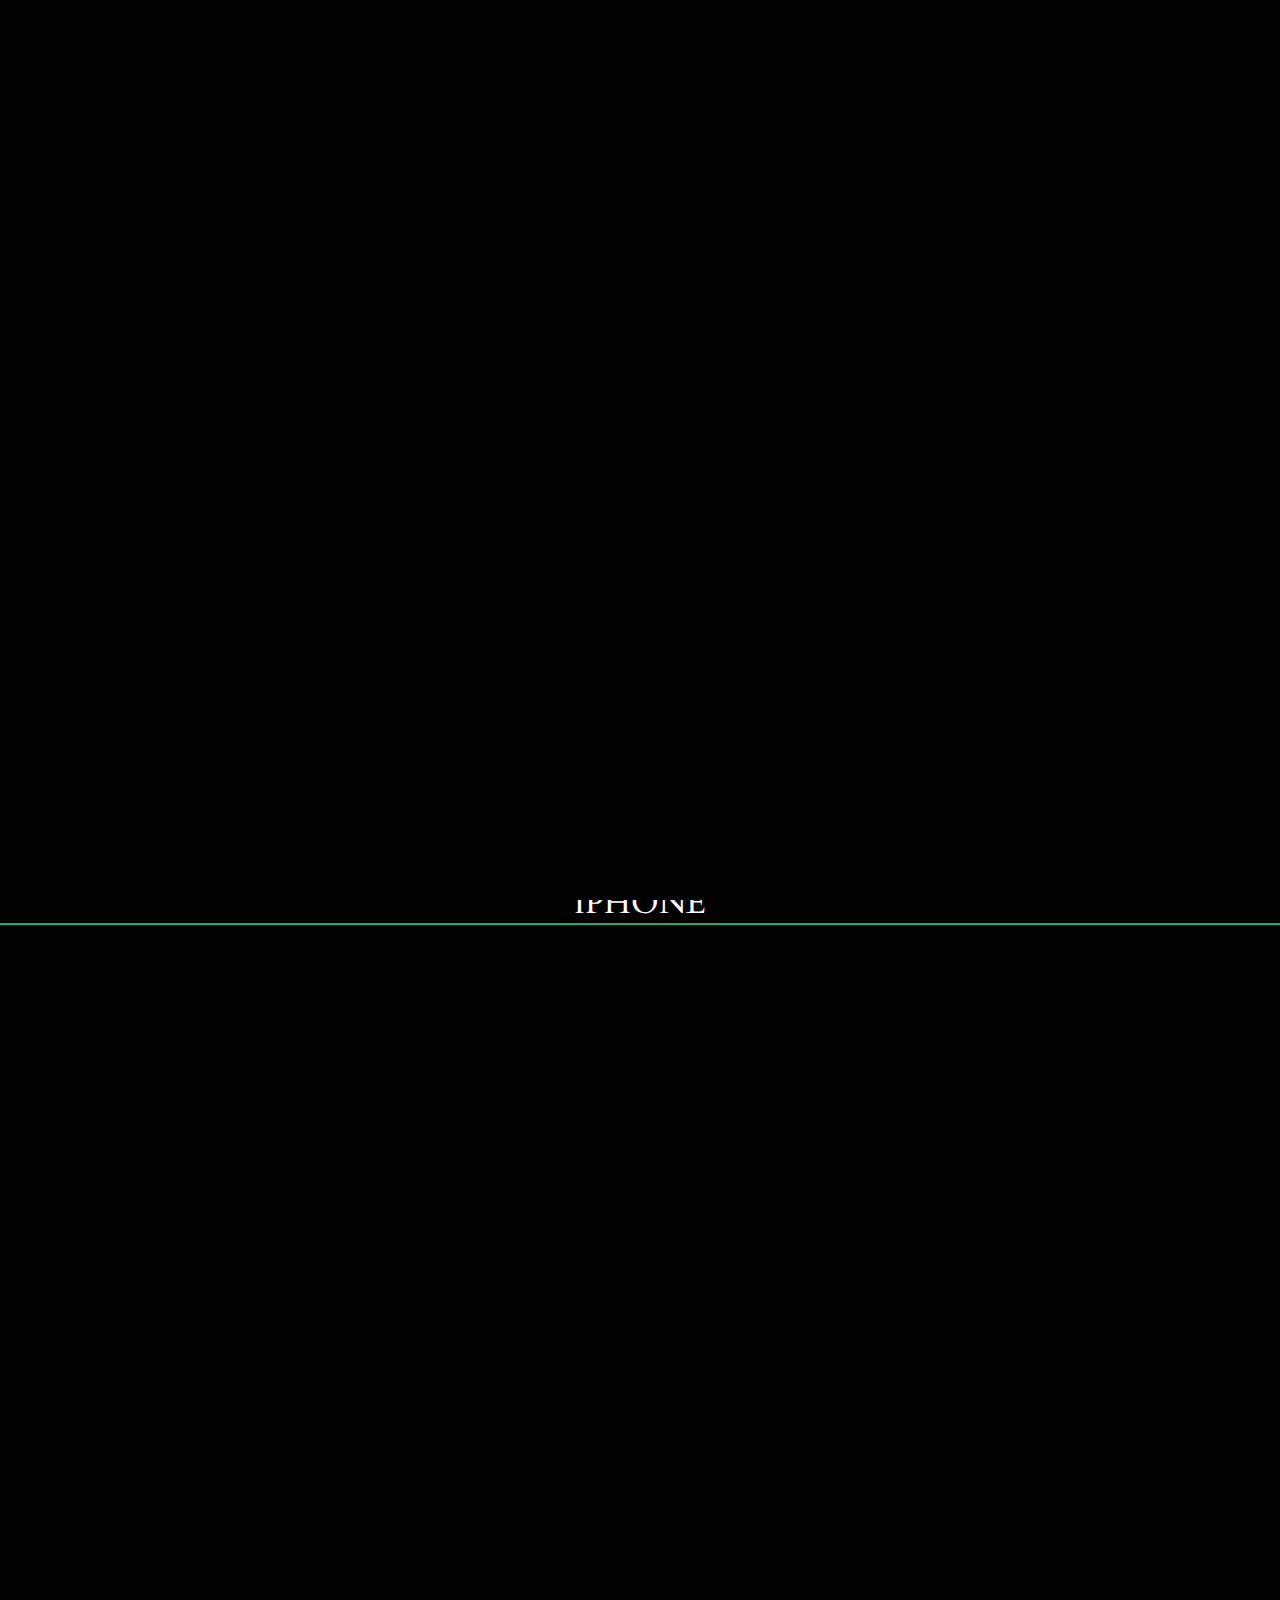
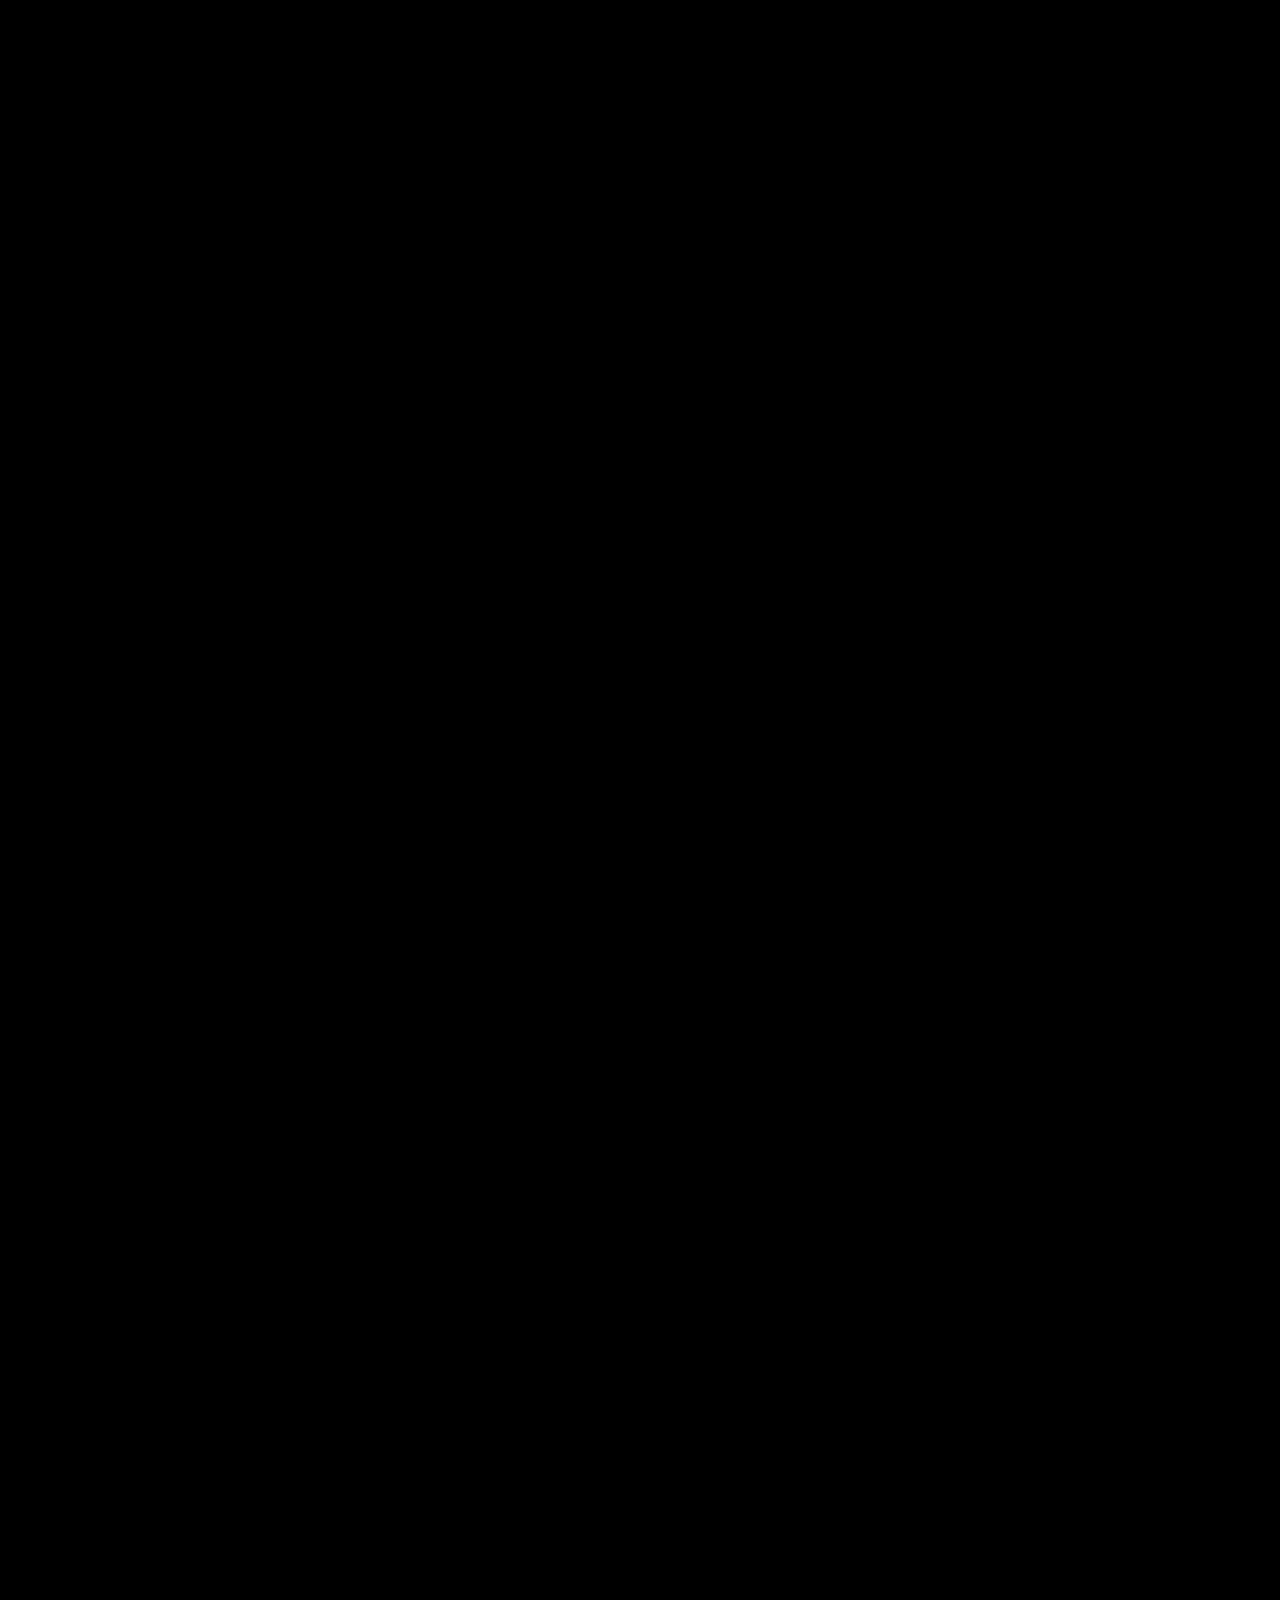
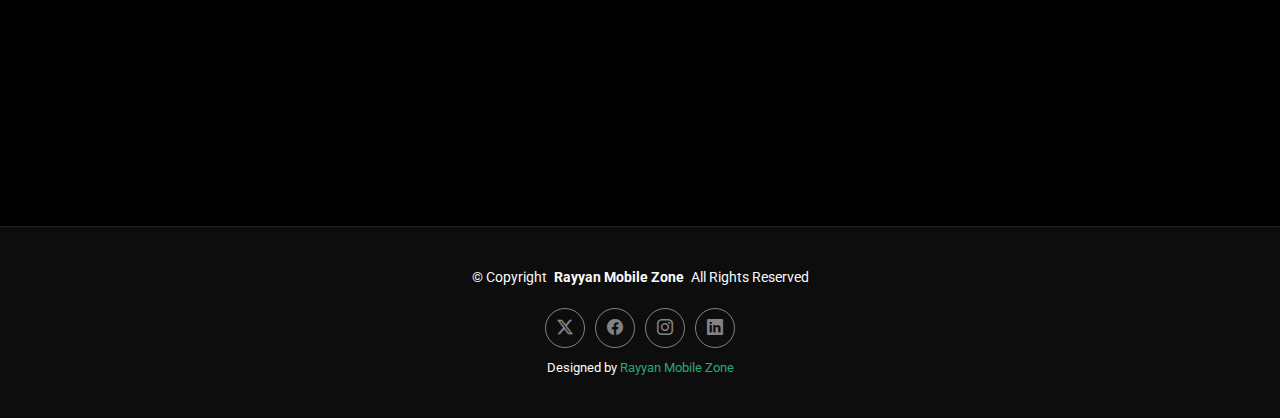
<file: index.html>
<!DOCTYPE html>
<html lang="en">

<head>
  <meta charset="utf-8">
  <meta content="width=device-width, initial-scale=1.0" name="viewport">
  <title>Index - PhotoFolio Bootstrap Template</title>
  <meta name="description" content="">
  <link rel="stylesheet" href="index.css">
  <meta name="keywords" content="">

  <!-- Favicons -->
  <link href="img/rayyan communication logo.jpeg" rel="apple-touch-icon">

  <!-- Fonts -->
  <link href="https://fonts.googleapis.com" rel="preconnect">
  <link href="https://fonts.gstatic.com" rel="preconnect" crossorigin>
  <link href="https://fonts.googleapis.com/css2?family=Roboto:ital,wght@0,100;0,300;0,400;0,500;0,700;0,900;1,100;1,300;1,400;1,500;1,700;1,900&family=Inter:wght@100;200;300;400;500;600;700;800;900&family=Cardo:ital,wght@0,400;0,700;1,400;1,700&display=swap" rel="stylesheet">

  <!-- Vendor CSS Files -->
  <link href="assets/vendor/bootstrap/css/bootstrap.min.css" rel="stylesheet">
  <link href="assets/vendor/bootstrap-icons/bootstrap-icons.css" rel="stylesheet">
  <link href="assets/vendor/aos/aos.css" rel="stylesheet">
  <link href="assets/vendor/glightbox/css/glightbox.min.css" rel="stylesheet">
  <link href="assets/vendor/swiper/swiper-bundle.min.css" rel="stylesheet">

  <!-- Main CSS File -->
  <link href="assets/css/main.css" rel="stylesheet">
</head>

<body class="index-page">

  <header id="header" class="header d-flex align-items-center sticky-top">
    <div class="container-fluid position-relative d-flex align-items-center justify-content-between">

      <a href="index.html"class="logo d-flex align-items-center me-auto me-xl-0">
        <!-- Uncomment the line below if you also wish to use an image logo -->
        <!-- <img src="assets/img/logo.png" alt=""> -->
         <a href=""><img src="img/rayyan communication logo.jpeg" id="logo" ></a>
      </a>

      <nav id="navmenu" class="navmenu">
        <ul>
          <li><a href="index.html" class="active">Home<br></a></li>
          <li><a href="about.html">About</a></li>
          <li class="dropdown"><a href="gallery.html"><span>Gallery</span> <i class="bi bi-chevron-down toggle-dropdown"></i></a>
            <ul>
              <li><a href="gallery.html">Nature</a></li>
              <li><a href="gallery.html">People</a></li>
              <li><a href="gallery.html">Architecture</a></li>
              <li><a href="gallery.html">Animals</a></li>
              <li><a href="gallery.html">Sports</a></li>
              <li><a href="gallery.html">Travel</a></li>
              <li class="dropdown"><a href="#"><span>Deep Dropdown</span> <i class="bi bi-chevron-down toggle-dropdown"></i></a>
                <ul>
                  <li><a href="#">Deep Dropdown 1</a></li>
                  <li><a href="#">Deep Dropdown 2</a></li>
                  <li><a href="#">Deep Dropdown 3</a></li>
                  <li><a href="#">Deep Dropdown 4</a></li>
                  <li><a href="#">Deep Dropdown 5</a></li>
                </ul>
              </li>
            </ul>
          </li>
          <li><a href="services.html">Services</a></li>
          <li><a href="contact.html">Contact</a></li>
        </ul>
        <i class="mobile-nav-toggle d-xl-none bi bi-list"></i>
      </nav>

      <div class="header-social-links">
        <a href="#" class="twitter"><i class="bi bi-twitter-x"></i></a>
        <a href="#" class="facebook"><i class="bi bi-facebook"></i></a>
        <a href="#" class="instagram"><i class="bi bi-instagram"></i></a>
        <a href="#" class="linkedin"><i class="bi bi-linkedin"></i></a>
      </div>

    </div>
  </header>

  <main class="main">

    <!-- Hero Section -->
    <section>
      <div id="carouselExampleIndicators" class="carousel slide mb-5" data-bs-ride="carousel">
      <div class="carousel-indicators">
        <button type="button" data-bs-target="#carouselExampleIndicators" data-bs-slide-to="0" class="active" aria-current="true" aria-label="Slide 1"></button>
        <button type="button" data-bs-target="#carouselExampleIndicators" data-bs-slide-to="1" aria-label="Slide 2"></button>
        <button type="button" data-bs-target="#carouselExampleIndicators" data-bs-slide-to="2" aria-label="Slide 3"></button>
      </div>
      <div class="carousel-inner">
        <div class="carousel-item active">
          <img src="img/c75 1.webp"  class="img" class="d-block" alt="...">
        </div>
        <div class="carousel-item">
          <img src="img/14c 1.webp" class="img" class="d-block" alt="...">
        </div>
        <div class="carousel-item">
          <img src="img/camon 40 1.png" class="img" class="d-block" alt="...">
        </div>
      </div>
      <button class="carousel-control-prev" type="button" data-bs-target="#carouselExampleIndicators" data-bs-slide="prev">
        <span class="carousel-control-prev-icon" aria-hidden="true"></span>
        <span class="visually-hidden">Previous</span>
      </button>
      <button class="carousel-control-next" type="button" data-bs-target="#carouselExampleIndicators" data-bs-slide="next">
        <span class="carousel-control-next-icon" aria-hidden="true"></span>
        <span class="visually-hidden">Next</span>
      </button>
    </div>

    </section><!-- /Hero Section -->

    <h2>IPHONE</h2><br>

    <!-- Gallery Section -->
    <section id="gallery" class="gallery section">

      <div class="container-fluid" data-aos="fade-up" data-aos-delay="100">

        <div class="row gy-4 justify-content-center">

          <div class="col-xl-3 col-lg-4 col-md-6">
            <div class="gallery-item h-100">
              <img src="img/16 pro max 1.png" id="img1" class="img-fluid" alt="">
              <div class="gallery-links d-flex align-items-center justify-content-center">
                <a href="img/16 pro max 1.png" title="IPHONE 16 PRO MAX" class="glightbox preview-link"><i class="bi bi-arrows-angle-expand"></i></a>
                <a href="16 pro max.html" class="details-link"><i class="bi bi-link-45deg"></i></a>
              </div>
            </div>
          </div><!-- End Gallery Item -->

          <div class="col-xl-3 col-lg-4 col-md-6">
            <div class="gallery-item h-100">
              <img src="img/15 pro max 1.png" id="img1"  class="img-fluid" alt="">
              <div class="gallery-links d-flex align-items-center justify-content-center">
                <a href="img/15 pro max 1.png" title="IPHONE 15 PRO MAX" class="glightbox preview-link"><i class="bi bi-arrows-angle-expand"></i></a>
                <a href="15 pro max.html" class="details-link"><i class="bi bi-link-45deg"></i></a>
              </div>
            </div>
          </div><!-- End Gallery Item -->

          <div class="col-xl-3 col-lg-4 col-md-6">
            <div class="gallery-item h-100">
              <img src="img/14 pro max 1.png" id="img1"   class="img-fluid" alt="">
              <div class="gallery-links d-flex align-items-center justify-content-center">
                <a href="img/14 pro max 1.png" title="IPHONE 14 PRO MAX" class="glightbox preview-link"><i class="bi bi-arrows-angle-expand"></i></a>
                <a href="14 pro max.html" class="details-link"><i class="bi bi-link-45deg"></i></a>
              </div>
            </div>
          </div><!-- End Gallery Item -->

          <div  class="col-xl-3 col-lg-4 col-md-6">
            <div class="gallery-item h-100">
              <img src="img/12 pro max 1.png" id="img1" class="img-fluid" alt="">
              <div class="gallery-links d-flex align-items-center justify-content-center">
                <a href="img/12 pro max 1.png" title="IPHONE 12 PRO MAX" class="glightbox preview-link"><i class="bi bi-arrows-angle-expand"></i></a>
                <a href="gallery-single.html" class="details-link"><i class="bi bi-link-45deg"></i></a>
              </div>
            </div>
          </div>
          <div style="margin-top: 100px;" class="d-grid gap-1 mx-auto">
            <button class="btn btn" id="btn" style="background-color: #27a776;" type="button">VIEW MORE ➤</button>
          </div><!-- End Gallery Item -->

          <h2 style="margin-top: 100px;">SAMSUNG</h2>
      
          
          <div style="margin-top: 100px;" class="col-xl-3 col-lg-4 col-md-6">
            <div class="gallery-item h-100">
              <img src="img/s25 ultra 1.png" id="img1"  class="img-fluid" alt="">
              <div class="gallery-links d-flex align-items-center justify-content-center">
                <a href="img/s25 ultra 1.png" title="SAMSUNG S25 ULTRA" class="glightbox preview-link"><i class="bi bi-arrows-angle-expand"></i></a>
                <a href="gallery-single.html" class="details-link"><i class="bi bi-link-45deg"></i></a>
              </div>
            </div>
          </div><!-- End Gallery Item -->

          <div style="margin-top: 100px;" class="col-xl-3 col-lg-4 col-md-6">
            <div class="gallery-item h-100">
              <img src="img/s23 ultra 1.png" id="img1"  class="img-fluid" alt="">
              <div class="gallery-links d-flex align-items-center justify-content-center">
                <a href="img/s23 ultra 1.png" title="SAMSUNG S24 ULTRA" class="glightbox preview-link"><i class="bi bi-arrows-angle-expand"></i></a>
                <a href="gallery-single.html" class="details-link"><i class="bi bi-link-45deg"></i></a>
              </div>
            </div>
          </div><!-- End Gallery Item -->

          <div style="margin-top: 100px;" class="col-xl-3 col-lg-4 col-md-6">
            <div class="gallery-item h-100">
              <img src="img/s22 ultra 1.png" id="img1"  class="img-fluid" alt="">
              <div class="gallery-links d-flex align-items-center justify-content-center">
                <a href="img/s22 ultra 1.png" title="SAMSUNG S23 ULTRA" class="glightbox preview-link"><i class="bi bi-arrows-angle-expand"></i></a>
                <a href="gallery-single.html" class="details-link"><i class="bi bi-link-45deg"></i></a>
              </div>
            </div>
          </div><!-- End Gallery Item -->

          <div style="margin-top: 100px;" class="col-xl-3 col-lg-4 col-md-6">
            <div class="gallery-item h-100">
              <img src="img/s21 ultra 1.png" id="img1"  class="img-fluid" alt="">
              <div class="gallery-links d-flex align-items-center justify-content-center">
                <a href="img/s21 ultra 1.png" title="SAMSUNG S21 ULTRA" class="glightbox preview-link"><i class="bi bi-arrows-angle-expand"></i></a>
                <a href="gallery-single.html" class="details-link"><i class="bi bi-link-45deg"></i></a>
              </div>
            </div>
          </div>
          <div style="margin-top: 100px;" class="d-grid gap-1 mx-auto">
            <button class="btn btn" id="btn" style="background-color: #27a776;" type="button">VIEW MORE ➤</button>
          </div><!-- End Gallery Item -->

        <h2 style="margin-top: 100px;">XIAOMI</h2>
          
          <div style="margin-top: 100px; padding: 10px;" class="col-xl-3 col-lg-4 col-md-6">
            <div class="gallery-item h-100">
              <img src="img/redmi 15 ultra 1.png" id="img1"  class="img-fluid" alt="">
              <div class="gallery-links d-flex align-items-center justify-content-center">
                <a href="img/redmi 15 ultra 1.png" title="REDMI 15 ULTRA" class="glightbox preview-link"><i class="bi bi-arrows-angle-expand"></i></a>
                <a href="gallery-single.html" class="details-link"><i class="bi bi-link-45deg"></i></a>
              </div>
            </div>
          </div><!-- End Gallery Item -->

          <div style="margin-top: 100px;" class="col-xl-3 col-lg-4 col-md-6">
            <div class="gallery-item h-100">
              <img src="img/redmi 14 ultra 1.png" id="img1"  class="img-fluid" alt="">
              <div class="gallery-links d-flex align-items-center justify-content-center">
                <a href="img/redmi 14 ultra 1.png" title="REDMI 14 ULTRA" class="glightbox preview-link"><i class="bi bi-arrows-angle-expand"></i></a>
                <a href="gallery-single.html" class="details-link"><i class="bi bi-link-45deg"></i></a>
              </div>
            </div>
          </div><!-- End Gallery Item -->

          <div style="margin-top: 100px;" class="col-xl-3 col-lg-4 col-md-6">
            <div class="gallery-item h-100">
              <img src="img/redmi note 14 pro 1.png" id="img1"  class="img-fluid" alt="">
              <div class="gallery-links d-flex align-items-center justify-content-center">
                <a href="img/redmi note 14 pro 1.png" title="REDMI NOTE 14 PRO" class="glightbox preview-link"><i class="bi bi-arrows-angle-expand"></i></a>
                <a href="gallery-single.html" class="details-link"><i class="bi bi-link-45deg"></i></a>
              </div>
            </div>
          </div><!-- End Gallery Item -->

          <div style="margin-top: 100px;" class="col-xl-3 col-lg-4 col-md-6">
            <div class="gallery-item h-100">
              <img src="img/redmi note 14 1.png" id="img1"  class="img-fluid" alt="">
              <div class="gallery-links d-flex align-items-center justify-content-center">
                <a href="img/redmi note 14 1.png" title="REDMI NOTE 14" class="glightbox preview-link"><i class="bi bi-arrows-angle-expand"></i></a>
                <a href="gallery-single.html" class="details-link"><i class="bi bi-link-45deg"></i></a>
              </div>
            </div>
          </div>
          <div style="margin-top: 100px;" class="d-grid gap-1 mx-auto">
            <button class="btn btn" id="btn" style="background-color: #27a776;" type="button">VIEW MORE ➤</button>
          </div><!-- End Gallery Item -->

        </div>
      </div>

    </div>

    </section><!-- /Gallery Section -->

    <marquee behavior="" direction="">
              <a href=""><img id="marqueelogo" src="img/apple logo.png" alt=""></a>
              <a href=""><img id="marqueelogo"  src="img/samsung logo.png" alt=""></a>
              <a href=""><img id="marqueelogo"  src="img/xiaomi logo.png" alt=""></a>
              <a href=""><img id="marqueelogo"  src="img/realme logo.png" alt=""></a>
              <a href=""><img id="marqueelogo"  src="img/oppo logo.png" alt=""></a>
              <a href=""><img id="marqueelogo"  src="img/vivo logo.png" alt=""></a>
            </marquee>
  </main>

  <footer id="footer" style="margin-top: 100px;" class="footer">

    <div class="container">
      <div class="copyright text-center ">
        <p>© <span>Copyright</span> <strong class="px-1 sitename">Rayyan Mobile Zone</strong> <span>All Rights Reserved</span></p>
      </div>
      <div class="social-links d-flex justify-content-center">
        <a href=""><i class="bi bi-twitter-x"></i></a>
        <a href=""><i class="bi bi-facebook"></i></a>
        <a href=""><i class="bi bi-instagram"></i></a>
        <a href=""><i class="bi bi-linkedin"></i></a>
      </div>
      <div class="credits">
        <!-- All the links in the footer should remain intact. -->
        <!-- You can delete the links only if you've purchased the pro version. -->
        <!-- Licensing information: https://bootstrapmade.com/license/ -->
        <!-- Purchase the pro version with working PHP/AJAX contact form: [buy-url] -->
        Designed by <a href="https://bootstrapmade.com/">Rayyan Mobile Zone</a>
      </div>
    </div>

  </footer>

  <!-- Scroll Top -->
  <a href="#" id="scroll-top" class="scroll-top d-flex align-items-center justify-content-center"><i class="bi bi-arrow-up-short"></i></a>

  <!-- Preloader -->
  <div id="preloader">
    <div class="line"></div>
  </div>

  <!-- Vendor JS Files -->
  <script src="assets/vendor/bootstrap/js/bootstrap.bundle.min.js"></script>
  <script src="assets/vendor/php-email-form/validate.js"></script>
  <script src="assets/vendor/aos/aos.js"></script>
  <script src="assets/vendor/glightbox/js/glightbox.min.js"></script>
  <script src="assets/vendor/swiper/swiper-bundle.min.js"></script>

  <!-- Main JS File -->
  <script src="assets/js/main.js"></script>

</body>

</html>
</file>
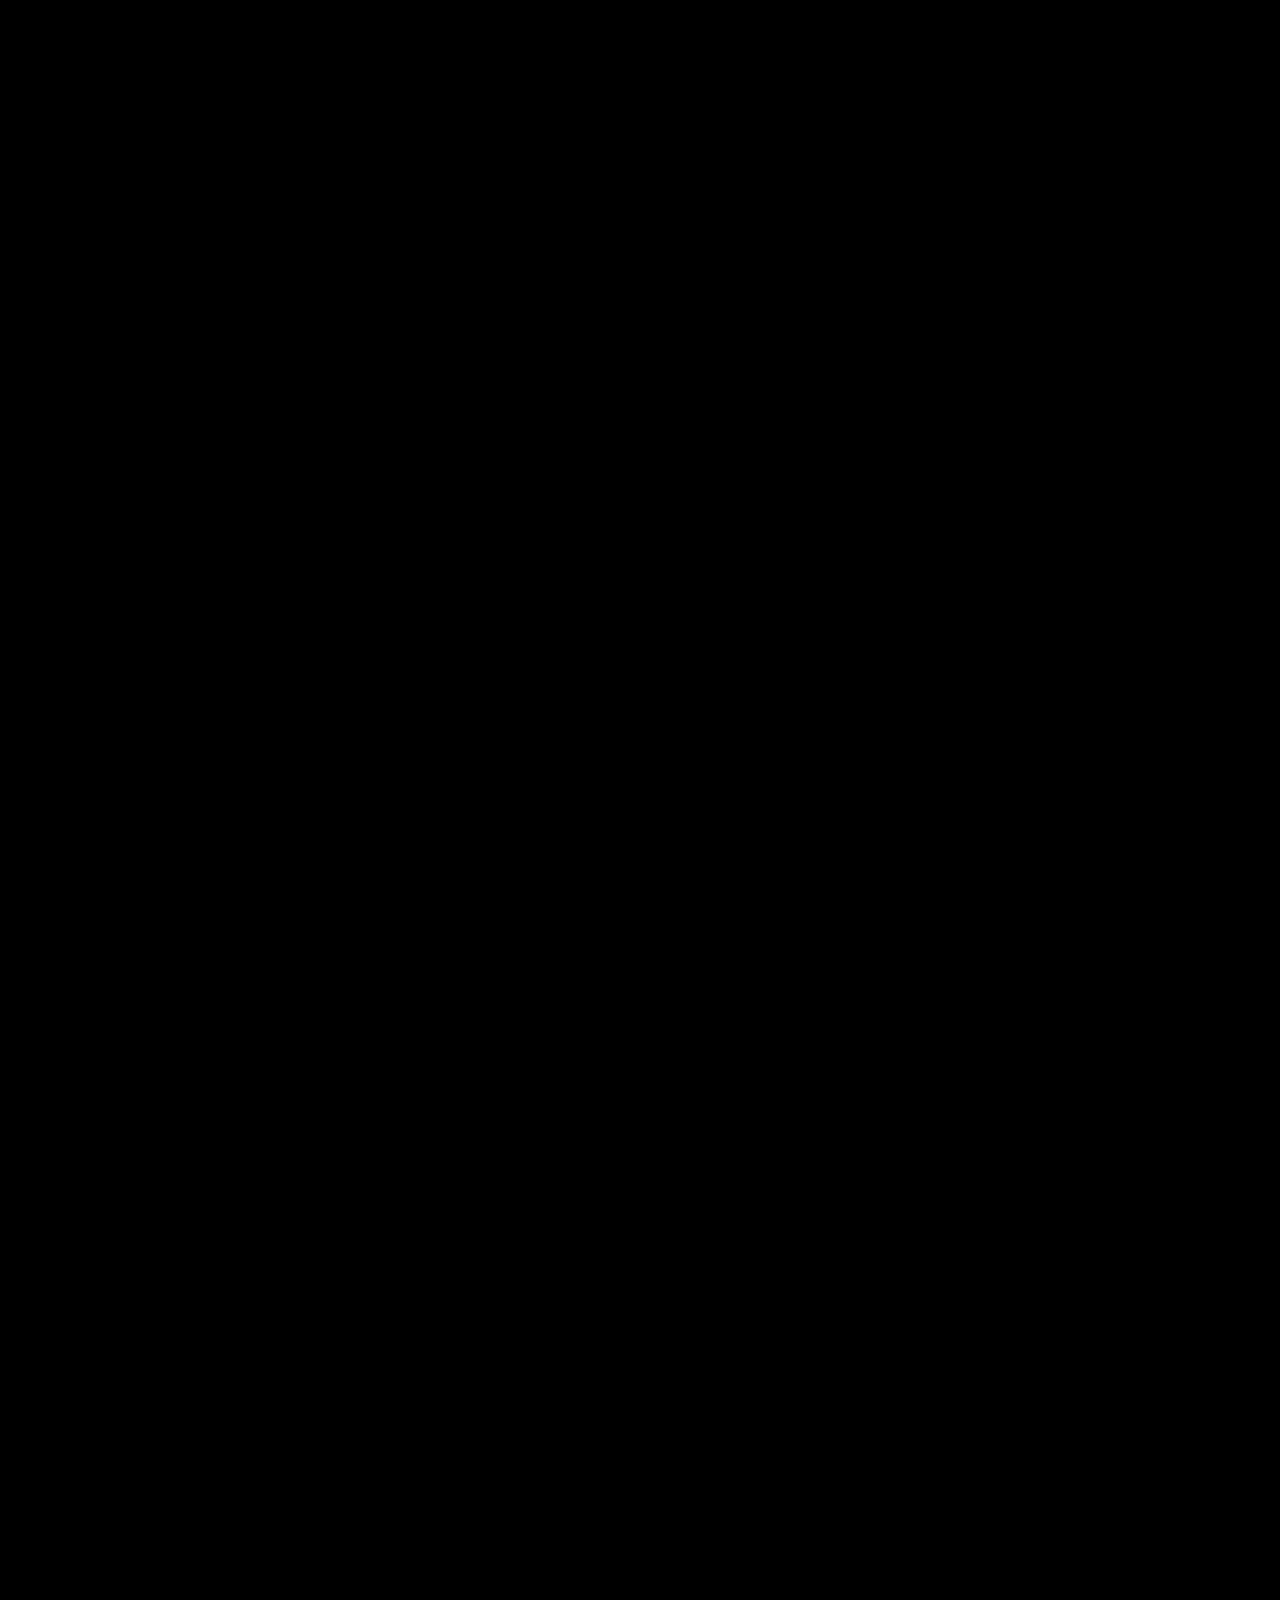
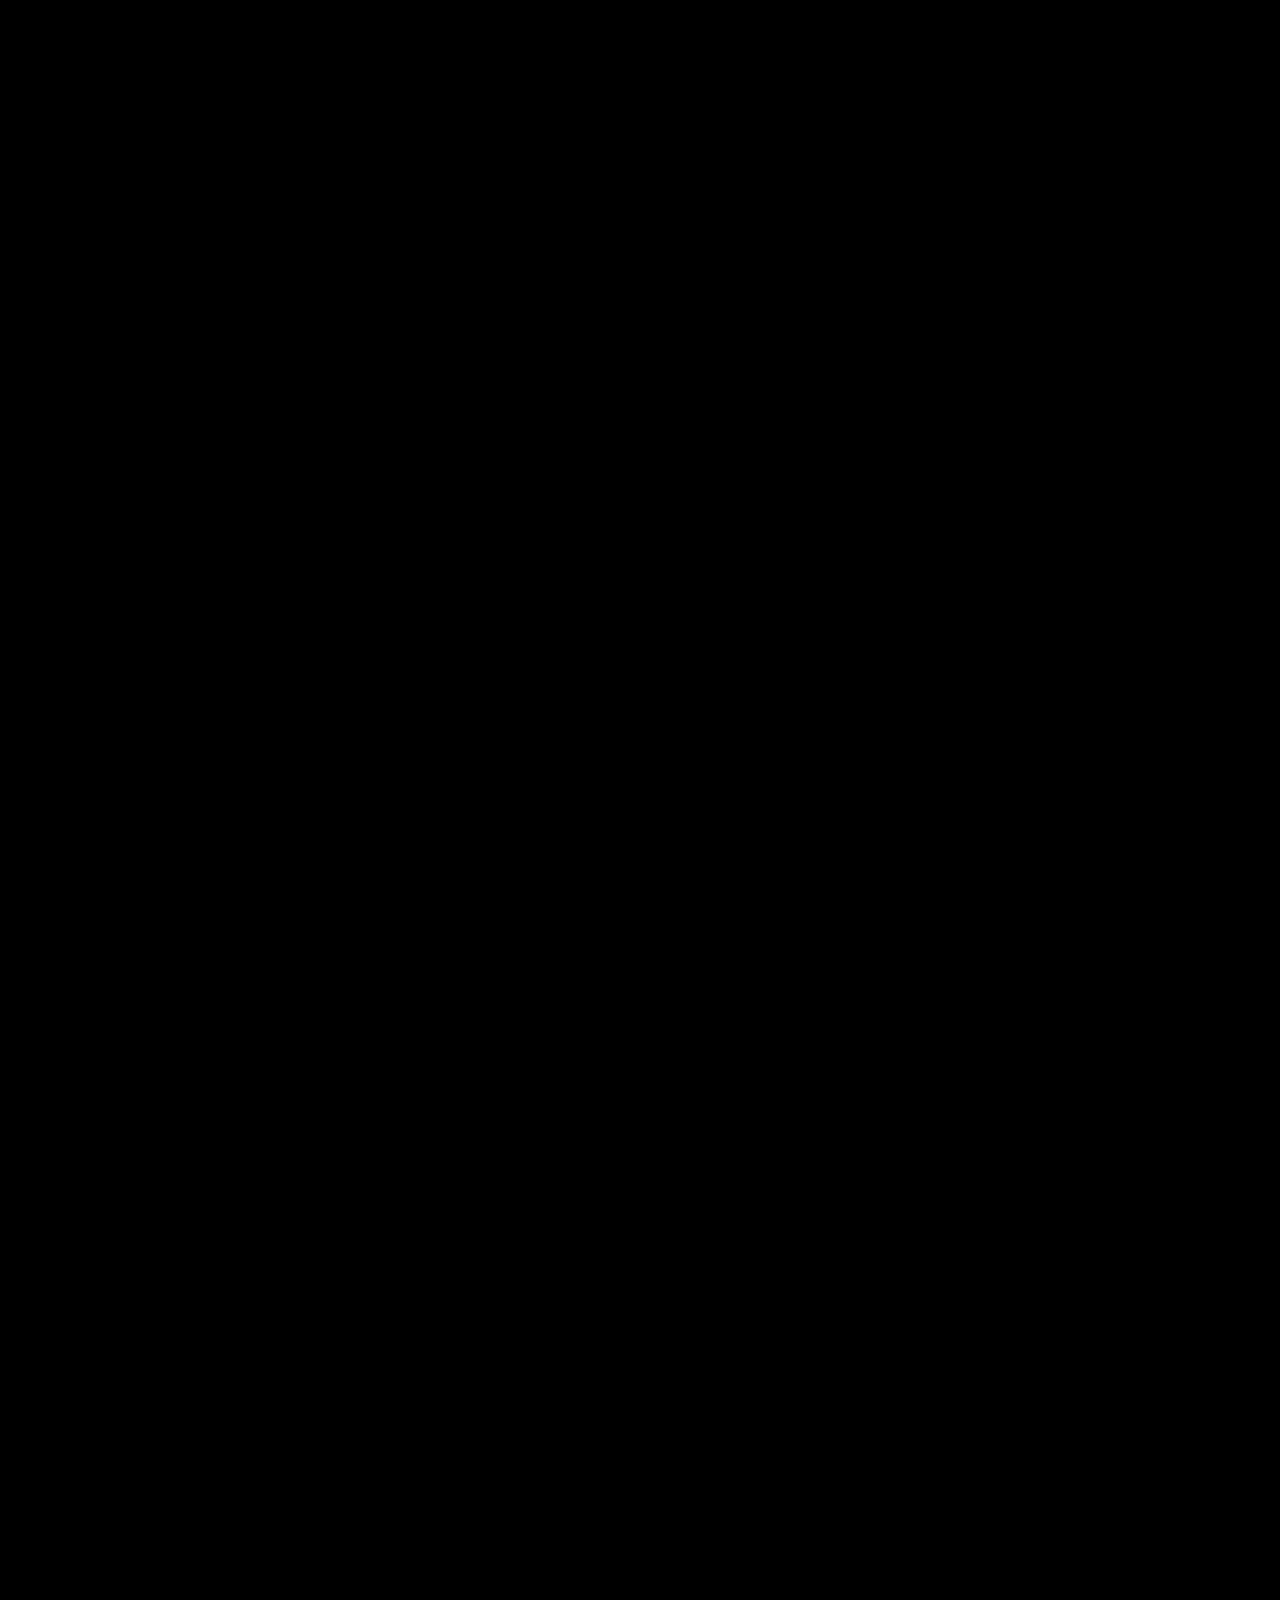
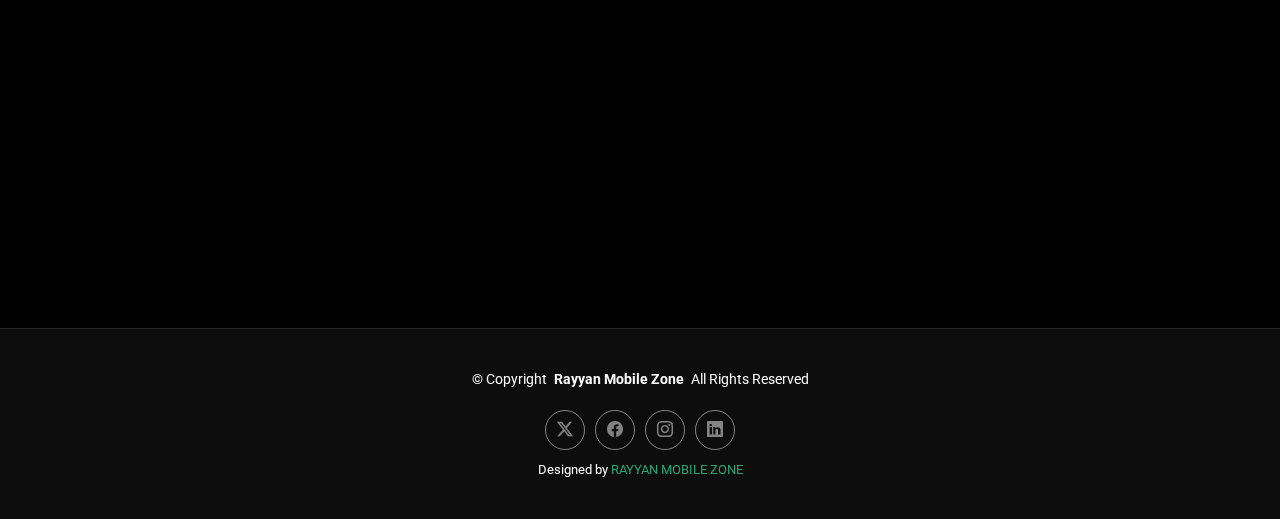
<file: 14 pro max.html>
<!DOCTYPE html>
<html lang="en">

<head>
  <meta charset="utf-8">
  <meta content="width=device-width, initial-scale=1.0" name="viewport">
  <title>iphone 16 pro max</title>
  <meta name="description" content="">
  <meta name="keywords" content="">
  <link rel="stylesheet" href="index.css">
  <link rel="stylesheet" href="gallery-single.css">
  <meta name="keywords" content="">

  <!-- Favicons -->
  <link href="img/rayyan communication logo.jpeg" rel="apple-touch-icon">

  <!-- Fonts -->
  <link href="https://fonts.googleapis.com" rel="preconnect">
  <link href="https://fonts.gstatic.com" rel="preconnect" crossorigin>
  <link href="https://fonts.googleapis.com/css2?family=Roboto:ital,wght@0,100;0,300;0,400;0,500;0,700;0,900;1,100;1,300;1,400;1,500;1,700;1,900&family=Inter:wght@100;200;300;400;500;600;700;800;900&family=Cardo:ital,wght@0,400;0,700;1,400;1,700&display=swap" rel="stylesheet">

  <!-- Vendor CSS Files -->
  <link href="assets/vendor/bootstrap/css/bootstrap.min.css" rel="stylesheet">
  <link href="assets/vendor/bootstrap-icons/bootstrap-icons.css" rel="stylesheet">
  <link href="assets/vendor/aos/aos.css" rel="stylesheet">
  <link href="assets/vendor/glightbox/css/glightbox.min.css" rel="stylesheet">
  <link href="assets/vendor/swiper/swiper-bundle.min.css" rel="stylesheet">

  <!-- Main CSS File -->
  <link href="assets/css/main.css" rel="stylesheet">
</head>

<body class="index-page">

  <header id="header" class="header d-flex align-items-center sticky-top">
    <div class="container-fluid position-relative d-flex align-items-center justify-content-between">

      <a href="index.html"class="logo d-flex align-items-center me-auto me-xl-0">
        <!-- Uncomment the line below if you also wish to use an image logo -->
        <!-- <img src="assets/img/logo.png" alt=""> -->
         <a href="index.html"><img src="img/rayyan communication logo.jpeg" id="logo" ></a>
      </a>
      <nav id="navmenu" class="navmenu">
        <ul>
          <li><a href="index.html" class="active">Home<br></a></li>
          <li><a href="about.html">About</a></li>
          <li class="dropdown"><a href="gallery.html"><span>Gallery</span> <i class="bi bi-chevron-down toggle-dropdown"></i></a>
            <ul>
              <li><a href="gallery.html">Nature</a></li>
              <li><a href="gallery.html">People</a></li>
              <li><a href="gallery.html">Architecture</a></li>
              <li><a href="gallery.html">Animals</a></li>
              <li><a href="gallery.html">Sports</a></li>
              <li><a href="gallery.html">Travel</a></li>
              <li class="dropdown"><a href="#"><span>Deep Dropdown</span> <i class="bi bi-chevron-down toggle-dropdown"></i></a>
                <ul>
                  <li><a href="#">Deep Dropdown 1</a></li>
                  <li><a href="#">Deep Dropdown 2</a></li>
                  <li><a href="#">Deep Dropdown 3</a></li>
                  <li><a href="#">Deep Dropdown 4</a></li>
                  <li><a href="#">Deep Dropdown 5</a></li>
                </ul>
              </li>
            </ul>
          </li>
          <li><a href="services.html">Services</a></li>
          <li><a href="contact.html">Contact</a></li>
        </ul>
        <i class="mobile-nav-toggle d-xl-none bi bi-list"></i>
      </nav>

      <div class="header-social-links">
        <a href="#" class="twitter"><i class="bi bi-twitter-x"></i></a>
        <a href="#" class="facebook"><i class="bi bi-facebook"></i></a>
        <a href="#" class="instagram"><i class="bi bi-instagram"></i></a>
        <a href="#" class="linkedin"><i class="bi bi-linkedin"></i></a>
      </div>

    </div>
  </header>

  <main class="main">

    <!-- Page Title -->
    <!-- Gallery Details Section -->
    <section id="gallery-details" class="gallery-details section"><div id="carouselExampleFade" class="carousel slide carousel-fade" data-bs-ride="carousel">
  <div class="carousel-inner" id="carousel">
    <div class="carousel-item active">
      <img src="img/14 pro max 2.png" style="height: 700px;" class="img" class="d-block w-100" alt="...">
    </div>
    <div class="carousel-item">
      <img src="img/14 pro max 3.png" style="height: 700px;"  class="img"  class="d-block w-100" alt="...">
    </div>
    <div class="carousel-item">
      <img src="img/14 pro max 4.png" style="height: 700px;"  class="img"  class="d-block w-100" alt="...">
    </div>
    <div class="carousel-item">
      <img src="img/14 pro max 5.png" style="height: 700px;" class="img"  class="d-block w-100" alt="...">
    </div>
    <div class="carousel-item">
      <img src="img/14 pro max 6.png" style="height: 700px;" class="img" class="d-block w-100" alt="...">
    </div>
  </div>
  <button class="carousel-control-prev" type="button" data-bs-target="#carouselExampleFade" data-bs-slide="prev">
    <span class="carousel-control-prev-icon" aria-hidden="true"></span>
    <span class="visually-hidden">Previous</span>
  </button>
  <button class="carousel-control-next" type="button" data-bs-target="#carouselExampleFade" data-bs-slide="next">
    <span class="carousel-control-next-icon" aria-hidden="true"></span>
    <span class="visually-hidden">Next</span>
  </button>
</div>
        <div class="row justify-content-between gy-4 mt-4">

          <div class="col-lg-8" data-aos="fade-up">
            <div class="portfolio-description">
              <h2 style="font-size: 30PX; font-family: sans-serif;">IPHONE 14 PRO MAX</h2>
              <h2 style="font-size: 27PX; font-family: sans-serif;">PKR : 450,000</h2>
              <h2 style="font-size: 20PX;margin-top: 100px;">SPECIFICATION</h2>
              <p><table id="table" style="margin-top: 100px;"   class="specs" width="604" border="0" cellpadding="0" cellspacing="0">
                                <tbody>

                                
                                                                                    <!--Main Category-->
                                            <tr class="RowBG2">
                                                <td rowspan="5" style="text-align: left;vertical-align: top;" class="hdngArial specs-mainheading bottom-border-section">Build</td>
                                                <th align="left" class="hdngArial specs-subHeading RowBG1 bottom-border">OS</th>
                                                <td colspan="2" class="fasla RowBG1 specs-value bottom-border">IOS 16                                                    &nbsp;
                                                </td>
                                            </tr>
                                                                                
                                        
                                            <tr class="RowBG1">
                                                <th align="left" class="hdngArial specs-subHeading RowBG1 bottom-border">Dimensions</th>
                                                <td colspan="2" class="fasla specs-value bottom-border">
                                                    160.7 x 77.6 x 7.9 mm                                                    &nbsp;
                                                </td>
                                            </tr>
                                                                                
                                        
                                            <tr class="RowBG1">
                                                <th align="left" class="hdngArial specs-subHeading RowBG1 bottom-border">Weight</th>
                                                <td colspan="2" class="fasla specs-value bottom-border">
                                                    240 g                                                    &nbsp;
                                                </td>
                                            </tr>
                                                                                
                                        
                                            <tr class="RowBG1">
                                                <th align="left" class="hdngArial specs-subHeading RowBG1 bottom-border">SIM</th>
                                                <td colspan="2" class="fasla specs-value bottom-border">
                                                    Dual Sim, Dual Standby (Nano-SIM)                                                    &nbsp;
                                                </td>
                                            </tr>
                                                                                
                                        
                                            <tr class="RowBG1">
                                                <th align="left" class="hdngArial specs-subHeading RowBG1 bottom-border-section">Colors</th>
                                                <td colspan="2" class="fasla specs-value bottom-border-section">
                                                    Space Black, Silver, Gold, Deep Purple                                                    &nbsp;
                                                </td>
                                            </tr>
                                                                                
                                                                                    <!--Main Category-->
                                            <tr class="RowBG2">
                                                <td rowspan="4" style="text-align: left;vertical-align: top;" class="hdngArial specs-mainheading bottom-border-section">Frequency</td>
                                                <th align="left" class="hdngArial specs-subHeading RowBG1 bottom-border">2G Band</th>
                                                <td colspan="2" class="fasla RowBG1 specs-value bottom-border"><b>SIM1:</b> GSM 850 / 900 / 1800 / 1900<br><b>SIM2:</b> GSM 850 / 900 / 1800 / 1900                                                    &nbsp;
                                                </td>
                                            </tr>
                                                                                
                                        
                                            <tr class="RowBG1">
                                                <th align="left" class="hdngArial specs-subHeading RowBG1 bottom-border">3G Band</th>
                                                <td colspan="2" class="fasla specs-value bottom-border">
                                                    HSDPA 850 / 900 / 1700(AWS) / 1900 / 2100                                                    &nbsp;
                                                </td>
                                            </tr>
                                                                                
                                        
                                            <tr class="RowBG1">
                                                <th align="left" class="hdngArial specs-subHeading RowBG1 bottom-border">4G Band</th>
                                                <td colspan="2" class="fasla specs-value bottom-border">
                                                    LTE band 1(2100), 2(1900), 3(1800), 4(1700/2100), 5(850), 7(2600), 8(900), 12(700), 13(700), 17(700), 18(800), 19(800), 20(800), 25(1900), 26(850), 28(700), 29(700), 30(2300), 34(2000), 38(2600), 39(1900), 40(2300), 41(2500), 66(1700/2100)                                                     &nbsp;
                                                </td>
                                            </tr>
                                                                                
                                        
                                            <tr class="RowBG1">
                                                <th align="left" class="hdngArial specs-subHeading RowBG1 bottom-border-section">5G Band</th>
                                                <td colspan="2" class="fasla specs-value bottom-border-section">
                                                    Sub6/mmWave                                                    &nbsp;
                                                </td>
                                            </tr>
                                                                                
                                                                                    <!--Main Category-->
                                            <tr class="RowBG2">
                                                <td rowspan="3" style="text-align: left;vertical-align: top;" class="hdngArial specs-mainheading bottom-border-section">Processor</td>
                                                <th align="left" class="hdngArial specs-subHeading RowBG1 bottom-border">CPU</th>
                                                <td colspan="2" class="fasla RowBG1 specs-value bottom-border">Hexa-core (2 x 3.46 GHz Avalanche + 4 x Blizzard)                                                    &nbsp;
                                                </td>
                                            </tr>
                                                                                
                                        
                                            <tr class="RowBG1">
                                                <th align="left" class="hdngArial specs-subHeading RowBG1 bottom-border">Chipset</th>
                                                <td colspan="2" class="fasla specs-value bottom-border">
                                                    <a href="#" class="google-anno" data-google-vignette="false" data-google-interstitial="false" style="border: 0px !important; box-shadow: none !important; display: inline !important; float: none !important; margin: 0px !important; outline: 0px !important; padding: 0px !important; text-decoration: none !important; fill: currentcolor !important;"><svg viewBox="100 -1000 840 840" width="calc(12px - 2px)" height="12px" style="color-scheme: initial !important; forced-color-adjust: initial !important; mask: initial !important; math-depth: initial !important; position: initial !important; position-anchor: initial !important; text-size-adjust: initial !important; appearance: initial !important; color: inherit !important; font: initial !important; font-palette: initial !important; font-synthesis: initial !important; position-area: initial !important; text-orientation: initial !important; text-rendering: initial !important; text-spacing-trim: initial !important; -webkit-font-smoothing: initial !important; -webkit-locale: initial !important; -webkit-text-orientation: initial !important; -webkit-writing-mode: initial !important; writing-mode: initial !important; zoom: initial !important; accent-color: initial !important; place-content: initial !important; place-items: initial !important; place-self: initial !important; alignment-baseline: initial !important; anchor-name: initial !important; anchor-scope: initial !important; animation-composition: initial !important; animation: initial !important; app-region: initial !important; aspect-ratio: initial !important; backdrop-filter: initial !important; backface-visibility: initial !important; background: initial !important; background-blend-mode: initial !important; baseline-shift: initial !important; baseline-source: initial !important; block-size: initial !important; border-block: initial !important; border: 0px !important; border-radius: initial !important; border-collapse: initial !important; border-end-end-radius: initial !important; border-end-start-radius: initial !important; border-inline: initial !important; border-start-end-radius: initial !important; border-start-start-radius: initial !important; inset: initial !important; box-decoration-break: initial !important; box-shadow: none !important; box-sizing: initial !important; break-after: initial !important; break-before: initial !important; break-inside: initial !important; buffered-rendering: initial !important; caption-side: initial !important; caret-color: initial !important; clear: initial !important; clip: initial !important; clip-path: initial !important; clip-rule: initial !important; color-interpolation: initial !important; color-interpolation-filters: initial !important; color-rendering: initial !important; columns: initial !important; column-fill: initial !important; gap: initial !important; column-rule: initial !important; column-span: initial !important; contain: initial !important; contain-intrinsic-block-size: initial !important; contain-intrinsic-size: initial !important; contain-intrinsic-inline-size: initial !important; container: initial !important; content: initial !important; content-visibility: initial !important; counter-increment: initial !important; counter-reset: initial !important; counter-set: initial !important; cursor: inherit !important; cx: initial !important; cy: initial !important; d: initial !important; display: inline !important; dominant-baseline: initial !important; dynamic-range-limit: initial !important; empty-cells: initial !important; field-sizing: initial !important; fill: currentcolor !important; fill-opacity: initial !important; fill-rule: initial !important; filter: initial !important; flex: initial !important; flex-flow: initial !important; float: none !important; flood-color: initial !important; flood-opacity: initial !important; grid: initial !important; grid-area: initial !important; height: initial !important; hyphenate-character: initial !important; hyphenate-limit-chars: initial !important; hyphens: initial !important; image-orientation: initial !important; image-rendering: initial !important; initial-letter: initial !important; inline-size: initial !important; inset-block: initial !important; inset-inline: initial !important; interpolate-size: initial !important; isolation: initial !important; letter-spacing: initial !important; lighting-color: initial !important; line-break: initial !important; list-style: initial !important; margin-block: initial !important; margin: 0px !important; margin-inline: initial !important; marker: initial !important; mask-type: initial !important; math-shift: initial !important; math-style: initial !important; max-block-size: initial !important; max-height: initial !important; max-inline-size: initial !important; max-width: initial !important; min-block-size: initial !important; min-height: initial !important; min-inline-size: initial !important; min-width: initial !important; mix-blend-mode: initial !important; object-fit: initial !important; object-position: initial !important; object-view-box: initial !important; offset: initial !important; opacity: initial !important; order: initial !important; orphans: initial !important; outline: 0px !important; outline-offset: initial !important; overflow-anchor: initial !important; overflow-block: initial !important; overflow-clip-margin: initial !important; overflow-inline: initial !important; overflow-wrap: initial !important; overflow: initial !important; overlay: initial !important; overscroll-behavior-block: initial !important; overscroll-behavior-inline: initial !important; overscroll-behavior: initial !important; padding-block: initial !important; padding: 0px !important; padding-inline: initial !important; page: initial !important; page-orientation: initial !important; paint-order: initial !important; perspective: initial !important; perspective-origin: initial !important; pointer-events: initial !important; position-try: initial !important; position-visibility: initial !important; print-color-adjust: initial !important; quotes: initial !important; r: initial !important; resize: initial !important; rotate: initial !important; ruby-align: initial !important; ruby-position: initial !important; rx: initial !important; ry: initial !important; scale: initial !important; scroll-behavior: initial !important; scroll-initial-target: initial !important; scroll-margin-block: initial !important; scroll-margin: initial !important; scroll-margin-inline: initial !important; scroll-marker-group: initial !important; scroll-padding-block: initial !important; scroll-padding: initial !important; scroll-padding-inline: initial !important; scroll-snap-align: initial !important; scroll-snap-stop: initial !important; scroll-snap-type: initial !important; scroll-timeline: initial !important; scrollbar-color: initial !important; scrollbar-gutter: initial !important; scrollbar-width: initial !important; shape-image-threshold: initial !important; shape-margin: initial !important; shape-outside: initial !important; shape-rendering: initial !important; size: initial !important; speak: initial !important; stop-color: initial !important; stop-opacity: initial !important; stroke: initial !important; stroke-dasharray: initial !important; stroke-dashoffset: initial !important; stroke-linecap: initial !important; stroke-linejoin: initial !important; stroke-miterlimit: initial !important; stroke-opacity: initial !important; stroke-width: initial !important; tab-size: initial !important; table-layout: initial !important; text-align: initial !important; text-align-last: initial !important; text-anchor: initial !important; text-box: initial !important; text-combine-upright: initial !important; text-decoration: initial !important; text-decoration-skip-ink: initial !important; text-emphasis: initial !important; text-emphasis-position: initial !important; text-indent: initial !important; text-overflow: initial !important; text-shadow: initial !important; text-transform: initial !important; text-underline-offset: initial !important; text-underline-position: initial !important; text-wrap: initial !important; timeline-scope: initial !important; touch-action: initial !important; transform: initial !important; transform-box: initial !important; transform-origin: initial !important; transform-style: initial !important; transition: initial !important; translate: initial !important; user-select: initial !important; vector-effect: initial !important; vertical-align: initial !important; view-timeline: initial !important; view-transition-class: initial !important; view-transition-name: initial !important; visibility: initial !important; border-spacing: initial !important; -webkit-box-align: initial !important; -webkit-box-decoration-break: initial !important; -webkit-box-direction: initial !important; -webkit-box-flex: initial !important; -webkit-box-ordinal-group: initial !important; -webkit-box-orient: initial !important; -webkit-box-pack: initial !important; -webkit-box-reflect: initial !important; -webkit-line-break: initial !important; -webkit-line-clamp: initial !important; -webkit-mask-box-image: initial !important; -webkit-rtl-ordering: initial !important; -webkit-ruby-position: initial !important; -webkit-tap-highlight-color: initial !important; -webkit-text-combine: initial !important; -webkit-text-decorations-in-effect: initial !important; -webkit-text-fill-color: unset !important; -webkit-text-security: initial !important; -webkit-text-stroke: initial !important; -webkit-user-drag: initial !important; white-space-collapse: initial !important; widows: initial !important; width: initial !important; will-change: initial !important; word-break: initial !important; word-spacing: initial !important; x: initial !important; y: initial !important; z-index: initial !important;"><path d="M784-120 532-372q-30 24-69 38t-83 14q-109 0-184.5-75.5T120-580q0-109 75.5-184.5T380-840q109 0 184.5 75.5T640-580q0 44-14 83t-38 69l252 252-56 56ZM380-400q75 0 127.5-52.5T560-580q0-75-52.5-127.5T380-760q-75 0-127.5 52.5T200-580q0 75 52.5 127.5T380-400Z"></path></svg>&nbsp;<span class="google-anno-t" style="border: 0px !important; box-shadow: none !important; display: inline !important; float: none !important; margin: 0px !important; outline: 0px !important; padding: 0px !important; text-decoration: underline dotted !important; color: inherit !important; font-family: inherit !important; font-size: inherit !important; font-style: inherit !important; font-weight: inherit !important;">Apple</span></a> A16 Bionic (4 nm)                                                    &nbsp;
                                                </td>
                                            </tr>
                                                                                
                                        
                                            <tr class="RowBG1">
                                                <th align="left" class="hdngArial specs-subHeading RowBG1 bottom-border-section">GPU</th>
                                                <td colspan="2" class="fasla specs-value bottom-border-section">
                                                    Apple GPU (5-core graphics)                                                    &nbsp;
                                                </td>
                                            </tr>
                                                                                
                                                                                    <!--Main Category-->
                                            <tr class="RowBG2">
                                                <td rowspan="5" style="text-align: left;vertical-align: top;" class="hdngArial specs-mainheading bottom-border-section">Display<div class="google-anno-skip google-anno-sc" tabindex="0" role="link" aria-label="Smartphone deals" data-google-vignette="false" data-google-interstitial="false" style="color-scheme: initial !important; forced-color-adjust: initial !important; mask: initial !important; math-depth: initial !important; position: initial !important; position-anchor: initial !important; text-size-adjust: initial !important; appearance: initial !important; color: rgb(255, 255, 255) !important; direction: inherit !important; font-family: Roboto !important; font-feature-settings: initial !important; font-kerning: initial !important; font-optical-sizing: initial !important; font-palette: initial !important; font-size: 13px !important; font-size-adjust: initial !important; font-stretch: initial !important; font-style: initial !important; font-synthesis: initial !important; font-variant: initial !important; font-variation-settings: initial !important; font-weight: 500 !important; position-area: initial !important; text-orientation: inherit !important; text-rendering: initial !important; text-spacing-trim: initial !important; -webkit-font-smoothing: initial !important; -webkit-locale: initial !important; -webkit-text-orientation: initial !important; -webkit-writing-mode: initial !important; writing-mode: inherit !important; zoom: initial !important; accent-color: initial !important; place-content: initial !important; place-items: initial !important; place-self: initial !important; alignment-baseline: initial !important; anchor-name: initial !important; anchor-scope: initial !important; animation-composition: initial !important; animation: initial !important; app-region: initial !important; aspect-ratio: initial !important; backdrop-filter: initial !important; backface-visibility: initial !important; background: rgb(11, 87, 208) !important; background-blend-mode: initial !important; baseline-shift: initial !important; baseline-source: initial !important; block-size: initial !important; border-block: initial !important; border: 1px solid rgb(215, 215, 215) !important; border-radius: 20px !important; border-collapse: initial !important; border-end-end-radius: initial !important; border-end-start-radius: initial !important; border-inline: initial !important; border-start-end-radius: initial !important; border-start-start-radius: initial !important; inset: initial !important; box-decoration-break: initial !important; box-shadow: initial !important; box-sizing: initial !important; break-after: initial !important; break-before: initial !important; break-inside: initial !important; buffered-rendering: initial !important; caption-side: initial !important; caret-color: initial !important; clear: initial !important; clip: initial !important; clip-path: initial !important; clip-rule: initial !important; color-interpolation: initial !important; color-interpolation-filters: initial !important; color-rendering: initial !important; columns: initial !important; column-fill: initial !important; gap: initial !important; column-rule: initial !important; column-span: initial !important; contain: initial !important; contain-intrinsic-block-size: initial !important; contain-intrinsic-size: initial !important; contain-intrinsic-inline-size: initial !important; container: initial !important; content: initial !important; content-visibility: initial !important; counter-increment: initial !important; counter-reset: initial !important; counter-set: initial !important; cursor: pointer !important; cx: initial !important; cy: initial !important; d: initial !important; display: inline-block !important; dominant-baseline: initial !important; dynamic-range-limit: initial !important; empty-cells: initial !important; field-sizing: initial !important; fill: initial !important; fill-opacity: initial !important; fill-rule: initial !important; filter: initial !important; flex: initial !important; flex-flow: initial !important; float: initial !important; flood-color: initial !important; flood-opacity: initial !important; grid: initial !important; grid-area: initial !important; height: initial !important; hyphenate-character: initial !important; hyphenate-limit-chars: initial !important; hyphens: initial !important; image-orientation: initial !important; image-rendering: initial !important; initial-letter: initial !important; inline-size: initial !important; inset-block: initial !important; inset-inline: initial !important; interpolate-size: initial !important; isolation: initial !important; letter-spacing: initial !important; lighting-color: initial !important; line-break: initial !important; line-height: initial !important; list-style: initial !important; margin-block: initial !important; margin-bottom: initial !important; margin-inline: initial !important; margin-left: initial !important; margin-right: initial !important; margin-top: -3px !important; marker: initial !important; mask-type: initial !important; math-shift: initial !important; math-style: initial !important; max-block-size: initial !important; max-height: initial !important; max-inline-size: initial !important; max-width: initial !important; min-block-size: initial !important; min-height: initial !important; min-inline-size: initial !important; min-width: initial !important; mix-blend-mode: initial !important; object-fit: initial !important; object-position: initial !important; object-view-box: initial !important; offset: initial !important; opacity: initial !important; order: initial !important; orphans: initial !important; outline: initial !important; outline-offset: initial !important; overflow-anchor: initial !important; overflow-block: initial !important; overflow-clip-margin: initial !important; overflow-inline: initial !important; overflow-wrap: initial !important; overflow: initial !important; overlay: initial !important; overscroll-behavior-block: initial !important; overscroll-behavior-inline: initial !important; overscroll-behavior: initial !important; padding-block: initial !important; padding: 3px 7px 3px 6px !important; padding-inline: initial !important; page: initial !important; page-orientation: initial !important; paint-order: initial !important; perspective: initial !important; perspective-origin: initial !important; pointer-events: initial !important; position-try: initial !important; position-visibility: initial !important; print-color-adjust: initial !important; quotes: initial !important; r: initial !important; resize: initial !important; rotate: initial !important; ruby-align: initial !important; ruby-position: initial !important; rx: initial !important; ry: initial !important; scale: initial !important; scroll-behavior: initial !important; scroll-initial-target: initial !important; scroll-margin-block: initial !important; scroll-margin: initial !important; scroll-margin-inline: initial !important; scroll-marker-group: initial !important; scroll-padding-block: initial !important; scroll-padding: initial !important; scroll-padding-inline: initial !important; scroll-snap-align: initial !important; scroll-snap-stop: initial !important; scroll-snap-type: initial !important; scroll-timeline: initial !important; scrollbar-color: initial !important; scrollbar-gutter: initial !important; scrollbar-width: initial !important; shape-image-threshold: initial !important; shape-margin: initial !important; shape-outside: initial !important; shape-rendering: initial !important; size: initial !important; speak: initial !important; stop-color: initial !important; stop-opacity: initial !important; stroke: initial !important; stroke-dasharray: initial !important; stroke-dashoffset: initial !important; stroke-linecap: initial !important; stroke-linejoin: initial !important; stroke-miterlimit: initial !important; stroke-opacity: initial !important; stroke-width: initial !important; tab-size: initial !important; table-layout: initial !important; text-align: inherit !important; text-align-last: initial !important; text-anchor: initial !important; text-box: initial !important; text-combine-upright: initial !important; text-decoration: initial !important; text-decoration-skip-ink: initial !important; text-emphasis: initial !important; text-emphasis-position: initial !important; text-indent: initial !important; text-overflow: initial !important; text-shadow: initial !important; text-transform: initial !important; text-underline-offset: initial !important; text-underline-position: initial !important; text-wrap: initial !important; timeline-scope: initial !important; touch-action: initial !important; transform: initial !important; transform-box: initial !important; transform-origin: initial !important; transform-style: initial !important; transition: initial !important; translate: initial !important; user-select: initial !important; vector-effect: initial !important; vertical-align: initial !important; view-timeline: initial !important; view-transition-class: initial !important; view-transition-name: initial !important; visibility: inherit !important; border-spacing: initial !important; -webkit-box-align: initial !important; -webkit-box-decoration-break: initial !important; -webkit-box-direction: initial !important; -webkit-box-flex: initial !important; -webkit-box-ordinal-group: initial !important; -webkit-box-orient: initial !important; -webkit-box-pack: initial !important; -webkit-box-reflect: initial !important; -webkit-line-break: initial !important; -webkit-line-clamp: initial !important; -webkit-mask-box-image: initial !important; -webkit-rtl-ordering: initial !important; -webkit-ruby-position: initial !important; -webkit-tap-highlight-color: initial !important; -webkit-text-combine: initial !important; -webkit-text-decorations-in-effect: initial !important; -webkit-text-fill-color: unset !important; -webkit-text-security: initial !important; -webkit-text-stroke: initial !important; -webkit-user-drag: initial !important; white-space-collapse: initial !important; widows: initial !important; width: initial !important; will-change: initial !important; word-break: initial !important; word-spacing: initial !important; x: initial !important; y: initial !important; z-index: initial !important;"><span style="color-scheme: initial !important; forced-color-adjust: initial !important; mask: initial !important; math-depth: initial !important; position: initial !important; position-anchor: initial !important; text-size-adjust: initial !important; appearance: initial !important; color: inherit !important; direction: inherit !important; font-family: inherit !important; font-feature-settings: initial !important; font-kerning: initial !important; font-optical-sizing: initial !important; font-palette: initial !important; font-size: inherit !important; font-size-adjust: initial !important; font-stretch: initial !important; font-style: initial !important; font-synthesis: initial !important; font-variant: initial !important; font-variation-settings: initial !important; font-weight: inherit !important; position-area: initial !important; text-orientation: inherit !important; text-rendering: initial !important; text-spacing-trim: initial !important; -webkit-font-smoothing: initial !important; -webkit-locale: initial !important; -webkit-text-orientation: initial !important; -webkit-writing-mode: initial !important; writing-mode: inherit !important; zoom: initial !important; accent-color: initial !important; place-content: initial !important; place-items: initial !important; place-self: initial !important; alignment-baseline: initial !important; anchor-name: initial !important; anchor-scope: initial !important; animation-composition: initial !important; animation: initial !important; app-region: initial !important; aspect-ratio: initial !important; backdrop-filter: initial !important; backface-visibility: initial !important; background: initial !important; background-blend-mode: initial !important; baseline-shift: initial !important; baseline-source: initial !important; block-size: initial !important; border-block: initial !important; border: initial !important; border-radius: initial !important; border-collapse: initial !important; border-end-end-radius: initial !important; border-end-start-radius: initial !important; border-inline: initial !important; border-start-end-radius: initial !important; border-start-start-radius: initial !important; inset: initial !important; box-decoration-break: initial !important; box-shadow: initial !important; box-sizing: initial !important; break-after: initial !important; break-before: initial !important; break-inside: initial !important; buffered-rendering: initial !important; caption-side: initial !important; caret-color: initial !important; clear: initial !important; clip: initial !important; clip-path: initial !important; clip-rule: initial !important; color-interpolation: initial !important; color-interpolation-filters: initial !important; color-rendering: initial !important; columns: initial !important; column-fill: initial !important; gap: initial !important; column-rule: initial !important; column-span: initial !important; contain: initial !important; contain-intrinsic-block-size: initial !important; contain-intrinsic-size: initial !important; contain-intrinsic-inline-size: initial !important; container: initial !important; content: initial !important; content-visibility: initial !important; counter-increment: initial !important; counter-reset: initial !important; counter-set: initial !important; cursor: inherit !important; cx: initial !important; cy: initial !important; d: initial !important; display: inline-block !important; dominant-baseline: initial !important; dynamic-range-limit: initial !important; empty-cells: initial !important; field-sizing: initial !important; fill: initial !important; fill-opacity: initial !important; fill-rule: initial !important; filter: initial !important; flex: initial !important; flex-flow: initial !important; float: initial !important; flood-color: initial !important; flood-opacity: initial !important; grid: initial !important; grid-area: initial !important; height: initial !important; hyphenate-character: initial !important; hyphenate-limit-chars: initial !important; hyphens: initial !important; image-orientation: initial !important; image-rendering: initial !important; initial-letter: initial !important; inline-size: initial !important; inset-block: initial !important; inset-inline: initial !important; interpolate-size: initial !important; isolation: initial !important; letter-spacing: initial !important; lighting-color: initial !important; line-break: initial !important; line-height: initial !important; list-style: initial !important; margin-block: initial !important; margin: initial !important; margin-inline: initial !important; marker: initial !important; mask-type: initial !important; math-shift: initial !important; math-style: initial !important; max-block-size: initial !important; max-height: initial !important; max-inline-size: initial !important; max-width: initial !important; min-block-size: initial !important; min-height: initial !important; min-inline-size: initial !important; min-width: initial !important; mix-blend-mode: initial !important; object-fit: initial !important; object-position: initial !important; object-view-box: initial !important; offset: initial !important; opacity: initial !important; order: initial !important; orphans: initial !important; outline: initial !important; outline-offset: initial !important; overflow-anchor: initial !important; overflow-block: initial !important; overflow-clip-margin: initial !important; overflow-inline: initial !important; overflow-wrap: initial !important; overflow: initial !important; overlay: initial !important; overscroll-behavior-block: initial !important; overscroll-behavior-inline: initial !important; overscroll-behavior: initial !important; padding-block: initial !important; padding-bottom: initial !important; padding-inline: initial !important; padding-left: 3px !important; padding-right: initial !important; padding-top: initial !important; page: initial !important; page-orientation: initial !important; paint-order: initial !important; perspective: initial !important; perspective-origin: initial !important; pointer-events: initial !important; position-try: initial !important; position-visibility: initial !important; print-color-adjust: initial !important; quotes: initial !important; r: initial !important; resize: initial !important; rotate: initial !important; ruby-align: initial !important; ruby-position: initial !important; rx: initial !important; ry: initial !important; scale: initial !important; scroll-behavior: initial !important; scroll-initial-target: initial !important; scroll-margin-block: initial !important; scroll-margin: initial !important; scroll-margin-inline: initial !important; scroll-marker-group: initial !important; scroll-padding-block: initial !important; scroll-padding: initial !important; scroll-padding-inline: initial !important; scroll-snap-align: initial !important; scroll-snap-stop: initial !important; scroll-snap-type: initial !important; scroll-timeline: initial !important; scrollbar-color: initial !important; scrollbar-gutter: initial !important; scrollbar-width: initial !important; shape-image-threshold: initial !important; shape-margin: initial !important; shape-outside: initial !important; shape-rendering: initial !important; size: initial !important; speak: initial !important; stop-color: initial !important; stop-opacity: initial !important; stroke: initial !important; stroke-dasharray: initial !important; stroke-dashoffset: initial !important; stroke-linecap: initial !important; stroke-linejoin: initial !important; stroke-miterlimit: initial !important; stroke-opacity: initial !important; stroke-width: initial !important; tab-size: initial !important; table-layout: initial !important; text-align: inherit !important; text-align-last: initial !important; text-anchor: initial !important; text-box: initial !important; text-combine-upright: initial !important; text-decoration: initial !important; text-decoration-skip-ink: initial !important; text-emphasis: initial !important; text-emphasis-position: initial !important; text-indent: initial !important; text-overflow: initial !important; text-shadow: initial !important; text-transform: initial !important; text-underline-offset: initial !important; text-underline-position: initial !important; text-wrap: initial !important; timeline-scope: initial !important; touch-action: initial !important; transform: initial !important; transform-box: initial !important; transform-origin: initial !important; transform-style: initial !important; transition: initial !important; translate: initial !important; user-select: initial !important; vector-effect: initial !important; vertical-align: initial !important; view-timeline: initial !important; view-transition-class: initial !important; view-transition-name: initial !important; visibility: inherit !important; border-spacing: initial !important; -webkit-box-align: initial !important; -webkit-box-decoration-break: initial !important; -webkit-box-direction: initial !important; -webkit-box-flex: initial !important; -webkit-box-ordinal-group: initial !important; -webkit-box-orient: initial !important; -webkit-box-pack: initial !important; -webkit-box-reflect: initial !important; -webkit-line-break: initial !important; -webkit-line-clamp: initial !important; -webkit-mask-box-image: initial !important; -webkit-rtl-ordering: initial !important; -webkit-ruby-position: initial !important; -webkit-tap-highlight-color: initial !important; -webkit-text-combine: initial !important; -webkit-text-decorations-in-effect: initial !important; -webkit-text-fill-color: unset !important; -webkit-text-security: initial !important; -webkit-text-stroke: initial !important; -webkit-user-drag: initial !important; white-space-collapse: initial !important; widows: initial !important; width: initial !important; will-change: initial !important; word-break: initial !important; word-spacing: initial !important; x: initial !important; y: initial !important; z-index: initial !important;"><svg viewBox="0 -960 960 960" width="13px" height="13px" style="color-scheme: initial !important; forced-color-adjust: initial !important; mask: initial !important; math-depth: initial !important; position: relative !important; position-anchor: initial !important; text-size-adjust: initial !important; appearance: initial !important; color: initial !important; font: initial !important; font-palette: initial !important; font-synthesis: initial !important; position-area: initial !important; text-orientation: initial !important; text-rendering: initial !important; text-spacing-trim: initial !important; -webkit-font-smoothing: initial !important; -webkit-locale: initial !important; -webkit-text-orientation: initial !important; -webkit-writing-mode: initial !important; writing-mode: initial !important; zoom: initial !important; accent-color: initial !important; place-content: initial !important; place-items: initial !important; place-self: initial !important; alignment-baseline: initial !important; anchor-name: initial !important; anchor-scope: initial !important; animation-composition: initial !important; animation: initial !important; app-region: initial !important; aspect-ratio: initial !important; backdrop-filter: initial !important; backface-visibility: initial !important; background: initial !important; background-blend-mode: initial !important; baseline-shift: initial !important; baseline-source: initial !important; block-size: initial !important; border-block: initial !important; border: 0px !important; border-radius: initial !important; border-collapse: initial !important; border-end-end-radius: initial !important; border-end-start-radius: initial !important; border-inline: initial !important; border-start-end-radius: initial !important; border-start-start-radius: initial !important; bottom: initial !important; box-decoration-break: initial !important; box-shadow: none !important; box-sizing: initial !important; break-after: initial !important; break-before: initial !important; break-inside: initial !important; buffered-rendering: initial !important; caption-side: initial !important; caret-color: initial !important; clear: initial !important; clip: initial !important; clip-path: initial !important; clip-rule: initial !important; color-interpolation: initial !important; color-interpolation-filters: initial !important; color-rendering: initial !important; columns: initial !important; column-fill: initial !important; gap: initial !important; column-rule: initial !important; column-span: initial !important; contain: initial !important; contain-intrinsic-block-size: initial !important; contain-intrinsic-size: initial !important; contain-intrinsic-inline-size: initial !important; container: initial !important; content: initial !important; content-visibility: initial !important; counter-increment: initial !important; counter-reset: initial !important; counter-set: initial !important; cursor: inherit !important; cx: initial !important; cy: initial !important; d: initial !important; display: inline !important; dominant-baseline: initial !important; dynamic-range-limit: initial !important; empty-cells: initial !important; field-sizing: initial !important; fill: rgb(255, 255, 255) !important; fill-opacity: initial !important; fill-rule: initial !important; filter: initial !important; flex: initial !important; flex-flow: initial !important; float: none !important; flood-color: initial !important; flood-opacity: initial !important; grid: initial !important; grid-area: initial !important; height: initial !important; hyphenate-character: initial !important; hyphenate-limit-chars: initial !important; hyphens: initial !important; image-orientation: initial !important; image-rendering: initial !important; initial-letter: initial !important; inline-size: initial !important; inset-block: initial !important; inset-inline: initial !important; interpolate-size: initial !important; isolation: initial !important; left: initial !important; letter-spacing: initial !important; lighting-color: initial !important; line-break: initial !important; list-style: initial !important; margin-block: initial !important; margin: 0px !important; margin-inline: initial !important; marker: initial !important; mask-type: initial !important; math-shift: initial !important; math-style: initial !important; max-block-size: initial !important; max-height: initial !important; max-inline-size: initial !important; max-width: initial !important; min-block-size: initial !important; min-height: initial !important; min-inline-size: initial !important; min-width: initial !important; mix-blend-mode: initial !important; object-fit: initial !important; object-position: initial !important; object-view-box: initial !important; offset: initial !important; opacity: initial !important; order: initial !important; orphans: initial !important; outline: 0px !important; outline-offset: initial !important; overflow-anchor: initial !important; overflow-block: initial !important; overflow-clip-margin: initial !important; overflow-inline: initial !important; overflow-wrap: initial !important; overflow: initial !important; overlay: initial !important; overscroll-behavior-block: initial !important; overscroll-behavior-inline: initial !important; overscroll-behavior: initial !important; padding-block: initial !important; padding: 0px !important; padding-inline: initial !important; page: initial !important; page-orientation: initial !important; paint-order: initial !important; perspective: initial !important; perspective-origin: initial !important; pointer-events: initial !important; position-try: initial !important; position-visibility: initial !important; print-color-adjust: initial !important; quotes: initial !important; r: initial !important; resize: initial !important; right: initial !important; rotate: initial !important; ruby-align: initial !important; ruby-position: initial !important; rx: initial !important; ry: initial !important; scale: initial !important; scroll-behavior: initial !important; scroll-initial-target: initial !important; scroll-margin-block: initial !important; scroll-margin: initial !important; scroll-margin-inline: initial !important; scroll-marker-group: initial !important; scroll-padding-block: initial !important; scroll-padding: initial !important; scroll-padding-inline: initial !important; scroll-snap-align: initial !important; scroll-snap-stop: initial !important; scroll-snap-type: initial !important; scroll-timeline: initial !important; scrollbar-color: initial !important; scrollbar-gutter: initial !important; scrollbar-width: initial !important; shape-image-threshold: initial !important; shape-margin: initial !important; shape-outside: initial !important; shape-rendering: initial !important; size: initial !important; speak: initial !important; stop-color: initial !important; stop-opacity: initial !important; stroke: initial !important; stroke-dasharray: initial !important; stroke-dashoffset: initial !important; stroke-linecap: initial !important; stroke-linejoin: initial !important; stroke-miterlimit: initial !important; stroke-opacity: initial !important; stroke-width: initial !important; tab-size: initial !important; table-layout: initial !important; text-align: initial !important; text-align-last: initial !important; text-anchor: initial !important; text-box: initial !important; text-combine-upright: initial !important; text-decoration: initial !important; text-decoration-skip-ink: initial !important; text-emphasis: initial !important; text-emphasis-position: initial !important; text-indent: initial !important; text-overflow: initial !important; text-shadow: initial !important; text-transform: initial !important; text-underline-offset: initial !important; text-underline-position: initial !important; text-wrap: initial !important; timeline-scope: initial !important; top: 3px !important; touch-action: initial !important; transform: initial !important; transform-box: initial !important; transform-origin: initial !important; transform-style: initial !important; transition: initial !important; translate: initial !important; user-select: initial !important; vector-effect: initial !important; vertical-align: initial !important; view-timeline: initial !important; view-transition-class: initial !important; view-transition-name: initial !important; visibility: initial !important; border-spacing: initial !important; -webkit-box-align: initial !important; -webkit-box-decoration-break: initial !important; -webkit-box-direction: initial !important; -webkit-box-flex: initial !important; -webkit-box-ordinal-group: initial !important; -webkit-box-orient: initial !important; -webkit-box-pack: initial !important; -webkit-box-reflect: initial !important; -webkit-line-break: initial !important; -webkit-line-clamp: initial !important; -webkit-mask-box-image: initial !important; -webkit-rtl-ordering: initial !important; -webkit-ruby-position: initial !important; -webkit-tap-highlight-color: initial !important; -webkit-text-combine: initial !important; -webkit-text-decorations-in-effect: initial !important; -webkit-text-fill-color: unset !important; -webkit-text-security: initial !important; -webkit-text-stroke: initial !important; -webkit-user-drag: initial !important; white-space-collapse: initial !important; widows: initial !important; width: initial !important; will-change: initial !important; word-break: initial !important; word-spacing: initial !important; x: initial !important; y: initial !important; z-index: initial !important;"><path d="M503-104q-24 24-57 24t-57-24L103-390q-23-23-23-56.5t23-56.5l352-353q11-11 26-17.5t32-6.5h286q33 0 56.5 23.5T879-800v286q0 17-6.5 32T855-456L503-104Zm196-536q25 0 42.5-17.5T759-700q0-25-17.5-42.5T699-760q-25 0-42.5 17.5T639-700q0 25 17.5 42.5T699-640ZM446-160l353-354v-286H513L160-446l286 286Zm353-640Z"></path></svg></span><span style="color-scheme: initial !important; forced-color-adjust: initial !important; mask: initial !important; math-depth: initial !important; position: relative !important; position-anchor: initial !important; text-size-adjust: initial !important; appearance: initial !important; color: inherit !important; direction: inherit !important; font-family: inherit !important; font-feature-settings: initial !important; font-kerning: initial !important; font-optical-sizing: initial !important; font-palette: initial !important; font-size: inherit !important; font-size-adjust: initial !important; font-stretch: initial !important; font-style: initial !important; font-synthesis: initial !important; font-variant: initial !important; font-variation-settings: initial !important; font-weight: inherit !important; position-area: initial !important; text-orientation: inherit !important; text-rendering: initial !important; text-spacing-trim: initial !important; -webkit-font-smoothing: initial !important; -webkit-locale: initial !important; -webkit-text-orientation: initial !important; -webkit-writing-mode: initial !important; writing-mode: inherit !important; zoom: initial !important; accent-color: initial !important; place-content: initial !important; place-items: initial !important; place-self: initial !important; alignment-baseline: initial !important; anchor-name: initial !important; anchor-scope: initial !important; animation-composition: initial !important; animation: initial !important; app-region: initial !important; aspect-ratio: initial !important; backdrop-filter: initial !important; backface-visibility: initial !important; background: initial !important; background-blend-mode: initial !important; baseline-shift: initial !important; baseline-source: initial !important; block-size: initial !important; border-block: initial !important; border: initial !important; border-radius: initial !important; border-collapse: initial !important; border-end-end-radius: initial !important; border-end-start-radius: initial !important; border-inline: initial !important; border-start-end-radius: initial !important; border-start-start-radius: initial !important; bottom: initial !important; box-decoration-break: initial !important; box-shadow: initial !important; box-sizing: initial !important; break-after: initial !important; break-before: initial !important; break-inside: initial !important; buffered-rendering: initial !important; caption-side: initial !important; caret-color: initial !important; clear: initial !important; clip: initial !important; clip-path: initial !important; clip-rule: initial !important; color-interpolation: initial !important; color-interpolation-filters: initial !important; color-rendering: initial !important; columns: initial !important; column-fill: initial !important; gap: initial !important; column-rule: initial !important; column-span: initial !important; contain: initial !important; contain-intrinsic-block-size: initial !important; contain-intrinsic-size: initial !important; contain-intrinsic-inline-size: initial !important; container: initial !important; content: initial !important; content-visibility: initial !important; counter-increment: initial !important; counter-reset: initial !important; counter-set: initial !important; cursor: inherit !important; cx: initial !important; cy: initial !important; d: initial !important; display: initial !important; dominant-baseline: initial !important; dynamic-range-limit: initial !important; empty-cells: initial !important; field-sizing: initial !important; fill: initial !important; fill-opacity: initial !important; fill-rule: initial !important; filter: initial !important; flex: initial !important; flex-flow: initial !important; float: initial !important; flood-color: initial !important; flood-opacity: initial !important; grid: initial !important; grid-area: initial !important; height: initial !important; hyphenate-character: initial !important; hyphenate-limit-chars: initial !important; hyphens: initial !important; image-orientation: initial !important; image-rendering: initial !important; initial-letter: initial !important; inline-size: initial !important; inset-block: initial !important; inset-inline: initial !important; interpolate-size: initial !important; isolation: initial !important; left: 3px !important; letter-spacing: initial !important; lighting-color: initial !important; line-break: initial !important; line-height: initial !important; list-style: initial !important; margin-block: initial !important; margin: initial !important; margin-inline: initial !important; marker: initial !important; mask-type: initial !important; math-shift: initial !important; math-style: initial !important; max-block-size: initial !important; max-height: initial !important; max-inline-size: initial !important; max-width: initial !important; min-block-size: initial !important; min-height: initial !important; min-inline-size: initial !important; min-width: initial !important; mix-blend-mode: initial !important; object-fit: initial !important; object-position: initial !important; object-view-box: initial !important; offset: initial !important; opacity: initial !important; order: initial !important; orphans: initial !important; outline: initial !important; outline-offset: initial !important; overflow-anchor: initial !important; overflow-block: initial !important; overflow-clip-margin: initial !important; overflow-inline: initial !important; overflow-wrap: initial !important; overflow: initial !important; overlay: initial !important; overscroll-behavior-block: initial !important; overscroll-behavior-inline: initial !important; overscroll-behavior: initial !important; padding-block: initial !important; padding-bottom: initial !important; padding-inline: initial !important; padding-left: initial !important; padding-right: 6px !important; padding-top: initial !important; page: initial !important; page-orientation: initial !important; paint-order: initial !important; perspective: initial !important; perspective-origin: initial !important; pointer-events: initial !important; position-try: initial !important; position-visibility: initial !important; print-color-adjust: initial !important; quotes: initial !important; r: initial !important; resize: initial !important; right: initial !important; rotate: initial !important; ruby-align: initial !important; ruby-position: initial !important; rx: initial !important; ry: initial !important; scale: initial !important; scroll-behavior: initial !important; scroll-initial-target: initial !important; scroll-margin-block: initial !important; scroll-margin: initial !important; scroll-margin-inline: initial !important; scroll-marker-group: initial !important; scroll-padding-block: initial !important; scroll-padding: initial !important; scroll-padding-inline: initial !important; scroll-snap-align: initial !important; scroll-snap-stop: initial !important; scroll-snap-type: initial !important; scroll-timeline: initial !important; scrollbar-color: initial !important; scrollbar-gutter: initial !important; scrollbar-width: initial !important; shape-image-threshold: initial !important; shape-margin: initial !important; shape-outside: initial !important; shape-rendering: initial !important; size: initial !important; speak: initial !important; stop-color: initial !important; stop-opacity: initial !important; stroke: initial !important; stroke-dasharray: initial !important; stroke-dashoffset: initial !important; stroke-linecap: initial !important; stroke-linejoin: initial !important; stroke-miterlimit: initial !important; stroke-opacity: initial !important; stroke-width: initial !important; tab-size: initial !important; table-layout: initial !important; text-align: inherit !important; text-align-last: initial !important; text-anchor: initial !important; text-box: initial !important; text-combine-upright: initial !important; text-decoration: initial !important; text-decoration-skip-ink: initial !important; text-emphasis: initial !important; text-emphasis-position: initial !important; text-indent: initial !important; text-overflow: initial !important; text-shadow: initial !important; text-transform: initial !important; text-underline-offset: initial !important; text-underline-position: initial !important; text-wrap: initial !important; timeline-scope: initial !important; top: initial !important; touch-action: initial !important; transform: initial !important; transform-box: initial !important; transform-origin: initial !important; transform-style: initial !important; transition: initial !important; translate: initial !important; user-select: initial !important; vector-effect: initial !important; vertical-align: initial !important; view-timeline: initial !important; view-transition-class: initial !important; view-transition-name: initial !important; visibility: inherit !important; border-spacing: initial !important; -webkit-box-align: initial !important; -webkit-box-decoration-break: initial !important; -webkit-box-direction: initial !important; -webkit-box-flex: initial !important; -webkit-box-ordinal-group: initial !important; -webkit-box-orient: initial !important; -webkit-box-pack: initial !important; -webkit-box-reflect: initial !important; -webkit-line-break: initial !important; -webkit-line-clamp: initial !important; -webkit-mask-box-image: initial !important; -webkit-rtl-ordering: initial !important; -webkit-ruby-position: initial !important; -webkit-tap-highlight-color: initial !important; -webkit-text-combine: initial !important; -webkit-text-decorations-in-effect: initial !important; -webkit-text-fill-color: unset !important; -webkit-text-security: initial !important; -webkit-text-stroke: initial !important; -webkit-user-drag: initial !important; white-space-collapse: initial !important; widows: initial !important; width: initial !important; will-change: initial !important; word-break: initial !important; word-spacing: initial !important; x: initial !important; y: initial !important; z-index: initial !important;">Smartphone deals</span></div></td>
                                                <th align="left" class="hdngArial specs-subHeading RowBG1 bottom-border">Technology</th>
                                                <td colspan="2" class="fasla RowBG1 specs-value bottom-border">LTPO Super Retina XDR OLED Capacitive Touchscreen, Multitouch                                                    &nbsp;
                                                </td>
                                            </tr>
                                                                                
                                        
                                            <tr class="RowBG1">
                                                <th align="left" class="hdngArial specs-subHeading RowBG1 bottom-border">Size</th>
                                                <td colspan="2" class="fasla specs-value bottom-border">
                                                    6.7 Inches                                                    &nbsp;
                                                </td>
                                            </tr>
                                                                                
                                        
                                            <tr class="RowBG1">
                                                <th align="left" class="hdngArial specs-subHeading RowBG1 bottom-border">Resolution</th>
                                                <td colspan="2" class="fasla specs-value bottom-border">
                                                    1290 x 2796 Pixels (~460 PPI)                                                    &nbsp;
                                                </td>
                                            </tr>
                                                                                
                                        
                                            <tr class="RowBG1">
                                                <th align="left" class="hdngArial specs-subHeading RowBG1 bottom-border">Protection</th>
                                                <td colspan="2" class="fasla specs-value bottom-border">
                                                    Scratch-resistant glass, oleophobic coating                                                    &nbsp;
                                                </td>
                                            </tr>
                                                                                
                                        
                                            <tr class="RowBG1">
                                                <th align="left" class="hdngArial specs-subHeading RowBG1 bottom-border-section">Extra Features</th>
                                                <td colspan="2" class="fasla specs-value bottom-border-section">
                                                    Always-On display, 120Hz, HDR10, Dolby Vision, 1000 nits (typ), 2000 nits (HBM)                                                    &nbsp;
                                                </td>
                                            </tr>
                                                                                
                                                                                    <!--Main Category-->
                                            <tr class="RowBG2">
                                                <td rowspan="2" style="text-align: left;vertical-align: top;" class="hdngArial specs-mainheading bottom-border-section">Memory</td>
                                                <th align="left" class="hdngArial specs-subHeading RowBG1 bottom-border">Built-in</th>
                                                <td colspan="2" class="fasla RowBG1 specs-value bottom-border">128/256/512GB 1TB, Built-in, 6GB RAM, NVMe                                                    &nbsp;
                                                </td>
                                            </tr>
                                                                                
                                        
                                            <tr class="RowBG1">
                                                <th align="left" class="hdngArial specs-subHeading RowBG1 bottom-border-section">Card</th>
                                                <td colspan="2" class="fasla specs-value bottom-border-section">
                                                    No                                                    &nbsp;
                                                </td>
                                            </tr>
                                                                                
                                                                                    <!--Main Category-->
                                            <tr class="RowBG2">
                                                <td rowspan="3" style="text-align: left;vertical-align: top;" class="hdngArial specs-mainheading bottom-border-section">Camera</td>
                                                <th align="left" class="hdngArial specs-subHeading RowBG1 bottom-border">Main</th>
                                                <td colspan="2" class="fasla RowBG1 specs-value bottom-border">Quad Camera: 48 MP, f/1.8, 24mm (wide), 1/1.28", 1.22µm, dual pixel PDAF, sensor-shift OIS + 12 MP, f/2.8, 77mm (telephoto), 1/3.5", PDAF, OIS, 3x optical zoom + 12 MP, f/2.2, 13mm, 120˚ (ultrawide), 1/2.55", dual pixel PDAF + TOF 3D LiDAR scanner (depth)48 MP, dual-LED dual-tone flash                                                    &nbsp;
                                                </td>
                                            </tr>
                                                                                
                                        
                                            <tr class="RowBG1">
                                                <th align="left" class="hdngArial specs-subHeading RowBG1 bottom-border">Features</th>
                                                <td colspan="2" class="fasla specs-value bottom-border">
                                                    HDR (photo/panorama), Video (4K@24/25/30/60fps, 1080p@25/30/60/120/240fps, 10-bit HDR, Dolby Vision HDR (up to 60fps), ProRes, Cinematic mode (4K@30fps), stereo sound rec.)                                                    &nbsp;
                                                </td>
                                            </tr>
                                                                                
                                        
                                            <tr class="RowBG1">
                                                <th align="left" class="hdngArial specs-subHeading RowBG1 bottom-border-section">Front</th>
                                                <td colspan="2" class="fasla specs-value bottom-border-section">
                                                    Dual 	12 MP, f/1.9, 23mm (wide), 1/3.6", PDAF + SL 3D, (depth/biometrics sensor), HDR, Cinematic mode (4K@30fps), Video (4K@24/25/30/60fps, 1080p@25/30/60/120fps, gyro-EIS)                                                    &nbsp;
                                                </td>
                                            </tr>
                                                                                
                                                                                    <!--Main Category-->
                                            <tr class="RowBG2">
                                                <td rowspan="6" style="text-align: left;vertical-align: top;" class="hdngArial specs-mainheading bottom-border-section">Connectivity</td>
                                                <th align="left" class="hdngArial specs-subHeading RowBG1 bottom-border">WLAN</th>
                                                <td colspan="2" class="fasla RowBG1 specs-value bottom-border">Wi-Fi 802.11 a/b/g/n/ac/6, dual-band, hotspot                                                    &nbsp;
                                                </td>
                                            </tr>
                                                                                
                                        
                                            <tr class="RowBG1">
                                                <th align="left" class="hdngArial specs-subHeading RowBG1 bottom-border">Bluetooth</th>
                                                <td colspan="2" class="fasla specs-value bottom-border">
                                                    v5.3 with A2DP, LE                                                    &nbsp;
                                                </td>
                                            </tr>
                                                                                
                                        
                                            <tr class="RowBG1">
                                                <th align="left" class="hdngArial specs-subHeading RowBG1 bottom-border">GPS</th>
                                                <td colspan="2" class="fasla specs-value bottom-border">
                                                    Yes + dual-band A-GPS with GLONASS, BDS, GALILEO, QZSS                                                    &nbsp;
                                                </td>
                                            </tr>
                                                                                
                                        
                                            <tr class="RowBG1">
                                                <th align="left" class="hdngArial specs-subHeading RowBG1 bottom-border">USB</th>
                                                <td colspan="2" class="fasla specs-value bottom-border">
                                                    Lightning, USB 2.0                                                    &nbsp;
                                                </td>
                                            </tr>
                                                                                
                                        
                                            <tr class="RowBG1">
                                                <th align="left" class="hdngArial specs-subHeading RowBG1 bottom-border">NFC</th>
                                                <td colspan="2" class="fasla specs-value bottom-border">
                                                    Yes                                                    &nbsp;
                                                </td>
                                            </tr>
                                                                                
                                        
                                            <tr class="RowBG1">
                                                <th align="left" class="hdngArial specs-subHeading RowBG1 bottom-border-section">Data</th>
                                                <td colspan="2" class="fasla specs-value bottom-border-section">
                                                    <font color="#000077"><b>GPRS</b></font>, Edge, 3G (HSPA 42.2/5.76 Mbps), 4G LTE-A, 5G capable, EV-DO Rev.A 3.1 Mbps                                                    &nbsp;
                                                </td>
                                            </tr>
                                                                                
                                                                                    <!--Main Category-->
                                            <tr class="RowBG2">
                                                <td rowspan="7" style="text-align: left;vertical-align: top;" class="hdngArial specs-mainheading bottom-border-section">Features</td>
                                                <th align="left" class="hdngArial specs-subHeading RowBG1 bottom-border">Sensors</th>
                                                <td colspan="2" class="fasla RowBG1 specs-value bottom-border">Accelerometer, Barometer, Ultra Wideband (UWB) support, Compass, Face ID, Gyro, Proximity                                                    &nbsp;
                                                </td>
                                            </tr>
                                                                                
                                        
                                            <tr class="RowBG1">
                                                <th align="left" class="hdngArial specs-subHeading RowBG1 bottom-border">Audio</th>
                                                <td colspan="2" class="fasla specs-value bottom-border">
                                                    Lightning to 3.5 mm headphone jack adapter, MP3/WAV/AAX+/AIFF/Apple Lossless player, MP4/H.264 player, Speaker Phone                                                    &nbsp;
                                                <div class="google-anno-skip google-anno-sc" tabindex="0" role="link" aria-label="Mobile phone repair" data-google-vignette="false" data-google-interstitial="false" style="color-scheme: initial !important; forced-color-adjust: initial !important; mask: initial !important; math-depth: initial !important; position: initial !important; position-anchor: initial !important; text-size-adjust: initial !important; appearance: initial !important; color: rgb(255, 255, 255) !important; direction: inherit !important; font-family: Roboto !important; font-feature-settings: initial !important; font-kerning: initial !important; font-optical-sizing: initial !important; font-palette: initial !important; font-size: 12px !important; font-size-adjust: initial !important; font-stretch: initial !important; font-style: initial !important; font-synthesis: initial !important; font-variant: initial !important; font-variation-settings: initial !important; font-weight: 500 !important; position-area: initial !important; text-orientation: inherit !important; text-rendering: initial !important; text-spacing-trim: initial !important; -webkit-font-smoothing: initial !important; -webkit-locale: initial !important; -webkit-text-orientation: initial !important; -webkit-writing-mode: initial !important; writing-mode: inherit !important; zoom: initial !important; accent-color: initial !important; place-content: initial !important; place-items: initial !important; place-self: initial !important; alignment-baseline: initial !important; anchor-name: initial !important; anchor-scope: initial !important; animation-composition: initial !important; animation: initial !important; app-region: initial !important; aspect-ratio: initial !important; backdrop-filter: initial !important; backface-visibility: initial !important; background: rgb(11, 87, 208) !important; background-blend-mode: initial !important; baseline-shift: initial !important; baseline-source: initial !important; block-size: initial !important; border-block: initial !important; border: 1px solid rgb(215, 215, 215) !important; border-radius: 20px !important; border-collapse: initial !important; border-end-end-radius: initial !important; border-end-start-radius: initial !important; border-inline: initial !important; border-start-end-radius: initial !important; border-start-start-radius: initial !important; inset: initial !important; box-decoration-break: initial !important; box-shadow: initial !important; box-sizing: initial !important; break-after: initial !important; break-before: initial !important; break-inside: initial !important; buffered-rendering: initial !important; caption-side: initial !important; caret-color: initial !important; clear: initial !important; clip: initial !important; clip-path: initial !important; clip-rule: initial !important; color-interpolation: initial !important; color-interpolation-filters: initial !important; color-rendering: initial !important; columns: initial !important; column-fill: initial !important; gap: initial !important; column-rule: initial !important; column-span: initial !important; contain: initial !important; contain-intrinsic-block-size: initial !important; contain-intrinsic-size: initial !important; contain-intrinsic-inline-size: initial !important; container: initial !important; content: initial !important; content-visibility: initial !important; counter-increment: initial !important; counter-reset: initial !important; counter-set: initial !important; cursor: pointer !important; cx: initial !important; cy: initial !important; d: initial !important; display: inline-block !important; dominant-baseline: initial !important; dynamic-range-limit: initial !important; empty-cells: initial !important; field-sizing: initial !important; fill: initial !important; fill-opacity: initial !important; fill-rule: initial !important; filter: initial !important; flex: initial !important; flex-flow: initial !important; float: initial !important; flood-color: initial !important; flood-opacity: initial !important; grid: initial !important; grid-area: initial !important; height: initial !important; hyphenate-character: initial !important; hyphenate-limit-chars: initial !important; hyphens: initial !important; image-orientation: initial !important; image-rendering: initial !important; initial-letter: initial !important; inline-size: initial !important; inset-block: initial !important; inset-inline: initial !important; interpolate-size: initial !important; isolation: initial !important; letter-spacing: initial !important; lighting-color: initial !important; line-break: initial !important; line-height: initial !important; list-style: initial !important; margin-block: initial !important; margin-bottom: initial !important; margin-inline: initial !important; margin-left: initial !important; margin-right: initial !important; margin-top: -3px !important; marker: initial !important; mask-type: initial !important; math-shift: initial !important; math-style: initial !important; max-block-size: initial !important; max-height: initial !important; max-inline-size: initial !important; max-width: initial !important; min-block-size: initial !important; min-height: initial !important; min-inline-size: initial !important; min-width: initial !important; mix-blend-mode: initial !important; object-fit: initial !important; object-position: initial !important; object-view-box: initial !important; offset: initial !important; opacity: initial !important; order: initial !important; orphans: initial !important; outline: initial !important; outline-offset: initial !important; overflow-anchor: initial !important; overflow-block: initial !important; overflow-clip-margin: initial !important; overflow-inline: initial !important; overflow-wrap: initial !important; overflow: initial !important; overlay: initial !important; overscroll-behavior-block: initial !important; overscroll-behavior-inline: initial !important; overscroll-behavior: initial !important; padding-block: initial !important; padding: 3px 7px 3px 6px !important; padding-inline: initial !important; page: initial !important; page-orientation: initial !important; paint-order: initial !important; perspective: initial !important; perspective-origin: initial !important; pointer-events: initial !important; position-try: initial !important; position-visibility: initial !important; print-color-adjust: initial !important; quotes: initial !important; r: initial !important; resize: initial !important; rotate: initial !important; ruby-align: initial !important; ruby-position: initial !important; rx: initial !important; ry: initial !important; scale: initial !important; scroll-behavior: initial !important; scroll-initial-target: initial !important; scroll-margin-block: initial !important; scroll-margin: initial !important; scroll-margin-inline: initial !important; scroll-marker-group: initial !important; scroll-padding-block: initial !important; scroll-padding: initial !important; scroll-padding-inline: initial !important; scroll-snap-align: initial !important; scroll-snap-stop: initial !important; scroll-snap-type: initial !important; scroll-timeline: initial !important; scrollbar-color: initial !important; scrollbar-gutter: initial !important; scrollbar-width: initial !important; shape-image-threshold: initial !important; shape-margin: initial !important; shape-outside: initial !important; shape-rendering: initial !important; size: initial !important; speak: initial !important; stop-color: initial !important; stop-opacity: initial !important; stroke: initial !important; stroke-dasharray: initial !important; stroke-dashoffset: initial !important; stroke-linecap: initial !important; stroke-linejoin: initial !important; stroke-miterlimit: initial !important; stroke-opacity: initial !important; stroke-width: initial !important; tab-size: initial !important; table-layout: initial !important; text-align: inherit !important; text-align-last: initial !important; text-anchor: initial !important; text-box: initial !important; text-combine-upright: initial !important; text-decoration: initial !important; text-decoration-skip-ink: initial !important; text-emphasis: initial !important; text-emphasis-position: initial !important; text-indent: initial !important; text-overflow: initial !important; text-shadow: initial !important; text-transform: initial !important; text-underline-offset: initial !important; text-underline-position: initial !important; text-wrap: initial !important; timeline-scope: initial !important; touch-action: initial !important; transform: initial !important; transform-box: initial !important; transform-origin: initial !important; transform-style: initial !important; transition: initial !important; translate: initial !important; user-select: initial !important; vector-effect: initial !important; vertical-align: initial !important; view-timeline: initial !important; view-transition-class: initial !important; view-transition-name: initial !important; visibility: inherit !important; border-spacing: initial !important; -webkit-box-align: initial !important; -webkit-box-decoration-break: initial !important; -webkit-box-direction: initial !important; -webkit-box-flex: initial !important; -webkit-box-ordinal-group: initial !important; -webkit-box-orient: initial !important; -webkit-box-pack: initial !important; -webkit-box-reflect: initial !important; -webkit-line-break: initial !important; -webkit-line-clamp: initial !important; -webkit-mask-box-image: initial !important; -webkit-rtl-ordering: initial !important; -webkit-ruby-position: initial !important; -webkit-tap-highlight-color: initial !important; -webkit-text-combine: initial !important; -webkit-text-decorations-in-effect: initial !important; -webkit-text-fill-color: unset !important; -webkit-text-security: initial !important; -webkit-text-stroke: initial !important; -webkit-user-drag: initial !important; white-space-collapse: initial !important; widows: initial !important; width: initial !important; will-change: initial !important; word-break: initial !important; word-spacing: initial !important; x: initial !important; y: initial !important; z-index: initial !important;"><span style="color-scheme: initial !important; forced-color-adjust: initial !important; mask: initial !important; math-depth: initial !important; position: initial !important; position-anchor: initial !important; text-size-adjust: initial !important; appearance: initial !important; color: inherit !important; direction: inherit !important; font-family: inherit !important; font-feature-settings: initial !important; font-kerning: initial !important; font-optical-sizing: initial !important; font-palette: initial !important; font-size: inherit !important; font-size-adjust: initial !important; font-stretch: initial !important; font-style: initial !important; font-synthesis: initial !important; font-variant: initial !important; font-variation-settings: initial !important; font-weight: inherit !important; position-area: initial !important; text-orientation: inherit !important; text-rendering: initial !important; text-spacing-trim: initial !important; -webkit-font-smoothing: initial !important; -webkit-locale: initial !important; -webkit-text-orientation: initial !important; -webkit-writing-mode: initial !important; writing-mode: inherit !important; zoom: initial !important; accent-color: initial !important; place-content: initial !important; place-items: initial !important; place-self: initial !important; alignment-baseline: initial !important; anchor-name: initial !important; anchor-scope: initial !important; animation-composition: initial !important; animation: initial !important; app-region: initial !important; aspect-ratio: initial !important; backdrop-filter: initial !important; backface-visibility: initial !important; background: initial !important; background-blend-mode: initial !important; baseline-shift: initial !important; baseline-source: initial !important; block-size: initial !important; border-block: initial !important; border: initial !important; border-radius: initial !important; border-collapse: initial !important; border-end-end-radius: initial !important; border-end-start-radius: initial !important; border-inline: initial !important; border-start-end-radius: initial !important; border-start-start-radius: initial !important; inset: initial !important; box-decoration-break: initial !important; box-shadow: initial !important; box-sizing: initial !important; break-after: initial !important; break-before: initial !important; break-inside: initial !important; buffered-rendering: initial !important; caption-side: initial !important; caret-color: initial !important; clear: initial !important; clip: initial !important; clip-path: initial !important; clip-rule: initial !important; color-interpolation: initial !important; color-interpolation-filters: initial !important; color-rendering: initial !important; columns: initial !important; column-fill: initial !important; gap: initial !important; column-rule: initial !important; column-span: initial !important; contain: initial !important; contain-intrinsic-block-size: initial !important; contain-intrinsic-size: initial !important; contain-intrinsic-inline-size: initial !important; container: initial !important; content: initial !important; content-visibility: initial !important; counter-increment: initial !important; counter-reset: initial !important; counter-set: initial !important; cursor: inherit !important; cx: initial !important; cy: initial !important; d: initial !important; display: inline-block !important; dominant-baseline: initial !important; dynamic-range-limit: initial !important; empty-cells: initial !important; field-sizing: initial !important; fill: initial !important; fill-opacity: initial !important; fill-rule: initial !important; filter: initial !important; flex: initial !important; flex-flow: initial !important; float: initial !important; flood-color: initial !important; flood-opacity: initial !important; grid: initial !important; grid-area: initial !important; height: initial !important; hyphenate-character: initial !important; hyphenate-limit-chars: initial !important; hyphens: initial !important; image-orientation: initial !important; image-rendering: initial !important; initial-letter: initial !important; inline-size: initial !important; inset-block: initial !important; inset-inline: initial !important; interpolate-size: initial !important; isolation: initial !important; letter-spacing: initial !important; lighting-color: initial !important; line-break: initial !important; line-height: initial !important; list-style: initial !important; margin-block: initial !important; margin: initial !important; margin-inline: initial !important; marker: initial !important; mask-type: initial !important; math-shift: initial !important; math-style: initial !important; max-block-size: initial !important; max-height: initial !important; max-inline-size: initial !important; max-width: initial !important; min-block-size: initial !important; min-height: initial !important; min-inline-size: initial !important; min-width: initial !important; mix-blend-mode: initial !important; object-fit: initial !important; object-position: initial !important; object-view-box: initial !important; offset: initial !important; opacity: initial !important; order: initial !important; orphans: initial !important; outline: initial !important; outline-offset: initial !important; overflow-anchor: initial !important; overflow-block: initial !important; overflow-clip-margin: initial !important; overflow-inline: initial !important; overflow-wrap: initial !important; overflow: initial !important; overlay: initial !important; overscroll-behavior-block: initial !important; overscroll-behavior-inline: initial !important; overscroll-behavior: initial !important; padding-block: initial !important; padding-bottom: initial !important; padding-inline: initial !important; padding-left: 3px !important; padding-right: initial !important; padding-top: initial !important; page: initial !important; page-orientation: initial !important; paint-order: initial !important; perspective: initial !important; perspective-origin: initial !important; pointer-events: initial !important; position-try: initial !important; position-visibility: initial !important; print-color-adjust: initial !important; quotes: initial !important; r: initial !important; resize: initial !important; rotate: initial !important; ruby-align: initial !important; ruby-position: initial !important; rx: initial !important; ry: initial !important; scale: initial !important; scroll-behavior: initial !important; scroll-initial-target: initial !important; scroll-margin-block: initial !important; scroll-margin: initial !important; scroll-margin-inline: initial !important; scroll-marker-group: initial !important; scroll-padding-block: initial !important; scroll-padding: initial !important; scroll-padding-inline: initial !important; scroll-snap-align: initial !important; scroll-snap-stop: initial !important; scroll-snap-type: initial !important; scroll-timeline: initial !important; scrollbar-color: initial !important; scrollbar-gutter: initial !important; scrollbar-width: initial !important; shape-image-threshold: initial !important; shape-margin: initial !important; shape-outside: initial !important; shape-rendering: initial !important; size: initial !important; speak: initial !important; stop-color: initial !important; stop-opacity: initial !important; stroke: initial !important; stroke-dasharray: initial !important; stroke-dashoffset: initial !important; stroke-linecap: initial !important; stroke-linejoin: initial !important; stroke-miterlimit: initial !important; stroke-opacity: initial !important; stroke-width: initial !important; tab-size: initial !important; table-layout: initial !important; text-align: inherit !important; text-align-last: initial !important; text-anchor: initial !important; text-box: initial !important; text-combine-upright: initial !important; text-decoration: initial !important; text-decoration-skip-ink: initial !important; text-emphasis: initial !important; text-emphasis-position: initial !important; text-indent: initial !important; text-overflow: initial !important; text-shadow: initial !important; text-transform: initial !important; text-underline-offset: initial !important; text-underline-position: initial !important; text-wrap: initial !important; timeline-scope: initial !important; touch-action: initial !important; transform: initial !important; transform-box: initial !important; transform-origin: initial !important; transform-style: initial !important; transition: initial !important; translate: initial !important; user-select: initial !important; vector-effect: initial !important; vertical-align: initial !important; view-timeline: initial !important; view-transition-class: initial !important; view-transition-name: initial !important; visibility: inherit !important; border-spacing: initial !important; -webkit-box-align: initial !important; -webkit-box-decoration-break: initial !important; -webkit-box-direction: initial !important; -webkit-box-flex: initial !important; -webkit-box-ordinal-group: initial !important; -webkit-box-orient: initial !important; -webkit-box-pack: initial !important; -webkit-box-reflect: initial !important; -webkit-line-break: initial !important; -webkit-line-clamp: initial !important; -webkit-mask-box-image: initial !important; -webkit-rtl-ordering: initial !important; -webkit-ruby-position: initial !important; -webkit-tap-highlight-color: initial !important; -webkit-text-combine: initial !important; -webkit-text-decorations-in-effect: initial !important; -webkit-text-fill-color: unset !important; -webkit-text-security: initial !important; -webkit-text-stroke: initial !important; -webkit-user-drag: initial !important; white-space-collapse: initial !important; widows: initial !important; width: initial !important; will-change: initial !important; word-break: initial !important; word-spacing: initial !important; x: initial !important; y: initial !important; z-index: initial !important;"><svg viewBox="0 -960 960 960" width="12px" height="12px" style="color-scheme: initial !important; forced-color-adjust: initial !important; mask: initial !important; math-depth: initial !important; position: relative !important; position-anchor: initial !important; text-size-adjust: initial !important; appearance: initial !important; color: initial !important; font: initial !important; font-palette: initial !important; font-synthesis: initial !important; position-area: initial !important; text-orientation: initial !important; text-rendering: initial !important; text-spacing-trim: initial !important; -webkit-font-smoothing: initial !important; -webkit-locale: initial !important; -webkit-text-orientation: initial !important; -webkit-writing-mode: initial !important; writing-mode: initial !important; zoom: initial !important; accent-color: initial !important; place-content: initial !important; place-items: initial !important; place-self: initial !important; alignment-baseline: initial !important; anchor-name: initial !important; anchor-scope: initial !important; animation-composition: initial !important; animation: initial !important; app-region: initial !important; aspect-ratio: initial !important; backdrop-filter: initial !important; backface-visibility: initial !important; background: initial !important; background-blend-mode: initial !important; baseline-shift: initial !important; baseline-source: initial !important; block-size: initial !important; border-block: initial !important; border: 0px !important; border-radius: initial !important; border-collapse: initial !important; border-end-end-radius: initial !important; border-end-start-radius: initial !important; border-inline: initial !important; border-start-end-radius: initial !important; border-start-start-radius: initial !important; bottom: initial !important; box-decoration-break: initial !important; box-shadow: none !important; box-sizing: initial !important; break-after: initial !important; break-before: initial !important; break-inside: initial !important; buffered-rendering: initial !important; caption-side: initial !important; caret-color: initial !important; clear: initial !important; clip: initial !important; clip-path: initial !important; clip-rule: initial !important; color-interpolation: initial !important; color-interpolation-filters: initial !important; color-rendering: initial !important; columns: initial !important; column-fill: initial !important; gap: initial !important; column-rule: initial !important; column-span: initial !important; contain: initial !important; contain-intrinsic-block-size: initial !important; contain-intrinsic-size: initial !important; contain-intrinsic-inline-size: initial !important; container: initial !important; content: initial !important; content-visibility: initial !important; counter-increment: initial !important; counter-reset: initial !important; counter-set: initial !important; cursor: inherit !important; cx: initial !important; cy: initial !important; d: initial !important; display: inline !important; dominant-baseline: initial !important; dynamic-range-limit: initial !important; empty-cells: initial !important; field-sizing: initial !important; fill: rgb(255, 255, 255) !important; fill-opacity: initial !important; fill-rule: initial !important; filter: initial !important; flex: initial !important; flex-flow: initial !important; float: none !important; flood-color: initial !important; flood-opacity: initial !important; grid: initial !important; grid-area: initial !important; height: initial !important; hyphenate-character: initial !important; hyphenate-limit-chars: initial !important; hyphens: initial !important; image-orientation: initial !important; image-rendering: initial !important; initial-letter: initial !important; inline-size: initial !important; inset-block: initial !important; inset-inline: initial !important; interpolate-size: initial !important; isolation: initial !important; left: initial !important; letter-spacing: initial !important; lighting-color: initial !important; line-break: initial !important; list-style: initial !important; margin-block: initial !important; margin: 0px !important; margin-inline: initial !important; marker: initial !important; mask-type: initial !important; math-shift: initial !important; math-style: initial !important; max-block-size: initial !important; max-height: initial !important; max-inline-size: initial !important; max-width: initial !important; min-block-size: initial !important; min-height: initial !important; min-inline-size: initial !important; min-width: initial !important; mix-blend-mode: initial !important; object-fit: initial !important; object-position: initial !important; object-view-box: initial !important; offset: initial !important; opacity: initial !important; order: initial !important; orphans: initial !important; outline: 0px !important; outline-offset: initial !important; overflow-anchor: initial !important; overflow-block: initial !important; overflow-clip-margin: initial !important; overflow-inline: initial !important; overflow-wrap: initial !important; overflow: initial !important; overlay: initial !important; overscroll-behavior-block: initial !important; overscroll-behavior-inline: initial !important; overscroll-behavior: initial !important; padding-block: initial !important; padding: 0px !important; padding-inline: initial !important; page: initial !important; page-orientation: initial !important; paint-order: initial !important; perspective: initial !important; perspective-origin: initial !important; pointer-events: initial !important; position-try: initial !important; position-visibility: initial !important; print-color-adjust: initial !important; quotes: initial !important; r: initial !important; resize: initial !important; right: initial !important; rotate: initial !important; ruby-align: initial !important; ruby-position: initial !important; rx: initial !important; ry: initial !important; scale: initial !important; scroll-behavior: initial !important; scroll-initial-target: initial !important; scroll-margin-block: initial !important; scroll-margin: initial !important; scroll-margin-inline: initial !important; scroll-marker-group: initial !important; scroll-padding-block: initial !important; scroll-padding: initial !important; scroll-padding-inline: initial !important; scroll-snap-align: initial !important; scroll-snap-stop: initial !important; scroll-snap-type: initial !important; scroll-timeline: initial !important; scrollbar-color: initial !important; scrollbar-gutter: initial !important; scrollbar-width: initial !important; shape-image-threshold: initial !important; shape-margin: initial !important; shape-outside: initial !important; shape-rendering: initial !important; size: initial !important; speak: initial !important; stop-color: initial !important; stop-opacity: initial !important; stroke: initial !important; stroke-dasharray: initial !important; stroke-dashoffset: initial !important; stroke-linecap: initial !important; stroke-linejoin: initial !important; stroke-miterlimit: initial !important; stroke-opacity: initial !important; stroke-width: initial !important; tab-size: initial !important; table-layout: initial !important; text-align: initial !important; text-align-last: initial !important; text-anchor: initial !important; text-box: initial !important; text-combine-upright: initial !important; text-decoration: initial !important; text-decoration-skip-ink: initial !important; text-emphasis: initial !important; text-emphasis-position: initial !important; text-indent: initial !important; text-overflow: initial !important; text-shadow: initial !important; text-transform: initial !important; text-underline-offset: initial !important; text-underline-position: initial !important; text-wrap: initial !important; timeline-scope: initial !important; top: 3px !important; touch-action: initial !important; transform: initial !important; transform-box: initial !important; transform-origin: initial !important; transform-style: initial !important; transition: initial !important; translate: initial !important; user-select: initial !important; vector-effect: initial !important; vertical-align: initial !important; view-timeline: initial !important; view-transition-class: initial !important; view-transition-name: initial !important; visibility: initial !important; border-spacing: initial !important; -webkit-box-align: initial !important; -webkit-box-decoration-break: initial !important; -webkit-box-direction: initial !important; -webkit-box-flex: initial !important; -webkit-box-ordinal-group: initial !important; -webkit-box-orient: initial !important; -webkit-box-pack: initial !important; -webkit-box-reflect: initial !important; -webkit-line-break: initial !important; -webkit-line-clamp: initial !important; -webkit-mask-box-image: initial !important; -webkit-rtl-ordering: initial !important; -webkit-ruby-position: initial !important; -webkit-tap-highlight-color: initial !important; -webkit-text-combine: initial !important; -webkit-text-decorations-in-effect: initial !important; -webkit-text-fill-color: unset !important; -webkit-text-security: initial !important; -webkit-text-stroke: initial !important; -webkit-user-drag: initial !important; white-space-collapse: initial !important; widows: initial !important; width: initial !important; will-change: initial !important; word-break: initial !important; word-spacing: initial !important; x: initial !important; y: initial !important; z-index: initial !important;"><path d="M503-104q-24 24-57 24t-57-24L103-390q-23-23-23-56.5t23-56.5l352-353q11-11 26-17.5t32-6.5h286q33 0 56.5 23.5T879-800v286q0 17-6.5 32T855-456L503-104Zm196-536q25 0 42.5-17.5T759-700q0-25-17.5-42.5T699-760q-25 0-42.5 17.5T639-700q0 25 17.5 42.5T699-640ZM446-160l353-354v-286H513L160-446l286 286Zm353-640Z"></path></svg></span><span style="color-scheme: initial !important; forced-color-adjust: initial !important; mask: initial !important; math-depth: initial !important; position: relative !important; position-anchor: initial !important; text-size-adjust: initial !important; appearance: initial !important; color: inherit !important; direction: inherit !important; font-family: inherit !important; font-feature-settings: initial !important; font-kerning: initial !important; font-optical-sizing: initial !important; font-palette: initial !important; font-size: inherit !important; font-size-adjust: initial !important; font-stretch: initial !important; font-style: initial !important; font-synthesis: initial !important; font-variant: initial !important; font-variation-settings: initial !important; font-weight: inherit !important; position-area: initial !important; text-orientation: inherit !important; text-rendering: initial !important; text-spacing-trim: initial !important; -webkit-font-smoothing: initial !important; -webkit-locale: initial !important; -webkit-text-orientation: initial !important; -webkit-writing-mode: initial !important; writing-mode: inherit !important; zoom: initial !important; accent-color: initial !important; place-content: initial !important; place-items: initial !important; place-self: initial !important; alignment-baseline: initial !important; anchor-name: initial !important; anchor-scope: initial !important; animation-composition: initial !important; animation: initial !important; app-region: initial !important; aspect-ratio: initial !important; backdrop-filter: initial !important; backface-visibility: initial !important; background: initial !important; background-blend-mode: initial !important; baseline-shift: initial !important; baseline-source: initial !important; block-size: initial !important; border-block: initial !important; border: initial !important; border-radius: initial !important; border-collapse: initial !important; border-end-end-radius: initial !important; border-end-start-radius: initial !important; border-inline: initial !important; border-start-end-radius: initial !important; border-start-start-radius: initial !important; bottom: initial !important; box-decoration-break: initial !important; box-shadow: initial !important; box-sizing: initial !important; break-after: initial !important; break-before: initial !important; break-inside: initial !important; buffered-rendering: initial !important; caption-side: initial !important; caret-color: initial !important; clear: initial !important; clip: initial !important; clip-path: initial !important; clip-rule: initial !important; color-interpolation: initial !important; color-interpolation-filters: initial !important; color-rendering: initial !important; columns: initial !important; column-fill: initial !important; gap: initial !important; column-rule: initial !important; column-span: initial !important; contain: initial !important; contain-intrinsic-block-size: initial !important; contain-intrinsic-size: initial !important; contain-intrinsic-inline-size: initial !important; container: initial !important; content: initial !important; content-visibility: initial !important; counter-increment: initial !important; counter-reset: initial !important; counter-set: initial !important; cursor: inherit !important; cx: initial !important; cy: initial !important; d: initial !important; display: initial !important; dominant-baseline: initial !important; dynamic-range-limit: initial !important; empty-cells: initial !important; field-sizing: initial !important; fill: initial !important; fill-opacity: initial !important; fill-rule: initial !important; filter: initial !important; flex: initial !important; flex-flow: initial !important; float: initial !important; flood-color: initial !important; flood-opacity: initial !important; grid: initial !important; grid-area: initial !important; height: initial !important; hyphenate-character: initial !important; hyphenate-limit-chars: initial !important; hyphens: initial !important; image-orientation: initial !important; image-rendering: initial !important; initial-letter: initial !important; inline-size: initial !important; inset-block: initial !important; inset-inline: initial !important; interpolate-size: initial !important; isolation: initial !important; left: 3px !important; letter-spacing: initial !important; lighting-color: initial !important; line-break: initial !important; line-height: initial !important; list-style: initial !important; margin-block: initial !important; margin: initial !important; margin-inline: initial !important; marker: initial !important; mask-type: initial !important; math-shift: initial !important; math-style: initial !important; max-block-size: initial !important; max-height: initial !important; max-inline-size: initial !important; max-width: initial !important; min-block-size: initial !important; min-height: initial !important; min-inline-size: initial !important; min-width: initial !important; mix-blend-mode: initial !important; object-fit: initial !important; object-position: initial !important; object-view-box: initial !important; offset: initial !important; opacity: initial !important; order: initial !important; orphans: initial !important; outline: initial !important; outline-offset: initial !important; overflow-anchor: initial !important; overflow-block: initial !important; overflow-clip-margin: initial !important; overflow-inline: initial !important; overflow-wrap: initial !important; overflow: initial !important; overlay: initial !important; overscroll-behavior-block: initial !important; overscroll-behavior-inline: initial !important; overscroll-behavior: initial !important; padding-block: initial !important; padding-bottom: initial !important; padding-inline: initial !important; padding-left: initial !important; padding-right: 6px !important; padding-top: initial !important; page: initial !important; page-orientation: initial !important; paint-order: initial !important; perspective: initial !important; perspective-origin: initial !important; pointer-events: initial !important; position-try: initial !important; position-visibility: initial !important; print-color-adjust: initial !important; quotes: initial !important; r: initial !important; resize: initial !important; right: initial !important; rotate: initial !important; ruby-align: initial !important; ruby-position: initial !important; rx: initial !important; ry: initial !important; scale: initial !important; scroll-behavior: initial !important; scroll-initial-target: initial !important; scroll-margin-block: initial !important; scroll-margin: initial !important; scroll-margin-inline: initial !important; scroll-marker-group: initial !important; scroll-padding-block: initial !important; scroll-padding: initial !important; scroll-padding-inline: initial !important; scroll-snap-align: initial !important; scroll-snap-stop: initial !important; scroll-snap-type: initial !important; scroll-timeline: initial !important; scrollbar-color: initial !important; scrollbar-gutter: initial !important; scrollbar-width: initial !important; shape-image-threshold: initial !important; shape-margin: initial !important; shape-outside: initial !important; shape-rendering: initial !important; size: initial !important; speak: initial !important; stop-color: initial !important; stop-opacity: initial !important; stroke: initial !important; stroke-dasharray: initial !important; stroke-dashoffset: initial !important; stroke-linecap: initial !important; stroke-linejoin: initial !important; stroke-miterlimit: initial !important; stroke-opacity: initial !important; stroke-width: initial !important; tab-size: initial !important; table-layout: initial !important; text-align: inherit !important; text-align-last: initial !important; text-anchor: initial !important; text-box: initial !important; text-combine-upright: initial !important; text-decoration: initial !important; text-decoration-skip-ink: initial !important; text-emphasis: initial !important; text-emphasis-position: initial !important; text-indent: initial !important; text-overflow: initial !important; text-shadow: initial !important; text-transform: initial !important; text-underline-offset: initial !important; text-underline-position: initial !important; text-wrap: initial !important; timeline-scope: initial !important; top: initial !important; touch-action: initial !important; transform: initial !important; transform-box: initial !important; transform-origin: initial !important; transform-style: initial !important; transition: initial !important; translate: initial !important; user-select: initial !important; vector-effect: initial !important; vertical-align: initial !important; view-timeline: initial !important; view-transition-class: initial !important; view-transition-name: initial !important; visibility: inherit !important; border-spacing: initial !important; -webkit-box-align: initial !important; -webkit-box-decoration-break: initial !important; -webkit-box-direction: initial !important; -webkit-box-flex: initial !important; -webkit-box-ordinal-group: initial !important; -webkit-box-orient: initial !important; -webkit-box-pack: initial !important; -webkit-box-reflect: initial !important; -webkit-line-break: initial !important; -webkit-line-clamp: initial !important; -webkit-mask-box-image: initial !important; -webkit-rtl-ordering: initial !important; -webkit-ruby-position: initial !important; -webkit-tap-highlight-color: initial !important; -webkit-text-combine: initial !important; -webkit-text-decorations-in-effect: initial !important; -webkit-text-fill-color: unset !important; -webkit-text-security: initial !important; -webkit-text-stroke: initial !important; -webkit-user-drag: initial !important; white-space-collapse: initial !important; widows: initial !important; width: initial !important; will-change: initial !important; word-break: initial !important; word-spacing: initial !important; x: initial !important; y: initial !important; z-index: initial !important;">Mobile phone repair</span></div></td>
                                            </tr>
                                                                                
                                        
                                            <tr class="RowBG1">
                                                <th align="left" class="hdngArial specs-subHeading RowBG1 bottom-border">Browser</th>
                                                <td colspan="2" class="fasla specs-value bottom-border">
                                                    HTML5 (Safari)                                                    &nbsp;
                                                </td>
                                            </tr>
                                                                                
                                        
                                            <tr class="RowBG1">
                                                <th align="left" class="hdngArial specs-subHeading RowBG1 bottom-border">Messaging</th>
                                                <td colspan="2" class="fasla specs-value bottom-border">
                                                    iMessage, SMS (threaded view), MMS, Email, Push Email                                                    &nbsp;
                                                </td>
                                            </tr>
                                                                                
                                        
                                            <tr class="RowBG1">
                                                <th align="left" class="hdngArial specs-subHeading RowBG1 bottom-border">Games</th>
                                                <td colspan="2" class="fasla specs-value bottom-border">
                                                    Built-in + Downloadable                                                    &nbsp;
                                                </td>
                                            </tr>
                                                                                
                                        
                                            <tr class="RowBG1">
                                                <th align="left" class="hdngArial specs-subHeading RowBG1 bottom-border">Torch</th>
                                                <td colspan="2" class="fasla specs-value bottom-border">
                                                    Yes                                                    &nbsp;
                                                </td>
                                            </tr>
                                                                                
                                        
                                            <tr class="RowBG1">
                                                <th align="left" class="hdngArial specs-subHeading RowBG1 bottom-border-section">Extra</th>
                                                <td colspan="2" class="fasla specs-value bottom-border-section">
                                                    Ultra Wideband (UWB) support, Emergency SOS via satellite (SMS sending/receiving), Glass front + Gorilla Glass), Glass back + Gorilla Glass), stainless steel frame, IIP68 dust/water resistant (up to 6m for 30 mins), Apple Pay (Visa, MasterCard, AMEX certified), Ultra-Wideband (UWB) support                                                    &nbsp;
                                                </td>
                                            </tr>
                                                                                
                                                                                    <!--Main Category-->
                                            <tr class="RowBG2">
                                                <td rowspan="2" style="text-align: left;vertical-align: top;" class="hdngArial specs-mainheading bottom-border-section">Battery</td>
                                                <th align="left" class="hdngArial specs-subHeading RowBG1 bottom-border">Capacity</th>
                                                <td colspan="2" class="fasla RowBG1 specs-value bottom-border">(Li-ion Non removable), 4323 mAh, (16.68 Wh)                                                    &nbsp;
                                                </td>
                                            </tr>
                                                                                
                                        
                                            <tr class="RowBG1">
                                                <th align="left" class="hdngArial specs-subHeading RowBG1 bottom-border-section"></th>
                                                <td colspan="2" class="fasla specs-value bottom-border-section">
                                                     - Fast charging, 50% in 30 min (advertised), USB Power Delivery 2.0, MagSafe wireless charging 15W, Qi magnetic fast wireless charging 7.5W
                                                    &nbsp;
                                                </td>
                                            </tr>
                                                                                                                </tbody>
                            </table>
              </p>

              <div class="testimonial-item">
                <div>
                  <img src="assets/img/testimonials/testimonials-2.jpg" class="testimonial-img" alt="">
                  <h3>Sara Wilsson</h3>
                  <h4>Costumer</h4>
                </div>
              </div>

              <p>
                I'm very satisfied from this website. They gives the same thing as shown in pictures
                and I suggested every one to purchase mobile phones from here 
              </p>

            </div>
          </div>

          <div class="col-lg-3" data-aos="fade-up" data-aos-delay="100">
            <div class="portfolio-info">
              <h3>Short Information</h3>
              <ul>
                <li><strong>Mobile Phone</strong> Iphone 14 Pro Max</li>
                <li><strong>Company</strong> Apple</li>
                <li><strong>Project date</strong> 20, September, 2024</li>
              </ul>
            </div>
          </div>

        </div>

      </div>

    </section><!-- /Gallery Details Section -->

  </main>

  <footer id="footer" class="footer">

    <div class="container">
      <div class="copyright text-center ">
        <p>© <span>Copyright</span> <strong class="px-1 sitename">Rayyan Mobile Zone</strong> <span>All Rights Reserved</span></p>
      </div>
      <div class="social-links d-flex justify-content-center">
        <a href=""><i class="bi bi-twitter-x"></i></a>
        <a href=""><i class="bi bi-facebook"></i></a>
        <a href=""><i class="bi bi-instagram"></i></a>
        <a href=""><i class="bi bi-linkedin"></i></a>
      </div>
      <div class="credits">
        <!-- All the links in the footer should remain intact. -->
        <!-- You can delete the links only if you've purchased the pro version. -->
        <!-- Licensing information: https://bootstrapmade.com/license/ -->
        <!-- Purchase the pro version with working PHP/AJAX contact form: [buy-url] -->
        Designed by <a href="https://bootstrapmade.com/">RAYYAN MOBILE ZONE</a>
      </div>
    </div>

  </footer>

  <!-- Scroll Top -->
  <a href="#" id="scroll-top" class="scroll-top d-flex align-items-center justify-content-center"><i class="bi bi-arrow-up-short"></i></a>

  <!-- Preloader -->
  <div id="preloader">
    <div class="line"></div>
  </div>

  <!-- Vendor JS Files -->
  <script src="assets/vendor/bootstrap/js/bootstrap.bundle.min.js"></script>
  <script src="assets/vendor/php-email-form/validate.js"></script>
  <script src="assets/vendor/aos/aos.js"></script>
  <script src="assets/vendor/glightbox/js/glightbox.min.js"></script>
  <script src="assets/vendor/swiper/swiper-bundle.min.js"></script>

  <!-- Main JS File -->
  <script src="assets/js/main.js"></script>

</body>

</html>
</file>
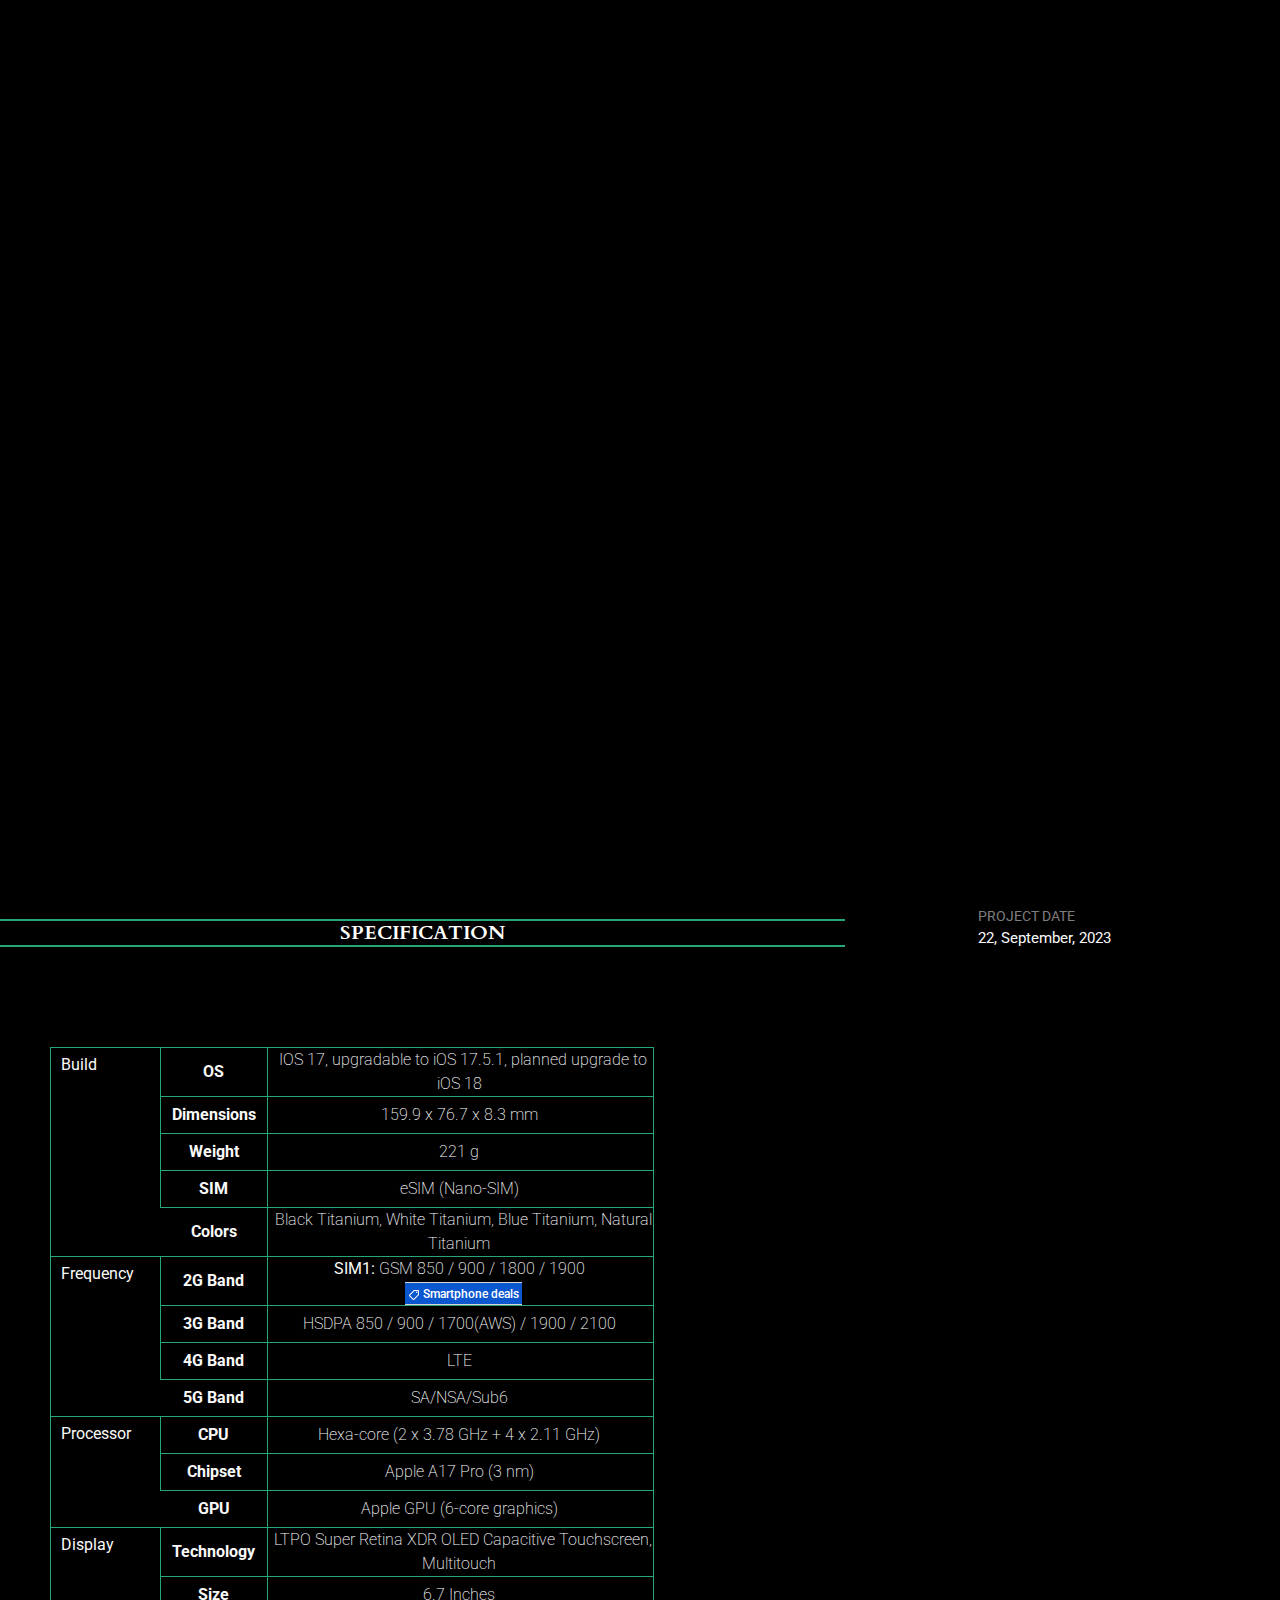
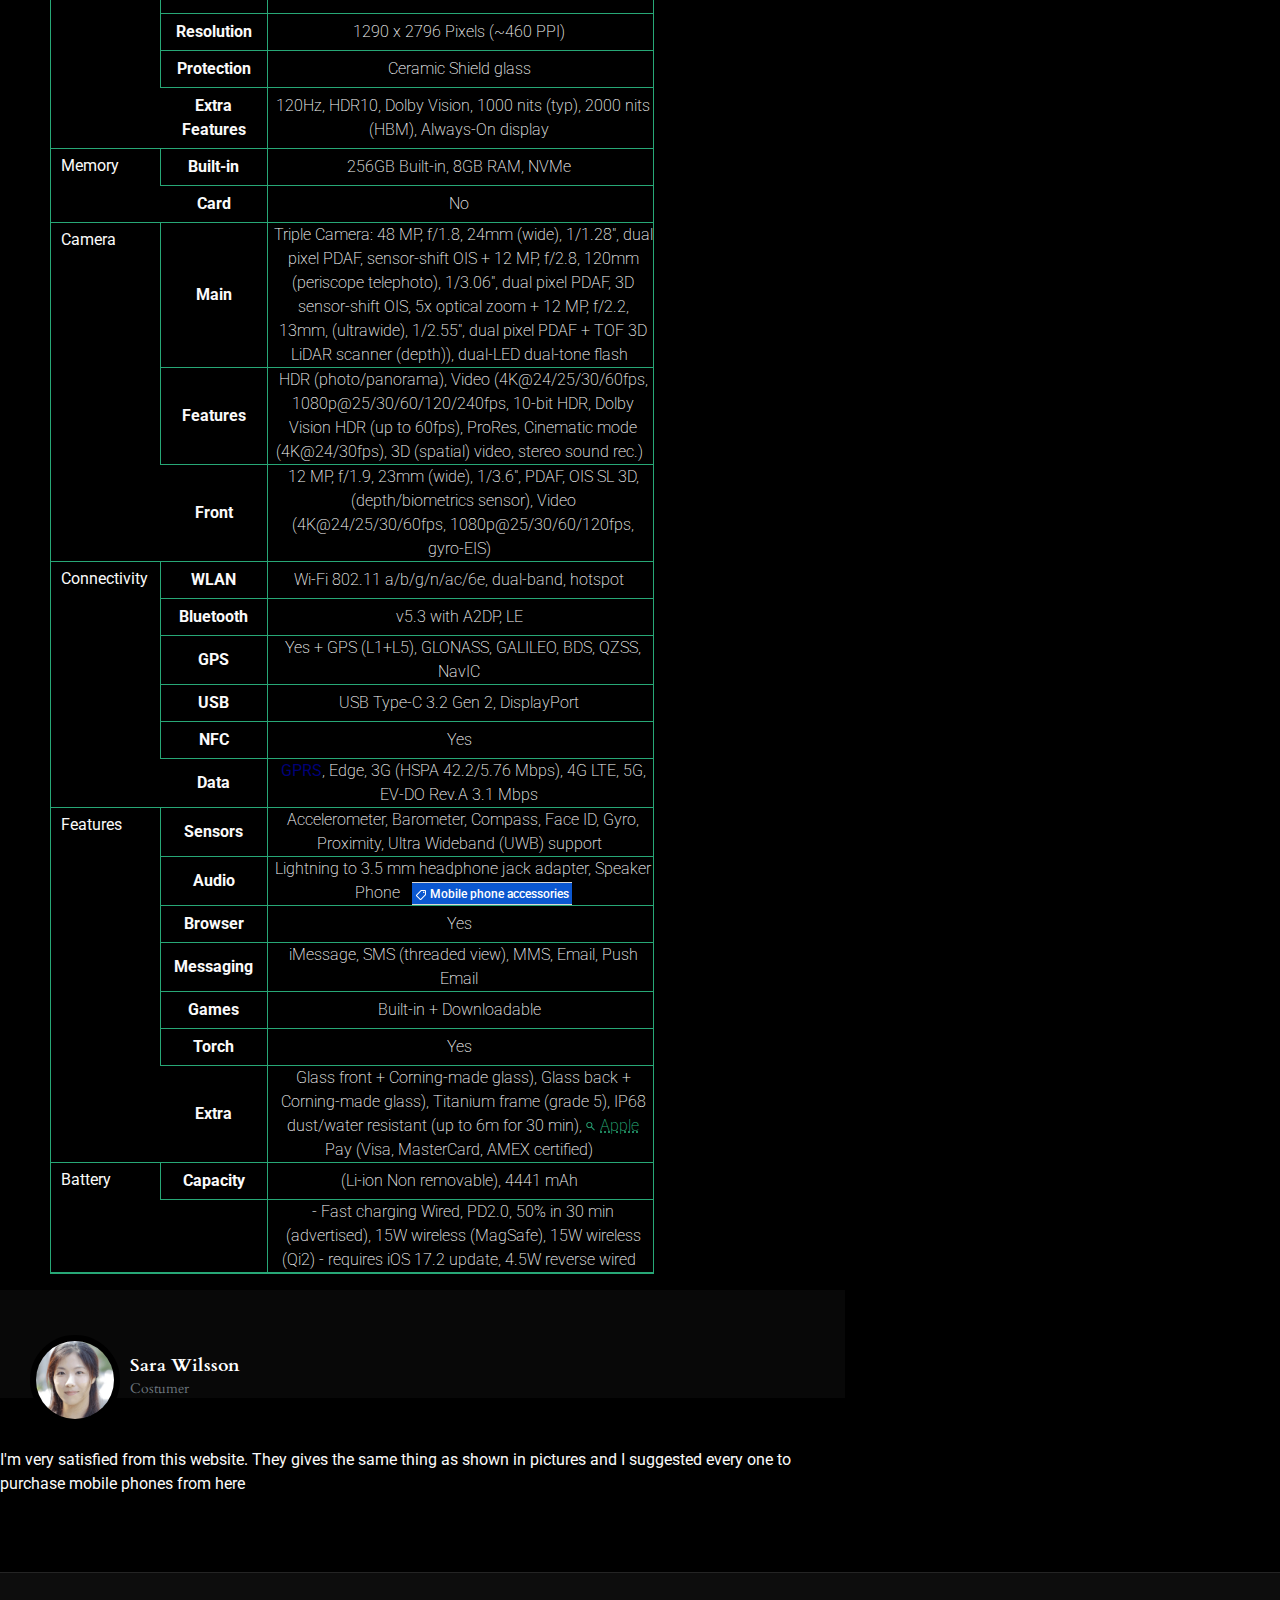
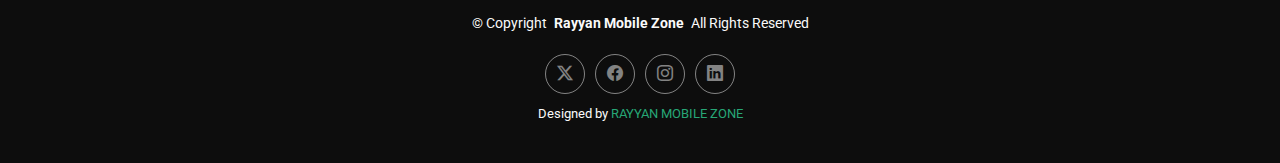
<file: 15 pro max.html>
<!DOCTYPE html>
<html lang="en">

<head>
  <meta charset="utf-8">
  <meta content="width=device-width, initial-scale=1.0" name="viewport">
  <title>iphone 16 pro max</title>
  <meta name="description" content="">
  <meta name="keywords" content="">
  <link rel="stylesheet" href="index.css">
  <link rel="stylesheet" href="gallery-single.css">
  <meta name="keywords" content="">

  <!-- Favicons -->
  <link href="img/rayyan communication logo.jpeg" rel="apple-touch-icon">

  <!-- Fonts -->
  <link href="https://fonts.googleapis.com" rel="preconnect">
  <link href="https://fonts.gstatic.com" rel="preconnect" crossorigin>
  <link href="https://fonts.googleapis.com/css2?family=Roboto:ital,wght@0,100;0,300;0,400;0,500;0,700;0,900;1,100;1,300;1,400;1,500;1,700;1,900&family=Inter:wght@100;200;300;400;500;600;700;800;900&family=Cardo:ital,wght@0,400;0,700;1,400;1,700&display=swap" rel="stylesheet">

  <!-- Vendor CSS Files -->
  <link href="assets/vendor/bootstrap/css/bootstrap.min.css" rel="stylesheet">
  <link href="assets/vendor/bootstrap-icons/bootstrap-icons.css" rel="stylesheet">
  <link href="assets/vendor/aos/aos.css" rel="stylesheet">
  <link href="assets/vendor/glightbox/css/glightbox.min.css" rel="stylesheet">
  <link href="assets/vendor/swiper/swiper-bundle.min.css" rel="stylesheet">

  <!-- Main CSS File -->
  <link href="assets/css/main.css" rel="stylesheet">
</head>

<body class="index-page">

  <header id="header" class="header d-flex align-items-center sticky-top">
    <div class="container-fluid position-relative d-flex align-items-center justify-content-between">

      <a href="index.html"class="logo d-flex align-items-center me-auto me-xl-0">
        <!-- Uncomment the line below if you also wish to use an image logo -->
        <!-- <img src="assets/img/logo.png" alt=""> -->
         <a href="index.html"><img src="img/rayyan communication logo.jpeg" id="logo" ></a>
      </a>
      <nav id="navmenu" class="navmenu">
        <ul>
          <li><a href="index.html" class="active">Home<br></a></li>
          <li><a href="about.html">About</a></li>
          <li class="dropdown"><a href="gallery.html"><span>Gallery</span> <i class="bi bi-chevron-down toggle-dropdown"></i></a>
            <ul>
              <li><a href="gallery.html">Nature</a></li>
              <li><a href="gallery.html">People</a></li>
              <li><a href="gallery.html">Architecture</a></li>
              <li><a href="gallery.html">Animals</a></li>
              <li><a href="gallery.html">Sports</a></li>
              <li><a href="gallery.html">Travel</a></li>
              <li class="dropdown"><a href="#"><span>Deep Dropdown</span> <i class="bi bi-chevron-down toggle-dropdown"></i></a>
                <ul>
                  <li><a href="#">Deep Dropdown 1</a></li>
                  <li><a href="#">Deep Dropdown 2</a></li>
                  <li><a href="#">Deep Dropdown 3</a></li>
                  <li><a href="#">Deep Dropdown 4</a></li>
                  <li><a href="#">Deep Dropdown 5</a></li>
                </ul>
              </li>
            </ul>
          </li>
          <li><a href="services.html">Services</a></li>
          <li><a href="contact.html">Contact</a></li>
        </ul>
        <i class="mobile-nav-toggle d-xl-none bi bi-list"></i>
      </nav>

      <div class="header-social-links">
        <a href="#" class="twitter"><i class="bi bi-twitter-x"></i></a>
        <a href="#" class="facebook"><i class="bi bi-facebook"></i></a>
        <a href="#" class="instagram"><i class="bi bi-instagram"></i></a>
        <a href="#" class="linkedin"><i class="bi bi-linkedin"></i></a>
      </div>

    </div>
  </header>

  <main class="main">

    <!-- Page Title -->
    <!-- Gallery Details Section -->
    <section id="gallery-details" class="gallery-details section"><div id="carouselExampleFade" class="carousel slide carousel-fade" data-bs-ride="carousel">
  <div class="carousel-inner" id="carousel">
    <div class="carousel-item active">
      <img src="img/15 pro max 2 (2).png" class="img" class="d-block w-100" alt="...">
    </div>
    <div class="carousel-item">
      <img src="img/15 pro max 3.png" class="img"  class="d-block w-100" alt="...">
    </div>
    <div class="carousel-item">
      <img src="img/15 pro max 4.png" class="img"  class="d-block w-100" alt="...">
    </div>
    <div class="carousel-item">
      <img src="img/15 pro max 5.png" class="img"  class="d-block w-100" alt="...">
    </div>
    <div class="carousel-item">
      <img src="img/15 pro max 6.png" class="img" class="d-block w-100" alt="...">
    </div>
  </div>
  <button class="carousel-control-prev" type="button" data-bs-target="#carouselExampleFade" data-bs-slide="prev">
    <span class="carousel-control-prev-icon" aria-hidden="true"></span>
    <span class="visually-hidden">Previous</span>
  </button>
  <button class="carousel-control-next" type="button" data-bs-target="#carouselExampleFade" data-bs-slide="next">
    <span class="carousel-control-next-icon" aria-hidden="true"></span>
    <span class="visually-hidden">Next</span>
  </button>
</div>
        <div class="row justify-content-between gy-4 mt-4">

          <div class="col-lg-8" data-aos="fade-up">
            <div class="portfolio-description">
              <h2 style="font-size: 30PX; font-family: sans-serif;">IPHONE 15 PRO MAX</h2>
              <h2 style="font-size: 27PX; font-family: sans-serif;">PKR : 445,000</h2>
              <h2 style="font-size: 20PX;margin-top: 100px;">SPECIFICATION</h2>
              <p>
                <table id="table" style="margin-top: 100px;"  class="specs" width="604" border="0" cellpadding="0" cellspacing="0">
                                <tbody>

                                
                                                                                    <!--Main Category-->
                                            <tr class="RowBG2">
                                                <td rowspan="5" style="text-align: left;vertical-align: top;" class="hdngArial specs-mainheading bottom-border-section">Build</td>
                                                <th align="left" class="hdngArial specs-subHeading RowBG1 bottom-border">OS</th>
                                                <td colspan="2" class="fasla RowBG1 specs-value bottom-border">IOS 17, upgradable to iOS 17.5.1, planned upgrade to iOS 18                                                    &nbsp;
                                                </td>
                                            </tr>
                                                                                
                                        
                                            <tr class="RowBG1">
                                                <th align="left" class="hdngArial specs-subHeading RowBG1 bottom-border">Dimensions</th>
                                                <td colspan="2" class="fasla specs-value bottom-border">
                                                    159.9 x 76.7 x 8.3 mm                                                    &nbsp;
                                                </td>
                                            </tr>
                                                                                
                                        
                                            <tr class="RowBG1">
                                                <th align="left" class="hdngArial specs-subHeading RowBG1 bottom-border">Weight</th>
                                                <td colspan="2" class="fasla specs-value bottom-border">
                                                    221 g                                                    &nbsp;
                                                </td>
                                            </tr>
                                                                                
                                        
                                            <tr class="RowBG1">
                                                <th align="left" class="hdngArial specs-subHeading RowBG1 bottom-border">SIM</th>
                                                <td colspan="2" class="fasla specs-value bottom-border">
                                                    eSIM (Nano-SIM)                                                    &nbsp;
                                                </td>
                                            </tr>
                                                                                
                                        
                                            <tr class="RowBG1">
                                                <th align="left" class="hdngArial specs-subHeading RowBG1 bottom-border-section">Colors</th>
                                                <td colspan="2" class="fasla specs-value bottom-border-section">
                                                    Black Titanium, White Titanium, Blue Titanium, Natural Titanium                                                    &nbsp;
                                                </td>
                                            </tr>
                                                                                
                                                                                    <!--Main Category-->
                                            <tr class="RowBG2">
                                                <td rowspan="4" style="text-align: left;vertical-align: top;" class="hdngArial specs-mainheading bottom-border-section">Frequency</td>
                                                <th align="left" class="hdngArial specs-subHeading RowBG1 bottom-border">2G Band</th>
                                                <td colspan="2" class="fasla RowBG1 specs-value bottom-border"><b>SIM1:</b> GSM 850 / 900 / 1800 / 1900                                                    &nbsp;
                                                <div class="google-anno-skip google-anno-sc" tabindex="0" role="link" aria-label="Smartphone deals" data-google-vignette="false" data-google-interstitial="false" style="color-scheme: initial !important; forced-color-adjust: initial !important; mask: initial !important; math-depth: initial !important; position: initial !important; position-anchor: initial !important; text-size-adjust: initial !important; appearance: initial !important; color: rgb(255, 255, 255) !important; direction: inherit !important; font-family: Roboto !important; font-feature-settings: initial !important; font-kerning: initial !important; font-optical-sizing: initial !important; font-palette: initial !important; font-size: 12px !important; font-size-adjust: initial !important; font-stretch: initial !important; font-style: initial !important; font-synthesis: initial !important; font-variant: initial !important; font-variation-settings: initial !important; font-weight: 500 !important; position-area: initial !important; text-orientation: inherit !important; text-rendering: initial !important; text-spacing-trim: initial !important; -webkit-font-smoothing: initial !important; -webkit-locale: initial !important; -webkit-text-orientation: initial !important; -webkit-writing-mode: initial !important; writing-mode: inherit !important; zoom: initial !important; accent-color: initial !important; place-content: initial !important; place-items: initial !important; place-self: initial !important; alignment-baseline: initial !important; anchor-name: initial !important; anchor-scope: initial !important; animation-composition: initial !important; animation: initial !important; app-region: initial !important; aspect-ratio: initial !important; backdrop-filter: initial !important; backface-visibility: initial !important; background: rgb(11, 87, 208) !important; background-blend-mode: initial !important; baseline-shift: initial !important; baseline-source: initial !important; block-size: initial !important; border-block: initial !important; border: 1px solid rgb(215, 215, 215) !important; border-radius: 20px !important; border-collapse: initial !important; border-end-end-radius: initial !important; border-end-start-radius: initial !important; border-inline: initial !important; border-start-end-radius: initial !important; border-start-start-radius: initial !important; inset: initial !important; box-decoration-break: initial !important; box-shadow: initial !important; box-sizing: initial !important; break-after: initial !important; break-before: initial !important; break-inside: initial !important; buffered-rendering: initial !important; caption-side: initial !important; caret-color: initial !important; clear: initial !important; clip: initial !important; clip-path: initial !important; clip-rule: initial !important; color-interpolation: initial !important; color-interpolation-filters: initial !important; color-rendering: initial !important; columns: initial !important; column-fill: initial !important; gap: initial !important; column-rule: initial !important; column-span: initial !important; contain: initial !important; contain-intrinsic-block-size: initial !important; contain-intrinsic-size: initial !important; contain-intrinsic-inline-size: initial !important; container: initial !important; content: initial !important; content-visibility: initial !important; counter-increment: initial !important; counter-reset: initial !important; counter-set: initial !important; cursor: pointer !important; cx: initial !important; cy: initial !important; d: initial !important; display: inline-block !important; dominant-baseline: initial !important; dynamic-range-limit: initial !important; empty-cells: initial !important; field-sizing: initial !important; fill: initial !important; fill-opacity: initial !important; fill-rule: initial !important; filter: initial !important; flex: initial !important; flex-flow: initial !important; float: initial !important; flood-color: initial !important; flood-opacity: initial !important; grid: initial !important; grid-area: initial !important; height: initial !important; hyphenate-character: initial !important; hyphenate-limit-chars: initial !important; hyphens: initial !important; image-orientation: initial !important; image-rendering: initial !important; initial-letter: initial !important; inline-size: initial !important; inset-block: initial !important; inset-inline: initial !important; interpolate-size: initial !important; isolation: initial !important; letter-spacing: initial !important; lighting-color: initial !important; line-break: initial !important; line-height: initial !important; list-style: initial !important; margin-block: initial !important; margin-bottom: initial !important; margin-inline: initial !important; margin-left: initial !important; margin-right: initial !important; margin-top: -3px !important; marker: initial !important; mask-type: initial !important; math-shift: initial !important; math-style: initial !important; max-block-size: initial !important; max-height: initial !important; max-inline-size: initial !important; max-width: initial !important; min-block-size: initial !important; min-height: initial !important; min-inline-size: initial !important; min-width: initial !important; mix-blend-mode: initial !important; object-fit: initial !important; object-position: initial !important; object-view-box: initial !important; offset: initial !important; opacity: initial !important; order: initial !important; orphans: initial !important; outline: initial !important; outline-offset: initial !important; overflow-anchor: initial !important; overflow-block: initial !important; overflow-clip-margin: initial !important; overflow-inline: initial !important; overflow-wrap: initial !important; overflow: initial !important; overlay: initial !important; overscroll-behavior-block: initial !important; overscroll-behavior-inline: initial !important; overscroll-behavior: initial !important; padding-block: initial !important; padding: 3px 7px 3px 6px !important; padding-inline: initial !important; page: initial !important; page-orientation: initial !important; paint-order: initial !important; perspective: initial !important; perspective-origin: initial !important; pointer-events: initial !important; position-try: initial !important; position-visibility: initial !important; print-color-adjust: initial !important; quotes: initial !important; r: initial !important; resize: initial !important; rotate: initial !important; ruby-align: initial !important; ruby-position: initial !important; rx: initial !important; ry: initial !important; scale: initial !important; scroll-behavior: initial !important; scroll-initial-target: initial !important; scroll-margin-block: initial !important; scroll-margin: initial !important; scroll-margin-inline: initial !important; scroll-marker-group: initial !important; scroll-padding-block: initial !important; scroll-padding: initial !important; scroll-padding-inline: initial !important; scroll-snap-align: initial !important; scroll-snap-stop: initial !important; scroll-snap-type: initial !important; scroll-timeline: initial !important; scrollbar-color: initial !important; scrollbar-gutter: initial !important; scrollbar-width: initial !important; shape-image-threshold: initial !important; shape-margin: initial !important; shape-outside: initial !important; shape-rendering: initial !important; size: initial !important; speak: initial !important; stop-color: initial !important; stop-opacity: initial !important; stroke: initial !important; stroke-dasharray: initial !important; stroke-dashoffset: initial !important; stroke-linecap: initial !important; stroke-linejoin: initial !important; stroke-miterlimit: initial !important; stroke-opacity: initial !important; stroke-width: initial !important; tab-size: initial !important; table-layout: initial !important; text-align: inherit !important; text-align-last: initial !important; text-anchor: initial !important; text-box: initial !important; text-combine-upright: initial !important; text-decoration: initial !important; text-decoration-skip-ink: initial !important; text-emphasis: initial !important; text-emphasis-position: initial !important; text-indent: initial !important; text-overflow: initial !important; text-shadow: initial !important; text-transform: initial !important; text-underline-offset: initial !important; text-underline-position: initial !important; text-wrap: initial !important; timeline-scope: initial !important; touch-action: initial !important; transform: initial !important; transform-box: initial !important; transform-origin: initial !important; transform-style: initial !important; transition: initial !important; translate: initial !important; user-select: initial !important; vector-effect: initial !important; vertical-align: initial !important; view-timeline: initial !important; view-transition-class: initial !important; view-transition-name: initial !important; visibility: inherit !important; border-spacing: initial !important; -webkit-box-align: initial !important; -webkit-box-decoration-break: initial !important; -webkit-box-direction: initial !important; -webkit-box-flex: initial !important; -webkit-box-ordinal-group: initial !important; -webkit-box-orient: initial !important; -webkit-box-pack: initial !important; -webkit-box-reflect: initial !important; -webkit-line-break: initial !important; -webkit-line-clamp: initial !important; -webkit-mask-box-image: initial !important; -webkit-rtl-ordering: initial !important; -webkit-ruby-position: initial !important; -webkit-tap-highlight-color: initial !important; -webkit-text-combine: initial !important; -webkit-text-decorations-in-effect: initial !important; -webkit-text-fill-color: unset !important; -webkit-text-security: initial !important; -webkit-text-stroke: initial !important; -webkit-user-drag: initial !important; white-space-collapse: initial !important; widows: initial !important; width: initial !important; will-change: initial !important; word-break: initial !important; word-spacing: initial !important; x: initial !important; y: initial !important; z-index: initial !important;"><span style="color-scheme: initial !important; forced-color-adjust: initial !important; mask: initial !important; math-depth: initial !important; position: initial !important; position-anchor: initial !important; text-size-adjust: initial !important; appearance: initial !important; color: inherit !important; direction: inherit !important; font-family: inherit !important; font-feature-settings: initial !important; font-kerning: initial !important; font-optical-sizing: initial !important; font-palette: initial !important; font-size: inherit !important; font-size-adjust: initial !important; font-stretch: initial !important; font-style: initial !important; font-synthesis: initial !important; font-variant: initial !important; font-variation-settings: initial !important; font-weight: inherit !important; position-area: initial !important; text-orientation: inherit !important; text-rendering: initial !important; text-spacing-trim: initial !important; -webkit-font-smoothing: initial !important; -webkit-locale: initial !important; -webkit-text-orientation: initial !important; -webkit-writing-mode: initial !important; writing-mode: inherit !important; zoom: initial !important; accent-color: initial !important; place-content: initial !important; place-items: initial !important; place-self: initial !important; alignment-baseline: initial !important; anchor-name: initial !important; anchor-scope: initial !important; animation-composition: initial !important; animation: initial !important; app-region: initial !important; aspect-ratio: initial !important; backdrop-filter: initial !important; backface-visibility: initial !important; background: initial !important; background-blend-mode: initial !important; baseline-shift: initial !important; baseline-source: initial !important; block-size: initial !important; border-block: initial !important; border: initial !important; border-radius: initial !important; border-collapse: initial !important; border-end-end-radius: initial !important; border-end-start-radius: initial !important; border-inline: initial !important; border-start-end-radius: initial !important; border-start-start-radius: initial !important; inset: initial !important; box-decoration-break: initial !important; box-shadow: initial !important; box-sizing: initial !important; break-after: initial !important; break-before: initial !important; break-inside: initial !important; buffered-rendering: initial !important; caption-side: initial !important; caret-color: initial !important; clear: initial !important; clip: initial !important; clip-path: initial !important; clip-rule: initial !important; color-interpolation: initial !important; color-interpolation-filters: initial !important; color-rendering: initial !important; columns: initial !important; column-fill: initial !important; gap: initial !important; column-rule: initial !important; column-span: initial !important; contain: initial !important; contain-intrinsic-block-size: initial !important; contain-intrinsic-size: initial !important; contain-intrinsic-inline-size: initial !important; container: initial !important; content: initial !important; content-visibility: initial !important; counter-increment: initial !important; counter-reset: initial !important; counter-set: initial !important; cursor: inherit !important; cx: initial !important; cy: initial !important; d: initial !important; display: inline-block !important; dominant-baseline: initial !important; dynamic-range-limit: initial !important; empty-cells: initial !important; field-sizing: initial !important; fill: initial !important; fill-opacity: initial !important; fill-rule: initial !important; filter: initial !important; flex: initial !important; flex-flow: initial !important; float: initial !important; flood-color: initial !important; flood-opacity: initial !important; grid: initial !important; grid-area: initial !important; height: initial !important; hyphenate-character: initial !important; hyphenate-limit-chars: initial !important; hyphens: initial !important; image-orientation: initial !important; image-rendering: initial !important; initial-letter: initial !important; inline-size: initial !important; inset-block: initial !important; inset-inline: initial !important; interpolate-size: initial !important; isolation: initial !important; letter-spacing: initial !important; lighting-color: initial !important; line-break: initial !important; line-height: initial !important; list-style: initial !important; margin-block: initial !important; margin: initial !important; margin-inline: initial !important; marker: initial !important; mask-type: initial !important; math-shift: initial !important; math-style: initial !important; max-block-size: initial !important; max-height: initial !important; max-inline-size: initial !important; max-width: initial !important; min-block-size: initial !important; min-height: initial !important; min-inline-size: initial !important; min-width: initial !important; mix-blend-mode: initial !important; object-fit: initial !important; object-position: initial !important; object-view-box: initial !important; offset: initial !important; opacity: initial !important; order: initial !important; orphans: initial !important; outline: initial !important; outline-offset: initial !important; overflow-anchor: initial !important; overflow-block: initial !important; overflow-clip-margin: initial !important; overflow-inline: initial !important; overflow-wrap: initial !important; overflow: initial !important; overlay: initial !important; overscroll-behavior-block: initial !important; overscroll-behavior-inline: initial !important; overscroll-behavior: initial !important; padding-block: initial !important; padding-bottom: initial !important; padding-inline: initial !important; padding-left: 3px !important; padding-right: initial !important; padding-top: initial !important; page: initial !important; page-orientation: initial !important; paint-order: initial !important; perspective: initial !important; perspective-origin: initial !important; pointer-events: initial !important; position-try: initial !important; position-visibility: initial !important; print-color-adjust: initial !important; quotes: initial !important; r: initial !important; resize: initial !important; rotate: initial !important; ruby-align: initial !important; ruby-position: initial !important; rx: initial !important; ry: initial !important; scale: initial !important; scroll-behavior: initial !important; scroll-initial-target: initial !important; scroll-margin-block: initial !important; scroll-margin: initial !important; scroll-margin-inline: initial !important; scroll-marker-group: initial !important; scroll-padding-block: initial !important; scroll-padding: initial !important; scroll-padding-inline: initial !important; scroll-snap-align: initial !important; scroll-snap-stop: initial !important; scroll-snap-type: initial !important; scroll-timeline: initial !important; scrollbar-color: initial !important; scrollbar-gutter: initial !important; scrollbar-width: initial !important; shape-image-threshold: initial !important; shape-margin: initial !important; shape-outside: initial !important; shape-rendering: initial !important; size: initial !important; speak: initial !important; stop-color: initial !important; stop-opacity: initial !important; stroke: initial !important; stroke-dasharray: initial !important; stroke-dashoffset: initial !important; stroke-linecap: initial !important; stroke-linejoin: initial !important; stroke-miterlimit: initial !important; stroke-opacity: initial !important; stroke-width: initial !important; tab-size: initial !important; table-layout: initial !important; text-align: inherit !important; text-align-last: initial !important; text-anchor: initial !important; text-box: initial !important; text-combine-upright: initial !important; text-decoration: initial !important; text-decoration-skip-ink: initial !important; text-emphasis: initial !important; text-emphasis-position: initial !important; text-indent: initial !important; text-overflow: initial !important; text-shadow: initial !important; text-transform: initial !important; text-underline-offset: initial !important; text-underline-position: initial !important; text-wrap: initial !important; timeline-scope: initial !important; touch-action: initial !important; transform: initial !important; transform-box: initial !important; transform-origin: initial !important; transform-style: initial !important; transition: initial !important; translate: initial !important; user-select: initial !important; vector-effect: initial !important; vertical-align: initial !important; view-timeline: initial !important; view-transition-class: initial !important; view-transition-name: initial !important; visibility: inherit !important; border-spacing: initial !important; -webkit-box-align: initial !important; -webkit-box-decoration-break: initial !important; -webkit-box-direction: initial !important; -webkit-box-flex: initial !important; -webkit-box-ordinal-group: initial !important; -webkit-box-orient: initial !important; -webkit-box-pack: initial !important; -webkit-box-reflect: initial !important; -webkit-line-break: initial !important; -webkit-line-clamp: initial !important; -webkit-mask-box-image: initial !important; -webkit-rtl-ordering: initial !important; -webkit-ruby-position: initial !important; -webkit-tap-highlight-color: initial !important; -webkit-text-combine: initial !important; -webkit-text-decorations-in-effect: initial !important; -webkit-text-fill-color: unset !important; -webkit-text-security: initial !important; -webkit-text-stroke: initial !important; -webkit-user-drag: initial !important; white-space-collapse: initial !important; widows: initial !important; width: initial !important; will-change: initial !important; word-break: initial !important; word-spacing: initial !important; x: initial !important; y: initial !important; z-index: initial !important;"><svg viewBox="0 -960 960 960" width="12px" height="12px" style="color-scheme: initial !important; forced-color-adjust: initial !important; mask: initial !important; math-depth: initial !important; position: relative !important; position-anchor: initial !important; text-size-adjust: initial !important; appearance: initial !important; color: initial !important; font: initial !important; font-palette: initial !important; font-synthesis: initial !important; position-area: initial !important; text-orientation: initial !important; text-rendering: initial !important; text-spacing-trim: initial !important; -webkit-font-smoothing: initial !important; -webkit-locale: initial !important; -webkit-text-orientation: initial !important; -webkit-writing-mode: initial !important; writing-mode: initial !important; zoom: initial !important; accent-color: initial !important; place-content: initial !important; place-items: initial !important; place-self: initial !important; alignment-baseline: initial !important; anchor-name: initial !important; anchor-scope: initial !important; animation-composition: initial !important; animation: initial !important; app-region: initial !important; aspect-ratio: initial !important; backdrop-filter: initial !important; backface-visibility: initial !important; background: initial !important; background-blend-mode: initial !important; baseline-shift: initial !important; baseline-source: initial !important; block-size: initial !important; border-block: initial !important; border: 0px !important; border-radius: initial !important; border-collapse: initial !important; border-end-end-radius: initial !important; border-end-start-radius: initial !important; border-inline: initial !important; border-start-end-radius: initial !important; border-start-start-radius: initial !important; bottom: initial !important; box-decoration-break: initial !important; box-shadow: none !important; box-sizing: initial !important; break-after: initial !important; break-before: initial !important; break-inside: initial !important; buffered-rendering: initial !important; caption-side: initial !important; caret-color: initial !important; clear: initial !important; clip: initial !important; clip-path: initial !important; clip-rule: initial !important; color-interpolation: initial !important; color-interpolation-filters: initial !important; color-rendering: initial !important; columns: initial !important; column-fill: initial !important; gap: initial !important; column-rule: initial !important; column-span: initial !important; contain: initial !important; contain-intrinsic-block-size: initial !important; contain-intrinsic-size: initial !important; contain-intrinsic-inline-size: initial !important; container: initial !important; content: initial !important; content-visibility: initial !important; counter-increment: initial !important; counter-reset: initial !important; counter-set: initial !important; cursor: inherit !important; cx: initial !important; cy: initial !important; d: initial !important; display: inline !important; dominant-baseline: initial !important; dynamic-range-limit: initial !important; empty-cells: initial !important; field-sizing: initial !important; fill: rgb(255, 255, 255) !important; fill-opacity: initial !important; fill-rule: initial !important; filter: initial !important; flex: initial !important; flex-flow: initial !important; float: none !important; flood-color: initial !important; flood-opacity: initial !important; grid: initial !important; grid-area: initial !important; height: initial !important; hyphenate-character: initial !important; hyphenate-limit-chars: initial !important; hyphens: initial !important; image-orientation: initial !important; image-rendering: initial !important; initial-letter: initial !important; inline-size: initial !important; inset-block: initial !important; inset-inline: initial !important; interpolate-size: initial !important; isolation: initial !important; left: initial !important; letter-spacing: initial !important; lighting-color: initial !important; line-break: initial !important; list-style: initial !important; margin-block: initial !important; margin: 0px !important; margin-inline: initial !important; marker: initial !important; mask-type: initial !important; math-shift: initial !important; math-style: initial !important; max-block-size: initial !important; max-height: initial !important; max-inline-size: initial !important; max-width: initial !important; min-block-size: initial !important; min-height: initial !important; min-inline-size: initial !important; min-width: initial !important; mix-blend-mode: initial !important; object-fit: initial !important; object-position: initial !important; object-view-box: initial !important; offset: initial !important; opacity: initial !important; order: initial !important; orphans: initial !important; outline: 0px !important; outline-offset: initial !important; overflow-anchor: initial !important; overflow-block: initial !important; overflow-clip-margin: initial !important; overflow-inline: initial !important; overflow-wrap: initial !important; overflow: initial !important; overlay: initial !important; overscroll-behavior-block: initial !important; overscroll-behavior-inline: initial !important; overscroll-behavior: initial !important; padding-block: initial !important; padding: 0px !important; padding-inline: initial !important; page: initial !important; page-orientation: initial !important; paint-order: initial !important; perspective: initial !important; perspective-origin: initial !important; pointer-events: initial !important; position-try: initial !important; position-visibility: initial !important; print-color-adjust: initial !important; quotes: initial !important; r: initial !important; resize: initial !important; right: initial !important; rotate: initial !important; ruby-align: initial !important; ruby-position: initial !important; rx: initial !important; ry: initial !important; scale: initial !important; scroll-behavior: initial !important; scroll-initial-target: initial !important; scroll-margin-block: initial !important; scroll-margin: initial !important; scroll-margin-inline: initial !important; scroll-marker-group: initial !important; scroll-padding-block: initial !important; scroll-padding: initial !important; scroll-padding-inline: initial !important; scroll-snap-align: initial !important; scroll-snap-stop: initial !important; scroll-snap-type: initial !important; scroll-timeline: initial !important; scrollbar-color: initial !important; scrollbar-gutter: initial !important; scrollbar-width: initial !important; shape-image-threshold: initial !important; shape-margin: initial !important; shape-outside: initial !important; shape-rendering: initial !important; size: initial !important; speak: initial !important; stop-color: initial !important; stop-opacity: initial !important; stroke: initial !important; stroke-dasharray: initial !important; stroke-dashoffset: initial !important; stroke-linecap: initial !important; stroke-linejoin: initial !important; stroke-miterlimit: initial !important; stroke-opacity: initial !important; stroke-width: initial !important; tab-size: initial !important; table-layout: initial !important; text-align: initial !important; text-align-last: initial !important; text-anchor: initial !important; text-box: initial !important; text-combine-upright: initial !important; text-decoration: initial !important; text-decoration-skip-ink: initial !important; text-emphasis: initial !important; text-emphasis-position: initial !important; text-indent: initial !important; text-overflow: initial !important; text-shadow: initial !important; text-transform: initial !important; text-underline-offset: initial !important; text-underline-position: initial !important; text-wrap: initial !important; timeline-scope: initial !important; top: 3px !important; touch-action: initial !important; transform: initial !important; transform-box: initial !important; transform-origin: initial !important; transform-style: initial !important; transition: initial !important; translate: initial !important; user-select: initial !important; vector-effect: initial !important; vertical-align: initial !important; view-timeline: initial !important; view-transition-class: initial !important; view-transition-name: initial !important; visibility: initial !important; border-spacing: initial !important; -webkit-box-align: initial !important; -webkit-box-decoration-break: initial !important; -webkit-box-direction: initial !important; -webkit-box-flex: initial !important; -webkit-box-ordinal-group: initial !important; -webkit-box-orient: initial !important; -webkit-box-pack: initial !important; -webkit-box-reflect: initial !important; -webkit-line-break: initial !important; -webkit-line-clamp: initial !important; -webkit-mask-box-image: initial !important; -webkit-rtl-ordering: initial !important; -webkit-ruby-position: initial !important; -webkit-tap-highlight-color: initial !important; -webkit-text-combine: initial !important; -webkit-text-decorations-in-effect: initial !important; -webkit-text-fill-color: unset !important; -webkit-text-security: initial !important; -webkit-text-stroke: initial !important; -webkit-user-drag: initial !important; white-space-collapse: initial !important; widows: initial !important; width: initial !important; will-change: initial !important; word-break: initial !important; word-spacing: initial !important; x: initial !important; y: initial !important; z-index: initial !important;"><path d="M503-104q-24 24-57 24t-57-24L103-390q-23-23-23-56.5t23-56.5l352-353q11-11 26-17.5t32-6.5h286q33 0 56.5 23.5T879-800v286q0 17-6.5 32T855-456L503-104Zm196-536q25 0 42.5-17.5T759-700q0-25-17.5-42.5T699-760q-25 0-42.5 17.5T639-700q0 25 17.5 42.5T699-640ZM446-160l353-354v-286H513L160-446l286 286Zm353-640Z"></path></svg></span><span style="color-scheme: initial !important; forced-color-adjust: initial !important; mask: initial !important; math-depth: initial !important; position: relative !important; position-anchor: initial !important; text-size-adjust: initial !important; appearance: initial !important; color: inherit !important; direction: inherit !important; font-family: inherit !important; font-feature-settings: initial !important; font-kerning: initial !important; font-optical-sizing: initial !important; font-palette: initial !important; font-size: inherit !important; font-size-adjust: initial !important; font-stretch: initial !important; font-style: initial !important; font-synthesis: initial !important; font-variant: initial !important; font-variation-settings: initial !important; font-weight: inherit !important; position-area: initial !important; text-orientation: inherit !important; text-rendering: initial !important; text-spacing-trim: initial !important; -webkit-font-smoothing: initial !important; -webkit-locale: initial !important; -webkit-text-orientation: initial !important; -webkit-writing-mode: initial !important; writing-mode: inherit !important; zoom: initial !important; accent-color: initial !important; place-content: initial !important; place-items: initial !important; place-self: initial !important; alignment-baseline: initial !important; anchor-name: initial !important; anchor-scope: initial !important; animation-composition: initial !important; animation: initial !important; app-region: initial !important; aspect-ratio: initial !important; backdrop-filter: initial !important; backface-visibility: initial !important; background: initial !important; background-blend-mode: initial !important; baseline-shift: initial !important; baseline-source: initial !important; block-size: initial !important; border-block: initial !important; border: initial !important; border-radius: initial !important; border-collapse: initial !important; border-end-end-radius: initial !important; border-end-start-radius: initial !important; border-inline: initial !important; border-start-end-radius: initial !important; border-start-start-radius: initial !important; bottom: initial !important; box-decoration-break: initial !important; box-shadow: initial !important; box-sizing: initial !important; break-after: initial !important; break-before: initial !important; break-inside: initial !important; buffered-rendering: initial !important; caption-side: initial !important; caret-color: initial !important; clear: initial !important; clip: initial !important; clip-path: initial !important; clip-rule: initial !important; color-interpolation: initial !important; color-interpolation-filters: initial !important; color-rendering: initial !important; columns: initial !important; column-fill: initial !important; gap: initial !important; column-rule: initial !important; column-span: initial !important; contain: initial !important; contain-intrinsic-block-size: initial !important; contain-intrinsic-size: initial !important; contain-intrinsic-inline-size: initial !important; container: initial !important; content: initial !important; content-visibility: initial !important; counter-increment: initial !important; counter-reset: initial !important; counter-set: initial !important; cursor: inherit !important; cx: initial !important; cy: initial !important; d: initial !important; display: initial !important; dominant-baseline: initial !important; dynamic-range-limit: initial !important; empty-cells: initial !important; field-sizing: initial !important; fill: initial !important; fill-opacity: initial !important; fill-rule: initial !important; filter: initial !important; flex: initial !important; flex-flow: initial !important; float: initial !important; flood-color: initial !important; flood-opacity: initial !important; grid: initial !important; grid-area: initial !important; height: initial !important; hyphenate-character: initial !important; hyphenate-limit-chars: initial !important; hyphens: initial !important; image-orientation: initial !important; image-rendering: initial !important; initial-letter: initial !important; inline-size: initial !important; inset-block: initial !important; inset-inline: initial !important; interpolate-size: initial !important; isolation: initial !important; left: 3px !important; letter-spacing: initial !important; lighting-color: initial !important; line-break: initial !important; line-height: initial !important; list-style: initial !important; margin-block: initial !important; margin: initial !important; margin-inline: initial !important; marker: initial !important; mask-type: initial !important; math-shift: initial !important; math-style: initial !important; max-block-size: initial !important; max-height: initial !important; max-inline-size: initial !important; max-width: initial !important; min-block-size: initial !important; min-height: initial !important; min-inline-size: initial !important; min-width: initial !important; mix-blend-mode: initial !important; object-fit: initial !important; object-position: initial !important; object-view-box: initial !important; offset: initial !important; opacity: initial !important; order: initial !important; orphans: initial !important; outline: initial !important; outline-offset: initial !important; overflow-anchor: initial !important; overflow-block: initial !important; overflow-clip-margin: initial !important; overflow-inline: initial !important; overflow-wrap: initial !important; overflow: initial !important; overlay: initial !important; overscroll-behavior-block: initial !important; overscroll-behavior-inline: initial !important; overscroll-behavior: initial !important; padding-block: initial !important; padding-bottom: initial !important; padding-inline: initial !important; padding-left: initial !important; padding-right: 6px !important; padding-top: initial !important; page: initial !important; page-orientation: initial !important; paint-order: initial !important; perspective: initial !important; perspective-origin: initial !important; pointer-events: initial !important; position-try: initial !important; position-visibility: initial !important; print-color-adjust: initial !important; quotes: initial !important; r: initial !important; resize: initial !important; right: initial !important; rotate: initial !important; ruby-align: initial !important; ruby-position: initial !important; rx: initial !important; ry: initial !important; scale: initial !important; scroll-behavior: initial !important; scroll-initial-target: initial !important; scroll-margin-block: initial !important; scroll-margin: initial !important; scroll-margin-inline: initial !important; scroll-marker-group: initial !important; scroll-padding-block: initial !important; scroll-padding: initial !important; scroll-padding-inline: initial !important; scroll-snap-align: initial !important; scroll-snap-stop: initial !important; scroll-snap-type: initial !important; scroll-timeline: initial !important; scrollbar-color: initial !important; scrollbar-gutter: initial !important; scrollbar-width: initial !important; shape-image-threshold: initial !important; shape-margin: initial !important; shape-outside: initial !important; shape-rendering: initial !important; size: initial !important; speak: initial !important; stop-color: initial !important; stop-opacity: initial !important; stroke: initial !important; stroke-dasharray: initial !important; stroke-dashoffset: initial !important; stroke-linecap: initial !important; stroke-linejoin: initial !important; stroke-miterlimit: initial !important; stroke-opacity: initial !important; stroke-width: initial !important; tab-size: initial !important; table-layout: initial !important; text-align: inherit !important; text-align-last: initial !important; text-anchor: initial !important; text-box: initial !important; text-combine-upright: initial !important; text-decoration: initial !important; text-decoration-skip-ink: initial !important; text-emphasis: initial !important; text-emphasis-position: initial !important; text-indent: initial !important; text-overflow: initial !important; text-shadow: initial !important; text-transform: initial !important; text-underline-offset: initial !important; text-underline-position: initial !important; text-wrap: initial !important; timeline-scope: initial !important; top: initial !important; touch-action: initial !important; transform: initial !important; transform-box: initial !important; transform-origin: initial !important; transform-style: initial !important; transition: initial !important; translate: initial !important; user-select: initial !important; vector-effect: initial !important; vertical-align: initial !important; view-timeline: initial !important; view-transition-class: initial !important; view-transition-name: initial !important; visibility: inherit !important; border-spacing: initial !important; -webkit-box-align: initial !important; -webkit-box-decoration-break: initial !important; -webkit-box-direction: initial !important; -webkit-box-flex: initial !important; -webkit-box-ordinal-group: initial !important; -webkit-box-orient: initial !important; -webkit-box-pack: initial !important; -webkit-box-reflect: initial !important; -webkit-line-break: initial !important; -webkit-line-clamp: initial !important; -webkit-mask-box-image: initial !important; -webkit-rtl-ordering: initial !important; -webkit-ruby-position: initial !important; -webkit-tap-highlight-color: initial !important; -webkit-text-combine: initial !important; -webkit-text-decorations-in-effect: initial !important; -webkit-text-fill-color: unset !important; -webkit-text-security: initial !important; -webkit-text-stroke: initial !important; -webkit-user-drag: initial !important; white-space-collapse: initial !important; widows: initial !important; width: initial !important; will-change: initial !important; word-break: initial !important; word-spacing: initial !important; x: initial !important; y: initial !important; z-index: initial !important;">Smartphone deals</span></div></td>
                                            </tr>
                                                                                
                                        
                                            <tr class="RowBG1">
                                                <th align="left" class="hdngArial specs-subHeading RowBG1 bottom-border">3G Band</th>
                                                <td colspan="2" class="fasla specs-value bottom-border">
                                                    HSDPA 850 / 900 / 1700(AWS) / 1900 / 2100                                                    &nbsp;
                                                </td>
                                            </tr>
                                                                                
                                        
                                            <tr class="RowBG1">
                                                <th align="left" class="hdngArial specs-subHeading RowBG1 bottom-border">4G Band</th>
                                                <td colspan="2" class="fasla specs-value bottom-border">
                                                    LTE                                                    &nbsp;
                                                </td>
                                            </tr>
                                                                                
                                        
                                            <tr class="RowBG1">
                                                <th align="left" class="hdngArial specs-subHeading RowBG1 bottom-border-section">5G Band</th>
                                                <td colspan="2" class="fasla specs-value bottom-border-section">
                                                    SA/NSA/Sub6                                                    &nbsp;
                                                </td>
                                            </tr>
                                                                                
                                                                                    <!--Main Category-->
                                            <tr class="RowBG2">
                                                <td rowspan="3" style="text-align: left;vertical-align: top;" class="hdngArial specs-mainheading bottom-border-section">Processor</td>
                                                <th align="left" class="hdngArial specs-subHeading RowBG1 bottom-border">CPU</th>
                                                <td colspan="2" class="fasla RowBG1 specs-value bottom-border">Hexa-core (2 x 3.78 GHz + 4 x 2.11 GHz)                                                    &nbsp;
                                                </td>
                                            </tr>
                                                                                
                                        
                                            <tr class="RowBG1">
                                                <th align="left" class="hdngArial specs-subHeading RowBG1 bottom-border">Chipset</th>
                                                <td colspan="2" class="fasla specs-value bottom-border">
                                                    Apple A17 Pro (3 nm)                                                    &nbsp;
                                                </td>
                                            </tr>
                                                                                
                                        
                                            <tr class="RowBG1">
                                                <th align="left" class="hdngArial specs-subHeading RowBG1 bottom-border-section">GPU</th>
                                                <td colspan="2" class="fasla specs-value bottom-border-section">
                                                    Apple GPU (6-core graphics)                                                    &nbsp;
                                                </td>
                                            </tr>
                                                                                
                                                                                    <!--Main Category-->
                                            <tr class="RowBG2">
                                                <td rowspan="5" style="text-align: left;vertical-align: top;" class="hdngArial specs-mainheading bottom-border-section">Display</td>
                                                <th align="left" class="hdngArial specs-subHeading RowBG1 bottom-border">Technology</th>
                                                <td colspan="2" class="fasla RowBG1 specs-value bottom-border">LTPO Super Retina XDR OLED Capacitive Touchscreen, Multitouch                                                    &nbsp;
                                                </td>
                                            </tr>
                                                                                
                                        
                                            <tr class="RowBG1">
                                                <th align="left" class="hdngArial specs-subHeading RowBG1 bottom-border">Size</th>
                                                <td colspan="2" class="fasla specs-value bottom-border">
                                                    6.7 Inches                                                    &nbsp;
                                                </td>
                                            </tr>
                                                                                
                                        
                                            <tr class="RowBG1">
                                                <th align="left" class="hdngArial specs-subHeading RowBG1 bottom-border">Resolution</th>
                                                <td colspan="2" class="fasla specs-value bottom-border">
                                                    1290 x 2796 Pixels (~460 PPI)                                                    &nbsp;
                                                </td>
                                            </tr>
                                                                                
                                        
                                            <tr class="RowBG1">
                                                <th align="left" class="hdngArial specs-subHeading RowBG1 bottom-border">Protection</th>
                                                <td colspan="2" class="fasla specs-value bottom-border">
                                                    Ceramic Shield glass                                                    &nbsp;
                                                </td>
                                            </tr>
                                                                                
                                        
                                            <tr class="RowBG1">
                                                <th align="left" class="hdngArial specs-subHeading RowBG1 bottom-border-section">Extra Features</th>
                                                <td colspan="2" class="fasla specs-value bottom-border-section">
                                                    120Hz, HDR10, Dolby Vision, 1000 nits (typ), 2000 nits (HBM), Always-On display
                                                    &nbsp;
                                                </td>
                                            </tr>
                                                                                
                                                                                    <!--Main Category-->
                                            <tr class="RowBG2">
                                                <td rowspan="2" style="text-align: left;vertical-align: top;" class="hdngArial specs-mainheading bottom-border-section">Memory</td>
                                                <th align="left" class="hdngArial specs-subHeading RowBG1 bottom-border">Built-in</th>
                                                <td colspan="2" class="fasla RowBG1 specs-value bottom-border">256GB Built-in, 8GB RAM, NVMe                                                    &nbsp;
                                                </td>
                                            </tr>
                                                                                
                                        
                                            <tr class="RowBG1">
                                                <th align="left" class="hdngArial specs-subHeading RowBG1 bottom-border-section">Card</th>
                                                <td colspan="2" class="fasla specs-value bottom-border-section">
                                                    No                                                    &nbsp;
                                                </td>
                                            </tr>
                                                                                
                                                                                    <!--Main Category-->
                                            <tr class="RowBG2">
                                                <td rowspan="3" style="text-align: left;vertical-align: top;" class="hdngArial specs-mainheading bottom-border-section">Camera</td>
                                                <th align="left" class="hdngArial specs-subHeading RowBG1 bottom-border">Main</th>
                                                <td colspan="2" class="fasla RowBG1 specs-value bottom-border">Triple Camera: 48 MP, f/1.8, 24mm (wide), 1/1.28", dual pixel PDAF, sensor-shift OIS + 12 MP, f/2.8, 120mm (periscope telephoto), 1/3.06", dual pixel PDAF, 3D sensor‑shift OIS, 5x optical zoom + 12 MP, f/2.2, 13mm, (ultrawide), 1/2.55", dual pixel PDAF + TOF 3D LiDAR scanner (depth)), dual-LED dual-tone flash                                                    &nbsp;
                                                </td>
                                            </tr>
                                                                                
                                        
                                            <tr class="RowBG1">
                                                <th align="left" class="hdngArial specs-subHeading RowBG1 bottom-border">Features</th>
                                                <td colspan="2" class="fasla specs-value bottom-border">
                                                    HDR (photo/panorama), Video (4K@24/25/30/60fps, 1080p@25/30/60/120/240fps, 10-bit HDR, Dolby Vision HDR (up to 60fps), ProRes, Cinematic mode (4K@24/30fps), 3D (spatial) video, stereo sound rec.)                                                    &nbsp;
                                                </td>
                                            </tr>
                                                                                
                                        
                                            <tr class="RowBG1">
                                                <th align="left" class="hdngArial specs-subHeading RowBG1 bottom-border-section">Front</th>
                                                <td colspan="2" class="fasla specs-value bottom-border-section">
                                                    12 MP, f/1.9, 23mm (wide), 1/3.6", PDAF, OIS SL 3D, (depth/biometrics sensor), Video (4K@24/25/30/60fps, 1080p@25/30/60/120fps, gyro-EIS)                                                    &nbsp;
                                                </td>
                                            </tr>
                                                                                
                                                                                    <!--Main Category-->
                                            <tr class="RowBG2">
                                                <td rowspan="6" style="text-align: left;vertical-align: top;" class="hdngArial specs-mainheading bottom-border-section">Connectivity</td>
                                                <th align="left" class="hdngArial specs-subHeading RowBG1 bottom-border">WLAN</th>
                                                <td colspan="2" class="fasla RowBG1 specs-value bottom-border">Wi-Fi 802.11 a/b/g/n/ac/6e, dual-band, hotspot                                                    &nbsp;
                                                </td>
                                            </tr>
                                                                                
                                        
                                            <tr class="RowBG1">
                                                <th align="left" class="hdngArial specs-subHeading RowBG1 bottom-border">Bluetooth</th>
                                                <td colspan="2" class="fasla specs-value bottom-border">
                                                    v5.3 with A2DP, LE                                                    &nbsp;
                                                </td>
                                            </tr>
                                                                                
                                        
                                            <tr class="RowBG1">
                                                <th align="left" class="hdngArial specs-subHeading RowBG1 bottom-border">GPS</th>
                                                <td colspan="2" class="fasla specs-value bottom-border">
                                                    Yes +  GPS (L1+L5), GLONASS, GALILEO, BDS, QZSS, NavIC                                                    &nbsp;
                                                </td>
                                            </tr>
                                                                                
                                        
                                            <tr class="RowBG1">
                                                <th align="left" class="hdngArial specs-subHeading RowBG1 bottom-border">USB</th>
                                                <td colspan="2" class="fasla specs-value bottom-border">
                                                    USB Type-C 3.2 Gen 2, DisplayPort                                                    &nbsp;
                                                </td>
                                            </tr>
                                                                                
                                        
                                            <tr class="RowBG1">
                                                <th align="left" class="hdngArial specs-subHeading RowBG1 bottom-border">NFC</th>
                                                <td colspan="2" class="fasla specs-value bottom-border">
                                                    Yes                                                    &nbsp;
                                                </td>
                                            </tr>
                                                                                
                                        
                                            <tr class="RowBG1">
                                                <th align="left" class="hdngArial specs-subHeading RowBG1 bottom-border-section">Data</th>
                                                <td colspan="2" class="fasla specs-value bottom-border-section">
                                                    <font color="#000077"><b>GPRS</b></font>, Edge, 3G (HSPA 42.2/5.76 Mbps), 4G LTE,  5G, EV-DO Rev.A 3.1 Mbps                                                    &nbsp;
                                                </td>
                                            </tr>
                                                                                
                                                                                    <!--Main Category-->
                                            <tr class="RowBG2">
                                                <td rowspan="7" style="text-align: left;vertical-align: top;" class="hdngArial specs-mainheading bottom-border-section">Features</td>
                                                <th align="left" class="hdngArial specs-subHeading RowBG1 bottom-border">Sensors</th>
                                                <td colspan="2" class="fasla RowBG1 specs-value bottom-border">Accelerometer, Barometer, Compass, Face ID, Gyro, Proximity, Ultra Wideband (UWB) support                                                    &nbsp;
                                                </td>
                                            </tr>
                                                                                
                                        
                                            <tr class="RowBG1">
                                                <th align="left" class="hdngArial specs-subHeading RowBG1 bottom-border">Audio</th>
                                                <td colspan="2" class="fasla specs-value bottom-border">
                                                    Lightning to 3.5 mm headphone jack adapter, Speaker Phone                                                    &nbsp;
                                                <div class="google-anno-skip google-anno-sc" tabindex="0" role="link" aria-label="Mobile phone accessories" data-google-vignette="false" data-google-interstitial="false" style="color-scheme: initial !important; forced-color-adjust: initial !important; mask: initial !important; math-depth: initial !important; position: initial !important; position-anchor: initial !important; text-size-adjust: initial !important; appearance: initial !important; color: rgb(255, 255, 255) !important; direction: inherit !important; font-family: Roboto !important; font-feature-settings: initial !important; font-kerning: initial !important; font-optical-sizing: initial !important; font-palette: initial !important; font-size: 12px !important; font-size-adjust: initial !important; font-stretch: initial !important; font-style: initial !important; font-synthesis: initial !important; font-variant: initial !important; font-variation-settings: initial !important; font-weight: 500 !important; position-area: initial !important; text-orientation: inherit !important; text-rendering: initial !important; text-spacing-trim: initial !important; -webkit-font-smoothing: initial !important; -webkit-locale: initial !important; -webkit-text-orientation: initial !important; -webkit-writing-mode: initial !important; writing-mode: inherit !important; zoom: initial !important; accent-color: initial !important; place-content: initial !important; place-items: initial !important; place-self: initial !important; alignment-baseline: initial !important; anchor-name: initial !important; anchor-scope: initial !important; animation-composition: initial !important; animation: initial !important; app-region: initial !important; aspect-ratio: initial !important; backdrop-filter: initial !important; backface-visibility: initial !important; background: rgb(11, 87, 208) !important; background-blend-mode: initial !important; baseline-shift: initial !important; baseline-source: initial !important; block-size: initial !important; border-block: initial !important; border: 1px solid rgb(215, 215, 215) !important; border-radius: 20px !important; border-collapse: initial !important; border-end-end-radius: initial !important; border-end-start-radius: initial !important; border-inline: initial !important; border-start-end-radius: initial !important; border-start-start-radius: initial !important; inset: initial !important; box-decoration-break: initial !important; box-shadow: initial !important; box-sizing: initial !important; break-after: initial !important; break-before: initial !important; break-inside: initial !important; buffered-rendering: initial !important; caption-side: initial !important; caret-color: initial !important; clear: initial !important; clip: initial !important; clip-path: initial !important; clip-rule: initial !important; color-interpolation: initial !important; color-interpolation-filters: initial !important; color-rendering: initial !important; columns: initial !important; column-fill: initial !important; gap: initial !important; column-rule: initial !important; column-span: initial !important; contain: initial !important; contain-intrinsic-block-size: initial !important; contain-intrinsic-size: initial !important; contain-intrinsic-inline-size: initial !important; container: initial !important; content: initial !important; content-visibility: initial !important; counter-increment: initial !important; counter-reset: initial !important; counter-set: initial !important; cursor: pointer !important; cx: initial !important; cy: initial !important; d: initial !important; display: inline-block !important; dominant-baseline: initial !important; dynamic-range-limit: initial !important; empty-cells: initial !important; field-sizing: initial !important; fill: initial !important; fill-opacity: initial !important; fill-rule: initial !important; filter: initial !important; flex: initial !important; flex-flow: initial !important; float: initial !important; flood-color: initial !important; flood-opacity: initial !important; grid: initial !important; grid-area: initial !important; height: initial !important; hyphenate-character: initial !important; hyphenate-limit-chars: initial !important; hyphens: initial !important; image-orientation: initial !important; image-rendering: initial !important; initial-letter: initial !important; inline-size: initial !important; inset-block: initial !important; inset-inline: initial !important; interpolate-size: initial !important; isolation: initial !important; letter-spacing: initial !important; lighting-color: initial !important; line-break: initial !important; line-height: initial !important; list-style: initial !important; margin-block: initial !important; margin-bottom: initial !important; margin-inline: initial !important; margin-left: initial !important; margin-right: initial !important; margin-top: -3px !important; marker: initial !important; mask-type: initial !important; math-shift: initial !important; math-style: initial !important; max-block-size: initial !important; max-height: initial !important; max-inline-size: initial !important; max-width: initial !important; min-block-size: initial !important; min-height: initial !important; min-inline-size: initial !important; min-width: initial !important; mix-blend-mode: initial !important; object-fit: initial !important; object-position: initial !important; object-view-box: initial !important; offset: initial !important; opacity: initial !important; order: initial !important; orphans: initial !important; outline: initial !important; outline-offset: initial !important; overflow-anchor: initial !important; overflow-block: initial !important; overflow-clip-margin: initial !important; overflow-inline: initial !important; overflow-wrap: initial !important; overflow: initial !important; overlay: initial !important; overscroll-behavior-block: initial !important; overscroll-behavior-inline: initial !important; overscroll-behavior: initial !important; padding-block: initial !important; padding: 3px 7px 3px 6px !important; padding-inline: initial !important; page: initial !important; page-orientation: initial !important; paint-order: initial !important; perspective: initial !important; perspective-origin: initial !important; pointer-events: initial !important; position-try: initial !important; position-visibility: initial !important; print-color-adjust: initial !important; quotes: initial !important; r: initial !important; resize: initial !important; rotate: initial !important; ruby-align: initial !important; ruby-position: initial !important; rx: initial !important; ry: initial !important; scale: initial !important; scroll-behavior: initial !important; scroll-initial-target: initial !important; scroll-margin-block: initial !important; scroll-margin: initial !important; scroll-margin-inline: initial !important; scroll-marker-group: initial !important; scroll-padding-block: initial !important; scroll-padding: initial !important; scroll-padding-inline: initial !important; scroll-snap-align: initial !important; scroll-snap-stop: initial !important; scroll-snap-type: initial !important; scroll-timeline: initial !important; scrollbar-color: initial !important; scrollbar-gutter: initial !important; scrollbar-width: initial !important; shape-image-threshold: initial !important; shape-margin: initial !important; shape-outside: initial !important; shape-rendering: initial !important; size: initial !important; speak: initial !important; stop-color: initial !important; stop-opacity: initial !important; stroke: initial !important; stroke-dasharray: initial !important; stroke-dashoffset: initial !important; stroke-linecap: initial !important; stroke-linejoin: initial !important; stroke-miterlimit: initial !important; stroke-opacity: initial !important; stroke-width: initial !important; tab-size: initial !important; table-layout: initial !important; text-align: inherit !important; text-align-last: initial !important; text-anchor: initial !important; text-box: initial !important; text-combine-upright: initial !important; text-decoration: initial !important; text-decoration-skip-ink: initial !important; text-emphasis: initial !important; text-emphasis-position: initial !important; text-indent: initial !important; text-overflow: initial !important; text-shadow: initial !important; text-transform: initial !important; text-underline-offset: initial !important; text-underline-position: initial !important; text-wrap: initial !important; timeline-scope: initial !important; touch-action: initial !important; transform: initial !important; transform-box: initial !important; transform-origin: initial !important; transform-style: initial !important; transition: initial !important; translate: initial !important; user-select: initial !important; vector-effect: initial !important; vertical-align: initial !important; view-timeline: initial !important; view-transition-class: initial !important; view-transition-name: initial !important; visibility: inherit !important; border-spacing: initial !important; -webkit-box-align: initial !important; -webkit-box-decoration-break: initial !important; -webkit-box-direction: initial !important; -webkit-box-flex: initial !important; -webkit-box-ordinal-group: initial !important; -webkit-box-orient: initial !important; -webkit-box-pack: initial !important; -webkit-box-reflect: initial !important; -webkit-line-break: initial !important; -webkit-line-clamp: initial !important; -webkit-mask-box-image: initial !important; -webkit-rtl-ordering: initial !important; -webkit-ruby-position: initial !important; -webkit-tap-highlight-color: initial !important; -webkit-text-combine: initial !important; -webkit-text-decorations-in-effect: initial !important; -webkit-text-fill-color: unset !important; -webkit-text-security: initial !important; -webkit-text-stroke: initial !important; -webkit-user-drag: initial !important; white-space-collapse: initial !important; widows: initial !important; width: initial !important; will-change: initial !important; word-break: initial !important; word-spacing: initial !important; x: initial !important; y: initial !important; z-index: initial !important;"><span style="color-scheme: initial !important; forced-color-adjust: initial !important; mask: initial !important; math-depth: initial !important; position: initial !important; position-anchor: initial !important; text-size-adjust: initial !important; appearance: initial !important; color: inherit !important; direction: inherit !important; font-family: inherit !important; font-feature-settings: initial !important; font-kerning: initial !important; font-optical-sizing: initial !important; font-palette: initial !important; font-size: inherit !important; font-size-adjust: initial !important; font-stretch: initial !important; font-style: initial !important; font-synthesis: initial !important; font-variant: initial !important; font-variation-settings: initial !important; font-weight: inherit !important; position-area: initial !important; text-orientation: inherit !important; text-rendering: initial !important; text-spacing-trim: initial !important; -webkit-font-smoothing: initial !important; -webkit-locale: initial !important; -webkit-text-orientation: initial !important; -webkit-writing-mode: initial !important; writing-mode: inherit !important; zoom: initial !important; accent-color: initial !important; place-content: initial !important; place-items: initial !important; place-self: initial !important; alignment-baseline: initial !important; anchor-name: initial !important; anchor-scope: initial !important; animation-composition: initial !important; animation: initial !important; app-region: initial !important; aspect-ratio: initial !important; backdrop-filter: initial !important; backface-visibility: initial !important; background: initial !important; background-blend-mode: initial !important; baseline-shift: initial !important; baseline-source: initial !important; block-size: initial !important; border-block: initial !important; border: initial !important; border-radius: initial !important; border-collapse: initial !important; border-end-end-radius: initial !important; border-end-start-radius: initial !important; border-inline: initial !important; border-start-end-radius: initial !important; border-start-start-radius: initial !important; inset: initial !important; box-decoration-break: initial !important; box-shadow: initial !important; box-sizing: initial !important; break-after: initial !important; break-before: initial !important; break-inside: initial !important; buffered-rendering: initial !important; caption-side: initial !important; caret-color: initial !important; clear: initial !important; clip: initial !important; clip-path: initial !important; clip-rule: initial !important; color-interpolation: initial !important; color-interpolation-filters: initial !important; color-rendering: initial !important; columns: initial !important; column-fill: initial !important; gap: initial !important; column-rule: initial !important; column-span: initial !important; contain: initial !important; contain-intrinsic-block-size: initial !important; contain-intrinsic-size: initial !important; contain-intrinsic-inline-size: initial !important; container: initial !important; content: initial !important; content-visibility: initial !important; counter-increment: initial !important; counter-reset: initial !important; counter-set: initial !important; cursor: inherit !important; cx: initial !important; cy: initial !important; d: initial !important; display: inline-block !important; dominant-baseline: initial !important; dynamic-range-limit: initial !important; empty-cells: initial !important; field-sizing: initial !important; fill: initial !important; fill-opacity: initial !important; fill-rule: initial !important; filter: initial !important; flex: initial !important; flex-flow: initial !important; float: initial !important; flood-color: initial !important; flood-opacity: initial !important; grid: initial !important; grid-area: initial !important; height: initial !important; hyphenate-character: initial !important; hyphenate-limit-chars: initial !important; hyphens: initial !important; image-orientation: initial !important; image-rendering: initial !important; initial-letter: initial !important; inline-size: initial !important; inset-block: initial !important; inset-inline: initial !important; interpolate-size: initial !important; isolation: initial !important; letter-spacing: initial !important; lighting-color: initial !important; line-break: initial !important; line-height: initial !important; list-style: initial !important; margin-block: initial !important; margin: initial !important; margin-inline: initial !important; marker: initial !important; mask-type: initial !important; math-shift: initial !important; math-style: initial !important; max-block-size: initial !important; max-height: initial !important; max-inline-size: initial !important; max-width: initial !important; min-block-size: initial !important; min-height: initial !important; min-inline-size: initial !important; min-width: initial !important; mix-blend-mode: initial !important; object-fit: initial !important; object-position: initial !important; object-view-box: initial !important; offset: initial !important; opacity: initial !important; order: initial !important; orphans: initial !important; outline: initial !important; outline-offset: initial !important; overflow-anchor: initial !important; overflow-block: initial !important; overflow-clip-margin: initial !important; overflow-inline: initial !important; overflow-wrap: initial !important; overflow: initial !important; overlay: initial !important; overscroll-behavior-block: initial !important; overscroll-behavior-inline: initial !important; overscroll-behavior: initial !important; padding-block: initial !important; padding-bottom: initial !important; padding-inline: initial !important; padding-left: 3px !important; padding-right: initial !important; padding-top: initial !important; page: initial !important; page-orientation: initial !important; paint-order: initial !important; perspective: initial !important; perspective-origin: initial !important; pointer-events: initial !important; position-try: initial !important; position-visibility: initial !important; print-color-adjust: initial !important; quotes: initial !important; r: initial !important; resize: initial !important; rotate: initial !important; ruby-align: initial !important; ruby-position: initial !important; rx: initial !important; ry: initial !important; scale: initial !important; scroll-behavior: initial !important; scroll-initial-target: initial !important; scroll-margin-block: initial !important; scroll-margin: initial !important; scroll-margin-inline: initial !important; scroll-marker-group: initial !important; scroll-padding-block: initial !important; scroll-padding: initial !important; scroll-padding-inline: initial !important; scroll-snap-align: initial !important; scroll-snap-stop: initial !important; scroll-snap-type: initial !important; scroll-timeline: initial !important; scrollbar-color: initial !important; scrollbar-gutter: initial !important; scrollbar-width: initial !important; shape-image-threshold: initial !important; shape-margin: initial !important; shape-outside: initial !important; shape-rendering: initial !important; size: initial !important; speak: initial !important; stop-color: initial !important; stop-opacity: initial !important; stroke: initial !important; stroke-dasharray: initial !important; stroke-dashoffset: initial !important; stroke-linecap: initial !important; stroke-linejoin: initial !important; stroke-miterlimit: initial !important; stroke-opacity: initial !important; stroke-width: initial !important; tab-size: initial !important; table-layout: initial !important; text-align: inherit !important; text-align-last: initial !important; text-anchor: initial !important; text-box: initial !important; text-combine-upright: initial !important; text-decoration: initial !important; text-decoration-skip-ink: initial !important; text-emphasis: initial !important; text-emphasis-position: initial !important; text-indent: initial !important; text-overflow: initial !important; text-shadow: initial !important; text-transform: initial !important; text-underline-offset: initial !important; text-underline-position: initial !important; text-wrap: initial !important; timeline-scope: initial !important; touch-action: initial !important; transform: initial !important; transform-box: initial !important; transform-origin: initial !important; transform-style: initial !important; transition: initial !important; translate: initial !important; user-select: initial !important; vector-effect: initial !important; vertical-align: initial !important; view-timeline: initial !important; view-transition-class: initial !important; view-transition-name: initial !important; visibility: inherit !important; border-spacing: initial !important; -webkit-box-align: initial !important; -webkit-box-decoration-break: initial !important; -webkit-box-direction: initial !important; -webkit-box-flex: initial !important; -webkit-box-ordinal-group: initial !important; -webkit-box-orient: initial !important; -webkit-box-pack: initial !important; -webkit-box-reflect: initial !important; -webkit-line-break: initial !important; -webkit-line-clamp: initial !important; -webkit-mask-box-image: initial !important; -webkit-rtl-ordering: initial !important; -webkit-ruby-position: initial !important; -webkit-tap-highlight-color: initial !important; -webkit-text-combine: initial !important; -webkit-text-decorations-in-effect: initial !important; -webkit-text-fill-color: unset !important; -webkit-text-security: initial !important; -webkit-text-stroke: initial !important; -webkit-user-drag: initial !important; white-space-collapse: initial !important; widows: initial !important; width: initial !important; will-change: initial !important; word-break: initial !important; word-spacing: initial !important; x: initial !important; y: initial !important; z-index: initial !important;"><svg viewBox="0 -960 960 960" width="12px" height="12px" style="color-scheme: initial !important; forced-color-adjust: initial !important; mask: initial !important; math-depth: initial !important; position: relative !important; position-anchor: initial !important; text-size-adjust: initial !important; appearance: initial !important; color: initial !important; font: initial !important; font-palette: initial !important; font-synthesis: initial !important; position-area: initial !important; text-orientation: initial !important; text-rendering: initial !important; text-spacing-trim: initial !important; -webkit-font-smoothing: initial !important; -webkit-locale: initial !important; -webkit-text-orientation: initial !important; -webkit-writing-mode: initial !important; writing-mode: initial !important; zoom: initial !important; accent-color: initial !important; place-content: initial !important; place-items: initial !important; place-self: initial !important; alignment-baseline: initial !important; anchor-name: initial !important; anchor-scope: initial !important; animation-composition: initial !important; animation: initial !important; app-region: initial !important; aspect-ratio: initial !important; backdrop-filter: initial !important; backface-visibility: initial !important; background: initial !important; background-blend-mode: initial !important; baseline-shift: initial !important; baseline-source: initial !important; block-size: initial !important; border-block: initial !important; border: 0px !important; border-radius: initial !important; border-collapse: initial !important; border-end-end-radius: initial !important; border-end-start-radius: initial !important; border-inline: initial !important; border-start-end-radius: initial !important; border-start-start-radius: initial !important; bottom: initial !important; box-decoration-break: initial !important; box-shadow: none !important; box-sizing: initial !important; break-after: initial !important; break-before: initial !important; break-inside: initial !important; buffered-rendering: initial !important; caption-side: initial !important; caret-color: initial !important; clear: initial !important; clip: initial !important; clip-path: initial !important; clip-rule: initial !important; color-interpolation: initial !important; color-interpolation-filters: initial !important; color-rendering: initial !important; columns: initial !important; column-fill: initial !important; gap: initial !important; column-rule: initial !important; column-span: initial !important; contain: initial !important; contain-intrinsic-block-size: initial !important; contain-intrinsic-size: initial !important; contain-intrinsic-inline-size: initial !important; container: initial !important; content: initial !important; content-visibility: initial !important; counter-increment: initial !important; counter-reset: initial !important; counter-set: initial !important; cursor: inherit !important; cx: initial !important; cy: initial !important; d: initial !important; display: inline !important; dominant-baseline: initial !important; dynamic-range-limit: initial !important; empty-cells: initial !important; field-sizing: initial !important; fill: rgb(255, 255, 255) !important; fill-opacity: initial !important; fill-rule: initial !important; filter: initial !important; flex: initial !important; flex-flow: initial !important; float: none !important; flood-color: initial !important; flood-opacity: initial !important; grid: initial !important; grid-area: initial !important; height: initial !important; hyphenate-character: initial !important; hyphenate-limit-chars: initial !important; hyphens: initial !important; image-orientation: initial !important; image-rendering: initial !important; initial-letter: initial !important; inline-size: initial !important; inset-block: initial !important; inset-inline: initial !important; interpolate-size: initial !important; isolation: initial !important; left: initial !important; letter-spacing: initial !important; lighting-color: initial !important; line-break: initial !important; list-style: initial !important; margin-block: initial !important; margin: 0px !important; margin-inline: initial !important; marker: initial !important; mask-type: initial !important; math-shift: initial !important; math-style: initial !important; max-block-size: initial !important; max-height: initial !important; max-inline-size: initial !important; max-width: initial !important; min-block-size: initial !important; min-height: initial !important; min-inline-size: initial !important; min-width: initial !important; mix-blend-mode: initial !important; object-fit: initial !important; object-position: initial !important; object-view-box: initial !important; offset: initial !important; opacity: initial !important; order: initial !important; orphans: initial !important; outline: 0px !important; outline-offset: initial !important; overflow-anchor: initial !important; overflow-block: initial !important; overflow-clip-margin: initial !important; overflow-inline: initial !important; overflow-wrap: initial !important; overflow: initial !important; overlay: initial !important; overscroll-behavior-block: initial !important; overscroll-behavior-inline: initial !important; overscroll-behavior: initial !important; padding-block: initial !important; padding: 0px !important; padding-inline: initial !important; page: initial !important; page-orientation: initial !important; paint-order: initial !important; perspective: initial !important; perspective-origin: initial !important; pointer-events: initial !important; position-try: initial !important; position-visibility: initial !important; print-color-adjust: initial !important; quotes: initial !important; r: initial !important; resize: initial !important; right: initial !important; rotate: initial !important; ruby-align: initial !important; ruby-position: initial !important; rx: initial !important; ry: initial !important; scale: initial !important; scroll-behavior: initial !important; scroll-initial-target: initial !important; scroll-margin-block: initial !important; scroll-margin: initial !important; scroll-margin-inline: initial !important; scroll-marker-group: initial !important; scroll-padding-block: initial !important; scroll-padding: initial !important; scroll-padding-inline: initial !important; scroll-snap-align: initial !important; scroll-snap-stop: initial !important; scroll-snap-type: initial !important; scroll-timeline: initial !important; scrollbar-color: initial !important; scrollbar-gutter: initial !important; scrollbar-width: initial !important; shape-image-threshold: initial !important; shape-margin: initial !important; shape-outside: initial !important; shape-rendering: initial !important; size: initial !important; speak: initial !important; stop-color: initial !important; stop-opacity: initial !important; stroke: initial !important; stroke-dasharray: initial !important; stroke-dashoffset: initial !important; stroke-linecap: initial !important; stroke-linejoin: initial !important; stroke-miterlimit: initial !important; stroke-opacity: initial !important; stroke-width: initial !important; tab-size: initial !important; table-layout: initial !important; text-align: initial !important; text-align-last: initial !important; text-anchor: initial !important; text-box: initial !important; text-combine-upright: initial !important; text-decoration: initial !important; text-decoration-skip-ink: initial !important; text-emphasis: initial !important; text-emphasis-position: initial !important; text-indent: initial !important; text-overflow: initial !important; text-shadow: initial !important; text-transform: initial !important; text-underline-offset: initial !important; text-underline-position: initial !important; text-wrap: initial !important; timeline-scope: initial !important; top: 3px !important; touch-action: initial !important; transform: initial !important; transform-box: initial !important; transform-origin: initial !important; transform-style: initial !important; transition: initial !important; translate: initial !important; user-select: initial !important; vector-effect: initial !important; vertical-align: initial !important; view-timeline: initial !important; view-transition-class: initial !important; view-transition-name: initial !important; visibility: initial !important; border-spacing: initial !important; -webkit-box-align: initial !important; -webkit-box-decoration-break: initial !important; -webkit-box-direction: initial !important; -webkit-box-flex: initial !important; -webkit-box-ordinal-group: initial !important; -webkit-box-orient: initial !important; -webkit-box-pack: initial !important; -webkit-box-reflect: initial !important; -webkit-line-break: initial !important; -webkit-line-clamp: initial !important; -webkit-mask-box-image: initial !important; -webkit-rtl-ordering: initial !important; -webkit-ruby-position: initial !important; -webkit-tap-highlight-color: initial !important; -webkit-text-combine: initial !important; -webkit-text-decorations-in-effect: initial !important; -webkit-text-fill-color: unset !important; -webkit-text-security: initial !important; -webkit-text-stroke: initial !important; -webkit-user-drag: initial !important; white-space-collapse: initial !important; widows: initial !important; width: initial !important; will-change: initial !important; word-break: initial !important; word-spacing: initial !important; x: initial !important; y: initial !important; z-index: initial !important;"><path d="M503-104q-24 24-57 24t-57-24L103-390q-23-23-23-56.5t23-56.5l352-353q11-11 26-17.5t32-6.5h286q33 0 56.5 23.5T879-800v286q0 17-6.5 32T855-456L503-104Zm196-536q25 0 42.5-17.5T759-700q0-25-17.5-42.5T699-760q-25 0-42.5 17.5T639-700q0 25 17.5 42.5T699-640ZM446-160l353-354v-286H513L160-446l286 286Zm353-640Z"></path></svg></span><span style="color-scheme: initial !important; forced-color-adjust: initial !important; mask: initial !important; math-depth: initial !important; position: relative !important; position-anchor: initial !important; text-size-adjust: initial !important; appearance: initial !important; color: inherit !important; direction: inherit !important; font-family: inherit !important; font-feature-settings: initial !important; font-kerning: initial !important; font-optical-sizing: initial !important; font-palette: initial !important; font-size: inherit !important; font-size-adjust: initial !important; font-stretch: initial !important; font-style: initial !important; font-synthesis: initial !important; font-variant: initial !important; font-variation-settings: initial !important; font-weight: inherit !important; position-area: initial !important; text-orientation: inherit !important; text-rendering: initial !important; text-spacing-trim: initial !important; -webkit-font-smoothing: initial !important; -webkit-locale: initial !important; -webkit-text-orientation: initial !important; -webkit-writing-mode: initial !important; writing-mode: inherit !important; zoom: initial !important; accent-color: initial !important; place-content: initial !important; place-items: initial !important; place-self: initial !important; alignment-baseline: initial !important; anchor-name: initial !important; anchor-scope: initial !important; animation-composition: initial !important; animation: initial !important; app-region: initial !important; aspect-ratio: initial !important; backdrop-filter: initial !important; backface-visibility: initial !important; background: initial !important; background-blend-mode: initial !important; baseline-shift: initial !important; baseline-source: initial !important; block-size: initial !important; border-block: initial !important; border: initial !important; border-radius: initial !important; border-collapse: initial !important; border-end-end-radius: initial !important; border-end-start-radius: initial !important; border-inline: initial !important; border-start-end-radius: initial !important; border-start-start-radius: initial !important; bottom: initial !important; box-decoration-break: initial !important; box-shadow: initial !important; box-sizing: initial !important; break-after: initial !important; break-before: initial !important; break-inside: initial !important; buffered-rendering: initial !important; caption-side: initial !important; caret-color: initial !important; clear: initial !important; clip: initial !important; clip-path: initial !important; clip-rule: initial !important; color-interpolation: initial !important; color-interpolation-filters: initial !important; color-rendering: initial !important; columns: initial !important; column-fill: initial !important; gap: initial !important; column-rule: initial !important; column-span: initial !important; contain: initial !important; contain-intrinsic-block-size: initial !important; contain-intrinsic-size: initial !important; contain-intrinsic-inline-size: initial !important; container: initial !important; content: initial !important; content-visibility: initial !important; counter-increment: initial !important; counter-reset: initial !important; counter-set: initial !important; cursor: inherit !important; cx: initial !important; cy: initial !important; d: initial !important; display: initial !important; dominant-baseline: initial !important; dynamic-range-limit: initial !important; empty-cells: initial !important; field-sizing: initial !important; fill: initial !important; fill-opacity: initial !important; fill-rule: initial !important; filter: initial !important; flex: initial !important; flex-flow: initial !important; float: initial !important; flood-color: initial !important; flood-opacity: initial !important; grid: initial !important; grid-area: initial !important; height: initial !important; hyphenate-character: initial !important; hyphenate-limit-chars: initial !important; hyphens: initial !important; image-orientation: initial !important; image-rendering: initial !important; initial-letter: initial !important; inline-size: initial !important; inset-block: initial !important; inset-inline: initial !important; interpolate-size: initial !important; isolation: initial !important; left: 3px !important; letter-spacing: initial !important; lighting-color: initial !important; line-break: initial !important; line-height: initial !important; list-style: initial !important; margin-block: initial !important; margin: initial !important; margin-inline: initial !important; marker: initial !important; mask-type: initial !important; math-shift: initial !important; math-style: initial !important; max-block-size: initial !important; max-height: initial !important; max-inline-size: initial !important; max-width: initial !important; min-block-size: initial !important; min-height: initial !important; min-inline-size: initial !important; min-width: initial !important; mix-blend-mode: initial !important; object-fit: initial !important; object-position: initial !important; object-view-box: initial !important; offset: initial !important; opacity: initial !important; order: initial !important; orphans: initial !important; outline: initial !important; outline-offset: initial !important; overflow-anchor: initial !important; overflow-block: initial !important; overflow-clip-margin: initial !important; overflow-inline: initial !important; overflow-wrap: initial !important; overflow: initial !important; overlay: initial !important; overscroll-behavior-block: initial !important; overscroll-behavior-inline: initial !important; overscroll-behavior: initial !important; padding-block: initial !important; padding-bottom: initial !important; padding-inline: initial !important; padding-left: initial !important; padding-right: 6px !important; padding-top: initial !important; page: initial !important; page-orientation: initial !important; paint-order: initial !important; perspective: initial !important; perspective-origin: initial !important; pointer-events: initial !important; position-try: initial !important; position-visibility: initial !important; print-color-adjust: initial !important; quotes: initial !important; r: initial !important; resize: initial !important; right: initial !important; rotate: initial !important; ruby-align: initial !important; ruby-position: initial !important; rx: initial !important; ry: initial !important; scale: initial !important; scroll-behavior: initial !important; scroll-initial-target: initial !important; scroll-margin-block: initial !important; scroll-margin: initial !important; scroll-margin-inline: initial !important; scroll-marker-group: initial !important; scroll-padding-block: initial !important; scroll-padding: initial !important; scroll-padding-inline: initial !important; scroll-snap-align: initial !important; scroll-snap-stop: initial !important; scroll-snap-type: initial !important; scroll-timeline: initial !important; scrollbar-color: initial !important; scrollbar-gutter: initial !important; scrollbar-width: initial !important; shape-image-threshold: initial !important; shape-margin: initial !important; shape-outside: initial !important; shape-rendering: initial !important; size: initial !important; speak: initial !important; stop-color: initial !important; stop-opacity: initial !important; stroke: initial !important; stroke-dasharray: initial !important; stroke-dashoffset: initial !important; stroke-linecap: initial !important; stroke-linejoin: initial !important; stroke-miterlimit: initial !important; stroke-opacity: initial !important; stroke-width: initial !important; tab-size: initial !important; table-layout: initial !important; text-align: inherit !important; text-align-last: initial !important; text-anchor: initial !important; text-box: initial !important; text-combine-upright: initial !important; text-decoration: initial !important; text-decoration-skip-ink: initial !important; text-emphasis: initial !important; text-emphasis-position: initial !important; text-indent: initial !important; text-overflow: initial !important; text-shadow: initial !important; text-transform: initial !important; text-underline-offset: initial !important; text-underline-position: initial !important; text-wrap: initial !important; timeline-scope: initial !important; top: initial !important; touch-action: initial !important; transform: initial !important; transform-box: initial !important; transform-origin: initial !important; transform-style: initial !important; transition: initial !important; translate: initial !important; user-select: initial !important; vector-effect: initial !important; vertical-align: initial !important; view-timeline: initial !important; view-transition-class: initial !important; view-transition-name: initial !important; visibility: inherit !important; border-spacing: initial !important; -webkit-box-align: initial !important; -webkit-box-decoration-break: initial !important; -webkit-box-direction: initial !important; -webkit-box-flex: initial !important; -webkit-box-ordinal-group: initial !important; -webkit-box-orient: initial !important; -webkit-box-pack: initial !important; -webkit-box-reflect: initial !important; -webkit-line-break: initial !important; -webkit-line-clamp: initial !important; -webkit-mask-box-image: initial !important; -webkit-rtl-ordering: initial !important; -webkit-ruby-position: initial !important; -webkit-tap-highlight-color: initial !important; -webkit-text-combine: initial !important; -webkit-text-decorations-in-effect: initial !important; -webkit-text-fill-color: unset !important; -webkit-text-security: initial !important; -webkit-text-stroke: initial !important; -webkit-user-drag: initial !important; white-space-collapse: initial !important; widows: initial !important; width: initial !important; will-change: initial !important; word-break: initial !important; word-spacing: initial !important; x: initial !important; y: initial !important; z-index: initial !important;">Mobile phone accessories</span></div></td>
                                            </tr>
                                                                                
                                        
                                            <tr class="RowBG1">
                                                <th align="left" class="hdngArial specs-subHeading RowBG1 bottom-border">Browser</th>
                                                <td colspan="2" class="fasla specs-value bottom-border">
                                                    Yes                                                    &nbsp;
                                                </td>
                                            </tr>
                                                                                
                                        
                                            <tr class="RowBG1">
                                                <th align="left" class="hdngArial specs-subHeading RowBG1 bottom-border">Messaging</th>
                                                <td colspan="2" class="fasla specs-value bottom-border">
                                                    iMessage, SMS (threaded view), MMS, Email, Push Email                                                    &nbsp;
                                                </td>
                                            </tr>
                                                                                
                                        
                                            <tr class="RowBG1">
                                                <th align="left" class="hdngArial specs-subHeading RowBG1 bottom-border">Games</th>
                                                <td colspan="2" class="fasla specs-value bottom-border">
                                                    Built-in + Downloadable                                                    &nbsp;
                                                </td>
                                            </tr>
                                                                                
                                        
                                            <tr class="RowBG1">
                                                <th align="left" class="hdngArial specs-subHeading RowBG1 bottom-border">Torch</th>
                                                <td colspan="2" class="fasla specs-value bottom-border">
                                                    Yes                                                    &nbsp;
                                                </td>
                                            </tr>
                                                                                
                                        
                                            <tr class="RowBG1">
                                                <th align="left" class="hdngArial specs-subHeading RowBG1 bottom-border-section">Extra</th>
                                                <td colspan="2" class="fasla specs-value bottom-border-section">
                                                    Glass front + Corning-made glass), Glass back + Corning-made glass), Titanium frame (grade 5), IP68 dust/water resistant (up to 6m for 30 min), <a href="#" class="google-anno" data-google-vignette="false" data-google-interstitial="false" style="border: 0px !important; box-shadow: none !important; display: inline !important; float: none !important; margin: 0px !important; outline: 0px !important; padding: 0px !important; text-decoration: none !important; fill: currentcolor !important;"><svg viewBox="100 -1000 840 840" width="calc(12px - 2px)" height="12px" style="color-scheme: initial !important; forced-color-adjust: initial !important; mask: initial !important; math-depth: initial !important; position: initial !important; position-anchor: initial !important; text-size-adjust: initial !important; appearance: initial !important; color: inherit !important; font: initial !important; font-palette: initial !important; font-synthesis: initial !important; position-area: initial !important; text-orientation: initial !important; text-rendering: initial !important; text-spacing-trim: initial !important; -webkit-font-smoothing: initial !important; -webkit-locale: initial !important; -webkit-text-orientation: initial !important; -webkit-writing-mode: initial !important; writing-mode: initial !important; zoom: initial !important; accent-color: initial !important; place-content: initial !important; place-items: initial !important; place-self: initial !important; alignment-baseline: initial !important; anchor-name: initial !important; anchor-scope: initial !important; animation-composition: initial !important; animation: initial !important; app-region: initial !important; aspect-ratio: initial !important; backdrop-filter: initial !important; backface-visibility: initial !important; background: initial !important; background-blend-mode: initial !important; baseline-shift: initial !important; baseline-source: initial !important; block-size: initial !important; border-block: initial !important; border: 0px !important; border-radius: initial !important; border-collapse: initial !important; border-end-end-radius: initial !important; border-end-start-radius: initial !important; border-inline: initial !important; border-start-end-radius: initial !important; border-start-start-radius: initial !important; inset: initial !important; box-decoration-break: initial !important; box-shadow: none !important; box-sizing: initial !important; break-after: initial !important; break-before: initial !important; break-inside: initial !important; buffered-rendering: initial !important; caption-side: initial !important; caret-color: initial !important; clear: initial !important; clip: initial !important; clip-path: initial !important; clip-rule: initial !important; color-interpolation: initial !important; color-interpolation-filters: initial !important; color-rendering: initial !important; columns: initial !important; column-fill: initial !important; gap: initial !important; column-rule: initial !important; column-span: initial !important; contain: initial !important; contain-intrinsic-block-size: initial !important; contain-intrinsic-size: initial !important; contain-intrinsic-inline-size: initial !important; container: initial !important; content: initial !important; content-visibility: initial !important; counter-increment: initial !important; counter-reset: initial !important; counter-set: initial !important; cursor: inherit !important; cx: initial !important; cy: initial !important; d: initial !important; display: inline !important; dominant-baseline: initial !important; dynamic-range-limit: initial !important; empty-cells: initial !important; field-sizing: initial !important; fill: currentcolor !important; fill-opacity: initial !important; fill-rule: initial !important; filter: initial !important; flex: initial !important; flex-flow: initial !important; float: none !important; flood-color: initial !important; flood-opacity: initial !important; grid: initial !important; grid-area: initial !important; height: initial !important; hyphenate-character: initial !important; hyphenate-limit-chars: initial !important; hyphens: initial !important; image-orientation: initial !important; image-rendering: initial !important; initial-letter: initial !important; inline-size: initial !important; inset-block: initial !important; inset-inline: initial !important; interpolate-size: initial !important; isolation: initial !important; letter-spacing: initial !important; lighting-color: initial !important; line-break: initial !important; list-style: initial !important; margin-block: initial !important; margin: 0px !important; margin-inline: initial !important; marker: initial !important; mask-type: initial !important; math-shift: initial !important; math-style: initial !important; max-block-size: initial !important; max-height: initial !important; max-inline-size: initial !important; max-width: initial !important; min-block-size: initial !important; min-height: initial !important; min-inline-size: initial !important; min-width: initial !important; mix-blend-mode: initial !important; object-fit: initial !important; object-position: initial !important; object-view-box: initial !important; offset: initial !important; opacity: initial !important; order: initial !important; orphans: initial !important; outline: 0px !important; outline-offset: initial !important; overflow-anchor: initial !important; overflow-block: initial !important; overflow-clip-margin: initial !important; overflow-inline: initial !important; overflow-wrap: initial !important; overflow: initial !important; overlay: initial !important; overscroll-behavior-block: initial !important; overscroll-behavior-inline: initial !important; overscroll-behavior: initial !important; padding-block: initial !important; padding: 0px !important; padding-inline: initial !important; page: initial !important; page-orientation: initial !important; paint-order: initial !important; perspective: initial !important; perspective-origin: initial !important; pointer-events: initial !important; position-try: initial !important; position-visibility: initial !important; print-color-adjust: initial !important; quotes: initial !important; r: initial !important; resize: initial !important; rotate: initial !important; ruby-align: initial !important; ruby-position: initial !important; rx: initial !important; ry: initial !important; scale: initial !important; scroll-behavior: initial !important; scroll-initial-target: initial !important; scroll-margin-block: initial !important; scroll-margin: initial !important; scroll-margin-inline: initial !important; scroll-marker-group: initial !important; scroll-padding-block: initial !important; scroll-padding: initial !important; scroll-padding-inline: initial !important; scroll-snap-align: initial !important; scroll-snap-stop: initial !important; scroll-snap-type: initial !important; scroll-timeline: initial !important; scrollbar-color: initial !important; scrollbar-gutter: initial !important; scrollbar-width: initial !important; shape-image-threshold: initial !important; shape-margin: initial !important; shape-outside: initial !important; shape-rendering: initial !important; size: initial !important; speak: initial !important; stop-color: initial !important; stop-opacity: initial !important; stroke: initial !important; stroke-dasharray: initial !important; stroke-dashoffset: initial !important; stroke-linecap: initial !important; stroke-linejoin: initial !important; stroke-miterlimit: initial !important; stroke-opacity: initial !important; stroke-width: initial !important; tab-size: initial !important; table-layout: initial !important; text-align: initial !important; text-align-last: initial !important; text-anchor: initial !important; text-box: initial !important; text-combine-upright: initial !important; text-decoration: initial !important; text-decoration-skip-ink: initial !important; text-emphasis: initial !important; text-emphasis-position: initial !important; text-indent: initial !important; text-overflow: initial !important; text-shadow: initial !important; text-transform: initial !important; text-underline-offset: initial !important; text-underline-position: initial !important; text-wrap: initial !important; timeline-scope: initial !important; touch-action: initial !important; transform: initial !important; transform-box: initial !important; transform-origin: initial !important; transform-style: initial !important; transition: initial !important; translate: initial !important; user-select: initial !important; vector-effect: initial !important; vertical-align: initial !important; view-timeline: initial !important; view-transition-class: initial !important; view-transition-name: initial !important; visibility: initial !important; border-spacing: initial !important; -webkit-box-align: initial !important; -webkit-box-decoration-break: initial !important; -webkit-box-direction: initial !important; -webkit-box-flex: initial !important; -webkit-box-ordinal-group: initial !important; -webkit-box-orient: initial !important; -webkit-box-pack: initial !important; -webkit-box-reflect: initial !important; -webkit-line-break: initial !important; -webkit-line-clamp: initial !important; -webkit-mask-box-image: initial !important; -webkit-rtl-ordering: initial !important; -webkit-ruby-position: initial !important; -webkit-tap-highlight-color: initial !important; -webkit-text-combine: initial !important; -webkit-text-decorations-in-effect: initial !important; -webkit-text-fill-color: unset !important; -webkit-text-security: initial !important; -webkit-text-stroke: initial !important; -webkit-user-drag: initial !important; white-space-collapse: initial !important; widows: initial !important; width: initial !important; will-change: initial !important; word-break: initial !important; word-spacing: initial !important; x: initial !important; y: initial !important; z-index: initial !important;"><path d="M784-120 532-372q-30 24-69 38t-83 14q-109 0-184.5-75.5T120-580q0-109 75.5-184.5T380-840q109 0 184.5 75.5T640-580q0 44-14 83t-38 69l252 252-56 56ZM380-400q75 0 127.5-52.5T560-580q0-75-52.5-127.5T380-760q-75 0-127.5 52.5T200-580q0 75 52.5 127.5T380-400Z"></path></svg>&nbsp;<span class="google-anno-t" style="border: 0px !important; box-shadow: none !important; display: inline !important; float: none !important; margin: 0px !important; outline: 0px !important; padding: 0px !important; text-decoration: underline dotted !important; color: inherit !important; font-family: inherit !important; font-size: inherit !important; font-style: inherit !important; font-weight: inherit !important;">Apple</span></a> Pay (Visa, MasterCard, AMEX certified)
                                                    &nbsp;
                                                </td>
                                            </tr>
                                                                                
                                                                                    <!--Main Category-->
                                            <tr class="RowBG2">
                                                <td rowspan="2" style="text-align: left;vertical-align: top;" class="hdngArial specs-mainheading bottom-border-section">Battery</td>
                                                <th align="left" class="hdngArial specs-subHeading RowBG1 bottom-border">Capacity</th>
                                                <td colspan="2" class="fasla RowBG1 specs-value bottom-border">(Li-ion Non removable), 4441 mAh                                                    &nbsp;
                                                </td>
                                            </tr>
                                                                                
                                        
                                            <tr class="RowBG1">
                                                <th align="left" class="hdngArial specs-subHeading RowBG1 bottom-border-section"></th>
                                                <td colspan="2" class="fasla specs-value bottom-border-section">
                                                     - Fast charging Wired, PD2.0, 50% in 30 min (advertised), 15W wireless (MagSafe), 15W wireless (Qi2) - requires iOS 17.2 update, 4.5W reverse wired
                                                    &nbsp;
                                                </td>
                                            </tr>
                                                                                                                </tbody>
                            </table>
              </p>

              <div class="testimonial-item">
                <div>
                  <img src="assets/img/testimonials/testimonials-2.jpg" class="testimonial-img" alt="">
                  <h3>Sara Wilsson</h3>
                  <h4>Costumer</h4>
                </div>
              </div>

              <p>
                I'm very satisfied from this website. They gives the same thing as shown in pictures
                and I suggested every one to purchase mobile phones from here 
              </p>

            </div>
          </div>

          <div class="col-lg-3" data-aos="fade-up" data-aos-delay="100">
            <div class="portfolio-info">
              <h3>Short Information</h3>
              <ul>
                <li><strong>Mobile Phone</strong> Iphone 15 Pro Max</li>
                <li><strong>Company</strong> Apple</li>
                <li><strong>Project date</strong> 22, September, 2023</li>
              </ul>
            </div>
          </div>

        </div>

      </div>

    </section><!-- /Gallery Details Section -->

  </main>

  <footer id="footer" class="footer">

    <div class="container">
      <div class="copyright text-center ">
        <p>© <span>Copyright</span> <strong class="px-1 sitename">Rayyan Mobile Zone</strong> <span>All Rights Reserved</span></p>
      </div>
      <div class="social-links d-flex justify-content-center">
        <a href=""><i class="bi bi-twitter-x"></i></a>
        <a href=""><i class="bi bi-facebook"></i></a>
        <a href=""><i class="bi bi-instagram"></i></a>
        <a href=""><i class="bi bi-linkedin"></i></a>
      </div>
      <div class="credits">
        <!-- All the links in the footer should remain intact. -->
        <!-- You can delete the links only if you've purchased the pro version. -->
        <!-- Licensing information: https://bootstrapmade.com/license/ -->
        <!-- Purchase the pro version with working PHP/AJAX contact form: [buy-url] -->
        Designed by <a href="https://bootstrapmade.com/">RAYYAN MOBILE ZONE</a>
      </div>
    </div>

  </footer>

  <!-- Scroll Top -->
  <a href="#" id="scroll-top" class="scroll-top d-flex align-items-center justify-content-center"><i class="bi bi-arrow-up-short"></i></a>

  <!-- Preloader -->
  <div id="preloader">
    <div class="line"></div>
  </div>

  <!-- Vendor JS Files -->
  <script src="assets/vendor/bootstrap/js/bootstrap.bundle.min.js"></script>
  <script src="assets/vendor/php-email-form/validate.js"></script>
  <script src="assets/vendor/aos/aos.js"></script>
  <script src="assets/vendor/glightbox/js/glightbox.min.js"></script>
  <script src="assets/vendor/swiper/swiper-bundle.min.js"></script>

  <!-- Main JS File -->
  <script src="assets/js/main.js"></script>

</body>

</html>
</file>
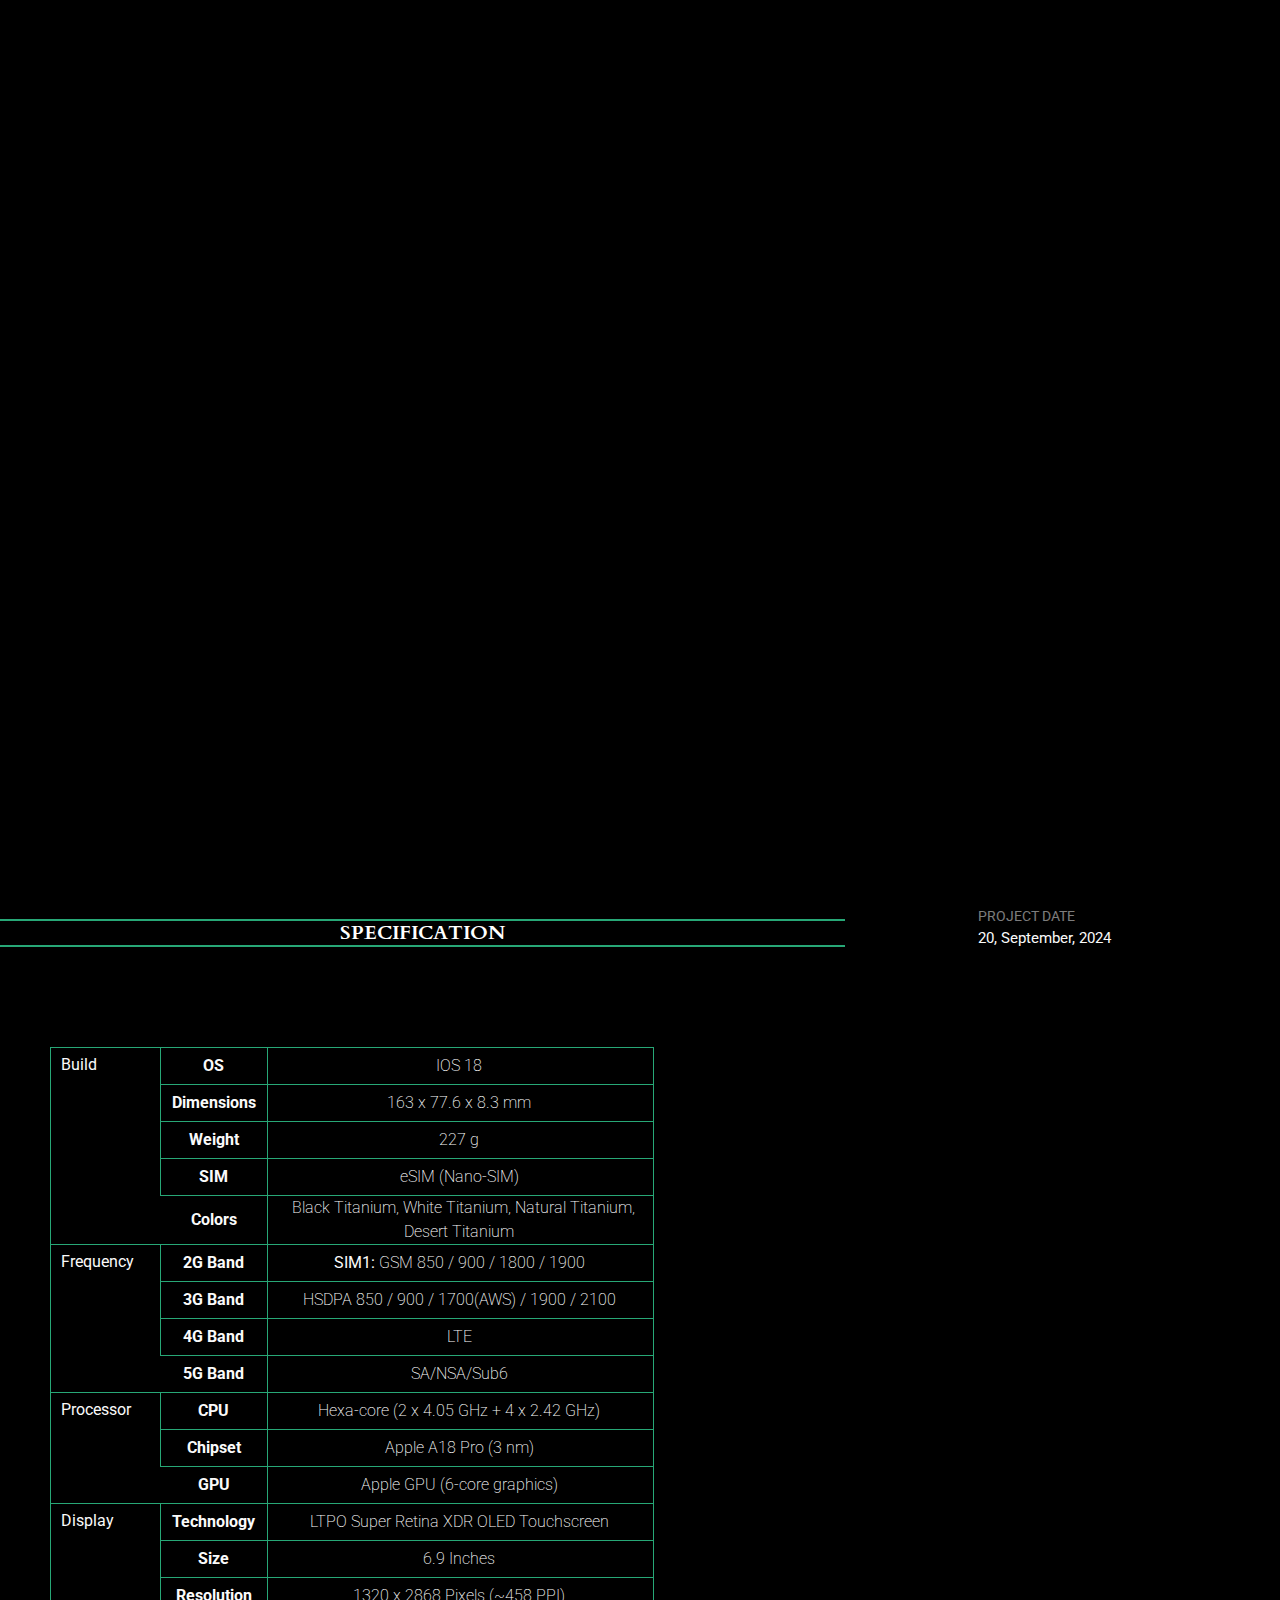
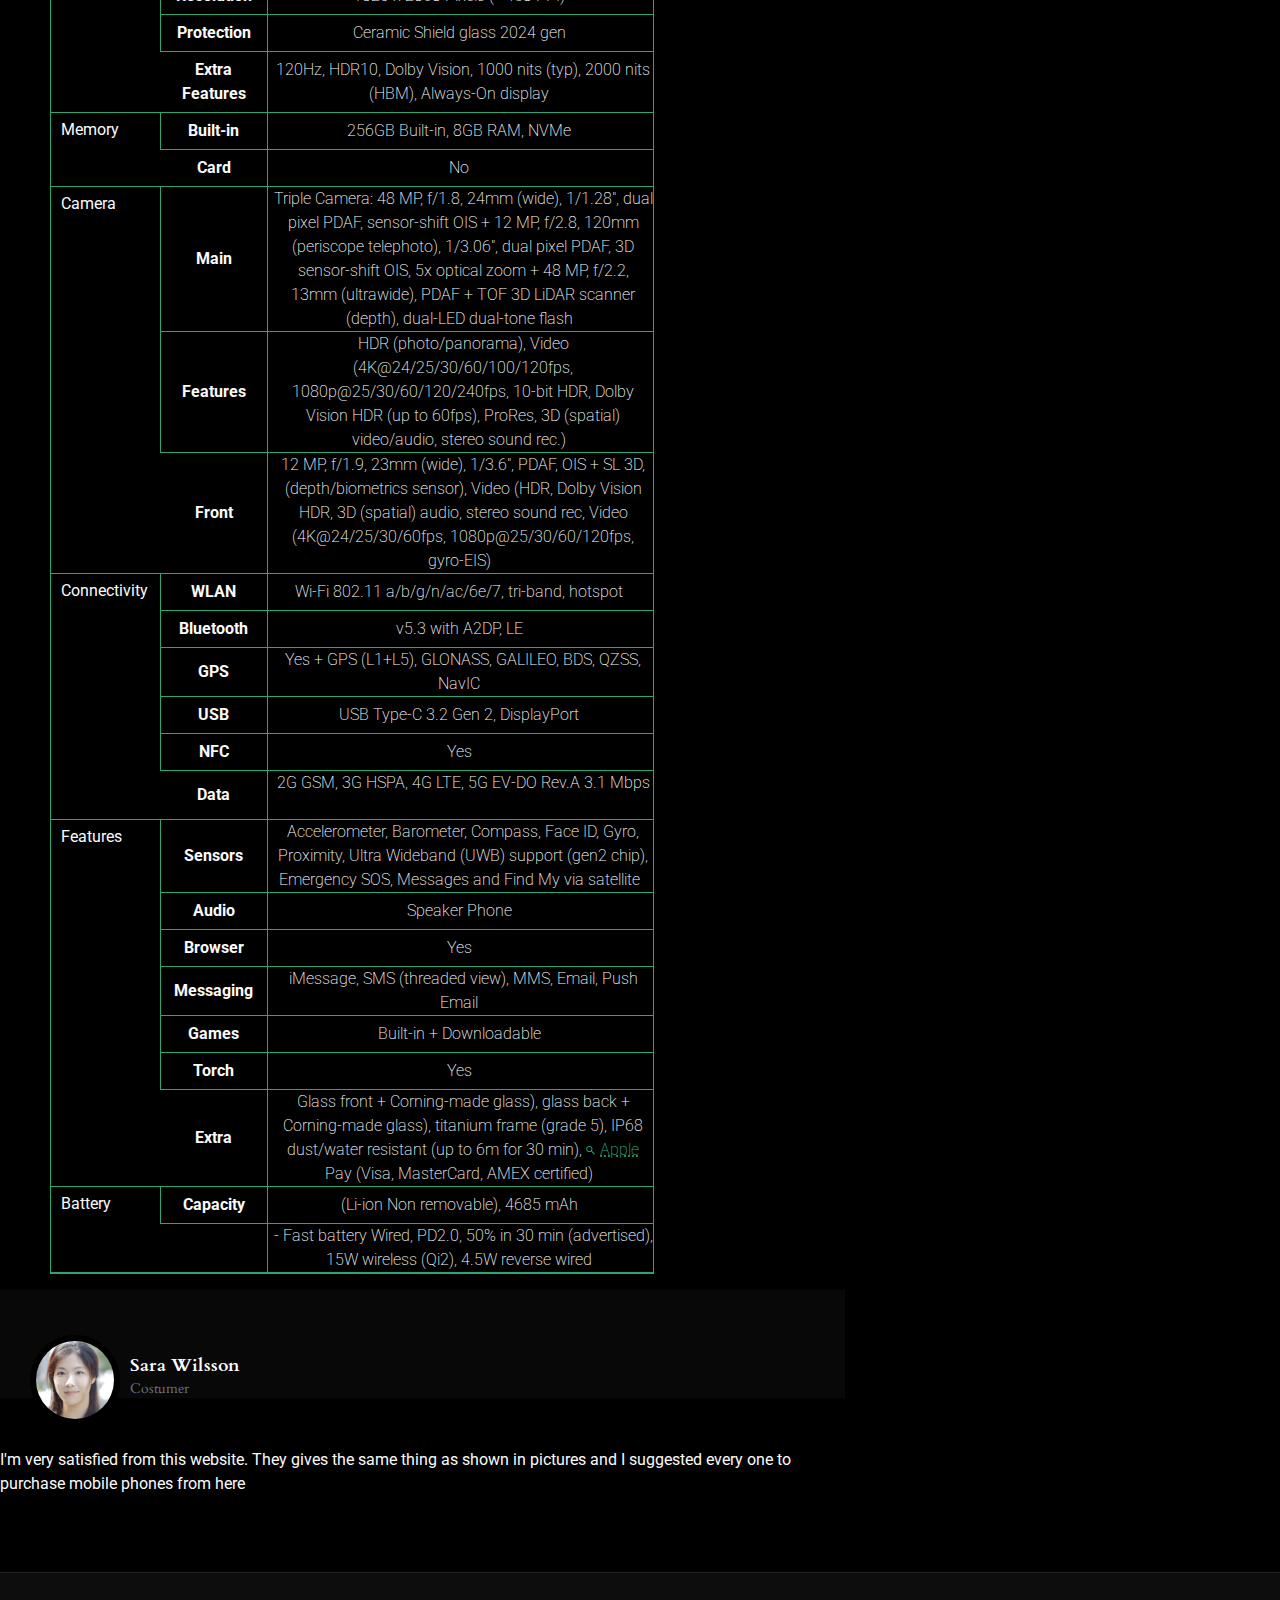
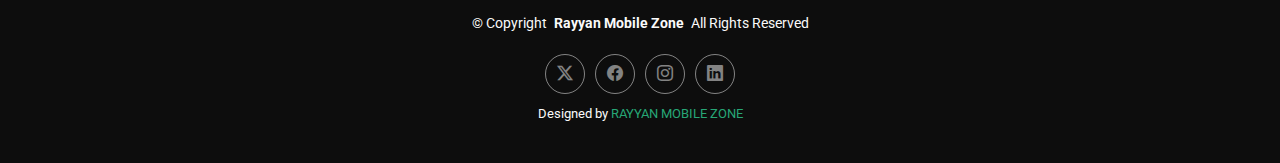
<file: 16 pro max.html>
<!DOCTYPE html>
<html lang="en">

<head>
  <meta charset="utf-8">
  <meta content="width=device-width, initial-scale=1.0" name="viewport">
  <title>iphone 16 pro max</title>
  <meta name="description" content="">
  <meta name="keywords" content="">
  <link rel="stylesheet" href="index.css">
  <link rel="stylesheet" href="gallery-single.css">
  <meta name="keywords" content="">

  <!-- Favicons -->
  <link href="img/rayyan communication logo.jpeg" rel="apple-touch-icon">

  <!-- Fonts -->
  <link href="https://fonts.googleapis.com" rel="preconnect">
  <link href="https://fonts.gstatic.com" rel="preconnect" crossorigin>
  <link href="https://fonts.googleapis.com/css2?family=Roboto:ital,wght@0,100;0,300;0,400;0,500;0,700;0,900;1,100;1,300;1,400;1,500;1,700;1,900&family=Inter:wght@100;200;300;400;500;600;700;800;900&family=Cardo:ital,wght@0,400;0,700;1,400;1,700&display=swap" rel="stylesheet">

  <!-- Vendor CSS Files -->
  <link href="assets/vendor/bootstrap/css/bootstrap.min.css" rel="stylesheet">
  <link href="assets/vendor/bootstrap-icons/bootstrap-icons.css" rel="stylesheet">
  <link href="assets/vendor/aos/aos.css" rel="stylesheet">
  <link href="assets/vendor/glightbox/css/glightbox.min.css" rel="stylesheet">
  <link href="assets/vendor/swiper/swiper-bundle.min.css" rel="stylesheet">

  <!-- Main CSS File -->
  <link href="assets/css/main.css" rel="stylesheet">
</head>

<body class="index-page">

  <header id="header" class="header d-flex align-items-center sticky-top">
    <div class="container-fluid position-relative d-flex align-items-center justify-content-between">

      <a href="index.html"class="logo d-flex align-items-center me-auto me-xl-0">
        <!-- Uncomment the line below if you also wish to use an image logo -->
        <!-- <img src="assets/img/logo.png" alt=""> -->
         <a href="index.html"><img src="img/rayyan communication logo.jpeg" id="logo" ></a>
      </a>
      <nav id="navmenu" class="navmenu">
        <ul>
          <li><a href="index.html" class="active">Home<br></a></li>
          <li><a href="about.html">About</a></li>
          <li class="dropdown"><a href="gallery.html"><span>Gallery</span> <i class="bi bi-chevron-down toggle-dropdown"></i></a>
            <ul>
              <li><a href="gallery.html">Nature</a></li>
              <li><a href="gallery.html">People</a></li>
              <li><a href="gallery.html">Architecture</a></li>
              <li><a href="gallery.html">Animals</a></li>
              <li><a href="gallery.html">Sports</a></li>
              <li><a href="gallery.html">Travel</a></li>
              <li class="dropdown"><a href="#"><span>Deep Dropdown</span> <i class="bi bi-chevron-down toggle-dropdown"></i></a>
                <ul>
                  <li><a href="#">Deep Dropdown 1</a></li>
                  <li><a href="#">Deep Dropdown 2</a></li>
                  <li><a href="#">Deep Dropdown 3</a></li>
                  <li><a href="#">Deep Dropdown 4</a></li>
                  <li><a href="#">Deep Dropdown 5</a></li>
                </ul>
              </li>
            </ul>
          </li>
          <li><a href="services.html">Services</a></li>
          <li><a href="contact.html">Contact</a></li>
        </ul>
        <i class="mobile-nav-toggle d-xl-none bi bi-list"></i>
      </nav>

      <div class="header-social-links">
        <a href="#" class="twitter"><i class="bi bi-twitter-x"></i></a>
        <a href="#" class="facebook"><i class="bi bi-facebook"></i></a>
        <a href="#" class="instagram"><i class="bi bi-instagram"></i></a>
        <a href="#" class="linkedin"><i class="bi bi-linkedin"></i></a>
      </div>

    </div>
  </header>

  <main class="main">

    <!-- Page Title -->
    <!-- Gallery Details Section -->
    <section id="gallery-details" class="gallery-details section"><div id="carouselExampleFade" class="carousel slide carousel-fade" data-bs-ride="carousel">
  <div class="carousel-inner" id="carousel">
    <div class="carousel-item active">
      <img src="img/16 pro max 2.png" class="img" class="d-block w-100" alt="...">
    </div>
    <div class="carousel-item">
      <img src="img/16 pro max 3.jpg" class="img"  class="d-block w-100" alt="...">
    </div>
    <div class="carousel-item">
      <img src="img/16 pro max 4.jpg" class="img"  class="d-block w-100" alt="...">
    </div>
    <div class="carousel-item">
      <img src="img/16 pro max 5.jpg" class="img"  class="d-block w-100" alt="...">
    </div>
    <div class="carousel-item">
      <img src="img/16 pro max 6.jpg" class="img" class="d-block w-100" alt="...">
    </div>
  </div>
  <button class="carousel-control-prev" type="button" data-bs-target="#carouselExampleFade" data-bs-slide="prev">
    <span class="carousel-control-prev-icon" aria-hidden="true"></span>
    <span class="visually-hidden">Previous</span>
  </button>
  <button class="carousel-control-next" type="button" data-bs-target="#carouselExampleFade" data-bs-slide="next">
    <span class="carousel-control-next-icon" aria-hidden="true"></span>
    <span class="visually-hidden">Next</span>
  </button>
</div>
        <div class="row justify-content-between gy-4 mt-4">

          <div class="col-lg-8" data-aos="fade-up">
            <div class="portfolio-description">
              <h2 style="font-size: 30PX; font-family: sans-serif;">IPHONE 16 PRO MAX</h2>
              <h2 style="font-size: 27PX; font-family: sans-serif;">PKR : 600,000</h2>
              <h2 style="font-size: 20PX;margin-top: 100px;">SPECIFICATION</h2>
              <p>
                <table id="table" style="margin-top: 100px;" class="specs" width="604" border="0" cellpadding="0" cellspacing="0">
                    <tbody>                                                           <!--Main Category-->
                          <tr class="RowBG2">
                             <td rowspan="5" style="text-align: left;vertical-align: top;" class="hdngArial specs-mainheading bottom-border-section">Build</td>
                             <th align="left" class="hdngArial specs-subHeading RowBG1 bottom-border">OS</th>
                             <td colspan="2" class="fasla RowBG1 specs-value bottom-border">IOS 18                                                    &nbsp;
                             </td>
                          </tr>
                                                                                
                          <tr class="RowBG1">
                              <th align="left" class="hdngArial specs-subHeading RowBG1 bottom-border">Dimensions</th>
                              <td colspan="2" class="fasla specs-value bottom-border">
                                                    163 x 77.6 x 8.3 mm                                                     &nbsp;
                              </td>
                          </tr>
                                                                                
                          <tr class="RowBG1">
                              <th align="left" class="hdngArial specs-subHeading RowBG1 bottom-border">Weight</th>
                              <td colspan="2" class="fasla specs-value bottom-border">
                                                    227 g                                                    &nbsp;
                              </td>
                          </tr>
                                                                                
                          <tr class="RowBG1">
                              <th align="left" class="hdngArial specs-subHeading RowBG1 bottom-border">SIM</th>
                              <td colspan="2" class="fasla specs-value bottom-border">
                                                    eSIM (Nano-SIM)                                                    &nbsp;
                              </td>
                          </tr>
                                                                                
                          <tr class="RowBG1">
                              <th align="left" class="hdngArial specs-subHeading RowBG1 bottom-border-section">Colors</th>
                              <td colspan="2" class="fasla specs-value bottom-border-section">
                                                    Black Titanium, White Titanium, Natural Titanium, Desert Titanium                                                    &nbsp;
                              </td>
                          </tr>
                                                                                
                          <tr class="RowBG2">
                              <td rowspan="4" style="text-align: left;vertical-align: top;" class="hdngArial specs-mainheading bottom-border-section">Frequency</td>
                              <th align="left" class="hdngArial specs-subHeading RowBG1 bottom-border">2G Band</th>
                              <td colspan="2" class="fasla RowBG1 specs-value bottom-border"><b>SIM1:</b> GSM 850 / 900 / 1800 / 1900                                                    &nbsp;
                              </td>
                          </tr>
                                                                                
                          <tr class="RowBG1">
                              <th align="left" class="hdngArial specs-subHeading RowBG1 bottom-border">3G Band</th>
                              <td colspan="2" class="fasla specs-value bottom-border">
                                                    HSDPA 850 / 900 / 1700(AWS) / 1900 / 2100                                                    &nbsp;
                              </td>
                          </tr>
                                                                                
                                        
                          <tr class="RowBG1">
                              <th align="left" class="hdngArial specs-subHeading RowBG1 bottom-border">4G Band</th>
                              <td colspan="2" class="fasla specs-value bottom-border">
                                                    LTE                                                    &nbsp;
                              </td>
                          </tr>
                                                                                
                          <tr class="RowBG1">
                              <th align="left" class="hdngArial specs-subHeading RowBG1 bottom-border-section">5G Band</th>
                              <td colspan="2" class="fasla specs-value bottom-border-section">
                                                    SA/NSA/Sub6                                                    &nbsp;
                              </td>
                          </tr>
                                                                                
                          <tr class="RowBG2">
                              <td rowspan="3" style="text-align: left;vertical-align: top;" class="hdngArial specs-mainheading bottom-border-section">Processor</td>
                              <th align="left" class="hdngArial specs-subHeading RowBG1 bottom-border">CPU</th>
                              <td colspan="2" class="fasla RowBG1 specs-value bottom-border">Hexa-core (2 x 4.05 GHz + 4 x 2.42 GHz)                                                    &nbsp;
                              </td>
                          </tr>
                                                                                
                                        
                                            <tr class="RowBG1">
                                                <th align="left" class="hdngArial specs-subHeading RowBG1 bottom-border">Chipset</th>
                                                <td colspan="2" class="fasla specs-value bottom-border">
                                                    Apple A18 Pro (3 nm)                                                    &nbsp;
                                                </td>
                                            </tr>
                                                                                
                                        
                                            <tr class="RowBG1">
                                                <th align="left" class="hdngArial specs-subHeading RowBG1 bottom-border-section">GPU</th>
                                                <td colspan="2" class="fasla specs-value bottom-border-section">
                                                    Apple GPU (6-core graphics)                                                    &nbsp;
                                                </td>
                                            </tr>
                                                                                
                                                                                    <!--Main Category-->
                                            <tr class="RowBG2">
                                                <td rowspan="5" style="text-align: left;vertical-align: top;" class="hdngArial specs-mainheading bottom-border-section">Display</td>
                                                <th align="left" class="hdngArial specs-subHeading RowBG1 bottom-border">Technology</th>
                                                <td colspan="2" class="fasla RowBG1 specs-value bottom-border">LTPO Super Retina XDR OLED Touchscreen                                                    &nbsp;
                                                </td>
                                            </tr>
                                                                                
                                        
                                            <tr class="RowBG1">
                                                <th align="left" class="hdngArial specs-subHeading RowBG1 bottom-border">Size</th>
                                                <td colspan="2" class="fasla specs-value bottom-border">
                                                    6.9 Inches                                                    &nbsp;
                                                </td>
                                            </tr>
                                                                                
                                        
                                            <tr class="RowBG1">
                                                <th align="left" class="hdngArial specs-subHeading RowBG1 bottom-border">Resolution</th>
                                                <td colspan="2" class="fasla specs-value bottom-border">
                                                    1320 x 2868 Pixels (~458 PPI)                                                    &nbsp;
                                                </td>
                                            </tr>
                                                                                
                                        
                                            <tr class="RowBG1">
                                                <th align="left" class="hdngArial specs-subHeading RowBG1 bottom-border">Protection</th>
                                                <td colspan="2" class="fasla specs-value bottom-border">
                                                    Ceramic Shield glass 2024 gen                                                    &nbsp;
                                                </td>
                                            </tr>
                                                                                
                                        
                                            <tr class="RowBG1">
                                                <th align="left" class="hdngArial specs-subHeading RowBG1 bottom-border-section">Extra Features</th>
                                                <td colspan="2" class="fasla specs-value bottom-border-section">
                                                    120Hz, HDR10, Dolby Vision, 1000 nits (typ), 2000 nits (HBM), Always-On display
                                                    &nbsp;
                                                </td>
                                            </tr>
                                                                                
                                                                                    <!--Main Category-->
                                            <tr class="RowBG2">
                                                <td rowspan="2" style="text-align: left;vertical-align: top;" class="hdngArial specs-mainheading bottom-border-section">Memory</td>
                                                <th align="left" class="hdngArial specs-subHeading RowBG1 bottom-border">Built-in</th>
                                                <td colspan="2" class="fasla RowBG1 specs-value bottom-border">256GB Built-in, 8GB RAM, NVMe                                                    &nbsp;
                                                </td>
                                            </tr>
                                                                                
                                        
                                            <tr class="RowBG1">
                                                <th align="left" class="hdngArial specs-subHeading RowBG1 bottom-border-section">Card</th>
                                                <td colspan="2" class="fasla specs-value bottom-border-section">
                                                    No                                                    &nbsp;
                                                </td>
                                            </tr>
                                                                                
                                                                                    <!--Main Category-->
                                            <tr class="RowBG2">
                                                <td rowspan="3" style="text-align: left;vertical-align: top;" class="hdngArial specs-mainheading bottom-border-section">Camera</td>
                                                <th align="left" class="hdngArial specs-subHeading RowBG1 bottom-border">Main</th>
                                                <td colspan="2" class="fasla RowBG1 specs-value bottom-border">Triple Camera: 48 MP, f/1.8, 24mm (wide), 1/1.28", dual pixel PDAF, sensor-shift OIS + 12 MP, f/2.8, 120mm (periscope telephoto), 1/3.06", dual pixel PDAF, 3D sensor‑shift OIS, 5x optical zoom + 48 MP, f/2.2, 13mm (ultrawide), PDAF + TOF 3D LiDAR scanner (depth), dual-LED dual-tone flash                                                    &nbsp;
                                                </td>
                                            </tr>
                                                                                
                                        
                                            <tr class="RowBG1">
                                                <th align="left" class="hdngArial specs-subHeading RowBG1 bottom-border">Features</th>
                                                <td colspan="2" class="fasla specs-value bottom-border">
                                                    HDR (photo/panorama), Video (4K@24/25/30/60/100/120fps, 1080p@25/30/60/120/240fps, 10-bit HDR, Dolby Vision HDR (up to 60fps), ProRes, 3D (spatial) video/audio, stereo sound rec.)                                                    &nbsp;
                                                </td>
                                            </tr>
                                                                                
                                        
                                            <tr class="RowBG1">
                                                <th align="left" class="hdngArial specs-subHeading RowBG1 bottom-border-section">Front</th>
                                                <td colspan="2" class="fasla specs-value bottom-border-section">
                                                    12 MP, f/1.9, 23mm (wide), 1/3.6", PDAF, OIS + SL 3D, (depth/biometrics sensor), Video (HDR, Dolby Vision HDR, 3D (spatial) audio, stereo sound rec, Video (4K@24/25/30/60fps, 1080p@25/30/60/120fps, gyro-EIS)                                                      &nbsp;
                                                </td>
                                            </tr>
                                                                                
                                                                                    <!--Main Category-->
                                            <tr class="RowBG2">
                                                <td rowspan="6" style="text-align: left;vertical-align: top;" class="hdngArial specs-mainheading bottom-border-section">Connectivity</td>
                                                <th align="left" class="hdngArial specs-subHeading RowBG1 bottom-border">WLAN</th>
                                                <td colspan="2" class="fasla RowBG1 specs-value bottom-border">Wi-Fi 802.11 a/b/g/n/ac/6e/7, tri-band, hotspot                                                    &nbsp;
                                                </td>
                                            </tr>
                                                                                
                                        
                                            <tr class="RowBG1">
                                                <th align="left" class="hdngArial specs-subHeading RowBG1 bottom-border">Bluetooth</th>
                                                <td colspan="2" class="fasla specs-value bottom-border">
                                                    v5.3 with A2DP, LE                                                    &nbsp;
                                                </td>
                                            </tr>
                                                                                
                                        
                                            <tr class="RowBG1">
                                                <th align="left" class="hdngArial specs-subHeading RowBG1 bottom-border">GPS</th>
                                                <td colspan="2" class="fasla specs-value bottom-border">
                                                    Yes +  GPS (L1+L5), GLONASS, GALILEO, BDS, QZSS, NavIC                                                    &nbsp;
                                                </td>
                                            </tr>
                                                                                
                                        
                                            <tr class="RowBG1">
                                                <th align="left" class="hdngArial specs-subHeading RowBG1 bottom-border">USB</th>
                                                <td colspan="2" class="fasla specs-value bottom-border">
                                                    USB Type-C 3.2 Gen 2, DisplayPort                                                    &nbsp;
                                                </td>
                                            </tr>
                                                                                
                                        
                                            <tr class="RowBG1">
                                                <th align="left" class="hdngArial specs-subHeading RowBG1 bottom-border">NFC</th>
                                                <td colspan="2" class="fasla specs-value bottom-border">
                                                    Yes                                                    &nbsp;
                                                </td>
                                            </tr>
                                                                                
                                        
                                            <tr class="RowBG1">
                                                <th align="left" class="hdngArial specs-subHeading RowBG1 bottom-border-section">Data</th>
                                                <td colspan="2" class="fasla specs-value bottom-border-section">
                                                    2G GSM, 3G HSPA, 4G LTE, 5G EV-DO Rev.A 3.1 Mbps                                                    &nbsp;
                                                </td>
                                            </tr>
                                                                                
                                                                                    <!--Main Category-->
                                            <tr class="RowBG2">
                                                <td rowspan="7" style="text-align: left;vertical-align: top;" class="hdngArial specs-mainheading bottom-border-section">Features</td>
                                                <th align="left" class="hdngArial specs-subHeading RowBG1 bottom-border">Sensors</th>
                                                <td colspan="2" class="fasla RowBG1 specs-value bottom-border">Accelerometer, Barometer, Compass, Face ID, Gyro, Proximity, Ultra Wideband (UWB) support (gen2 chip), Emergency SOS, Messages and Find My via satellite                                                    &nbsp;
                                                </td>
                                            </tr>
                                                                                
                                        
                                            <tr class="RowBG1">
                                                <th align="left" class="hdngArial specs-subHeading RowBG1 bottom-border">Audio</th>
                                                <td colspan="2" class="fasla specs-value bottom-border">
                                                    Speaker Phone                                                    &nbsp;
                                                </td>
                                            </tr>
                                                                                
                                        
                                            <tr class="RowBG1">
                                                <th align="left" class="hdngArial specs-subHeading RowBG1 bottom-border">Browser</th>
                                                <td colspan="2" class="fasla specs-value bottom-border">
                                                    Yes                                                    &nbsp;
                                                </td>
                                            </tr>
                                                                                
                                        
                                            <tr class="RowBG1">
                                                <th align="left" class="hdngArial specs-subHeading RowBG1 bottom-border">Messaging</th>
                                                <td colspan="2" class="fasla specs-value bottom-border">
                                                    iMessage, SMS (threaded view), MMS, Email, Push Email                                                    &nbsp;
                                                </td>
                                            </tr>
                                                                                
                                        
                                            <tr class="RowBG1">
                                                <th align="left" class="hdngArial specs-subHeading RowBG1 bottom-border">Games</th>
                                                <td colspan="2" class="fasla specs-value bottom-border">
                                                    Built-in + Downloadable                                                    &nbsp;
                                                </td>
                                            </tr>
                                                                                
                                        
                                            <tr class="RowBG1">
                                                <th align="left" class="hdngArial specs-subHeading RowBG1 bottom-border">Torch</th>
                                                <td colspan="2" class="fasla specs-value bottom-border">
                                                    Yes                                                    &nbsp;
                                                </td>
                                            </tr>
                                                                                
                                        
                                            <tr class="RowBG1">
                                                <th align="left" class="hdngArial specs-subHeading RowBG1 bottom-border-section">Extra</th>
                                                <td colspan="2" class="fasla specs-value bottom-border-section">
                                                    Glass front + Corning-made glass), glass back + Corning-made glass), titanium frame (grade 5), IP68 dust/water resistant (up to 6m for 30 min), <a href="#" class="google-anno" data-google-vignette="false" data-google-interstitial="false" style="border: 0px !important; box-shadow: none !important; display: inline !important; float: none !important; margin: 0px !important; outline: 0px !important; padding: 0px !important; text-decoration: none !important; fill: currentcolor !important;"><svg viewBox="100 -1000 840 840" width="calc(12px - 2px)" height="12px" style="color-scheme: initial !important; forced-color-adjust: initial !important; mask: initial !important; math-depth: initial !important; position: initial !important; position-anchor: initial !important; text-size-adjust: initial !important; appearance: initial !important; color: inherit !important; font: initial !important; font-palette: initial !important; font-synthesis: initial !important; position-area: initial !important; text-orientation: initial !important; text-rendering: initial !important; text-spacing-trim: initial !important; -webkit-font-smoothing: initial !important; -webkit-locale: initial !important; -webkit-text-orientation: initial !important; -webkit-writing-mode: initial !important; writing-mode: initial !important; zoom: initial !important; accent-color: initial !important; place-content: initial !important; place-items: initial !important; place-self: initial !important; alignment-baseline: initial !important; anchor-name: initial !important; anchor-scope: initial !important; animation-composition: initial !important; animation: initial !important; app-region: initial !important; aspect-ratio: initial !important; backdrop-filter: initial !important; backface-visibility: initial !important; background: initial !important; background-blend-mode: initial !important; baseline-shift: initial !important; baseline-source: initial !important; block-size: initial !important; border-block: initial !important; border: 0px !important; border-radius: initial !important; border-collapse: initial !important; border-end-end-radius: initial !important; border-end-start-radius: initial !important; border-inline: initial !important; border-start-end-radius: initial !important; border-start-start-radius: initial !important; inset: initial !important; box-decoration-break: initial !important; box-shadow: none !important; box-sizing: initial !important; break-after: initial !important; break-before: initial !important; break-inside: initial !important; buffered-rendering: initial !important; caption-side: initial !important; caret-color: initial !important; clear: initial !important; clip: initial !important; clip-path: initial !important; clip-rule: initial !important; color-interpolation: initial !important; color-interpolation-filters: initial !important; color-rendering: initial !important; columns: initial !important; column-fill: initial !important; gap: initial !important; column-rule: initial !important; column-span: initial !important; contain: initial !important; contain-intrinsic-block-size: initial !important; contain-intrinsic-size: initial !important; contain-intrinsic-inline-size: initial !important; container: initial !important; content: initial !important; content-visibility: initial !important; counter-increment: initial !important; counter-reset: initial !important; counter-set: initial !important; cursor: inherit !important; cx: initial !important; cy: initial !important; d: initial !important; display: inline !important; dominant-baseline: initial !important; empty-cells: initial !important; field-sizing: initial !important; fill: currentcolor !important; fill-opacity: initial !important; fill-rule: initial !important; filter: initial !important; flex: initial !important; flex-flow: initial !important; float: none !important; flood-color: initial !important; flood-opacity: initial !important; grid: initial !important; grid-area: initial !important; height: initial !important; hyphenate-character: initial !important; hyphenate-limit-chars: initial !important; hyphens: initial !important; image-orientation: initial !important; image-rendering: initial !important; initial-letter: initial !important; inline-size: initial !important; inset-block: initial !important; inset-inline: initial !important; interpolate-size: initial !important; isolation: initial !important; letter-spacing: initial !important; lighting-color: initial !important; line-break: initial !important; list-style: initial !important; margin-block: initial !important; margin: 0px !important; margin-inline: initial !important; marker: initial !important; mask-type: initial !important; math-shift: initial !important; math-style: initial !important; max-block-size: initial !important; max-height: initial !important; max-inline-size: initial !important; max-width: initial !important; min-block-size: initial !important; min-height: initial !important; min-inline-size: initial !important; min-width: initial !important; mix-blend-mode: initial !important; object-fit: initial !important; object-position: initial !important; object-view-box: initial !important; offset: initial !important; opacity: initial !important; order: initial !important; orphans: initial !important; outline: 0px !important; outline-offset: initial !important; overflow-anchor: initial !important; overflow-block: initial !important; overflow-clip-margin: initial !important; overflow-inline: initial !important; overflow-wrap: initial !important; overflow: initial !important; overlay: initial !important; overscroll-behavior-block: initial !important; overscroll-behavior-inline: initial !important; overscroll-behavior: initial !important; padding-block: initial !important; padding: 0px !important; padding-inline: initial !important; page: initial !important; page-orientation: initial !important; paint-order: initial !important; perspective: initial !important; perspective-origin: initial !important; pointer-events: initial !important; position-try: initial !important; position-visibility: initial !important; quotes: initial !important; r: initial !important; resize: initial !important; rotate: initial !important; ruby-align: initial !important; ruby-position: initial !important; rx: initial !important; ry: initial !important; scale: initial !important; scroll-behavior: initial !important; scroll-initial-target: initial !important; scroll-margin-block: initial !important; scroll-margin: initial !important; scroll-margin-inline: initial !important; scroll-marker-group: initial !important; scroll-padding-block: initial !important; scroll-padding: initial !important; scroll-padding-inline: initial !important; scroll-snap-align: initial !important; scroll-snap-stop: initial !important; scroll-snap-type: initial !important; scroll-timeline: initial !important; scrollbar-color: initial !important; scrollbar-gutter: initial !important; scrollbar-width: initial !important; shape-image-threshold: initial !important; shape-margin: initial !important; shape-outside: initial !important; shape-rendering: initial !important; size: initial !important; speak: initial !important; stop-color: initial !important; stop-opacity: initial !important; stroke: initial !important; stroke-dasharray: initial !important; stroke-dashoffset: initial !important; stroke-linecap: initial !important; stroke-linejoin: initial !important; stroke-miterlimit: initial !important; stroke-opacity: initial !important; stroke-width: initial !important; tab-size: initial !important; table-layout: initial !important; text-align: initial !important; text-align-last: initial !important; text-anchor: initial !important; text-box: initial !important; text-combine-upright: initial !important; text-decoration: initial !important; text-decoration-skip-ink: initial !important; text-emphasis: initial !important; text-emphasis-position: initial !important; text-indent: initial !important; text-overflow: initial !important; text-shadow: initial !important; text-transform: initial !important; text-underline-offset: initial !important; text-underline-position: initial !important; text-wrap: initial !important; timeline-scope: initial !important; touch-action: initial !important; transform: initial !important; transform-box: initial !important; transform-origin: initial !important; transform-style: initial !important; transition: initial !important; translate: initial !important; user-select: initial !important; vector-effect: initial !important; vertical-align: initial !important; view-timeline: initial !important; view-transition-class: initial !important; view-transition-name: initial !important; visibility: initial !important; border-spacing: initial !important; -webkit-box-align: initial !important; -webkit-box-decoration-break: initial !important; -webkit-box-direction: initial !important; -webkit-box-flex: initial !important; -webkit-box-ordinal-group: initial !important; -webkit-box-orient: initial !important; -webkit-box-pack: initial !important; -webkit-box-reflect: initial !important; -webkit-line-break: initial !important; -webkit-line-clamp: initial !important; -webkit-mask-box-image: initial !important; -webkit-print-color-adjust: initial !important; -webkit-rtl-ordering: initial !important; -webkit-ruby-position: initial !important; -webkit-tap-highlight-color: initial !important; -webkit-text-combine: initial !important; -webkit-text-decorations-in-effect: initial !important; -webkit-text-fill-color: unset !important; -webkit-text-security: initial !important; -webkit-text-stroke: initial !important; -webkit-user-drag: initial !important; white-space-collapse: initial !important; widows: initial !important; width: initial !important; will-change: initial !important; word-break: initial !important; word-spacing: initial !important; x: initial !important; y: initial !important; z-index: initial !important;"><path d="M784-120 532-372q-30 24-69 38t-83 14q-109 0-184.5-75.5T120-580q0-109 75.5-184.5T380-840q109 0 184.5 75.5T640-580q0 44-14 83t-38 69l252 252-56 56ZM380-400q75 0 127.5-52.5T560-580q0-75-52.5-127.5T380-760q-75 0-127.5 52.5T200-580q0 75 52.5 127.5T380-400Z"></path></svg>&nbsp;<span class="google-anno-t" style="border: 0px !important; box-shadow: none !important; display: inline !important; float: none !important; margin: 0px !important; outline: 0px !important; padding: 0px !important; text-decoration: underline dotted !important; color: inherit !important; font-family: inherit !important; font-size: inherit !important; font-style: inherit !important; font-weight: inherit !important;">Apple</span></a> Pay (Visa, MasterCard, AMEX certified)                                                    &nbsp;
                                                </td>
                                            </tr>
                                                                                
                                                                                    <!--Main Category-->
                                            <tr class="RowBG2">
                                                <td rowspan="2" style="text-align: left;vertical-align: top;" class="hdngArial specs-mainheading bottom-border-section">Battery</td>
                                                <th align="left" class="hdngArial specs-subHeading RowBG1 bottom-border">Capacity</th>
                                                <td colspan="2" class="fasla RowBG1 specs-value bottom-border">(Li-ion Non removable), 4685 mAh                                                    &nbsp;
                                                </td>
                                            </tr>
                                                                                
                                        
                                            <tr class="RowBG1">
                                                <th align="left" class="hdngArial specs-subHeading RowBG1 bottom-border-section"></th>
                                                <td colspan="2" class="fasla specs-value bottom-border-section">
                                                     - Fast battery Wired, PD2.0, 50% in 30 min (advertised), 15W wireless (Qi2), 4.5W reverse wired
                                                    &nbsp;
                                                </td>
                                            </tr>
                                                                                                                </tbody>
                            </table>
              </p>

              <div class="testimonial-item">
                <div>
                  <img src="assets/img/testimonials/testimonials-2.jpg" class="testimonial-img" alt="">
                  <h3>Sara Wilsson</h3>
                  <h4>Costumer</h4>
                </div>
              </div>

              <p>
                I'm very satisfied from this website. They gives the same thing as shown in pictures
                and I suggested every one to purchase mobile phones from here 
              </p>

            </div>
          </div>

          <div class="col-lg-3" data-aos="fade-up" data-aos-delay="100">
            <div class="portfolio-info">
              <h3>Short Information</h3>
              <ul>
                <li><strong>Mobile Phone</strong> Iphone 16 Pro Max</li>
                <li><strong>Company</strong> Apple</li>
                <li><strong>Project date</strong> 20, September, 2024</li>
              </ul>
            </div>
          </div>

        </div>

      </div>

    </section><!-- /Gallery Details Section -->

  </main>

  <footer id="footer" class="footer">

    <div class="container">
      <div class="copyright text-center ">
        <p>© <span>Copyright</span> <strong class="px-1 sitename">Rayyan Mobile Zone</strong> <span>All Rights Reserved</span></p>
      </div>
      <div class="social-links d-flex justify-content-center">
        <a href=""><i class="bi bi-twitter-x"></i></a>
        <a href=""><i class="bi bi-facebook"></i></a>
        <a href=""><i class="bi bi-instagram"></i></a>
        <a href=""><i class="bi bi-linkedin"></i></a>
      </div>
      <div class="credits">
        <!-- All the links in the footer should remain intact. -->
        <!-- You can delete the links only if you've purchased the pro version. -->
        <!-- Licensing information: https://bootstrapmade.com/license/ -->
        <!-- Purchase the pro version with working PHP/AJAX contact form: [buy-url] -->
        Designed by <a href="https://bootstrapmade.com/">RAYYAN MOBILE ZONE</a>
      </div>
    </div>

  </footer>

  <!-- Scroll Top -->
  <a href="#" id="scroll-top" class="scroll-top d-flex align-items-center justify-content-center"><i class="bi bi-arrow-up-short"></i></a>

  <!-- Preloader -->
  <div id="preloader">
    <div class="line"></div>
  </div>

  <!-- Vendor JS Files -->
  <script src="assets/vendor/bootstrap/js/bootstrap.bundle.min.js"></script>
  <script src="assets/vendor/php-email-form/validate.js"></script>
  <script src="assets/vendor/aos/aos.js"></script>
  <script src="assets/vendor/glightbox/js/glightbox.min.js"></script>
  <script src="assets/vendor/swiper/swiper-bundle.min.js"></script>

  <!-- Main JS File -->
  <script src="assets/js/main.js"></script>

</body>

</html>
</file>
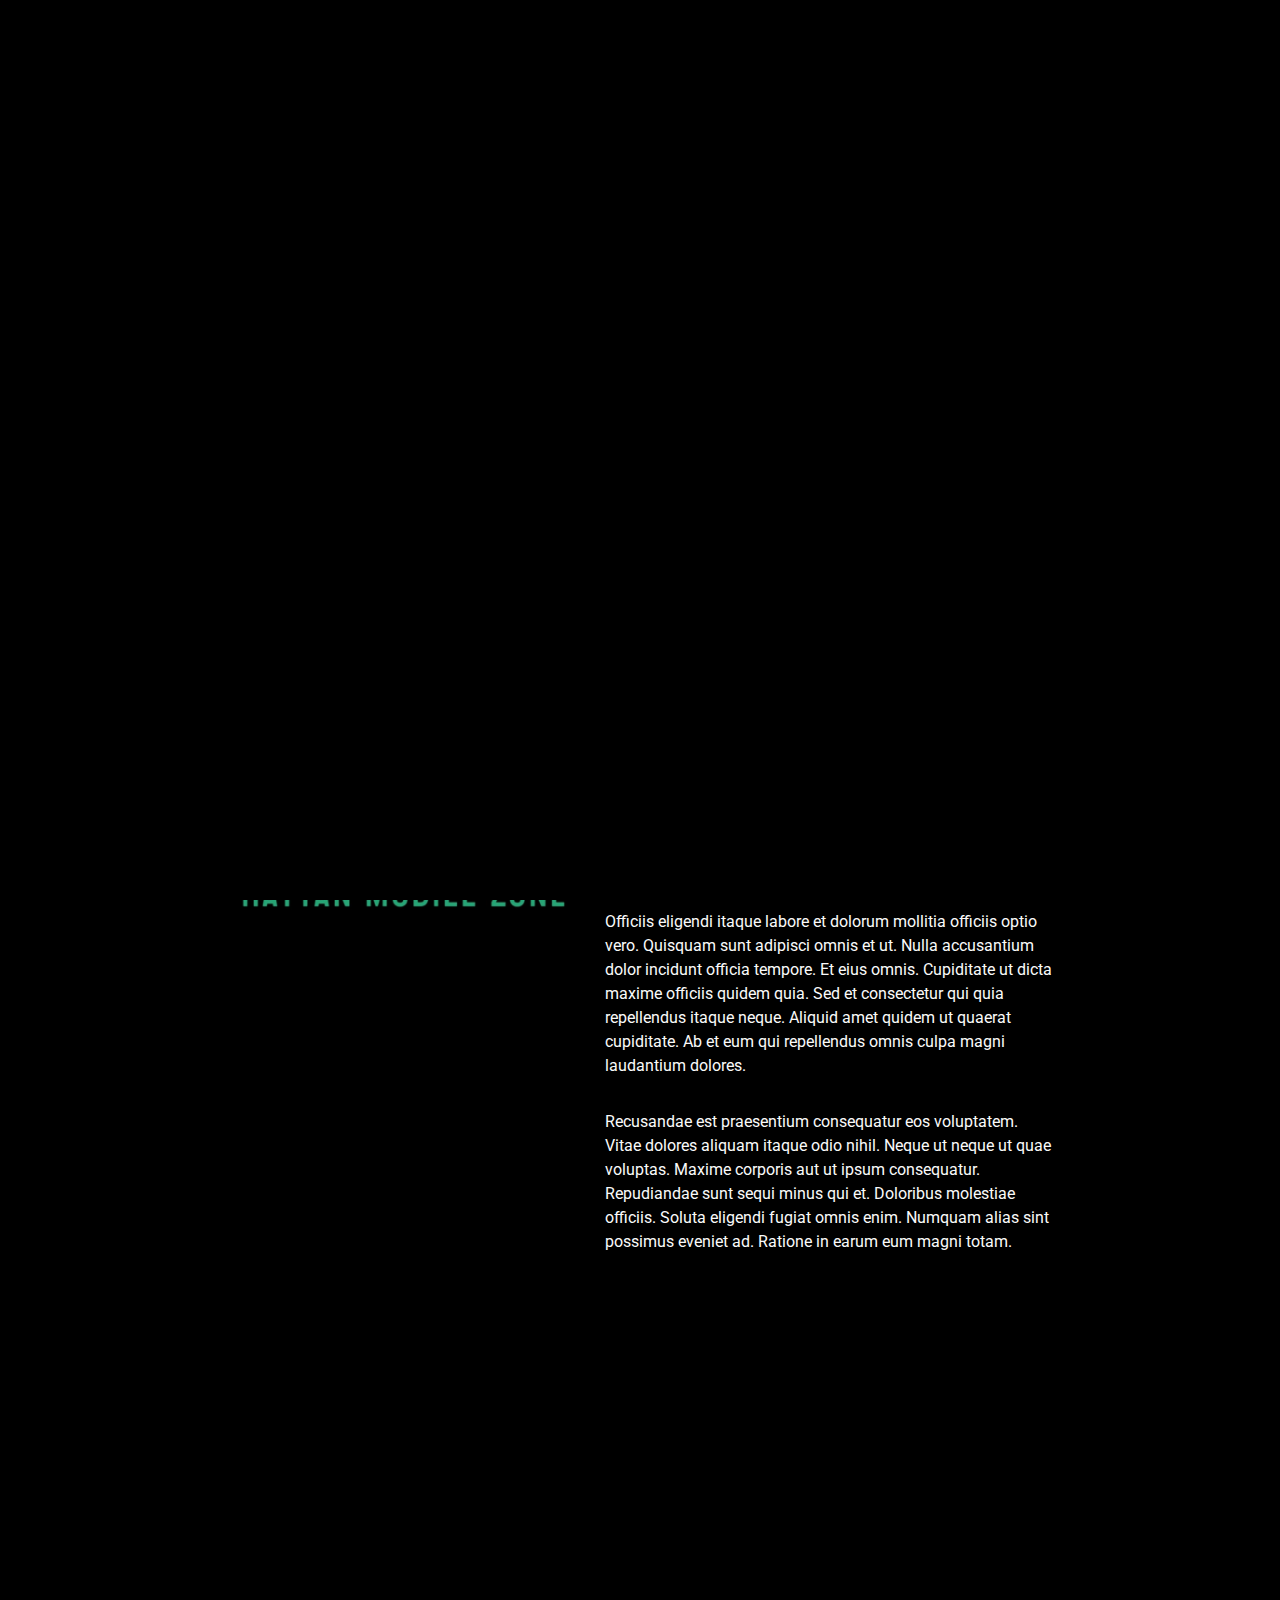
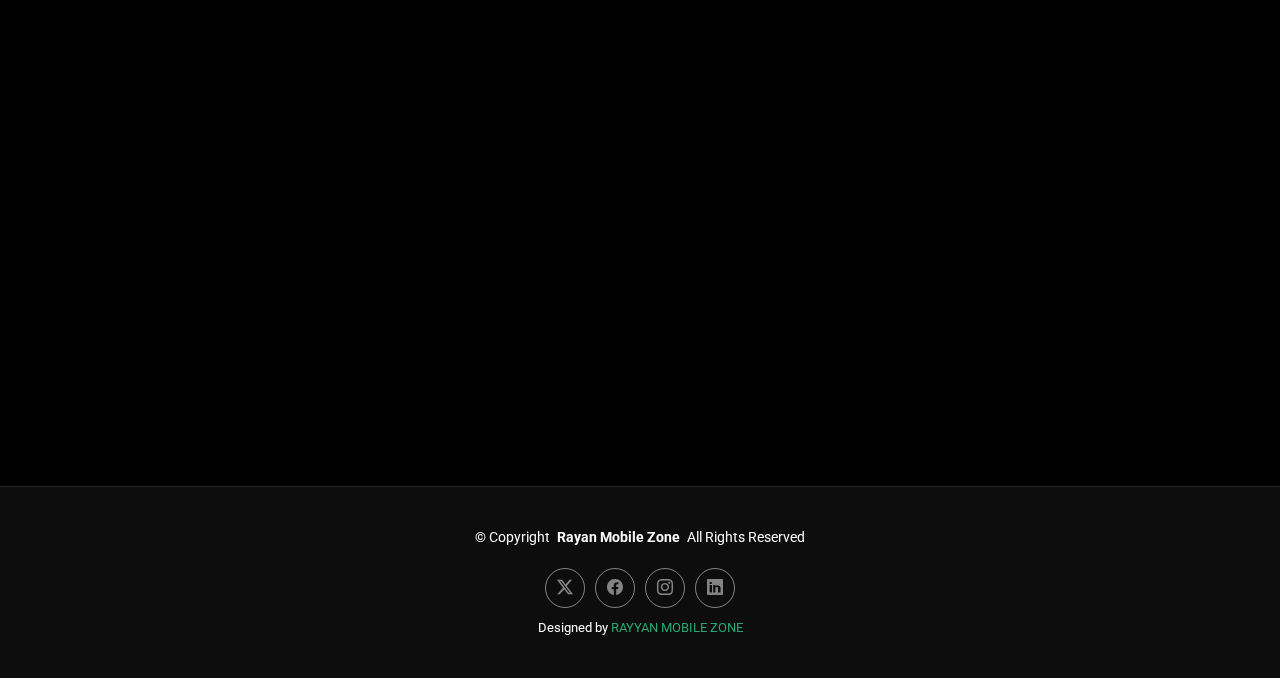
<file: about.html>
<!DOCTYPE html>
<html lang="en">

<head>
  <meta charset="utf-8">
  <meta content="width=device-width, initial-scale=1.0" name="viewport">
  <title>Index - PhotoFolio Bootstrap Template</title>
  <meta name="description" content="">
  <link rel="stylesheet" href="index.css">
  <meta name="keywords" content="">

  <!-- Favicons -->
  <link href="img/rayyan communication logo.jpeg" rel="apple-touch-icon">

  <!-- Fonts -->
  <link href="https://fonts.googleapis.com" rel="preconnect">
  <link href="https://fonts.gstatic.com" rel="preconnect" crossorigin>
  <link href="https://fonts.googleapis.com/css2?family=Roboto:ital,wght@0,100;0,300;0,400;0,500;0,700;0,900;1,100;1,300;1,400;1,500;1,700;1,900&family=Inter:wght@100;200;300;400;500;600;700;800;900&family=Cardo:ital,wght@0,400;0,700;1,400;1,700&display=swap" rel="stylesheet">

  <!-- Vendor CSS Files -->
  <link href="assets/vendor/bootstrap/css/bootstrap.min.css" rel="stylesheet">
  <link href="assets/vendor/bootstrap-icons/bootstrap-icons.css" rel="stylesheet">
  <link href="assets/vendor/aos/aos.css" rel="stylesheet">
  <link href="assets/vendor/glightbox/css/glightbox.min.css" rel="stylesheet">
  <link href="assets/vendor/swiper/swiper-bundle.min.css" rel="stylesheet">

  <!-- Main CSS File -->
  <link href="assets/css/main.css" rel="stylesheet">
</head>

<body class="index-page">

  <header id="header" class="header d-flex align-items-center sticky-top">
    <div class="container-fluid position-relative d-flex align-items-center justify-content-between">

      <a href="index.html"class="logo d-flex align-items-center me-auto me-xl-0">
        <!-- Uncomment the line below if you also wish to use an image logo -->
        <!-- <img src="assets/img/logo.png" alt=""> -->
         <a href="index.html"><img src="img/rayyan communication logo.jpeg" id="logo" ></a>
      </a>

      <nav id="navmenu" class="navmenu">
        <ul>
          <li><a href="index.html" class="active">Home<br></a></li>
          <li><a href="about.html">About</a></li>
          <li class="dropdown"><a href="gallery.html"><span>Gallery</span> <i class="bi bi-chevron-down toggle-dropdown"></i></a>
            <ul>
              <li><a href="gallery.html">Nature</a></li>
              <li><a href="gallery.html">People</a></li>
              <li><a href="gallery.html">Architecture</a></li>
              <li><a href="gallery.html">Animals</a></li>
              <li><a href="gallery.html">Sports</a></li>
              <li><a href="gallery.html">Travel</a></li>
              <li class="dropdown"><a href="#"><span>Deep Dropdown</span> <i class="bi bi-chevron-down toggle-dropdown"></i></a>
                <ul>
                  <li><a href="#">Deep Dropdown 1</a></li>
                  <li><a href="#">Deep Dropdown 2</a></li>
                  <li><a href="#">Deep Dropdown 3</a></li>
                  <li><a href="#">Deep Dropdown 4</a></li>
                  <li><a href="#">Deep Dropdown 5</a></li>
                </ul>
              </li>
            </ul>
          </li>
          <li><a href="services.html">Services</a></li>
          <li><a href="contact.html">Contact</a></li>
        </ul>
        <i class="mobile-nav-toggle d-xl-none bi bi-list"></i>
      </nav>


      <div class="header-social-links">
        <a href="#" class="twitter"><i class="bi bi-twitter-x"></i></a>
        <a href="#" class="facebook"><i class="bi bi-facebook"></i></a>
        <a href="#" class="instagram"><i class="bi bi-instagram"></i></a>
        <a href="#" class="linkedin"><i class="bi bi-linkedin"></i></a>
      </div>

    </div>
  </header>

  <main class="main">

    <!-- Page Title -->
    <div class="page-title" data-aos="fade">
      <div class="heading">
        <div class="container">
          <div class="row d-flex justify-content-center text-center">
            <div class="col-lg-8">
              <h1>About</h1>
              <p class="mb-0">Odio et unde deleniti. Deserunt numquam exercitationem. Officiis quo odio sint voluptas consequatur ut a odio voluptatem. Sit dolorum debitis veritatis natus dolores. Quasi ratione sint. Sit quaerat ipsum dolorem.</p>
              <a href="contact.html" class="cta-btn">Available for Hire<br></a>
            </div>
          </div>
        </div>
      </div>
    </div><!-- End Page Title -->

    <!-- About Section -->
    <section id="about" class="about section">

      <div class="container" data-aos="fade-up" data-aos-delay="100">

        <div class="row gy-4 justify-content-center">
          <div class="col-lg-4">
           <a href="index.html"><img src="img/rayyan communication logo.jpeg" style="margin-top: 200px;" class="img-fluid" alt=""></a> 
          </div>
          <div class="col-lg-5 content">
            <h2>RAYYAN MOBILE ZONE</h2>
            <p class="fst-italic py-3">
              Lorem ipsum dolor sit amet, consectetur adipiscing elit, sed do eiusmod tempor incididunt ut labore et dolore
              magna aliqua.
            </p>
            <div class="row">
              <div class="col-lg-6">
                <ul>
                  <li><i class="bi bi-chevron-right"></i> <strong>Lanch Date:</strong> <span>1 May 2000</span></li>
                  <li><i class="bi bi-chevron-right"></i> <strong>Website:</strong> <span>www.example.com</span></li>
                  <li><i class="bi bi-chevron-right"></i> <strong>Phone:</strong> <span>+92 3363589173</span></li>
                  <li><i class="bi bi-chevron-right"></i> <strong>City:</strong> <span>Karachi, Pakitan</span></li>
                </ul>
              </div>
              <div class="col-lg-6">
                <ul>
                  <li><i class="bi bi-chevron-right"></i> <strong>Age:</strong> <span>25</span></li>
                  <li><i class="bi bi-chevron-right"></i> <strong>Degree:</strong> <span>Master</span></li>
                  <li><i class="bi bi-chevron-right"></i> <strong>Email:</strong> <span>rayan commnication@gmail.com</span></li>
                  <li><i class="bi bi-chevron-right"></i> <strong>Freelance:</strong> <span>Available</span></li>
                </ul>
              </div>
            </div>
            <p class="py-3">
              Officiis eligendi itaque labore et dolorum mollitia officiis optio vero. Quisquam sunt adipisci omnis et ut. Nulla accusantium dolor incidunt officia tempore. Et eius omnis.
              Cupiditate ut dicta maxime officiis quidem quia. Sed et consectetur qui quia repellendus itaque neque. Aliquid amet quidem ut quaerat cupiditate. Ab et eum qui repellendus omnis culpa magni laudantium dolores.
            </p>
            <p class="m-0">
              Recusandae est praesentium consequatur eos voluptatem. Vitae dolores aliquam itaque odio nihil. Neque ut neque ut quae voluptas. Maxime corporis aut ut ipsum consequatur. Repudiandae sunt sequi minus qui et. Doloribus molestiae officiis.
              Soluta eligendi fugiat omnis enim. Numquam alias sint possimus eveniet ad. Ratione in earum eum magni totam.
            </p>
          </div>
        </div>

      </div>

    </section><!-- /About Section -->

    <!-- Testimonials Section -->
    <section id="testimonials" class="testimonials section">

      <!-- Section Title -->
      <div class="container section-title" data-aos="fade-up">
        <h2>Testimonials</h2>
        <p>What they are saying</p>
      </div><!-- End Section Title -->

      <div class="container" data-aos="fade-up" data-aos-delay="100">

        <div class="swiper init-swiper">
          <script type="application/json" class="swiper-config">
            {
              "loop": true,
              "speed": 600,
              "autoplay": {
                "delay": 5000
              },
              "slidesPerView": "auto",
              "pagination": {
                "el": ".swiper-pagination",
                "type": "bullets",
                "clickable": true
              },
              "breakpoints": {
                "320": {
                  "slidesPerView": 1,
                  "spaceBetween": 40
                },
                "1200": {
                  "slidesPerView": 3,
                  "spaceBetween": 1
                }
              }
            }
          </script>
          <div class="swiper-wrapper">

            <div class="swiper-slide">
              <div class="testimonial-item">
                <div class="stars">
                  <i class="bi bi-star-fill"></i><i class="bi bi-star-fill"></i><i class="bi bi-star-fill"></i><i class="bi bi-star-fill"></i><i class="bi bi-star-fill"></i>
                </div>
                <p>
                  Proin iaculis purus consequat sem cure digni ssim donec porttitora entum suscipit rhoncus. Accusantium quam, ultricies eget id, aliquam eget nibh et. Maecen aliquam, risus at semper.
                </p>
                <div class="profile mt-auto">
                  <img src="assets/img/testimonials/testimonials-1.jpg" class="testimonial-img" alt="">
                  <h3>Saul Goodman</h3>
                  <h4>Ceo &amp; Founder</h4>
                </div>
              </div>
            </div><!-- End testimonial item -->

            <div class="swiper-slide">
              <div class="testimonial-item">
                <div class="stars">
                  <i class="bi bi-star-fill"></i><i class="bi bi-star-fill"></i><i class="bi bi-star-fill"></i><i class="bi bi-star-fill"></i><i class="bi bi-star-fill"></i>
                </div>
                <p>
                  Export tempor illum tamen malis malis eram quae irure esse labore quem cillum quid cillum eram malis quorum velit fore eram velit sunt aliqua noster fugiat irure amet legam anim culpa.
                </p>
                <div class="profile mt-auto">
                  <img src="assets/img/testimonials/testimonials-2.jpg" class="testimonial-img" alt="">
                  <h3>Sara Wilsson</h3>
                  <h4>Designer</h4>
                </div>
              </div>
            </div><!-- End testimonial item -->

            <div class="swiper-slide">
              <div class="testimonial-item">
                <div class="stars">
                  <i class="bi bi-star-fill"></i><i class="bi bi-star-fill"></i><i class="bi bi-star-fill"></i><i class="bi bi-star-fill"></i><i class="bi bi-star-fill"></i>
                </div>
                <p>
                  Enim nisi quem export duis labore cillum quae magna enim sint quorum nulla quem veniam duis minim tempor labore quem eram duis noster aute amet eram fore quis sint minim.
                </p>
                <div class="profile mt-auto">
                  <img src="assets/img/testimonials/testimonials-3.jpg" class="testimonial-img" alt="">
                  <h3>Jena Karlis</h3>
                  <h4>Store Owner</h4>
                </div>
              </div>
            </div><!-- End testimonial item -->

            <div class="swiper-slide">
              <div class="testimonial-item">
                <div class="stars">
                  <i class="bi bi-star-fill"></i><i class="bi bi-star-fill"></i><i class="bi bi-star-fill"></i><i class="bi bi-star-fill"></i><i class="bi bi-star-fill"></i>
                </div>
                <p>
                  Fugiat enim eram quae cillum dolore dolor amet nulla culpa multos export minim fugiat minim velit minim dolor enim duis veniam ipsum anim magna sunt elit fore quem dolore labore illum veniam.
                </p>
                <div class="profile mt-auto">
                  <img src="assets/img/testimonials/testimonials-4.jpg" class="testimonial-img" alt="">
                  <h3>Matt Brandon</h3>
                  <h4>Freelancer</h4>
                </div>
              </div>
            </div><!-- End testimonial item -->

            <div class="swiper-slide">
              <div class="testimonial-item">
                <div class="stars">
                  <i class="bi bi-star-fill"></i><i class="bi bi-star-fill"></i><i class="bi bi-star-fill"></i><i class="bi bi-star-fill"></i><i class="bi bi-star-fill"></i>
                </div>
                <p>
                  Quis quorum aliqua sint quem legam fore sunt eram irure aliqua veniam tempor noster veniam enim culpa labore duis sunt culpa nulla illum cillum fugiat legam esse veniam culpa fore nisi cillum quid.
                </p>
                <div class="profile mt-auto">
                  <img src="assets/img/testimonials/testimonials-5.jpg" class="testimonial-img" alt="">
                  <h3>John Larson</h3>
                  <h4>Entrepreneur</h4>
                </div>
              </div>
            </div><!-- End testimonial item -->

          </div>
          <div class="swiper-pagination"></div>
        </div>

      </div>

    </section><!-- /Testimonials Section -->

  </main>

  <footer id="footer" class="footer">

    <div class="container">
      <div class="copyright text-center ">
        <p>© <span>Copyright</span> <strong class="px-1 sitename">Rayan Mobile Zone</strong> <span>All Rights Reserved</span></p>
      </div>
      <div class="social-links d-flex justify-content-center">
        <a href=""><i class="bi bi-twitter-x"></i></a>
        <a href=""><i class="bi bi-facebook"></i></a>
        <a href=""><i class="bi bi-instagram"></i></a>
        <a href=""><i class="bi bi-linkedin"></i></a>
      </div>
      <div class="credits">
        <!-- All the links in the footer should remain intact. -->
        <!-- You can delete the links only if you've purchased the pro version. -->
        <!-- Licensing information: https://bootstrapmade.com/license/ -->
        <!-- Purchase the pro version with working PHP/AJAX contact form: [buy-url] -->
        Designed by <a href="https://bootstrapmade.com/">RAYYAN MOBILE ZONE</a>
      </div>
    </div>

  </footer>

  <!-- Scroll Top -->
  <a href="#" id="scroll-top" class="scroll-top d-flex align-items-center justify-content-center"><i class="bi bi-arrow-up-short"></i></a>

  <!-- Preloader -->
  <div id="preloader">
    <div class="line"></div>
  </div>

  <!-- Vendor JS Files -->
  <script src="assets/vendor/bootstrap/js/bootstrap.bundle.min.js"></script>
  <script src="assets/vendor/php-email-form/validate.js"></script>
  <script src="assets/vendor/aos/aos.js"></script>
  <script src="assets/vendor/glightbox/js/glightbox.min.js"></script>
  <script src="assets/vendor/swiper/swiper-bundle.min.js"></script>

  <!-- Main JS File -->
  <script src="assets/js/main.js"></script>

</body>

</html>
</file>
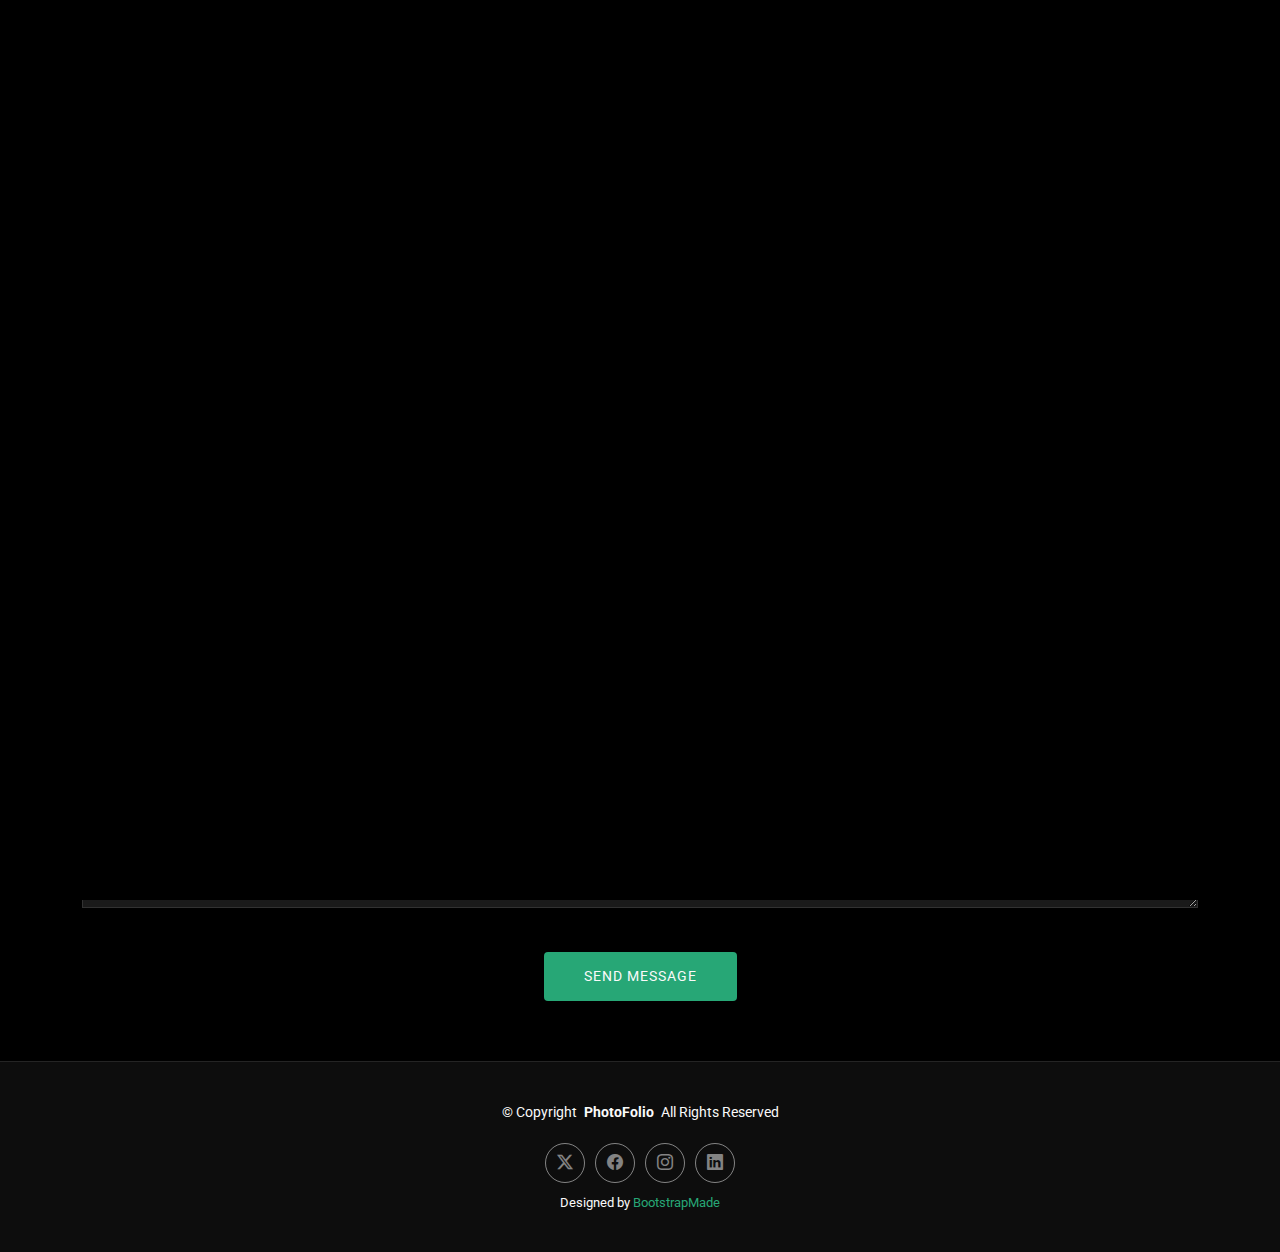
<file: contact.html>
<!DOCTYPE html>
<html lang="en">

<head>
  <meta charset="utf-8">
  <meta content="width=device-width, initial-scale=1.0" name="viewport">
  <title>Contact - PhotoFolio Bootstrap Template</title>
  <meta name="description" content="">
  <meta name="keywords" content="">

  <!-- Favicons -->
  <link href="assets/img/favicon.png" rel="icon">
  <link href="assets/img/apple-touch-icon.png" rel="apple-touch-icon">

  <!-- Fonts -->
  <link href="https://fonts.googleapis.com" rel="preconnect">
  <link href="https://fonts.gstatic.com" rel="preconnect" crossorigin>
  <link href="https://fonts.googleapis.com/css2?family=Roboto:ital,wght@0,100;0,300;0,400;0,500;0,700;0,900;1,100;1,300;1,400;1,500;1,700;1,900&family=Inter:wght@100;200;300;400;500;600;700;800;900&family=Cardo:ital,wght@0,400;0,700;1,400;1,700&display=swap" rel="stylesheet">

  <!-- Vendor CSS Files -->
  <link href="assets/vendor/bootstrap/css/bootstrap.min.css" rel="stylesheet">
  <link href="assets/vendor/bootstrap-icons/bootstrap-icons.css" rel="stylesheet">
  <link href="assets/vendor/aos/aos.css" rel="stylesheet">
  <link href="assets/vendor/glightbox/css/glightbox.min.css" rel="stylesheet">
  <link href="assets/vendor/swiper/swiper-bundle.min.css" rel="stylesheet">

  <!-- Main CSS File -->
  <link href="assets/css/main.css" rel="stylesheet">

  <!-- =======================================================
  * Template Name: PhotoFolio
  * Template URL: https://bootstrapmade.com/photofolio-bootstrap-photography-website-template/
  * Updated: Aug 07 2024 with Bootstrap v5.3.3
  * Author: BootstrapMade.com
  * License: https://bootstrapmade.com/license/
  ======================================================== -->
</head>

<body class="contact-page">

  <header id="header" class="header d-flex align-items-center sticky-top">
    <div class="container-fluid position-relative d-flex align-items-center justify-content-between">

      <a href="index.html" class="logo d-flex align-items-center me-auto me-xl-0">
        <!-- Uncomment the line below if you also wish to use an image logo -->
        <!-- <img src="assets/img/logo.png" alt=""> -->
        <i class="bi bi-camera"></i>
        <h1 class="sitename">PhotoFolio</h1>
      </a>

      <nav id="navmenu" class="navmenu">
        <ul>
          <li><a href="index.html">Home<br></a></li>
          <li><a href="about.html">About</a></li>
          <li class="dropdown"><a href="gallery.html"><span>Gallery</span> <i class="bi bi-chevron-down toggle-dropdown"></i></a>
            <ul>
              <li><a href="gallery.html">Nature</a></li>
              <li><a href="gallery.html">People</a></li>
              <li><a href="gallery.html">Architecture</a></li>
              <li><a href="gallery.html">Animals</a></li>
              <li><a href="gallery.html">Sports</a></li>
              <li><a href="gallery.html">Travel</a></li>
              <li class="dropdown"><a href="#"><span>Deep Dropdown</span> <i class="bi bi-chevron-down toggle-dropdown"></i></a>
                <ul>
                  <li><a href="#">Deep Dropdown 1</a></li>
                  <li><a href="#">Deep Dropdown 2</a></li>
                  <li><a href="#">Deep Dropdown 3</a></li>
                  <li><a href="#">Deep Dropdown 4</a></li>
                  <li><a href="#">Deep Dropdown 5</a></li>
                </ul>
              </li>
            </ul>
          </li>
          <li><a href="services.html">Services</a></li>
          <li><a href="contact.html" class="active">Contact</a></li>
        </ul>
        <i class="mobile-nav-toggle d-xl-none bi bi-list"></i>
      </nav>

      <div class="header-social-links">
        <a href="#" class="twitter"><i class="bi bi-twitter-x"></i></a>
        <a href="#" class="facebook"><i class="bi bi-facebook"></i></a>
        <a href="#" class="instagram"><i class="bi bi-instagram"></i></a>
        <a href="#" class="linkedin"><i class="bi bi-linkedin"></i></a>
      </div>

    </div>
  </header>

  <main class="main">

    <!-- Page Title -->
    <div class="page-title" data-aos="fade">
      <div class="heading">
        <div class="container">
          <div class="row d-flex justify-content-center text-center">
            <div class="col-lg-8">
              <h1>Contact</h1>
              <p class="mb-0">Odio et unde deleniti. Deserunt numquam exercitationem. Officiis quo odio sint voluptas consequatur ut a odio voluptatem. Sit dolorum debitis veritatis natus dolores. Quasi ratione sint. Sit quaerat ipsum dolorem.</p>
            </div>
          </div>
        </div>
      </div>
      <nav class="breadcrumbs">
        <div class="container">
          <ol>
            <li><a href="index.html">Home</a></li>
            <li class="current">Contact</li>
          </ol>
        </div>
      </nav>
    </div><!-- End Page Title -->

    <!-- Contact Section -->
    <section id="contact" class="contact section">

      <div class="container" data-aos="fade-up" data-aos-delay="100">

        <div class="info-wrap" data-aos="fade-up" data-aos-delay="200">
          <div class="row gy-5">

            <div class="col-lg-4">
              <div class="info-item d-flex align-items-center">
                <i class="bi bi-geo-alt flex-shrink-0"></i>
                <div>
                  <h3>Location</h3>
                  <p>A108 Adam Street, New York, NY 535022</p>
                </div>
              </div>
            </div><!-- End Info Item -->

            <div class="col-lg-4">
              <div class="info-item d-flex align-items-center">
                <i class="bi bi-telephone flex-shrink-0"></i>
                <div>
                  <h3>Call</h3>
                  <p>+1 5589 55488 55</p>
                </div>
              </div>
            </div><!-- End Info Item -->

            <div class="col-lg-4">
              <div class="info-item d-flex align-items-center">
                <i class="bi bi-envelope flex-shrink-0"></i>
                <div>
                  <h3>Email</h3>
                  <p>info@example.com</p>
                </div>
              </div>
            </div><!-- End Info Item -->

          </div>
        </div>

        <form action="forms/contact.php" method="post" class="php-email-form" data-aos="fade-up" data-aos-delay="300">
          <div class="row gy-4">

            <div class="col-md-6">
              <input type="text" name="name" class="form-control" placeholder="Your Name" required="">
            </div>

            <div class="col-md-6 ">
              <input type="email" class="form-control" name="email" placeholder="Your Email" required="">
            </div>

            <div class="col-md-12">
              <input type="text" class="form-control" name="subject" placeholder="Subject" required="">
            </div>

            <div class="col-md-12">
              <textarea class="form-control" name="message" rows="6" placeholder="Message" required=""></textarea>
            </div>

            <div class="col-md-12 text-center">
              <div class="loading">Loading</div>
              <div class="error-message"></div>
              <div class="sent-message">Your message has been sent. Thank you!</div>

              <button type="submit">Send Message</button>
            </div>

          </div>
        </form><!-- End Contact Form -->

      </div>

    </section><!-- /Contact Section -->

  </main>

  <footer id="footer" class="footer">

    <div class="container">
      <div class="copyright text-center ">
        <p>© <span>Copyright</span> <strong class="px-1 sitename">PhotoFolio</strong> <span>All Rights Reserved</span></p>
      </div>
      <div class="social-links d-flex justify-content-center">
        <a href=""><i class="bi bi-twitter-x"></i></a>
        <a href=""><i class="bi bi-facebook"></i></a>
        <a href=""><i class="bi bi-instagram"></i></a>
        <a href=""><i class="bi bi-linkedin"></i></a>
      </div>
      <div class="credits">
        <!-- All the links in the footer should remain intact. -->
        <!-- You can delete the links only if you've purchased the pro version. -->
        <!-- Licensing information: https://bootstrapmade.com/license/ -->
        <!-- Purchase the pro version with working PHP/AJAX contact form: [buy-url] -->
        Designed by <a href="https://bootstrapmade.com/">BootstrapMade</a>
      </div>
    </div>

  </footer>

  <!-- Scroll Top -->
  <a href="#" id="scroll-top" class="scroll-top d-flex align-items-center justify-content-center"><i class="bi bi-arrow-up-short"></i></a>

  <!-- Preloader -->
  <div id="preloader">
    <div class="line"></div>
  </div>

  <!-- Vendor JS Files -->
  <script src="assets/vendor/bootstrap/js/bootstrap.bundle.min.js"></script>
  <script src="assets/vendor/php-email-form/validate.js"></script>
  <script src="assets/vendor/aos/aos.js"></script>
  <script src="assets/vendor/glightbox/js/glightbox.min.js"></script>
  <script src="assets/vendor/swiper/swiper-bundle.min.js"></script>

  <!-- Main JS File -->
  <script src="assets/js/main.js"></script>

</body>

</html>
</file>
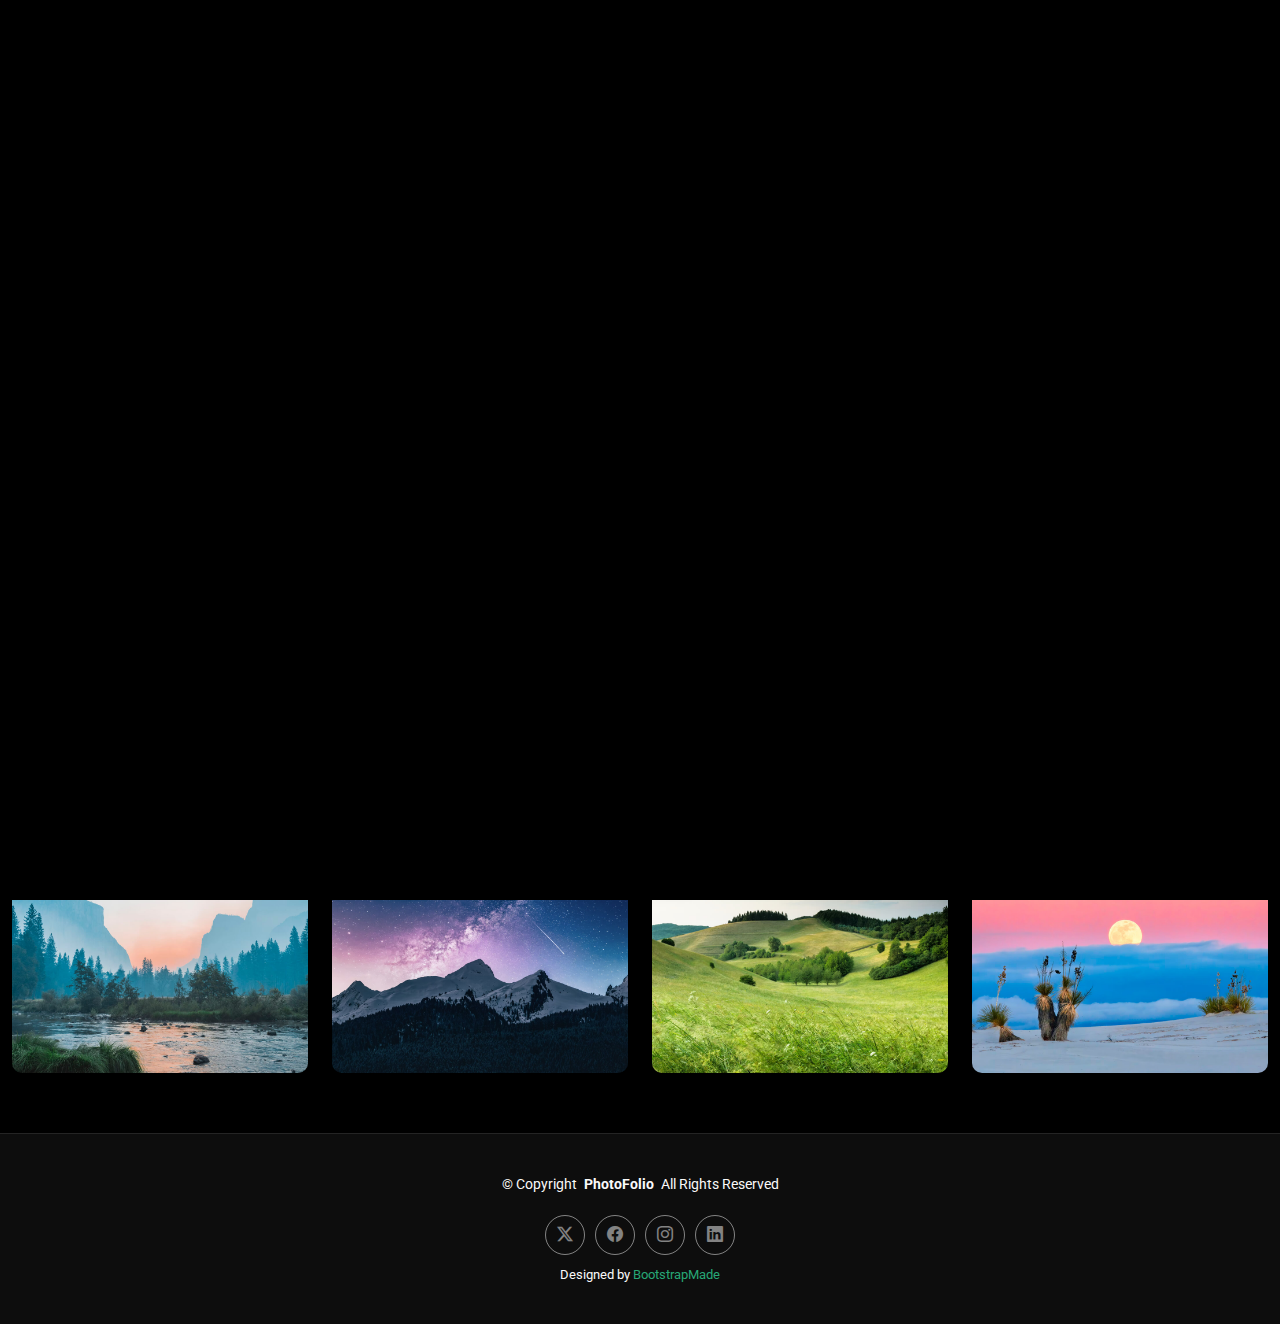
<file: gallery.html>
<!DOCTYPE html>
<html lang="en">

<head>
  <meta charset="utf-8">
  <meta content="width=device-width, initial-scale=1.0" name="viewport">
  <title>Gallery - PhotoFolio Bootstrap Template</title>
  <meta name="description" content="">
  <meta name="keywords" content="">

  <!-- Favicons -->
  <link href="assets/img/favicon.png" rel="icon">
  <link href="assets/img/apple-touch-icon.png" rel="apple-touch-icon">

  <!-- Fonts -->
  <link href="https://fonts.googleapis.com" rel="preconnect">
  <link href="https://fonts.gstatic.com" rel="preconnect" crossorigin>
  <link href="https://fonts.googleapis.com/css2?family=Roboto:ital,wght@0,100;0,300;0,400;0,500;0,700;0,900;1,100;1,300;1,400;1,500;1,700;1,900&family=Inter:wght@100;200;300;400;500;600;700;800;900&family=Cardo:ital,wght@0,400;0,700;1,400;1,700&display=swap" rel="stylesheet">

  <!-- Vendor CSS Files -->
  <link href="assets/vendor/bootstrap/css/bootstrap.min.css" rel="stylesheet">
  <link href="assets/vendor/bootstrap-icons/bootstrap-icons.css" rel="stylesheet">
  <link href="assets/vendor/aos/aos.css" rel="stylesheet">
  <link href="assets/vendor/glightbox/css/glightbox.min.css" rel="stylesheet">
  <link href="assets/vendor/swiper/swiper-bundle.min.css" rel="stylesheet">

  <!-- Main CSS File -->
  <link href="assets/css/main.css" rel="stylesheet">

  <!-- =======================================================
  * Template Name: PhotoFolio
  * Template URL: https://bootstrapmade.com/photofolio-bootstrap-photography-website-template/
  * Updated: Aug 07 2024 with Bootstrap v5.3.3
  * Author: BootstrapMade.com
  * License: https://bootstrapmade.com/license/
  ======================================================== -->
</head>

<body class="gallery-page">

  <header id="header" class="header d-flex align-items-center sticky-top">
    <div class="container-fluid position-relative d-flex align-items-center justify-content-between">

      <a href="index.html" class="logo d-flex align-items-center me-auto me-xl-0">
        <!-- Uncomment the line below if you also wish to use an image logo -->
        <!-- <img src="assets/img/logo.png" alt=""> -->
        <i class="bi bi-camera"></i>
        <h1 class="sitename">PhotoFolio</h1>
      </a>

      <nav id="navmenu" class="navmenu">
        <ul>
          <li><a href="index.html">Home<br></a></li>
          <li><a href="about.html">About</a></li>
          <li class="dropdown"><a href="gallery.html" class="active"><span>Gallery</span> <i class="bi bi-chevron-down toggle-dropdown"></i></a>
            <ul>
              <li><a href="gallery.html" class="active">Nature</a></li>
              <li><a href="gallery.html" class="active">People</a></li>
              <li><a href="gallery.html" class="active">Architecture</a></li>
              <li><a href="gallery.html" class="active">Animals</a></li>
              <li><a href="gallery.html" class="active">Sports</a></li>
              <li><a href="gallery.html" class="active">Travel</a></li>
              <li class="dropdown"><a href="#"><span>Deep Dropdown</span> <i class="bi bi-chevron-down toggle-dropdown"></i></a>
                <ul>
                  <li><a href="#">Deep Dropdown 1</a></li>
                  <li><a href="#">Deep Dropdown 2</a></li>
                  <li><a href="#">Deep Dropdown 3</a></li>
                  <li><a href="#">Deep Dropdown 4</a></li>
                  <li><a href="#">Deep Dropdown 5</a></li>
                </ul>
              </li>
            </ul>
          </li>
          <li><a href="services.html">Services</a></li>
          <li><a href="contact.html">Contact</a></li>
        </ul>
        <i class="mobile-nav-toggle d-xl-none bi bi-list"></i>
      </nav>

      <div class="header-social-links">
        <a href="#" class="twitter"><i class="bi bi-twitter-x"></i></a>
        <a href="#" class="facebook"><i class="bi bi-facebook"></i></a>
        <a href="#" class="instagram"><i class="bi bi-instagram"></i></a>
        <a href="#" class="linkedin"><i class="bi bi-linkedin"></i></a>
      </div>

    </div>
  </header>

  <main class="main">

    <!-- Page Title -->
    <div class="page-title" data-aos="fade">
      <div class="heading">
        <div class="container">
          <div class="row d-flex justify-content-center text-center">
            <div class="col-lg-8">
              <h1>Gallery</h1>
              <p class="mb-0">Odio et unde deleniti. Deserunt numquam exercitationem. Officiis quo odio sint voluptas consequatur ut a odio voluptatem. Sit dolorum debitis veritatis natus dolores. Quasi ratione sint. Sit quaerat ipsum dolorem.</p>
              <a href="contact.html" class="cta-btn">Available for Hire<br></a>
            </div>
          </div>
        </div>
      </div>
      <nav class="breadcrumbs">
        <div class="container">
          <ol>
            <li><a href="index.html">Home</a></li>
            <li class="current">Gallery</li>
          </ol>
        </div>
      </nav>
    </div><!-- End Page Title -->

    <!-- Gallery Section -->
    <section id="gallery" class="gallery section">

      <div class="container-fluid" data-aos="fade-up" data-aos-delay="100">

        <div class="row gy-4 justify-content-center">

          <div class="col-xl-3 col-lg-4 col-md-6">
            <div class="gallery-item h-100">
              <img src="assets/img/gallery/gallery-1.jpg" class="img-fluid" alt="">
              <div class="gallery-links d-flex align-items-center justify-content-center">
                <a href="assets/img/gallery/gallery-1.jpg" title="Gallery 1" class="glightbox preview-link"><i class="bi bi-arrows-angle-expand"></i></a>
                <a href="gallery-single.html" class="details-link"><i class="bi bi-link-45deg"></i></a>
              </div>
            </div>
          </div><!-- End Gallery Item -->

          <div class="col-xl-3 col-lg-4 col-md-6">
            <div class="gallery-item h-100">
              <img src="assets/img/gallery/gallery-2.jpg" class="img-fluid" alt="">
              <div class="gallery-links d-flex align-items-center justify-content-center">
                <a href="assets/img/gallery/gallery-2.jpg" title="Gallery 2" class="glightbox preview-link"><i class="bi bi-arrows-angle-expand"></i></a>
                <a href="gallery-single.html" class="details-link"><i class="bi bi-link-45deg"></i></a>
              </div>
            </div>
          </div><!-- End Gallery Item -->

          <div class="col-xl-3 col-lg-4 col-md-6">
            <div class="gallery-item h-100">
              <img src="assets/img/gallery/gallery-3.jpg" class="img-fluid" alt="">
              <div class="gallery-links d-flex align-items-center justify-content-center">
                <a href="assets/img/gallery/gallery-3.jpg" title="Gallery 3" class="glightbox preview-link"><i class="bi bi-arrows-angle-expand"></i></a>
                <a href="gallery-single.html" class="details-link"><i class="bi bi-link-45deg"></i></a>
              </div>
            </div>
          </div><!-- End Gallery Item -->

          <div class="col-xl-3 col-lg-4 col-md-6">
            <div class="gallery-item h-100">
              <img src="assets/img/gallery/gallery-4.jpg" class="img-fluid" alt="">
              <div class="gallery-links d-flex align-items-center justify-content-center">
                <a href="assets/img/gallery/gallery-4.jpg" title="Gallery 4" class="glightbox preview-link"><i class="bi bi-arrows-angle-expand"></i></a>
                <a href="gallery-single.html" class="details-link"><i class="bi bi-link-45deg"></i></a>
              </div>
            </div>
          </div><!-- End Gallery Item -->

          <div class="col-xl-3 col-lg-4 col-md-6">
            <div class="gallery-item h-100">
              <img src="assets/img/gallery/gallery-5.jpg" class="img-fluid" alt="">
              <div class="gallery-links d-flex align-items-center justify-content-center">
                <a href="assets/img/gallery/gallery-5.jpg" title="Gallery 5" class="glightbox preview-link"><i class="bi bi-arrows-angle-expand"></i></a>
                <a href="gallery-single.html" class="details-link"><i class="bi bi-link-45deg"></i></a>
              </div>
            </div>
          </div><!-- End Gallery Item -->

          <div class="col-xl-3 col-lg-4 col-md-6">
            <div class="gallery-item h-100">
              <img src="assets/img/gallery/gallery-6.jpg" class="img-fluid" alt="">
              <div class="gallery-links d-flex align-items-center justify-content-center">
                <a href="assets/img/gallery/gallery-6.jpg" title="Gallery 6" class="glightbox preview-link"><i class="bi bi-arrows-angle-expand"></i></a>
                <a href="gallery-single.html" class="details-link"><i class="bi bi-link-45deg"></i></a>
              </div>
            </div>
          </div><!-- End Gallery Item -->

          <div class="col-xl-3 col-lg-4 col-md-6">
            <div class="gallery-item h-100">
              <img src="assets/img/gallery/gallery-7.jpg" class="img-fluid" alt="">
              <div class="gallery-links d-flex align-items-center justify-content-center">
                <a href="assets/img/gallery/gallery-7.jpg" title="Gallery 7" class="glightbox preview-link"><i class="bi bi-arrows-angle-expand"></i></a>
                <a href="gallery-single.html" class="details-link"><i class="bi bi-link-45deg"></i></a>
              </div>
            </div>
          </div><!-- End Gallery Item -->

          <div class="col-xl-3 col-lg-4 col-md-6">
            <div class="gallery-item h-100">
              <img src="assets/img/gallery/gallery-8-2.jpg" class="img-fluid" alt="">
              <div class="gallery-links d-flex align-items-center justify-content-center">
                <a href="assets/img/gallery/gallery-8-2.jpg" title="Gallery 8" class="glightbox preview-link"><i class="bi bi-arrows-angle-expand"></i></a>
                <a href="gallery-single.html" class="details-link"><i class="bi bi-link-45deg"></i></a>
              </div>
            </div>
          </div><!-- End Gallery Item -->

        </div>

      </div>

    </section><!-- /Gallery Section -->

  </main>

  <footer id="footer" class="footer">

    <div class="container">
      <div class="copyright text-center ">
        <p>© <span>Copyright</span> <strong class="px-1 sitename">PhotoFolio</strong> <span>All Rights Reserved</span></p>
      </div>
      <div class="social-links d-flex justify-content-center">
        <a href=""><i class="bi bi-twitter-x"></i></a>
        <a href=""><i class="bi bi-facebook"></i></a>
        <a href=""><i class="bi bi-instagram"></i></a>
        <a href=""><i class="bi bi-linkedin"></i></a>
      </div>
      <div class="credits">
        <!-- All the links in the footer should remain intact. -->
        <!-- You can delete the links only if you've purchased the pro version. -->
        <!-- Licensing information: https://bootstrapmade.com/license/ -->
        <!-- Purchase the pro version with working PHP/AJAX contact form: [buy-url] -->
        Designed by <a href="https://bootstrapmade.com/">BootstrapMade</a>
      </div>
    </div>

  </footer>

  <!-- Scroll Top -->
  <a href="#" id="scroll-top" class="scroll-top d-flex align-items-center justify-content-center"><i class="bi bi-arrow-up-short"></i></a>

  <!-- Preloader -->
  <div id="preloader">
    <div class="line"></div>
  </div>

  <!-- Vendor JS Files -->
  <script src="assets/vendor/bootstrap/js/bootstrap.bundle.min.js"></script>
  <script src="assets/vendor/php-email-form/validate.js"></script>
  <script src="assets/vendor/aos/aos.js"></script>
  <script src="assets/vendor/glightbox/js/glightbox.min.js"></script>
  <script src="assets/vendor/swiper/swiper-bundle.min.js"></script>

  <!-- Main JS File -->
  <script src="assets/js/main.js"></script>

</body>

</html>
</file>
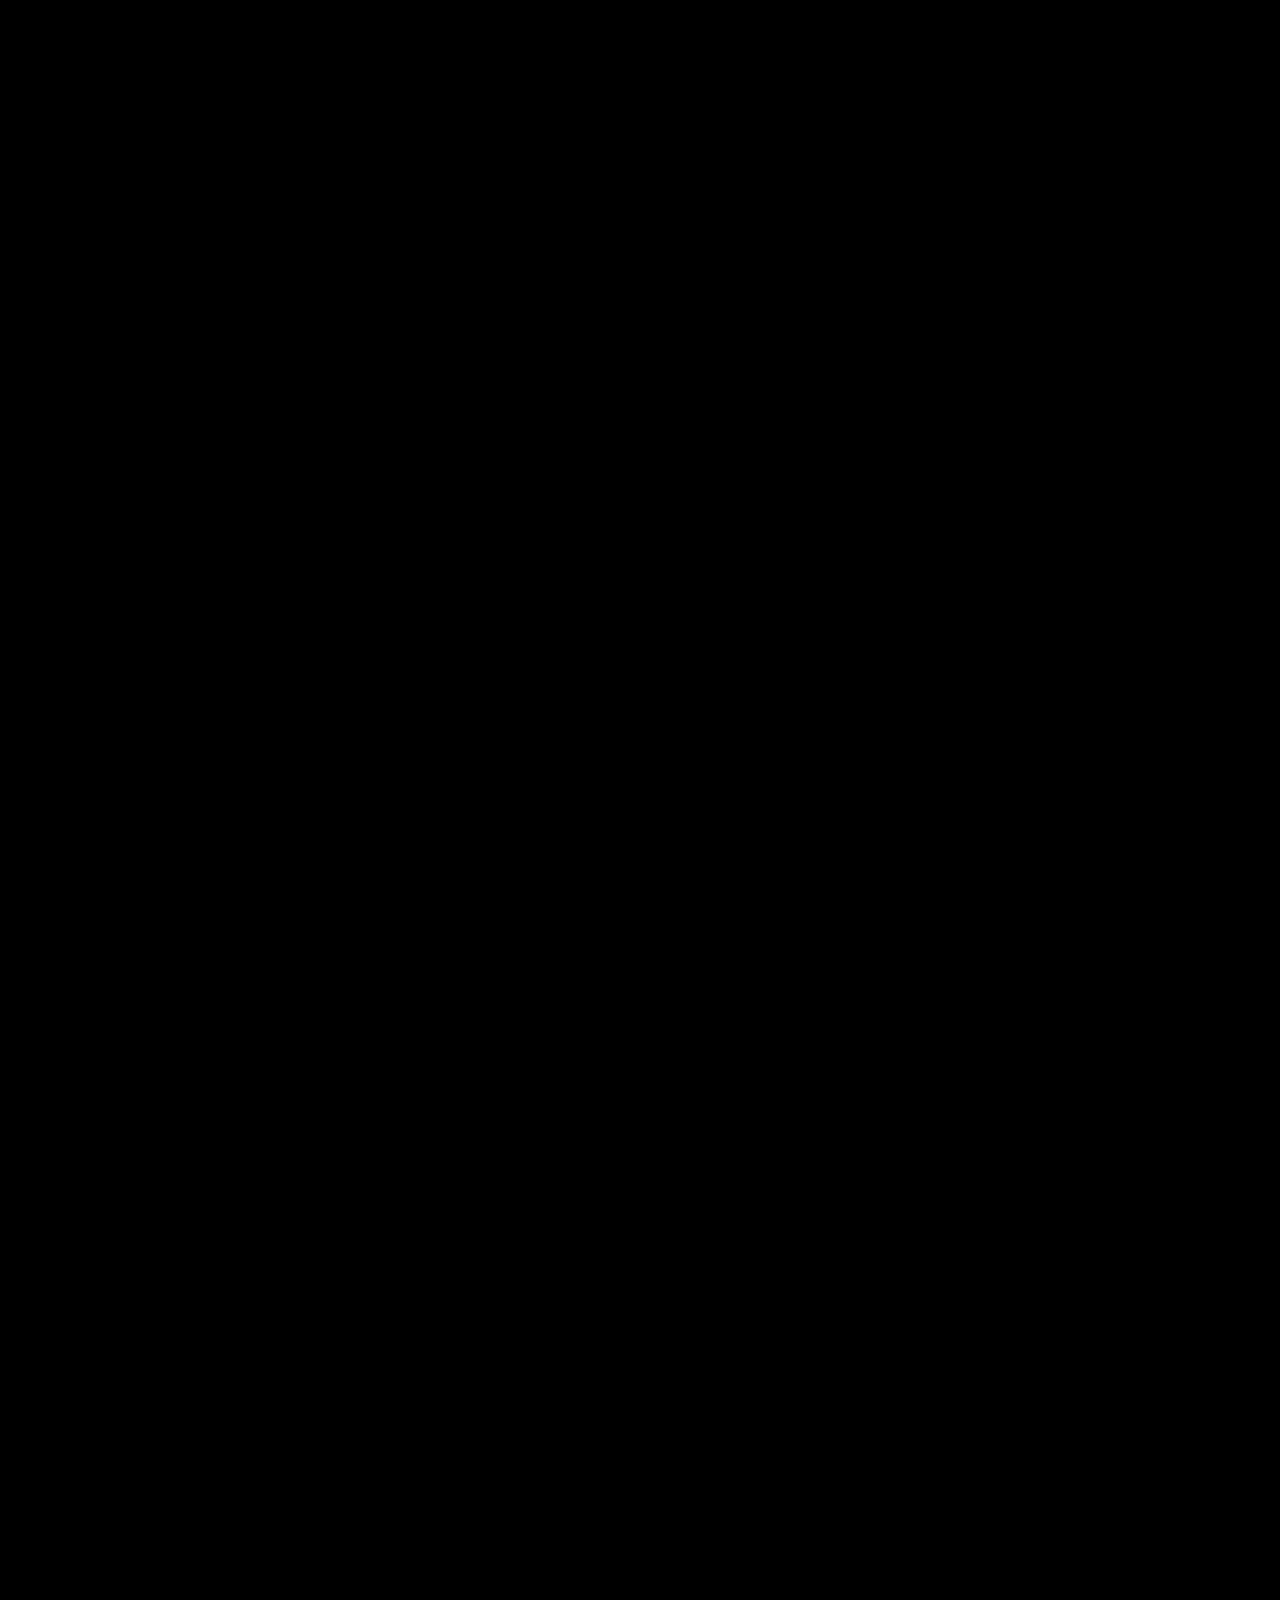
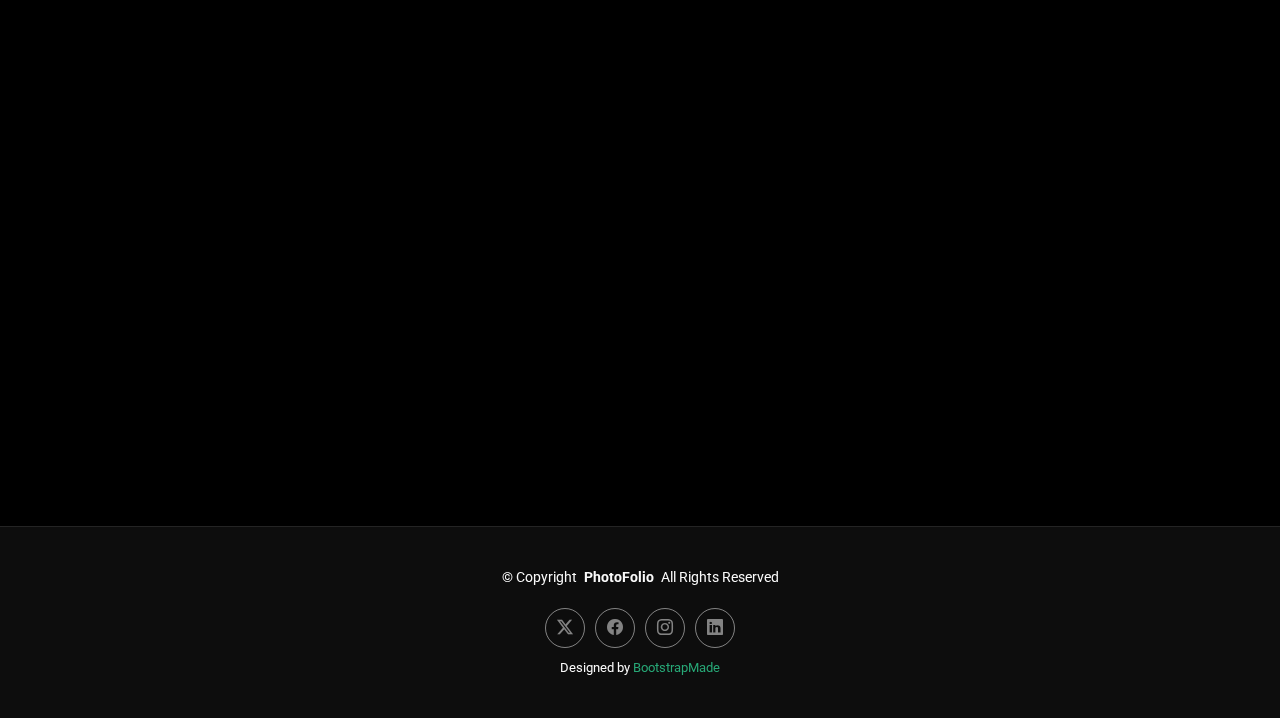
<file: services.html>
<!DOCTYPE html>
<html lang="en">

<head>
  <meta charset="utf-8">
  <meta content="width=device-width, initial-scale=1.0" name="viewport">
  <title>Services - PhotoFolio Bootstrap Template</title>
  <meta name="description" content="">
  <meta name="keywords" content="">

  <!-- Favicons -->
  <link href="assets/img/favicon.png" rel="icon">
  <link href="assets/img/apple-touch-icon.png" rel="apple-touch-icon">

  <!-- Fonts -->
  <link href="https://fonts.googleapis.com" rel="preconnect">
  <link href="https://fonts.gstatic.com" rel="preconnect" crossorigin>
  <link href="https://fonts.googleapis.com/css2?family=Roboto:ital,wght@0,100;0,300;0,400;0,500;0,700;0,900;1,100;1,300;1,400;1,500;1,700;1,900&family=Inter:wght@100;200;300;400;500;600;700;800;900&family=Cardo:ital,wght@0,400;0,700;1,400;1,700&display=swap" rel="stylesheet">

  <!-- Vendor CSS Files -->
  <link href="assets/vendor/bootstrap/css/bootstrap.min.css" rel="stylesheet">
  <link href="assets/vendor/bootstrap-icons/bootstrap-icons.css" rel="stylesheet">
  <link href="assets/vendor/aos/aos.css" rel="stylesheet">
  <link href="assets/vendor/glightbox/css/glightbox.min.css" rel="stylesheet">
  <link href="assets/vendor/swiper/swiper-bundle.min.css" rel="stylesheet">

  <!-- Main CSS File -->
  <link href="assets/css/main.css" rel="stylesheet">

  <!-- =======================================================
  * Template Name: PhotoFolio
  * Template URL: https://bootstrapmade.com/photofolio-bootstrap-photography-website-template/
  * Updated: Aug 07 2024 with Bootstrap v5.3.3
  * Author: BootstrapMade.com
  * License: https://bootstrapmade.com/license/
  ======================================================== -->
</head>

<body class="services-page">

  <header id="header" class="header d-flex align-items-center sticky-top">
    <div class="container-fluid position-relative d-flex align-items-center justify-content-between">

      <a href="index.html" class="logo d-flex align-items-center me-auto me-xl-0">
        <!-- Uncomment the line below if you also wish to use an image logo -->
        <!-- <img src="assets/img/logo.png" alt=""> -->
        <i class="bi bi-camera"></i>
        <h1 class="sitename">PhotoFolio</h1>
      </a>

      <nav id="navmenu" class="navmenu">
        <ul>
          <li><a href="index.html">Home<br></a></li>
          <li><a href="about.html">About</a></li>
          <li class="dropdown"><a href="gallery.html"><span>Gallery</span> <i class="bi bi-chevron-down toggle-dropdown"></i></a>
            <ul>
              <li><a href="gallery.html">Nature</a></li>
              <li><a href="gallery.html">People</a></li>
              <li><a href="gallery.html">Architecture</a></li>
              <li><a href="gallery.html">Animals</a></li>
              <li><a href="gallery.html">Sports</a></li>
              <li><a href="gallery.html">Travel</a></li>
              <li class="dropdown"><a href="#"><span>Deep Dropdown</span> <i class="bi bi-chevron-down toggle-dropdown"></i></a>
                <ul>
                  <li><a href="#">Deep Dropdown 1</a></li>
                  <li><a href="#">Deep Dropdown 2</a></li>
                  <li><a href="#">Deep Dropdown 3</a></li>
                  <li><a href="#">Deep Dropdown 4</a></li>
                  <li><a href="#">Deep Dropdown 5</a></li>
                </ul>
              </li>
            </ul>
          </li>
          <li><a href="services.html" class="active">Services</a></li>
          <li><a href="contact.html">Contact</a></li>
        </ul>
        <i class="mobile-nav-toggle d-xl-none bi bi-list"></i>
      </nav>

      <div class="header-social-links">
        <a href="#" class="twitter"><i class="bi bi-twitter-x"></i></a>
        <a href="#" class="facebook"><i class="bi bi-facebook"></i></a>
        <a href="#" class="instagram"><i class="bi bi-instagram"></i></a>
        <a href="#" class="linkedin"><i class="bi bi-linkedin"></i></a>
      </div>

    </div>
  </header>

  <main class="main">

    <!-- Page Title -->
    <div class="page-title" data-aos="fade">
      <div class="heading">
        <div class="container">
          <div class="row d-flex justify-content-center text-center">
            <div class="col-lg-8">
              <h1>Services</h1>
              <p class="mb-0">Odio et unde deleniti. Deserunt numquam exercitationem. Officiis quo odio sint voluptas consequatur ut a odio voluptatem. Sit dolorum debitis veritatis natus dolores. Quasi ratione sint. Sit quaerat ipsum dolorem.</p>
              <a href="contact.html" class="cta-btn">Available for Hire<br></a>
            </div>
          </div>
        </div>
      </div>
      <nav class="breadcrumbs">
        <div class="container">
          <ol>
            <li><a href="index.html">Home</a></li>
            <li class="current">Services</li>
          </ol>
        </div>
      </nav>
    </div><!-- End Page Title -->

    <!-- Services Section -->
    <section id="services" class="services section">

      <div class="container">

        <div class="row gy-4">

          <div class="col-xl-3 col-md-6 d-flex" data-aos="fade-up" data-aos-delay="100">
            <div class="service-item position-relative">
              <div class="icon"><i class="bi bi-activity icon"></i></div>
              <h4><a href="" class="stretched-link">Lorem Ipsum</a></h4>
              <p>Voluptatum deleniti atque corrupti quos dolores et quas molestias excepturi</p>
            </div>
          </div><!-- End Service Item -->

          <div class="col-xl-3 col-md-6 d-flex" data-aos="fade-up" data-aos-delay="200">
            <div class="service-item position-relative">
              <div class="icon"><i class="bi bi-bounding-box-circles icon"></i></div>
              <h4><a href="" class="stretched-link">Sed ut perspici</a></h4>
              <p>Duis aute irure dolor in reprehenderit in voluptate velit esse cillum dolore</p>
            </div>
          </div><!-- End Service Item -->

          <div class="col-xl-3 col-md-6 d-flex" data-aos="fade-up" data-aos-delay="300">
            <div class="service-item position-relative">
              <div class="icon"><i class="bi bi-calendar4-week icon"></i></div>
              <h4><a href="" class="stretched-link">Magni Dolores</a></h4>
              <p>Excepteur sint occaecat cupidatat non proident, sunt in culpa qui officia</p>
            </div>
          </div><!-- End Service Item -->

          <div class="col-xl-3 col-md-6 d-flex" data-aos="fade-up" data-aos-delay="400">
            <div class="service-item position-relative">
              <div class="icon"><i class="bi bi-broadcast icon"></i></div>
              <h4><a href="" class="stretched-link">Nemo Enim</a></h4>
              <p>At vero eos et accusamus et iusto odio dignissimos ducimus qui blanditiis</p>
            </div>
          </div><!-- End Service Item -->

        </div>

      </div>

    </section><!-- /Services Section -->

    <!-- Pricing Section -->
    <section id="pricing" class="pricing section">

      <!-- Section Title -->
      <div class="container section-title" data-aos="fade-up">
        <h2>Pricing</h2>
        <p>Check my adorable pricing</p>
      </div><!-- End Section Title -->

      <div class="container" data-aos="fade-up" data-aos-delay="100">

        <div class="row gy-4 gx-lg-5">

          <div class="col-lg-6">
            <div class="pricing-item d-flex justify-content-between">
              <h3>Portrait Photography</h3>
              <h4>$160.00</h4>
            </div>
          </div><!-- End Pricing Item -->

          <div class="col-lg-6">
            <div class="pricing-item d-flex justify-content-between">
              <h3>Fashion Photography</h3>
              <h4>$300.00</h4>
            </div>
          </div><!-- End Pricing Item -->

          <div class="col-lg-6">
            <div class="pricing-item d-flex justify-content-between">
              <h3>Sports Photography</h3>
              <h4>$200.00</h4>
            </div>
          </div><!-- End Pricing Item -->

          <div class="col-lg-6">
            <div class="pricing-item d-flex justify-content-between">
              <h3>Still Life Photography</h3>
              <h4>$120.00</h4>
            </div>
          </div><!-- End Pricing Item -->

          <div class="col-lg-6">
            <div class="pricing-item d-flex justify-content-between">
              <h3>Wedding Photography</h3>
              <h4>$500.00</h4>
            </div>
          </div><!-- End Pricing Item -->

          <div class="col-lg-6">
            <div class="pricing-item d-flex justify-content-between">
              <h3>Photojournalism</h3>
              <h4>$200.00</h4>
            </div>
          </div><!-- End Pricing Item -->

        </div>

      </div>

    </section><!-- /Pricing Section -->

    <!-- Testimonials Section -->
    <section id="testimonials" class="testimonials section">

      <!-- Section Title -->
      <div class="container section-title" data-aos="fade-up">
        <h2>Testimonials</h2>
        <p>What they are saying</p>
      </div><!-- End Section Title -->

      <div class="container" data-aos="fade-up" data-aos-delay="100">

        <div class="swiper init-swiper">
          <script type="application/json" class="swiper-config">
            {
              "loop": true,
              "speed": 600,
              "autoplay": {
                "delay": 5000
              },
              "slidesPerView": "auto",
              "pagination": {
                "el": ".swiper-pagination",
                "type": "bullets",
                "clickable": true
              },
              "breakpoints": {
                "320": {
                  "slidesPerView": 1,
                  "spaceBetween": 40
                },
                "1200": {
                  "slidesPerView": 3,
                  "spaceBetween": 1
                }
              }
            }
          </script>
          <div class="swiper-wrapper">

            <div class="swiper-slide">
              <div class="testimonial-item">
                <div class="stars">
                  <i class="bi bi-star-fill"></i><i class="bi bi-star-fill"></i><i class="bi bi-star-fill"></i><i class="bi bi-star-fill"></i><i class="bi bi-star-fill"></i>
                </div>
                <p>
                  Proin iaculis purus consequat sem cure digni ssim donec porttitora entum suscipit rhoncus. Accusantium quam, ultricies eget id, aliquam eget nibh et. Maecen aliquam, risus at semper.
                </p>
                <div class="profile mt-auto">
                  <img src="assets/img/testimonials/testimonials-1.jpg" class="testimonial-img" alt="">
                  <h3>Saul Goodman</h3>
                  <h4>Ceo &amp; Founder</h4>
                </div>
              </div>
            </div><!-- End testimonial item -->

            <div class="swiper-slide">
              <div class="testimonial-item">
                <div class="stars">
                  <i class="bi bi-star-fill"></i><i class="bi bi-star-fill"></i><i class="bi bi-star-fill"></i><i class="bi bi-star-fill"></i><i class="bi bi-star-fill"></i>
                </div>
                <p>
                  Export tempor illum tamen malis malis eram quae irure esse labore quem cillum quid cillum eram malis quorum velit fore eram velit sunt aliqua noster fugiat irure amet legam anim culpa.
                </p>
                <div class="profile mt-auto">
                  <img src="assets/img/testimonials/testimonials-2.jpg" class="testimonial-img" alt="">
                  <h3>Sara Wilsson</h3>
                  <h4>Designer</h4>
                </div>
              </div>
            </div><!-- End testimonial item -->

            <div class="swiper-slide">
              <div class="testimonial-item">
                <div class="stars">
                  <i class="bi bi-star-fill"></i><i class="bi bi-star-fill"></i><i class="bi bi-star-fill"></i><i class="bi bi-star-fill"></i><i class="bi bi-star-fill"></i>
                </div>
                <p>
                  Enim nisi quem export duis labore cillum quae magna enim sint quorum nulla quem veniam duis minim tempor labore quem eram duis noster aute amet eram fore quis sint minim.
                </p>
                <div class="profile mt-auto">
                  <img src="assets/img/testimonials/testimonials-3.jpg" class="testimonial-img" alt="">
                  <h3>Jena Karlis</h3>
                  <h4>Store Owner</h4>
                </div>
              </div>
            </div><!-- End testimonial item -->

            <div class="swiper-slide">
              <div class="testimonial-item">
                <div class="stars">
                  <i class="bi bi-star-fill"></i><i class="bi bi-star-fill"></i><i class="bi bi-star-fill"></i><i class="bi bi-star-fill"></i><i class="bi bi-star-fill"></i>
                </div>
                <p>
                  Fugiat enim eram quae cillum dolore dolor amet nulla culpa multos export minim fugiat minim velit minim dolor enim duis veniam ipsum anim magna sunt elit fore quem dolore labore illum veniam.
                </p>
                <div class="profile mt-auto">
                  <img src="assets/img/testimonials/testimonials-4.jpg" class="testimonial-img" alt="">
                  <h3>Matt Brandon</h3>
                  <h4>Freelancer</h4>
                </div>
              </div>
            </div><!-- End testimonial item -->

            <div class="swiper-slide">
              <div class="testimonial-item">
                <div class="stars">
                  <i class="bi bi-star-fill"></i><i class="bi bi-star-fill"></i><i class="bi bi-star-fill"></i><i class="bi bi-star-fill"></i><i class="bi bi-star-fill"></i>
                </div>
                <p>
                  Quis quorum aliqua sint quem legam fore sunt eram irure aliqua veniam tempor noster veniam enim culpa labore duis sunt culpa nulla illum cillum fugiat legam esse veniam culpa fore nisi cillum quid.
                </p>
                <div class="profile mt-auto">
                  <img src="assets/img/testimonials/testimonials-5.jpg" class="testimonial-img" alt="">
                  <h3>John Larson</h3>
                  <h4>Entrepreneur</h4>
                </div>
              </div>
            </div><!-- End testimonial item -->

          </div>
          <div class="swiper-pagination"></div>
        </div>

      </div>

    </section><!-- /Testimonials Section -->

  </main>

  <footer id="footer" class="footer">

    <div class="container">
      <div class="copyright text-center ">
        <p>© <span>Copyright</span> <strong class="px-1 sitename">PhotoFolio</strong> <span>All Rights Reserved</span></p>
      </div>
      <div class="social-links d-flex justify-content-center">
        <a href=""><i class="bi bi-twitter-x"></i></a>
        <a href=""><i class="bi bi-facebook"></i></a>
        <a href=""><i class="bi bi-instagram"></i></a>
        <a href=""><i class="bi bi-linkedin"></i></a>
      </div>
      <div class="credits">
        <!-- All the links in the footer should remain intact. -->
        <!-- You can delete the links only if you've purchased the pro version. -->
        <!-- Licensing information: https://bootstrapmade.com/license/ -->
        <!-- Purchase the pro version with working PHP/AJAX contact form: [buy-url] -->
        Designed by <a href="https://bootstrapmade.com/">BootstrapMade</a>
      </div>
    </div>

  </footer>

  <!-- Scroll Top -->
  <a href="#" id="scroll-top" class="scroll-top d-flex align-items-center justify-content-center"><i class="bi bi-arrow-up-short"></i></a>

  <!-- Preloader -->
  <div id="preloader">
    <div class="line"></div>
  </div>

  <!-- Vendor JS Files -->
  <script src="assets/vendor/bootstrap/js/bootstrap.bundle.min.js"></script>
  <script src="assets/vendor/php-email-form/validate.js"></script>
  <script src="assets/vendor/aos/aos.js"></script>
  <script src="assets/vendor/glightbox/js/glightbox.min.js"></script>
  <script src="assets/vendor/swiper/swiper-bundle.min.js"></script>

  <!-- Main JS File -->
  <script src="assets/js/main.js"></script>

</body>

</html>
</file>
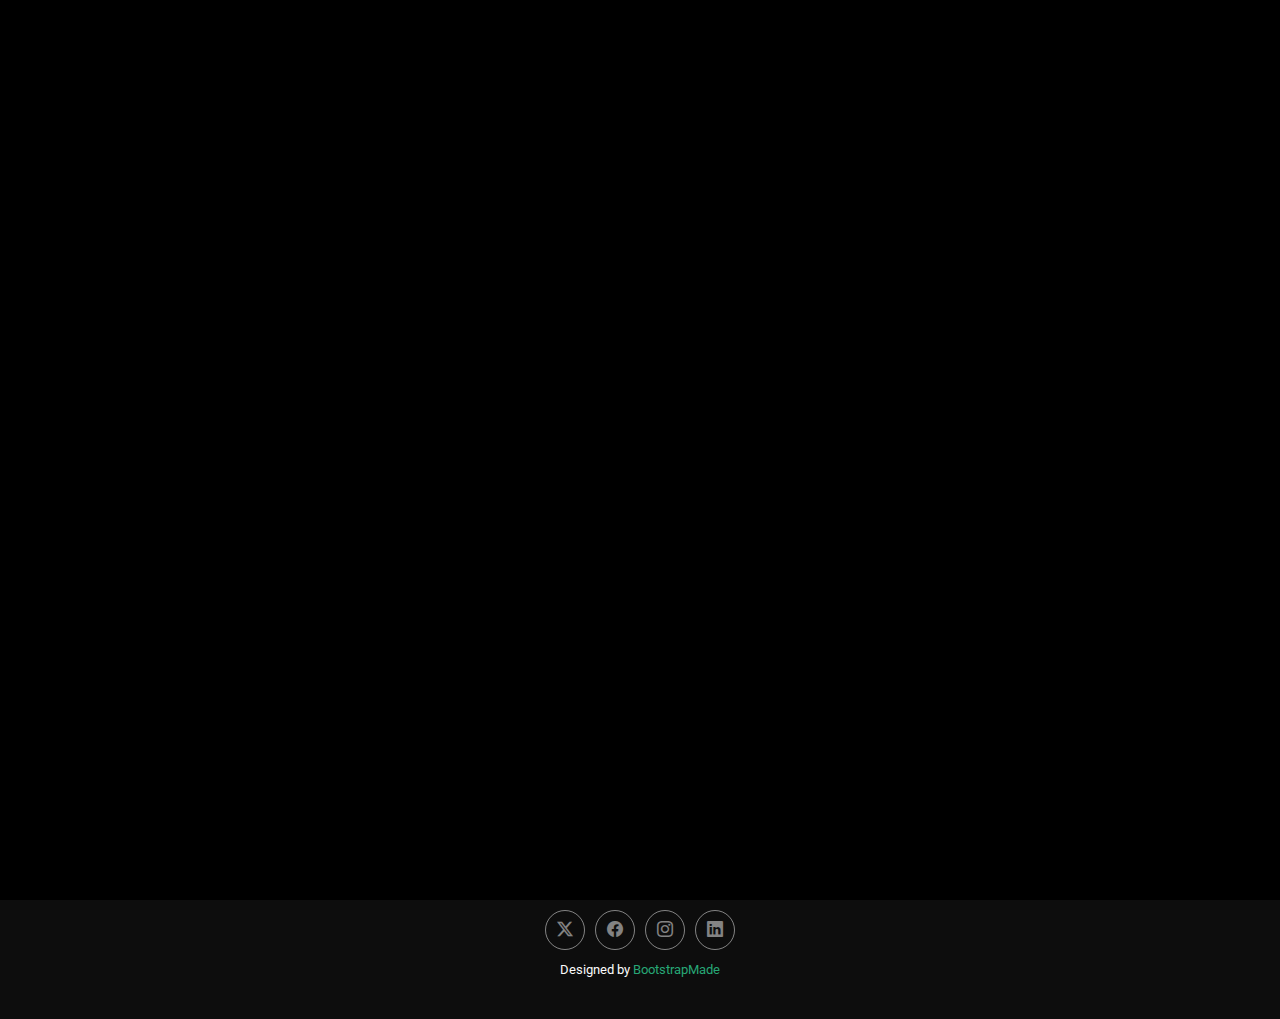
<file: starter-page.html>
<!DOCTYPE html>
<html lang="en">

<head>
  <meta charset="utf-8">
  <meta content="width=device-width, initial-scale=1.0" name="viewport">
  <title>Starter Page - PhotoFolio Bootstrap Template</title>
  <meta name="description" content="">
  <meta name="keywords" content="">

  <!-- Favicons -->
  <link href="assets/img/favicon.png" rel="icon">
  <link href="assets/img/apple-touch-icon.png" rel="apple-touch-icon">

  <!-- Fonts -->
  <link href="https://fonts.googleapis.com" rel="preconnect">
  <link href="https://fonts.gstatic.com" rel="preconnect" crossorigin>
  <link href="https://fonts.googleapis.com/css2?family=Roboto:ital,wght@0,100;0,300;0,400;0,500;0,700;0,900;1,100;1,300;1,400;1,500;1,700;1,900&family=Inter:wght@100;200;300;400;500;600;700;800;900&family=Cardo:ital,wght@0,400;0,700;1,400;1,700&display=swap" rel="stylesheet">

  <!-- Vendor CSS Files -->
  <link href="assets/vendor/bootstrap/css/bootstrap.min.css" rel="stylesheet">
  <link href="assets/vendor/bootstrap-icons/bootstrap-icons.css" rel="stylesheet">
  <link href="assets/vendor/aos/aos.css" rel="stylesheet">
  <link href="assets/vendor/glightbox/css/glightbox.min.css" rel="stylesheet">
  <link href="assets/vendor/swiper/swiper-bundle.min.css" rel="stylesheet">

  <!-- Main CSS File -->
  <link href="assets/css/main.css" rel="stylesheet">

  <!-- =======================================================
  * Template Name: PhotoFolio
  * Template URL: https://bootstrapmade.com/photofolio-bootstrap-photography-website-template/
  * Updated: Aug 07 2024 with Bootstrap v5.3.3
  * Author: BootstrapMade.com
  * License: https://bootstrapmade.com/license/
  ======================================================== -->
</head>

<body class="starter-page-page">

  <header id="header" class="header d-flex align-items-center sticky-top">
    <div class="container-fluid position-relative d-flex align-items-center justify-content-between">

      <a href="index.html" class="logo d-flex align-items-center me-auto me-xl-0">
        <!-- Uncomment the line below if you also wish to use an image logo -->
        <!-- <img src="assets/img/logo.png" alt=""> -->
        <i class="bi bi-camera"></i>
        <h1 class="sitename">PhotoFolio</h1>
      </a>

      <nav id="navmenu" class="navmenu">
        <ul>
          <li><a href="index.html">Home<br></a></li>
          <li><a href="about.html">About</a></li>
          <li class="dropdown"><a href="gallery.html"><span>Gallery</span> <i class="bi bi-chevron-down toggle-dropdown"></i></a>
            <ul>
              <li><a href="gallery.html">Nature</a></li>
              <li><a href="gallery.html">People</a></li>
              <li><a href="gallery.html">Architecture</a></li>
              <li><a href="gallery.html">Animals</a></li>
              <li><a href="gallery.html">Sports</a></li>
              <li><a href="gallery.html">Travel</a></li>
              <li class="dropdown"><a href="#"><span>Deep Dropdown</span> <i class="bi bi-chevron-down toggle-dropdown"></i></a>
                <ul>
                  <li><a href="#">Deep Dropdown 1</a></li>
                  <li><a href="#">Deep Dropdown 2</a></li>
                  <li><a href="#">Deep Dropdown 3</a></li>
                  <li><a href="#">Deep Dropdown 4</a></li>
                  <li><a href="#">Deep Dropdown 5</a></li>
                </ul>
              </li>
            </ul>
          </li>
          <li><a href="services.html">Services</a></li>
          <li><a href="contact.html">Contact</a></li>
        </ul>
        <i class="mobile-nav-toggle d-xl-none bi bi-list"></i>
      </nav>

      <div class="header-social-links">
        <a href="#" class="twitter"><i class="bi bi-twitter-x"></i></a>
        <a href="#" class="facebook"><i class="bi bi-facebook"></i></a>
        <a href="#" class="instagram"><i class="bi bi-instagram"></i></a>
        <a href="#" class="linkedin"><i class="bi bi-linkedin"></i></a>
      </div>

    </div>
  </header>

  <main class="main">

    <!-- Page Title -->
    <div class="page-title" data-aos="fade">
      <div class="heading">
        <div class="container">
          <div class="row d-flex justify-content-center text-center">
            <div class="col-lg-8">
              <h1>Starter Page</h1>
              <p class="mb-0">Odio et unde deleniti. Deserunt numquam exercitationem. Officiis quo odio sint voluptas consequatur ut a odio voluptatem. Sit dolorum debitis veritatis natus dolores. Quasi ratione sint. Sit quaerat ipsum dolorem.</p>
              <a href="contact.html" class="cta-btn">Available for Hire<br></a>
            </div>
          </div>
        </div>
      </div>
      <nav class="breadcrumbs">
        <div class="container">
          <ol>
            <li><a href="index.html">Home</a></li>
            <li class="current">Starter Page</li>
          </ol>
        </div>
      </nav>
    </div><!-- End Page Title -->

    <!-- Starter Section Section -->
    <section id="starter-section" class="starter-section section">

      <!-- Section Title -->
      <div class="container section-title" data-aos="fade-up">
        <h2>Starter Section</h2>
        <p>Necessitatibus eius consequatur</p>
      </div><!-- End Section Title -->

      <div class="container" data-aos="fade-up">
        <p>Use this page as a starter for your own custom pages.</p>
      </div>

    </section><!-- /Starter Section Section -->

  </main>

  <footer id="footer" class="footer">

    <div class="container">
      <div class="copyright text-center ">
        <p>© <span>Copyright</span> <strong class="px-1 sitename">PhotoFolio</strong> <span>All Rights Reserved</span></p>
      </div>
      <div class="social-links d-flex justify-content-center">
        <a href=""><i class="bi bi-twitter-x"></i></a>
        <a href=""><i class="bi bi-facebook"></i></a>
        <a href=""><i class="bi bi-instagram"></i></a>
        <a href=""><i class="bi bi-linkedin"></i></a>
      </div>
      <div class="credits">
        <!-- All the links in the footer should remain intact. -->
        <!-- You can delete the links only if you've purchased the pro version. -->
        <!-- Licensing information: https://bootstrapmade.com/license/ -->
        <!-- Purchase the pro version with working PHP/AJAX contact form: [buy-url] -->
        Designed by <a href="https://bootstrapmade.com/">BootstrapMade</a>
      </div>
    </div>

  </footer>

  <!-- Scroll Top -->
  <a href="#" id="scroll-top" class="scroll-top d-flex align-items-center justify-content-center"><i class="bi bi-arrow-up-short"></i></a>

  <!-- Preloader -->
  <div id="preloader">
    <div class="line"></div>
  </div>

  <!-- Vendor JS Files -->
  <script src="assets/vendor/bootstrap/js/bootstrap.bundle.min.js"></script>
  <script src="assets/vendor/php-email-form/validate.js"></script>
  <script src="assets/vendor/aos/aos.js"></script>
  <script src="assets/vendor/glightbox/js/glightbox.min.js"></script>
  <script src="assets/vendor/swiper/swiper-bundle.min.js"></script>

  <!-- Main JS File -->
  <script src="assets/js/main.js"></script>

</body>

</html>
</file>
<file: index.css>
.img{
    width: 100%;
    height: 600px;
}

h2{
    text-align: center;
    border-bottom: 2px solid #27a776;
    border-top: 2px solid #27a776;
    font-weight: bold;
}

#img1{
    background: linear-gradient(black, #27a776 , black);
}

.btn{
    display: flex;
    flex-wrap: wrap;
    justify-content: center;
    align-items: center;
    text-align: center;
    justify-self: center;
    height: 60px;
    width: 200px;
}

#logo{
    width: 170px;
}

.xiaomi{
    display: flex;
    flex-direction: row;
    flex-wrap: wrap;
}

#xiaomi{
    padding: 11px;
}

#marqueelogo{
    height: 250px;
}
marquee{
    margin-top: 100px;
      
}
</file>
<file: gallery-single.css>
.img{
    height: 500px;
    width: 60%;
    display: flex;
    flex-wrap: wrap;
    text-align: center;
    align-items: center;
    justify-self: center;
}

#table{
    margin-left: 50px;
    display: flex;
    flex-wrap: wrap;
    text-align: center;
}
.specs {
    border-collapse: collapse;
    border: 1px solid #27a776;
}

.bottom-border-section {
    border-bottom: 1px solid #27a776;
}

.bottom-border {
    border-bottom: 1px solid #27a776;
    border-left: 1px solid #27a776;
}

.specs-value {
    padding-left: 6px;
    font-weight: 200;
    border-left: 1px solid #27a776;
}

.specs-subHeading {
    padding: 6px 10px !important;
}

.specs-mainheading {
    padding: 5px 12px 5px 10px;
}

element.style{
    text-align: left;
    vertical-align: top;
}
</file>
<file: assets/css/main.css>
/**
* Template Name: PhotoFolio
* Template URL: https://bootstrapmade.com/photofolio-bootstrap-photography-website-template/
* Updated: Aug 07 2024 with Bootstrap v5.3.3
* Author: BootstrapMade.com
* License: https://bootstrapmade.com/license/
*/

/*--------------------------------------------------------------
# Font & Color Variables
# Help: https://bootstrapmade.com/color-system/
--------------------------------------------------------------*/
/* Fonts */
:root {
  --default-font: "Roboto",  system-ui, -apple-system, "Segoe UI", Roboto, "Helvetica Neue", Arial, "Noto Sans", "Liberation Sans", sans-serif, "Apple Color Emoji", "Segoe UI Emoji", "Segoe UI Symbol", "Noto Color Emoji";
  --heading-font: "Cardo",  sans-serif;
  --nav-font: "Inter",  sans-serif;
}

/* Global Colors - The following color variables are used throughout the website. Updating them here will change the color scheme of the entire website */
:root { 
  --background-color: #000000; /* Background color for the entire website, including individual sections */
  --default-color: #fafafa; /* Default color used for the majority of the text content across the entire website */
  --heading-color: #ffffff; /* Color for headings, subheadings and title throughout the website */
  --accent-color: #27a776; /* Accent color that represents your brand on the website. It's used for buttons, links, and other elements that need to stand out */
  --surface-color: #1a1a1a; /* The surface color is used as a background of boxed elements within sections, such as cards, icon boxes, or other elements that require a visual separation from the global background. */
  --contrast-color: #ffffff; /* Contrast color for text, ensuring readability against backgrounds of accent, heading, or default colors. */
}

/* Nav Menu Colors - The following color variables are used specifically for the navigation menu. They are separate from the global colors to allow for more customization options */
:root {
  --nav-color: rgba(255, 255, 255, 0.5);  /* The default color of the main navmenu links */
  --nav-hover-color: #ffffff; /* Applied to main navmenu links when they are hovered over or active */
  --nav-mobile-background-color: #1a1a1a; /* Used as the background color for mobile navigation menu */
  --nav-dropdown-background-color: #1a1a1a; /* Used as the background color for dropdown items that appear when hovering over primary navigation items */
  --nav-dropdown-color: rgba(255, 255, 255, 0.5); /* Used for navigation links of the dropdown items in the navigation menu. */
  --nav-dropdown-hover-color: #ffffff; /* Similar to --nav-hover-color, this color is applied to dropdown navigation links when they are hovered over. */
}

/* Color Presets - These classes override global colors when applied to any section or element, providing reuse of the sam color scheme. */

.light-background {
  --background-color: #1a1a1a;
  --surface-color: #343434;
}

.dark-background {
  --background-color: #060606;
  --default-color: #ffffff;
  --heading-color: #ffffff;
  --surface-color: #252525;
  --contrast-color: #ffffff;
}

/* Smooth scroll */
:root {
  scroll-behavior: smooth;
}

/*--------------------------------------------------------------
# General Styling & Shared Classes
--------------------------------------------------------------*/
body {
  color: var(--default-color);
  background-color: var(--background-color);
  font-family: var(--default-font);
}

a {
  color: var(--accent-color);
  text-decoration: none;
  transition: 0.3s;
}

a:hover {
  color: color-mix(in srgb, var(--accent-color), transparent 25%);
  text-decoration: none;
}

h1,
h2,
h3,
h4,
h5,
h6 {
  color: var(--heading-color);
  font-family: var(--heading-font);
}

/* PHP Email Form Messages
------------------------------*/
.php-email-form .error-message {
  display: none;
  background: #df1529;
  color: #ffffff;
  text-align: left;
  padding: 15px;
  margin-bottom: 24px;
  font-weight: 600;
}

.php-email-form .sent-message {
  display: none;
  color: #ffffff;
  background: #059652;
  text-align: center;
  padding: 15px;
  margin-bottom: 24px;
  font-weight: 600;
}

.php-email-form .loading {
  display: none;
  background: var(--surface-color);
  text-align: center;
  padding: 15px;
  margin-bottom: 24px;
}

.php-email-form .loading:before {
  content: "";
  display: inline-block;
  border-radius: 50%;
  width: 24px;
  height: 24px;
  margin: 0 10px -6px 0;
  border: 3px solid var(--accent-color);
  border-top-color: var(--surface-color);
  animation: php-email-form-loading 1s linear infinite;
}

@keyframes php-email-form-loading {
  0% {
    transform: rotate(0deg);
  }

  100% {
    transform: rotate(360deg);
  }
}

/*--------------------------------------------------------------
# Global Header
--------------------------------------------------------------*/
.header {
  color: var(--default-color);
  background-color: var(--background-color);
  padding: 20px 0;
  transition: all 0.5s;
  z-index: 997;
  border-bottom: 1px solid var(--background-color);
}

.header .logo {
  line-height: 1;
}

.header .logo img {
  max-height: 36px;
  margin-right: 8px;
}

.header .logo h1 {
  font-size: 32px;
  margin: 0;
  font-weight: 400;
  color: var(--heading-color);
}

.header .logo i {
  font-size: 28px;
  margin-right: 6px;
}

.header .header-social-links {
  padding-right: 15px;
}

.header .header-social-links a {
  color: color-mix(in srgb, var(--default-color), transparent 40%);
  padding-left: 6px;
  display: inline-block;
  transition: 0.3s;
  font-size: 16px;
}

.header .header-social-links a:hover {
  color: var(--accent-color);
}

.header .header-social-links a i {
  line-height: 0px;
}

@media (max-width: 1200px) {
  .header .logo {
    order: 1;
  }

  .header .logo h1 {
    font-size: 26px;
  }

  .header .logo i {
    font-size: 20px;
  }

  .header .header-social-links {
    order: 2;
  }

  .header .header-social-links a {
    font-size: 16px;
  }

  .header .navmenu {
    order: 3;
  }
}

.scrolled .header {
  border-color: color-mix(in srgb, var(--background-color) 90%, white 20%);
}

/*--------------------------------------------------------------
# Navigation Menu
--------------------------------------------------------------*/
/* Navmenu - Desktop */
@media (min-width: 1200px) {
  .navmenu {
    padding: 0;
  }

  .navmenu ul {
    margin: 0;
    padding: 0;
    display: flex;
    list-style: none;
    align-items: center;
  }

  .navmenu li {
    position: relative;
  }

  .navmenu a,
  .navmenu a:focus {
    color: var(--nav-color);
    padding: 18px 15px;
    font-size: 14px;
    font-family: var(--nav-font);
    font-weight: 400;
    display: flex;
    align-items: center;
    justify-content: space-between;
    white-space: nowrap;
    transition: 0.3s;
    text-transform: uppercase;
    letter-spacing: 1px;
  }

  .navmenu a i,
  .navmenu a:focus i {
    font-size: 12px;
    line-height: 0;
    margin-left: 5px;
    transition: 0.3s;
  }

  .navmenu li:last-child a {
    padding-right: 0;
  }

  .navmenu li:hover>a,
  .navmenu .active,
  .navmenu .active:focus {
    color: var(--nav-hover-color);
  }

  .navmenu .dropdown ul {
    margin: 0;
    padding: 10px 0;
    background: var(--nav-dropdown-background-color);
    display: block;
    position: absolute;
    visibility: hidden;
    left: 14px;
    top: 130%;
    opacity: 0;
    transition: 0.3s;
    border-radius: 4px;
    z-index: 99;
  }

  .navmenu .dropdown ul li {
    min-width: 200px;
  }

  .navmenu .dropdown ul a {
    padding: 10px 20px;
    font-size: 15px;
    text-transform: none;
    color: var(--nav-dropdown-color);
  }

  .navmenu .dropdown ul a i {
    font-size: 12px;
  }

  .navmenu .dropdown ul a:hover,
  .navmenu .dropdown ul .active:hover,
  .navmenu .dropdown ul li:hover>a {
    color: var(--nav-dropdown-hover-color);
  }

  .navmenu .dropdown:hover>ul {
    opacity: 1;
    top: 100%;
    visibility: visible;
  }

  .navmenu .dropdown .dropdown ul {
    top: 0;
    left: -90%;
    visibility: hidden;
  }

  .navmenu .dropdown .dropdown:hover>ul {
    opacity: 1;
    top: 0;
    left: -100%;
    visibility: visible;
  }
}

/* Navmenu - Mobile */
@media (max-width: 1199px) {
  .mobile-nav-toggle {
    color: var(--nav-color);
    font-size: 28px;
    line-height: 0;
    margin-right: 10px;
    cursor: pointer;
    transition: color 0.3s;
  }

  .navmenu {
    padding: 0;
    z-index: 9997;
  }

  .navmenu ul {
    display: none;
    position: absolute;
    inset: 60px 20px 20px 20px;
    padding: 10px 0;
    margin: 0;
    border-radius: 6px;
    background-color: var(--nav-mobile-background-color);
    overflow-y: auto;
    transition: 0.3s;
    z-index: 9998;
    box-shadow: 0px 0px 30px rgba(0, 0, 0, 0.1);
  }

  .navmenu a,
  .navmenu a:focus {
    color: var(--nav-dropdown-color);
    padding: 10px 20px;
    font-family: var(--nav-font);
    font-size: 17px;
    font-weight: 500;
    display: flex;
    align-items: center;
    justify-content: space-between;
    white-space: nowrap;
    transition: 0.3s;
  }

  .navmenu a i,
  .navmenu a:focus i {
    font-size: 12px;
    line-height: 0;
    margin-left: 5px;
    width: 30px;
    height: 30px;
    display: flex;
    align-items: center;
    justify-content: center;
    border-radius: 50%;
    transition: 0.3s;
    background-color: color-mix(in srgb, var(--accent-color), transparent 90%);
  }

  .navmenu a i:hover,
  .navmenu a:focus i:hover {
    background-color: var(--accent-color);
    color: var(--contrast-color);
  }

  .navmenu a:hover,
  .navmenu .active,
  .navmenu .active:focus {
    color: var(--nav-dropdown-hover-color);
  }

  .navmenu .active i,
  .navmenu .active:focus i {
    background-color: var(--accent-color);
    color: var(--contrast-color);
    transform: rotate(180deg);
  }

  .navmenu .dropdown ul {
    position: static;
    display: none;
    z-index: 99;
    padding: 10px 0;
    margin: 10px 20px;
    background-color: var(--nav-dropdown-background-color);
    border: 1px solid color-mix(in srgb, var(--default-color), transparent 90%);
    box-shadow: none;
    transition: all 0.5s ease-in-out;
  }

  .navmenu .dropdown ul ul {
    background-color: rgba(33, 37, 41, 0.1);
  }

  .navmenu .dropdown>.dropdown-active {
    display: block;
    background-color: rgba(33, 37, 41, 0.03);
  }

  .mobile-nav-active {
    overflow: hidden;
  }

  .mobile-nav-active .mobile-nav-toggle {
    color: #fff;
    position: absolute;
    font-size: 32px;
    top: 15px;
    right: 15px;
    margin-right: 0;
    z-index: 9999;
  }

  .mobile-nav-active .navmenu {
    position: fixed;
    overflow: hidden;
    inset: 0;
    background: rgba(33, 37, 41, 0.8);
    transition: 0.3s;
  }

  .mobile-nav-active .navmenu>ul {
    display: block;
  }
}

/*--------------------------------------------------------------
# Global Footer
--------------------------------------------------------------*/
.footer {
  --background-color: color-mix(in srgb, var(--default-color), transparent 95%);
  border-top: 1px solid color-mix(in srgb, var(--default-color), transparent 90%);
  color: var(--default-color);
  background-color: var(--background-color);
  font-size: 14px;
  padding: 40px 0;
  position: relative;
}

.footer .copyright p {
  margin-bottom: 0;
}

.footer .social-links {
  margin-top: 20px;
}

.footer .social-links a {
  display: flex;
  align-items: center;
  justify-content: center;
  width: 40px;
  height: 40px;
  border-radius: 50%;
  border: 1px solid color-mix(in srgb, var(--default-color), transparent 50%);
  font-size: 16px;
  color: color-mix(in srgb, var(--default-color), transparent 50%);
  margin: 0 5px;
  transition: 0.3s;
}

.footer .social-links a:hover {
  color: var(--accent-color);
  border-color: var(--accent-color);
}

.footer .credits {
  margin-top: 10px;
  font-size: 13px;
  text-align: center;
}

/*--------------------------------------------------------------
# Preloader
--------------------------------------------------------------*/
#preloader {
  display: flex;
  position: fixed;
  inset: 0;
  width: 100%;
  height: 100vh;
  z-index: 99999;
}

#preloader:before,
#preloader:after {
  content: "";
  background-color: #000000;
  position: absolute;
  inset: 0;
  width: 50%;
  height: 100%;
  transition: all 0.3s ease 0s;
  z-index: -1;
}

#preloader:after {
  left: auto;
  right: 0;
}

#preloader .line {
  position: relative;
  overflow: hidden;
  margin: auto;
  width: 1px;
  height: 280px;
  transition: all 0.8s ease 0s;
}

#preloader .line:before {
  content: "";
  position: absolute;
  background-color: #ffffff;
  left: 0;
  top: 50%;
  width: 1px;
  height: 0%;
  transform: translateY(-50%);
  animation: lineincrease 1000ms ease-in-out 0s forwards;
}

#preloader .line:after {
  content: "";
  position: absolute;
  background-color: color-mix(in srgb, var(--default-color), transparent 95%);
  left: 0;
  top: 0;
  width: 1px;
  height: 100%;
  transform: translateY(-100%);
  animation: linemove 1200ms linear 0s infinite;
  animation-delay: 2000ms;
}

#preloader.loaded .line {
  opacity: 0;
  height: 100% !important;
}

#preloader.loaded .line:after {
  opacity: 0;
}

#preloader.loaded:before,
#preloader.loaded:after {
  animation: preloaderfinish 300ms ease-in-out 500ms forwards;
}

@keyframes lineincrease {
  0% {
    height: 0%;
  }

  100% {
    height: 100%;
  }
}

@keyframes linemove {
  0% {
    transform: translateY(200%);
  }

  100% {
    transform: translateY(-100%);
  }
}

@keyframes preloaderfinish {
  0% {
    width: 5 0%;
  }

  100% {
    width: 0%;
  }
}

/*--------------------------------------------------------------
# Scroll Top Button
--------------------------------------------------------------*/
.scroll-top {
  position: fixed;
  visibility: hidden;
  opacity: 0;
  right: 15px;
  bottom: -15px;
  z-index: 99999;
  background-color: var(--accent-color);
  width: 44px;
  height: 44px;
  border-radius: 50px;
  transition: all 0.4s;
}

.scroll-top i {
  font-size: 24px;
  color: var(--default-color);
  line-height: 0;
}

.scroll-top:hover {
  background-color: color-mix(in srgb, var(--accent-color), transparent 20%);
}

.scroll-top.active {
  visibility: visible;
  opacity: 1;
  bottom: 15px;
}

/*--------------------------------------------------------------
# Disable aos animation delay on mobile devices
--------------------------------------------------------------*/
@media screen and (max-width: 768px) {
  [data-aos-delay] {
    transition-delay: 0 !important;
  }
}

/*--------------------------------------------------------------
# Global Page Titles & Breadcrumbs
--------------------------------------------------------------*/
.page-title {
  color: var(--default-color);
  background-color: var(--background-color);
  position: relative;
}

.page-title .heading {
  padding: 80px 0;
  border-top: 1px solid color-mix(in srgb, var(--default-color), transparent 90%);
}

.page-title .heading h1 {
  font-size: 64px;
  font-weight: 400;
}

.page-title .heading .cta-btn {
  color: var(--default-color);
  background: var(--accent-color);
  font-weight: 400;
  font-size: 14px;
  display: inline-block;
  margin-top: 20px;
  padding: 12px 40px;
  border-radius: 4px;
  transition: 0.5s;
  text-transform: uppercase;
  letter-spacing: 1px;
}

.page-title .heading .cta-btn:hover {
  background-color: color-mix(in srgb, var(--accent-color) 90%, white 10%);
}

.page-title nav {
  background-color: color-mix(in srgb, var(--default-color), transparent 90%);
  padding: 20px 0;
}

.page-title nav ol {
  display: flex;
  flex-wrap: wrap;
  list-style: none;
  margin: 0;
  font-size: 16px;
  font-weight: 600;
}

.page-title nav ol li+li {
  padding-left: 10px;
}

.page-title nav ol li+li::before {
  content: "/";
  display: inline-block;
  padding-right: 10px;
  color: color-mix(in srgb, var(--default-color), transparent 70%);
}

/*--------------------------------------------------------------
# Global Sections
--------------------------------------------------------------*/
section,
.section {
  color: var(--default-color);
  background-color: var(--background-color);
  padding: 60px 0;
  scroll-margin-top: 100px;
  overflow: clip;
}

@media (max-width: 1199px) {

  section,
  .section {
    scroll-margin-top: 66px;
  }
}

/*--------------------------------------------------------------
# Global Section Titles
--------------------------------------------------------------*/
.section-title {
  padding-bottom: 60px;
  position: relative;
}

.section-title h2 {
  font-size: 14px;
  font-weight: 400;
  padding: 0;
  line-height: 1px;
  margin: 0;
  letter-spacing: 1.5px;
  text-transform: uppercase;
  color: color-mix(in srgb, var(--default-color), transparent 50%);
  position: relative;
  font-family: var(--default-font);
}

.section-title h2::after {
  content: "";
  width: 120px;
  height: 1px;
  display: inline-block;
  background: var(--accent-color);
  margin: 4px 10px;
}

.section-title p {
  color: var(--heading-color);
  margin: 0;
  font-size: 36px;
  font-weight: 400;
  font-family: var(--heading-font);
}

/*--------------------------------------------------------------
# Hero Section
--------------------------------------------------------------*/
.hero {
  width: 100%;
  min-height: 30vh;
  position: relative;
  padding: 120px 0 60px 0;
  display: flex;
  align-items: center;
}

.hero h2 {
  margin: 0 0 10px 0;
  font-size: 38px;
  font-weight: 700;
}

.hero h2 .underlight {
  position: relative;
  z-index: 1;
  padding: 0 5px;
  display: inline-block;
}

.hero h2 .underlight:before {
  content: "";
  position: absolute;
  height: 50%;
  bottom: 0;
  left: 0;
  right: 0;
  background: var(--accent-color);
  z-index: -1;
}

.hero p {
  color: color-mix(in srgb, var(--default-color), transparent 30%);
  margin-bottom: 30px;
  font-size: 18px;
}

@media (max-width: 768px) {
  .hero h2 {
    font-size: 32px;
  }
}

.hero .btn-get-started {
  color: var(--contrast-color);
  background: var(--accent-color);
  font-weight: 400;
  font-size: 14px;
  display: inline-block;
  padding: 12px 40px;
  border-radius: 4px;
  transition: 0.5s;
  text-transform: uppercase;
  letter-spacing: 1px;
}

.hero .btn-get-started:hover {
  background-color: color-mix(in srgb, var(--accent-color) 90%, white 10%);
}

/*--------------------------------------------------------------
# Gallery Section
--------------------------------------------------------------*/
.gallery .gallery-item {
  position: relative;
  overflow: hidden;
  border-radius: 10px;
}

.gallery .gallery-item img {
  transition: 0.3s;
}

.gallery .gallery-links {
  position: absolute;
  inset: 0;
  opacity: 0;
  transition: all ease-in-out 0.3s;
  background: rgba(0, 0, 0, 0.6);
  z-index: 3;
}

.gallery .gallery-links .preview-link,
.gallery .gallery-links .details-link {
  font-size: 20px;
  color: rgba(255, 255, 255, 0.5);
  transition: 0.3s;
  line-height: 1.2;
  margin: 30px 8px 0 8px;
}

.gallery .gallery-links .preview-link:hover,
.gallery .gallery-links .details-link:hover {
  color: #ffffff;
}

.gallery .gallery-links .details-link {
  font-size: 30px;
  line-height: 0;
}

.gallery .gallery-item:hover .gallery-links {
  opacity: 1;
}

.gallery .gallery-item:hover .preview-link,
.gallery .gallery-item:hover .details-link {
  margin-top: 0;
}

.gallery .gallery-item:hover img {
  transform: scale(1.1);
}

.glightbox-clean .gslide-description {
  background: #272727;
}

.glightbox-clean .gslide-title {
  color: rgba(255, 255, 255, 0.8);
  margin: 0;
}

/*--------------------------------------------------------------
# About Section
--------------------------------------------------------------*/
.about .content h2 {
  font-weight: 700;
  font-size: 24px;
}

.about .content ul {
  list-style: none;
  padding: 0;
}

.about .content ul li {
  margin-bottom: 20px;
  display: flex;
  align-items: center;
}

.about .content ul strong {
  margin-right: 10px;
}

.about .content ul i {
  font-size: 16px;
  margin-right: 5px;
  color: var(--accent-color);
  line-height: 0;
}

/*--------------------------------------------------------------
# Testimonials Section
--------------------------------------------------------------*/
.testimonials .testimonial-item {
  background-color: var(--surface-color);
  box-shadow: 0px 0 20px rgba(0, 0, 0, 0.1);
  box-sizing: content-box;
  padding: 30px;
  margin: 40px 30px;
  min-height: 320px;
  display: flex;
  flex-direction: column;
  text-align: center;
  transition: 0.3s;
}

.testimonials .testimonial-item .stars {
  margin-bottom: 15px;
}

.testimonials .testimonial-item .stars i {
  color: #ffc107;
  margin: 0 1px;
}

.testimonials .testimonial-item .testimonial-img {
  width: 90px;
  border-radius: 50%;
  border: 4px solid var(--background-color);
  margin: 0 auto;
}

.testimonials .testimonial-item h3 {
  font-size: 18px;
  font-weight: bold;
  margin: 10px 0 5px 0;
}

.testimonials .testimonial-item h4 {
  font-size: 14px;
  color: color-mix(in srgb, var(--default-color), transparent 40%);
  margin: 0;
}

.testimonials .testimonial-item p {
  font-style: italic;
  margin: 0 auto 15px auto;
}

.testimonials .swiper-wrapper {
  height: auto;
}

.testimonials .swiper-pagination {
  margin-top: 20px;
  position: relative;
}

.testimonials .swiper-pagination .swiper-pagination-bullet {
  width: 12px;
  height: 12px;
  background-color: color-mix(in srgb, var(--default-color), transparent 85%);
  opacity: 1;
}

.testimonials .swiper-pagination .swiper-pagination-bullet-active {
  background-color: var(--accent-color);
}

.testimonials .swiper-slide {
  opacity: 0.3;
}

@media (max-width: 1199px) {
  .testimonials .swiper-slide-active {
    opacity: 1;
  }

  .testimonials .swiper-pagination {
    margin-top: 0;
  }

  .testimonials .testimonial-item {
    margin: 40px 20px;
  }
}

@media (min-width: 1200px) {
  .testimonials .swiper-slide-next {
    opacity: 1;
    transform: scale(1.12);
  }
}

/*--------------------------------------------------------------
# Gallery Details Section
--------------------------------------------------------------*/
.gallery-details .portfolio-details-slider img {
  width: 100%;
}

.gallery-details .swiper-wrapper {
  height: auto;
}

.gallery-details .swiper-button-prev,
.gallery-details .swiper-button-next {
  width: 48px;
  height: 48px;
}

.gallery-details .swiper-button-prev:after,
.gallery-details .swiper-button-next:after {
  color: rgba(255, 255, 255, 0.8);
  background-color: rgba(0, 0, 0, 0.15);
  font-size: 24px;
  border-radius: 50%;
  width: 48px;
  height: 48px;
  display: flex;
  align-items: center;
  justify-content: center;
  transition: 0.3s;
}

.gallery-details .swiper-button-prev:hover:after,
.gallery-details .swiper-button-next:hover:after {
  background-color: rgba(0, 0, 0, 0.3);
}

@media (max-width: 575px) {

  .gallery-details .swiper-button-prev,
  .gallery-details .swiper-button-next {
    display: none;
  }
}

.gallery-details .swiper-pagination {
  margin-top: 20px;
  position: relative;
}

.gallery-details .swiper-pagination .swiper-pagination-bullet {
  width: 10px;
  height: 10px;
  background-color: color-mix(in srgb, var(--default-color), transparent 85%);
  opacity: 1;
}

.gallery-details .swiper-pagination .swiper-pagination-bullet-active {
  background-color: var(--accent-color);
}

.gallery-details .portfolio-info h3 {
  font-size: 22px;
  font-weight: 700;
  margin-bottom: 20px;
  padding-bottom: 20px;
  position: relative;
}

.gallery-details .portfolio-info h3:after {
  content: "";
  position: absolute;
  display: block;
  width: 50px;
  height: 3px;
  background: var(--accent-color);
  left: 0;
  bottom: 0;
}

.gallery-details .portfolio-info ul {
  list-style: none;
  padding: 0;
  font-size: 15px;
}

.gallery-details .portfolio-info ul li {
  display: flex;
  flex-direction: column;
  padding-bottom: 15px;
}

.gallery-details .portfolio-info ul strong {
  text-transform: uppercase;
  font-weight: 400;
  color: color-mix(in srgb, var(--default-color), transparent 50%);
  font-size: 14px;
}

.gallery-details .portfolio-info .btn-visit {
  padding: 8px 40px;
  background: var(--accent-color);
  color: var(--contrast-color);
  border-radius: 50px;
  transition: 0.3s;
}

.gallery-details .portfolio-info .btn-visit:hover {
  background: color-mix(in srgb, var(--accent-color), transparent 20%);
}

.gallery-details .portfolio-description h2 {
  font-size: 26px;
  font-weight: 700;
  margin-bottom: 20px;
}

.gallery-details .portfolio-description p {
  padding: 0;
}

.gallery-details .portfolio-description .testimonial-item {
  padding: 30px 30px 0 30px;
  position: relative;
  background: color-mix(in srgb, var(--default-color), transparent 97%);
  margin-bottom: 50px;
}

.gallery-details .portfolio-description .testimonial-item .testimonial-img {
  width: 90px;
  border-radius: 50px;
  border: 6px solid var(--background-color);
  float: left;
  margin: 0 10px 0 0;
}

.gallery-details .portfolio-description .testimonial-item h3 {
  font-size: 18px;
  font-weight: bold;
  margin: 15px 0 5px 0;
  padding-top: 20px;
}

.gallery-details .portfolio-description .testimonial-item h4 {
  font-size: 14px;
  color: #6c757d;
  margin: 0;
}

.gallery-details .portfolio-description .testimonial-item .quote-icon-left,
.gallery-details .portfolio-description .testimonial-item .quote-icon-right {
  color: color-mix(in srgb, var(--accent-color), transparent 50%);
  font-size: 26px;
  line-height: 0;
}

.gallery-details .portfolio-description .testimonial-item .quote-icon-left {
  display: inline-block;
  left: -5px;
  position: relative;
}

.gallery-details .portfolio-description .testimonial-item .quote-icon-right {
  display: inline-block;
  right: -5px;
  position: relative;
  top: 10px;
  transform: scale(-1, -1);
}

.gallery-details .portfolio-description .testimonial-item p {
  font-style: italic;
  margin: 0 0 15px 0 0 0;
  padding: 0;
}

/*--------------------------------------------------------------
# Services Section
--------------------------------------------------------------*/
.services .service-item {
  background-color: var(--surface-color);
  padding: 50px 30px;
  transition: all 0.3s ease-in-out;
  height: 100%;
  position: relative;
  z-index: 1;
}

.services .service-item:before {
  content: "";
  position: absolute;
  background: var(--accent-color);
  inset: 100% 0 0 0;
  transition: all 0.3s;
  z-index: -1;
}

.services .service-item .icon {
  margin-bottom: 15px;
}

.services .service-item .icon i {
  color: var(--default-color);
  background-color: var(--accent-color);
  font-size: 24px;
  width: 56px;
  height: 56px;
  display: flex;
  align-items: center;
  justify-content: center;
  border-radius: 50%;
  transition: ease-in-out 0.3s;
}

.services .service-item h4 {
  font-weight: 700;
  margin-bottom: 15px;
  font-size: 20px;
  font-family: var(--default-font);
}

.services .service-item h4 a {
  color: var(--heading-color);
  transition: ease-in-out 0.3s;
}

.services .service-item p {
  line-height: 24px;
  font-size: 14px;
  margin-bottom: 0;
  transition: ease-in-out 0.3s;
}

.services .service-item:hover h4 a,
.services .service-item:hover p {
  color: var(--default-color);
}

.services .service-item:hover i {
  color: var(--accent-color);
  background-color: var(--default-color);
}

.services .service-item:hover:before {
  background: var(--accent-color);
  inset: 0;
  border-radius: 0px;
}

/*--------------------------------------------------------------
# Pricing Section
--------------------------------------------------------------*/
.pricing .pricing-item {
  border-bottom: 1px dashed color-mix(in srgb, var(--default-color), transparent 60%);
  width: 100%;
  height: 100%;
  padding: 0 0 15px 0;
}

.pricing .pricing-item h3 {
  margin: 0;
  font-size: 20px;
  font-weight: 600;
}

.pricing .pricing-item h4 {
  margin: 0;
  font-size: 18px;
  color: var(--accent-color);
}

/*--------------------------------------------------------------
# Contact Section
--------------------------------------------------------------*/
.contact .info-wrap {
  margin-bottom: 30px;
}

.contact .info-item i {
  font-size: 20px;
  color: var(--accent-color);
  width: 56px;
  height: 56px;
  display: flex;
  justify-content: center;
  align-items: center;
  transition: all 0.3s ease-in-out;
  border-radius: 50%;
  border: 1px solid color-mix(in srgb, var(--accent-color), transparent 40%);
  margin-right: 15px;
}

.contact .info-item h3 {
  font-size: 18px;
  font-weight: 700;
  margin: 0 0 5px 0;
  font-family: var(--default-font);
}

.contact .info-item p {
  padding: 0;
  margin-bottom: 0;
  font-size: 14px;
}

.contact .info-item:hover i {
  background: var(--accent-color);
  color: var(--contrast-color);
}

@media (max-width: 575px) {
  .contact .php-email-form {
    padding: 20px;
  }
}

.contact .php-email-form input[type=text],
.contact .php-email-form input[type=email],
.contact .php-email-form textarea {
  font-size: 14px;
  padding: 10px 15px;
  box-shadow: none;
  border-radius: 0;
  color: var(--default-color);
  background-color: var(--surface-color);
  border-color: color-mix(in srgb, var(--default-color), transparent 80%);
}

.contact .php-email-form input[type=text]:focus,
.contact .php-email-form input[type=email]:focus,
.contact .php-email-form textarea:focus {
  border-color: var(--accent-color);
}

.contact .php-email-form input[type=text]::placeholder,
.contact .php-email-form input[type=email]::placeholder,
.contact .php-email-form textarea::placeholder {
  color: color-mix(in srgb, var(--default-color), transparent 70%);
}

.contact .php-email-form button[type=submit] {
  color: var(--default-color);
  background: var(--accent-color);
  font-weight: 400;
  font-size: 14px;
  display: inline-block;
  margin-top: 20px;
  padding: 14px 40px;
  border: 0;
  border-radius: 4px;
  transition: 0.5s;
  text-transform: uppercase;
  letter-spacing: 1px;
}

.contact .php-email-form button[type=submit]:hover {
  background-color: color-mix(in srgb, var(--accent-color) 90%, white 10%);
}

/*--------------------------------------------------------------
# Starter Section Section
--------------------------------------------------------------*/
.starter-section {
  /* Add your styles here */
}
</file>
